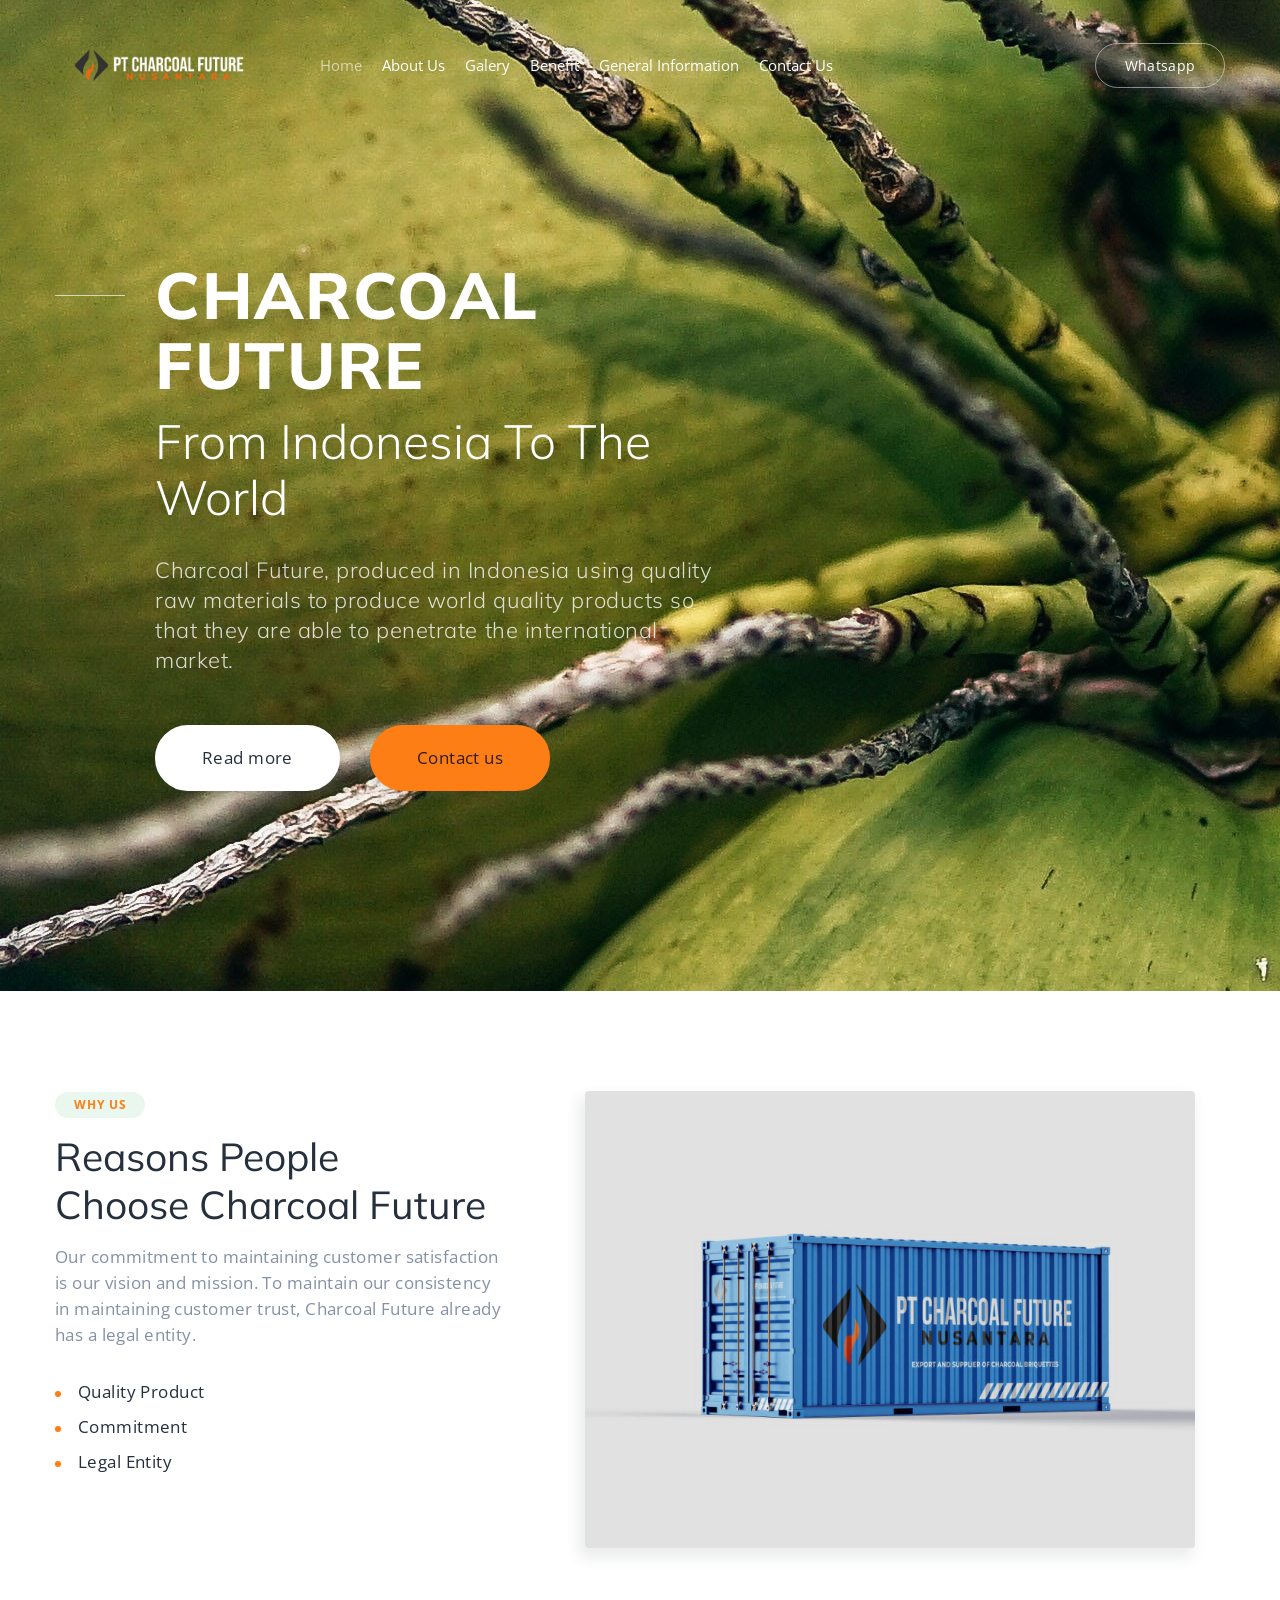
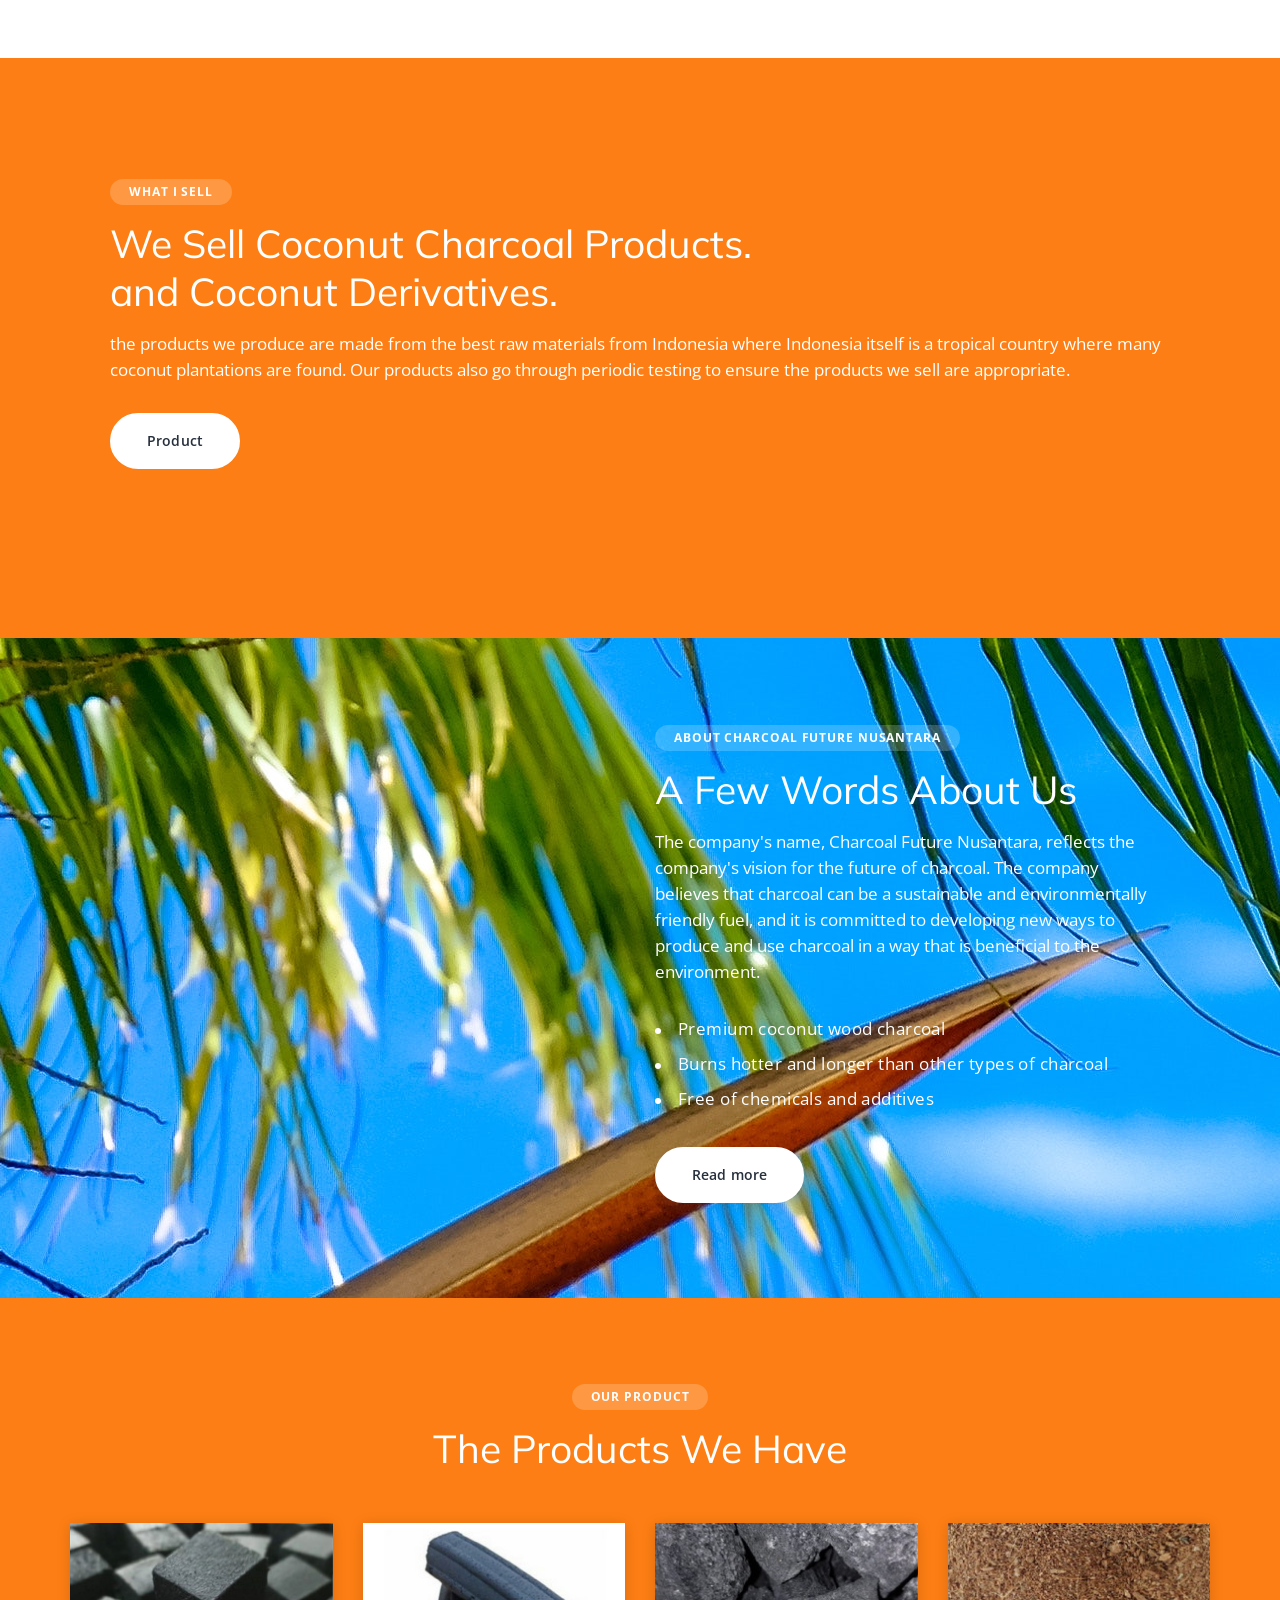
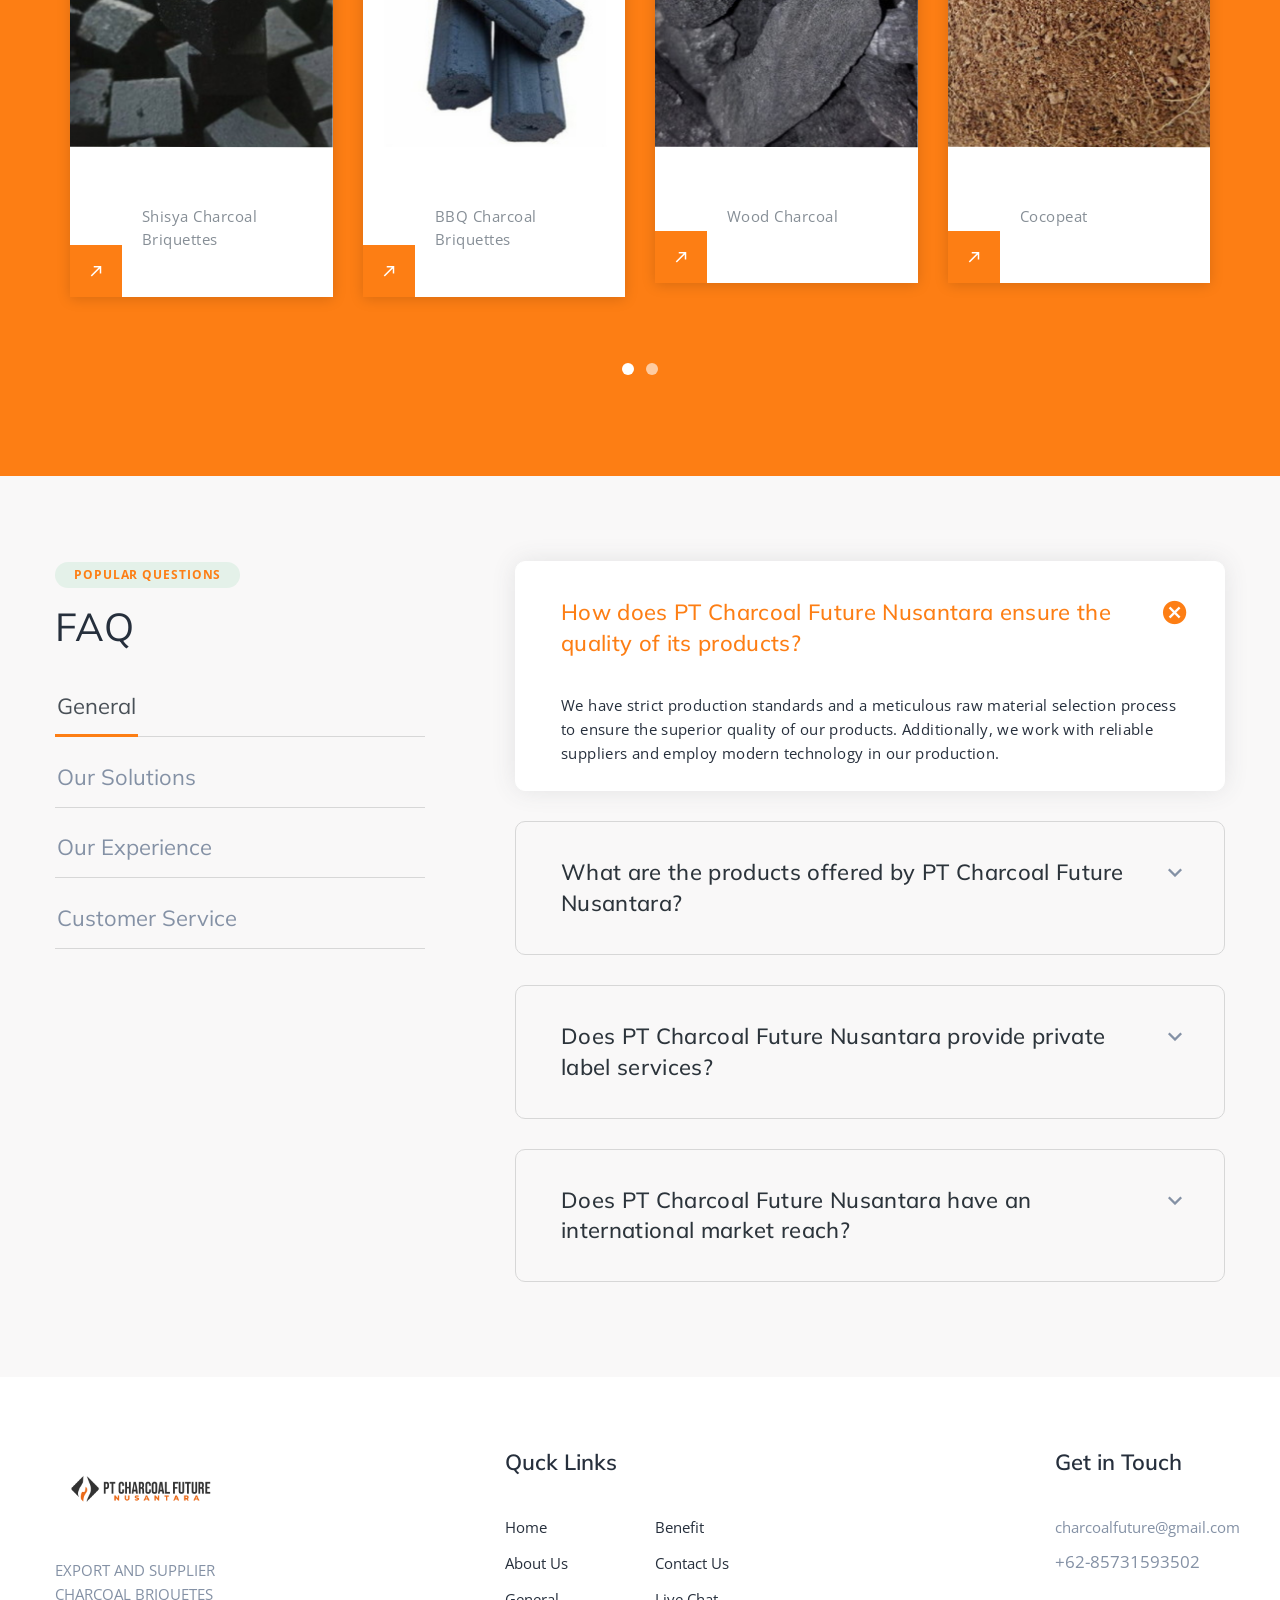
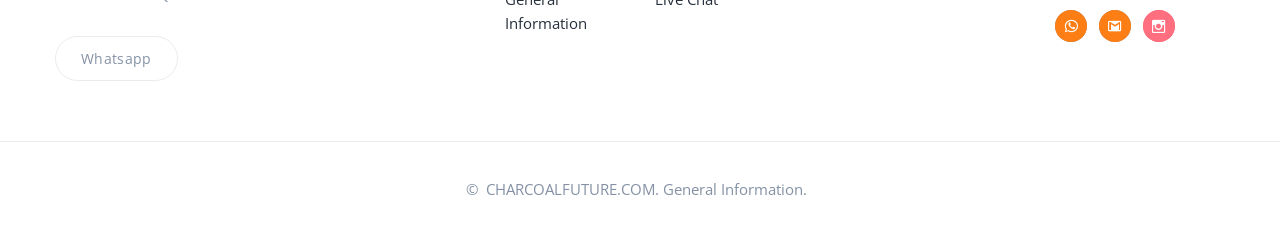
<file: index.html>
<!DOCTYPE html>
<html class="wide wow-animation" lang="en">
  <head>
    <title>Charcoal Future</title>
    <meta name="viewport" content="width=device-width height=device-height initial-scale=1.0">
    <meta charset="utf-8">
    <meta http-equiv="X-UA-Compatible" content="IE=edge">
    <link rel="icon" href="images/favicon.png" type="image/x-icon">
    <link rel="stylesheet" type="text/css" href="//fonts.googleapis.com/css?family=Open+Sans:300,400,600,700,800%7CMuli:100,300,400,600,800">
    <link rel="stylesheet" href="css/bootstrap.css">
    <link rel="stylesheet" href="css/fonts.css">
    <link rel="stylesheet" href="css/style.css">
    <style>.ie-panel{display: none;background: #212121;padding: 10px 0;box-shadow: 3px 3px 5px 0 rgba(0,0,0,.3);clear: both;text-align:center;position: relative;z-index: 1;} html.ie-10 .ie-panel, html.lt-ie-10 .ie-panel {display: block;}</style>
  </head>
  <body>
    <div class="ie-panel"><a href="http://windows.microsoft.com/en-US/internet-explorer/"><img src="images/ie8-panel/warning_bar_0000_us.jpg" height="42" width="820" alt="You are using an outdated browser. For a faster, safer browsing experience, upgrade for free today."></a></div>
    <div class="preloader" id="loading">
      <div class="preloader-body">
        <div id="loading-center-object">
          <div class="object" id="object_four"></div>
          <div class="object" id="object_three"></div>
          <div class="object" id="object_two"></div>
          <div class="object" id="object_one"></div>
        </div>
      </div>
    </div>
    <div class="page">
      <!-- Page Header-->
      <header class="section page-header page-header-2">
        <section class="section parallax-container context-dark" data-parallax-img="images/bg-image-6-2.jpg">
          <div class="parallax-content">
            <!-- RD Navbar-->
            <div class="rd-navbar-wrap">
              <nav class="rd-navbar rd-navbar-modern" data-layout="rd-navbar-fixed" data-sm-layout="rd-navbar-fixed" data-md-layout="rd-navbar-fixed" data-md-device-layout="rd-navbar-fixed" data-lg-layout="rd-navbar-fixed" data-lg-device-layout="rd-navbar-fixed" data-xl-layout="rd-navbar-static" data-xl-device-layout="rd-navbar-static" data-xxl-layout="rd-navbar-static" data-xxl-device-layout="rd-navbar-static" data-lg-stick-up-offset="10px" data-xl-stick-up-offset="10px" data-xxl-stick-up-offset="10px" data-lg-stick-up="true" data-xl-stick-up="true" data-xxl-stick-up="true">
                <div class="rd-navbar-main">
                  <!-- RD Navbar Panel-->
                  <div class="rd-navbar-panel">
                    <!-- RD Navbar Toggle-->
                    <button class="rd-navbar-toggle" data-rd-navbar-toggle=".rd-navbar-nav-wrap"><span></span></button>
                    <!-- RD Navbar Brand-->
                    <div class="rd-navbar-brand"><a class="brand" href="index.html"><img class="brand-logo-dark" src="images/logo-default-165x32.png" alt="" width="165" height="32" srcset="images/logo-default-324x63.png 2x"/><img class="brand-logo-light" src="images/logo-inverse-165x32.png" alt="" width="165" height="32" srcset="images/logo-inverse-324x63.png 2x"/></a></div>
                  </div>
                  <div class="rd-navbar-nav-wrap">
                    <!-- RD Navbar Nav-->
                    <ul class="rd-navbar-nav">
                      <li class="rd-nav-item active"><a class="rd-nav-link" href="index.html">Home</a>
                      </li>
                      <li class="rd-nav-item"><a class="rd-nav-link" href="about-us.html">About Us</a>
                      </li>
                      <li class="rd-nav-item"><a class="rd-nav-link" href="Galery.html">Galery</a>
                      </li>
                      <li class="rd-nav-item"><a class="rd-nav-link" href="Benefit.html">Benefit</a>
                      </li>
                      <li class="rd-nav-item"><a class="rd-nav-link" href="Information.html">General Information</a>
                      </li>
                      <li class="rd-nav-item"><a class="rd-nav-link" href="contact-us.html">Contact Us</a>
                      </li>
                    </ul>
                  </div>
                  <div class="rd-navbar-element bg-accent"><a class="button button-sm button-default-outline button-winona" href="https://wa.me/6285731593502">Whatsapp</a>
                  </div>
                  <div class="rd-navbar-dummy"></div>
                </div>
              </nav>
            </div>
            <!-- FScreen-->
            <div class="page-header-2-inner">
              <div class="container">
                <div class="block-custom">
                  <h1 class="font-weight-extra-black wow clipInLeft" data-wow-delay=".1s">CHARCOAL FUTURE</h1><h2><p>From Indonesia To The World</p></h2>
                  <h4 class="text-default wow clipInLeft" data-wow-delay=".1s">Charcoal Future, produced in Indonesia using quality raw materials to produce world quality products so that they are able to penetrate the international market.</h4>
                  <div class="group-xl group-middle">
                    <div><a class="button button-lg button-white button-shadow button-winona wow clipInLeft" href="about-us.html" data-wow-delay=".2s">Read more</a></div>
                    <div><a class="button button-lg button-primary button-shadow button-winona wow clipInLeft" href="contact-us.html" data-wow-delay=".2s">Contact us</a></div>
                  </div>
                </div>
              </div>
            </div>
          </div>
        </section>
      </header>
      <!-- Meet Alice-->
      <!-- <section class="section section-md bg-gray-100 text-center">
        <div class="container">
          <div class="badge wow fadeIn">Our Services</div>
          <h3 class="wow fadeIn">What We Do</h3>
          <div class="row row-30 row-xl-60">
            <div class="col-sm-3 col-lg-3">-->
              
              <!-- Box Modern-->
              <!-- <article class="box-modern wow fadeIn" data-anime="circles-2">
                <div class="box-modern-media">
                  <div class="box-modern-icon mdi mdi-television-guide"></div>
                  <div class="box-modern-circle box-modern-circle-1"></div>
                </div>
                <p class="box-modern-title">Raw Materials</p>
                <div class="box-modern-text">
                  <p>Our briquettes are made from high-quality coconuts with high calorific value and low moisture content, resulting in premium-quality charcoal.</p>
                </div>
              </article>
            </div>
            <div class="col-sm-3 col-lg-3"> -->
              
              <!-- Box Modern-->
              <!-- <article class="box-modern wow fadeIn" data-anime="circles-2">
                <div class="box-modern-media">
                  <div class="box-modern-icon mdi mdi-elevation-rise"></div>
                  <div class="box-modern-circle box-modern-circle-1"></div>
                </div>
                <p class="box-modern-title">Excelent Quality</p>
                <div class="box-modern-text">
                  <p>Our briquettes are produced with high-quality standards, providing consistent burning, low ash, and minimal smoke.<br></br></p>
                </div>
              </article>
            </div>
            <div class="col-sm-3 col-lg-3"> -->
             
              <!-- Box Modern-->
              <!-- <article class="box-modern wow fadeIn" data-anime="circles-2">
                <div class="box-modern-media">
                  <div class="box-modern-icon mdi mdi-presentation"></div>
                  <div class="box-modern-circle box-modern-circle-1"></div>
                </div>
                <p class="box-modern-title">Guaranteed Delivery</p>
                <div class="box-modern-text">
                  <p>Every briquette shipment is insured, ensuring you don't have to worry about damages or losses during the delivery process.<br><br></br> </br></p>
                </div>
              </article>
            </div>
            <div class="col-sm-3 col-lg-3"> -->
              <!-- Box Modern-->
              <!-- <article class="box-modern wow fadeIn" data-anime="circles-2">
                <div class="box-modern-media">
                  <div class="box-modern-icon mdi mdi-format-list-numbers"></div>
                  <div class="box-modern-circle box-modern-circle-1"></div>
                </div>
                <p class="box-modern-title">Efficient Burning</p>
                <div class="box-modern-text">
                  <p>Our briquettes have a long and efficient burning time, helping you save costs while delivering optimal heat.<br></br><br></br></p>
                </div>
              </article>
            </div>
          </div>
        </div>
      </section> -->
      <!-- Features-->
      <section class="section section-lg">
        <div class="container">
          <div class="row row-50">
            <div class="col-sm-10 col-lg-5 wow fadeInRightSmall">
              <div class="badge">why us</div>
              <h3>Reasons People<br>Choose Charcoal Future</h3>
              <p class="big inset-3" style="letter-spacing: .025em">Our commitment to maintaining customer satisfaction is our vision and mission. To maintain our consistency in maintaining customer trust, Charcoal Future already has a legal entity.</p>
              <ul class="list-marked">
                <li>Quality Product</li>
                <li>Commitment</li>
                <li>Legal Entity</li>
              </ul>
            </div>
            <div class="col-sm-10 col-lg-7 wow fadeInLeftSmall text-center"><img class="img-custom" src="images/IMG-20230530-WA0014.jpg" alt="" width="610" height="432"/>
            </div>
          </div>
        </div>
      </section>
<!-- About App-->
<section class="section section-xl bg-accent">
  <div class="container">
    <div class="row row-50 justify-content-center flex-lg-row-reverse align-items-center justify-content-lg-between">
      <div class="block-5 wow clipInLeft">
        <div class="badge wow clipInLeft">what i sell</div>
        <h3 class="wow clipInLeft" data-wow-delay=".1s"><span>We Sell Coconut Charcoal Products.</span><br><span>and Coconut Derivatives.</span></h3>
        <p class="big wow clipInLeft inset-3" data-wow-delay=".2s">the products we produce are made from the best raw materials from Indonesia where Indonesia itself is a tropical country where many coconut plantations are found. Our products also go through periodic testing to ensure the products we sell are appropriate.</p><a class="button button-white button-winona wow clipInLeft font-weight-sbold" href="galery.html" data-wow-delay=".3s">Product</a>
      </div>
    </div>
  </div>
</section>
      <!-- About our messenger-->
      <section class="section parallax-container section-md bg-accent" data-parallax-img="images/pexels-francesco-ungaro-273687.jpg" id="about-us">
        <div class="parallax-content">
          <div class="container">
            <div class="row row-50 justify-content-end">
              <div class="col-sm-10 col-lg-5 wow fadeInLeftSmall">
                <!-- <div class="thumbnail-classy">
                  <div class="thumbnail-classy-image bg-image" style="background-image: url(images/web-app-1-650x500.jpg);"></div>
                  <div class="thumbnail-classy-caption"><a class="thumbnail-classy-button mdi mdi-play" href="https://www.youtube.com/watch?v=I5FlP07kdvM" data-lightgallery="item">
                      <svg class="thumbnail-classy-button-shape" width="86" height="86" viewbox="0 0 88 88" xmlns="http://www.w3.org/2000/svg" shape-rendering="crispEdges">
                        <rect x="1" y="1" width="86" height="86" rx="6" ry="6"></rect>
                      </svg></a></div>
                </div> -->
              </div>
              <div class="col-sm-10 col-lg-6 wow fadeInRightSmall">
                <div class="badge">About Charcoal Future Nusantara</div>
                <h3>A Few Words About Us</h3>
                <p class="big inset-2">The company's name, Charcoal Future Nusantara, reflects the company's vision for the future of charcoal. The company believes that charcoal can be a sustainable and environmentally friendly fuel, and it is committed to developing new ways to produce and use charcoal in a way that is beneficial to the environment.</p>
                <ul class="list-marked">
                  <li>Premium coconut wood charcoal</li>
                  <li>Burns hotter and longer than other types of charcoal</li>
                  <li>Free of chemicals and additives</li>
                </ul><a class="button button-primary button-shadow button-winona font-weight-sbold" href="about-us.html">Read more</a>
              </div>
              </div>
            </div>
          </div>
        </div>
      </section>
      
      <!-- Media about us-->
      <section class="section section-md text-center bg-accent" id="media">
        <div class="container">
  <div class="container">
    <div class="badge">Our Product</div>
    <h3>The Products We Have</h3>
    <!-- Owl Carousel-->
    <div class="owl-carousel owl-carousel_profile-modern" data-items="1" data-sm-items="2" data-lg-items="3" data-xl-items="4"  data-dots="true" data-nav="false" data-stage-padding="0" data-loop="true" data-margin="30" data-mouse-drag="false">
      <!-- Profile Modern-->
      <article class="profile-modern">
        <figure class="profile-modern-figure"><img class="profile-modern-image" src="images/team-2-369x315.jpg" alt="" width="369" height="315"/>
        </figure>
        <div class="profile-modern-main">
          <div class="profile-modern-main-item profile-modern-main-item_primary">
            <h4 class="profile-modern-name">Product</h4>
            <p class="profile-modern-position">Shisya Charcoal Briquettes</p>
          </div>
          <div class="profile-modern-main-item profile-modern-main-item_secondary">
            <h4 class="profile-modern-main-title">Get Product</h4>
            <ul class="list-inline list-inline-xs">
              <li><a class="button button-sm button-default-outline button-winona" href="https://wa.me/6285731593502">Whatsapp</a>
            </ul>
            <div class="profile-modern-toggle mdi mdi-arrow-top-right"></div>
          </div>
        </div>
      </article>
      <!-- Profile Modern-->
      <article class="profile-modern">
        <figure class="profile-modern-figure"><img class="profile-modern-image" src="images/team-3-369x315.jpg" alt="" width="369" height="315"/>
        </figure>
        <div class="profile-modern-main">
          <div class="profile-modern-main-item profile-modern-main-item_primary">
            <h4 class="profile-modern-name">Product</h4>
            <p class="profile-modern-position">BBQ Charcoal Briquettes</p>
          </div>
          <div class="profile-modern-main-item profile-modern-main-item_secondary">
            <h4 class="profile-modern-main-title">Get Product</h4>
            <ul class="list-inline list-inline-xs">
              <li><a class="button button-sm button-default-outline button-winona" href="https://wa.me/6285731593502">Whatsapp</a>
            </ul>
            <div class="profile-modern-toggle mdi mdi-arrow-top-right"></div>
          </div>
        </div>
      </article>
      <!-- Profile Modern-->
      <article class="profile-modern">
        <figure class="profile-modern-figure"><img class="profile-modern-image" src="images/team-5-369x315.jpg" alt="" width="369" height="315"/>
        </figure>
        <div class="profile-modern-main">
          <div class="profile-modern-main-item profile-modern-main-item_primary">
            <h4 class="profile-modern-name">Product</h4>
            <p class="profile-modern-position">Wood Charcoal</p>
          </div>
          <div class="profile-modern-main-item profile-modern-main-item_secondary">
            <h4 class="profile-modern-main-title">Get Product</h4>
            <ul class="list-inline list-inline-xs">
              <li><a class="button button-sm button-default-outline button-winona" href="https://wa.me/6285731593502">Whatsapp</a>
            </ul>
            <div class="profile-modern-toggle mdi mdi-arrow-top-right"></div>
          </div>
        </div>
      </article>
      <!-- Profile Modern-->
      <article class="profile-modern">
        <figure class="profile-modern-figure"><img class="profile-modern-image" src="images/team-4-369x315.jpg" alt="" width="369" height="315"/>
        </figure>
        <div class="profile-modern-main">
          <div class="profile-modern-main-item profile-modern-main-item_primary">
            <h4 class="profile-modern-name">Product</h4>
            <p class="profile-modern-position">Cocopeat</p>
          </div>
          <div class="profile-modern-main-item profile-modern-main-item_secondary">
            <h4 class="profile-modern-main-title">Get Product</h4>
            <ul class="list-inline list-inline-xs">
              <li><a class="button button-sm button-default-outline button-winona" href="https://wa.me/6285731593502">Whatsapp</a>
            </ul>
            <div class="profile-modern-toggle mdi mdi-arrow-top-right"></div>
          </div>
        </div>
      </article>
      <!-- Profile Modern-->
      <article class="profile-modern">
        <figure class="profile-modern-figure"><img class="profile-modern-image" src="images/team-6-369x315.jpg" alt="" width="369" height="315"/>
        </figure>
        <div class="profile-modern-main">
          <div class="profile-modern-main-item profile-modern-main-item_primary">
            <h4 class="profile-modern-name">Product</h4>
            <p class="profile-modern-position">Cocofiber</p>
          </div>
          <div class="profile-modern-main-item profile-modern-main-item_secondary">
            <h4 class="profile-modern-main-title">Get Product</h4>
            <ul class="list-inline list-inline-xs">
              <li><a class="button button-sm button-default-outline button-winona" href="https://wa.me/6285731593502">Whatsapp</a>
            </ul>
            <div class="profile-modern-toggle mdi mdi-arrow-top-right"></div>
          </div>
        </div>
      </article>
      
    </div>
  </div>
</section>
        </div>
      </section>
      <!-- Popular questions-->
      <section class="section section-md bg-gray-100">
        <div class="container">
          <!-- Bootstrap tabs-->
          <div class="tabs-custom tabs-vertical tabs-line tabs-line-1 tabs-line-responsive" id="tabs-faq">
            <!-- Nav tabs-->
            <div class="nav-tabs-outer">
              <div class="badge">Popular questions</div>
              <h3>FAQ</h3>
              <div class="stuck-navbar stuck-2 navbar" id="navba" data-navbar="{ &quot;stuck&quot;: { &quot;container&quot;: &quot;#tabs-faq&quot;, &quot;offsetRef&quot;: &quot;.rd-navbar-panel&quot;}, &quot;anchor&quot;: false }">
                <div class="navbar-inner">
                  <button class="tabs-line-toggle" id="toggle" data-multitoggle="#tabs-faq-nav" data-scope="#toggle">Filter<span class="icon mdi mdi-chevron-down"></span></button>
                  <ul class="nav nav-tabs" id="tabs-faq-nav">
                    <li class="nav-item" role="presentation"><a class="nav-link active" href="#tabs-faq-1" data-toggle="tab"><span>General</span></a></li>
                    <li class="nav-item" role="presentation"><a class="nav-link" href="#tabs-faq-2" data-toggle="tab"><span>Our Solutions</span></a></li>
                    <li class="nav-item" role="presentation"><a class="nav-link" href="#tabs-faq-3" data-toggle="tab"><span>Our Experience</span></a></li>
                    <li class="nav-item" role="presentation"><a class="nav-link" href="#tabs-faq-4" data-toggle="tab"><span>Customer Service</span></a></li>
                  </ul>
                </div>
              </div>
            </div>
            <!-- Tab panes-->
            <div class="tab-content">
              <div class="tab-pane fade show active" id="tabs-faq-1">
                <!-- Bootstrap Collapse-->
                <div class="card-group-custom card-group-classic" id="accordion1" role="tablist" aria-multiselectable="false">
                  <!-- Bootstrap card-->
                  <article class="card card-custom card-classic">
                    <div class="card-header" id="accordion1-heading-5" role="tab">
                      <div class="card-title"><a class="card-link" role="button" data-toggle="collapse" href="#accordion1-collapse-5" aria-controls="accordion1-collapse-5" aria-expanded="true">How does PT Charcoal Future Nusantara ensure the quality of its products?
                          <div class="card-arrow"></div></a></div>
                    </div>
                    <div class="collapse show" id="accordion1-collapse-5" role="tabpanel" aria-labelledby="accordion1-heading-5" data-parent="#accordion1">
                      <div class="card-body">
                        <p>We have strict production standards and a meticulous raw material selection process to ensure the superior quality of our products. Additionally, we work with reliable suppliers and employ modern technology in our production.</p>
                      </div>
                    </div>
                  </article>
                  <!-- Bootstrap card-->
                  <article class="card card-custom card-classic">
                    <div class="card-header" id="accordion1-heading-2" role="tab">
                      <div class="card-title"><a class="card-link collapsed" role="button" data-toggle="collapse" href="#accordion1-collapse-2" aria-controls="accordion1-collapse-2" aria-expanded="false">What are the products offered by PT Charcoal Future Nusantara?
                          <div class="card-arrow"></div></a></div>
                    </div>
                    <div class="collapse" id="accordion1-collapse-2" role="tabpanel" aria-labelledby="accordion1-heading-2" data-parent="#accordion1">
                      <div class="card-body">
                        <p>Our main products include high-quality charcoal briquettes, cocopeat, and cocofiber. All our products are made from the finest quality coconut raw materials.</p>
                      </div>
                    </div>
                  </article>
                  <!-- Bootstrap card-->
                  <article class="card card-custom card-classic">
                    <div class="card-header" id="accordion1-heading-3" role="tab">
                      <div class="card-title"><a class="card-link collapsed" role="button" data-toggle="collapse" href="#accordion1-collapse-3" aria-controls="accordion1-collapse-3" aria-expanded="false">Does PT Charcoal Future Nusantara provide private label services?
                          <div class="card-arrow"></div></a></div>
                    </div>
                    <div class="collapse" id="accordion1-collapse-3" role="tabpanel" aria-labelledby="accordion1-heading-3" data-parent="#accordion1">
                      <div class="card-body">
                        <p>Yes, we provide private label services that allow you to place your own brand or label on our products.</p>
                      </div>
                    </div>
                  </article>
                  <!-- Bootstrap card-->
                  <article class="card card-custom card-classic">
                    <div class="card-header" id="accordion1-heading-4" role="tab">
                      <div class="card-title"><a class="card-link collapsed" role="button" data-toggle="collapse" href="#accordion1-collapse-4" aria-controls="accordion1-collapse-4" aria-expanded="false">Does PT Charcoal Future Nusantara have an international market reach?
                          <div class="card-arrow"></div></a></div>
                    </div>
                    <div class="collapse" id="accordion1-collapse-4" role="tabpanel" aria-labelledby="accordion1-heading-4" data-parent="#accordion1">
                      <div class="card-body">
                        <p>Yes, we are an export-oriented company serving the international market. We can meet the demands of our products from customers in various countries.</p>
                      </div>
                    </div>
                  </article>
                </div>
              </div>
              <div class="tab-pane fade" id="tabs-faq-2">
                <!-- Bootstrap Collapse-->
                <div class="card-group-custom card-group-classic" id="accordion2" role="tablist" aria-multiselectable="false">
                  <!-- Bootstrap card-->
                  <article class="card card-custom card-classic">
                    <div class="card-header" id="accordion2-heading-7" role="tab">
                      <div class="card-title"><a class="card-link" role="button" data-toggle="collapse" href="#accordion2-collapse-7" aria-controls="accordion2-collapse-7" aria-expanded="true">How can I contact PT Charcoal Future Nusantara for inquiries or product orders?
                          <div class="card-arrow"></div></a></div>
                    </div>
                    <div class="collapse show" id="accordion2-collapse-7" role="tabpanel" aria-labelledby="accordion2-heading-7" data-parent="#accordion2">
                      <div class="card-body">
                        <p>You can reach us through <a href="contact-us.html">CONTACT US</a> Our team will be delighted to assist you with any inquiries and product solution needs.</p>
                      </div>
                    </div>
                  </article>
                  <!-- Bootstrap card-->
                  <article class="card card-custom card-classic">
                    <div class="card-header" id="accordion2-heading-5" role="tab">
                      <div class="card-title"><a class="card-link collapsed" role="button" data-toggle="collapse" href="#accordion2-collapse-5" aria-controls="accordion2-collapse-5" aria-expanded="false">How does PT Charcoal Future Nusantara face challenges in this industry?
                          <div class="card-arrow"></div></a></div>
                    </div>
                    <div class="collapse" id="accordion2-collapse-5" role="tabpanel" aria-labelledby="accordion2-heading-5" data-parent="#accordion2">
                      <div class="card-body">
                        <p>We continuously innovate and improve our production processes to overcome industry challenges, and we are committed to enhancing our quality and services continuously.</p>
                      </div>
                    </div>
                  </article>
                  <!-- Bootstrap card-->
                  <article class="card card-custom card-classic">
                    <div class="card-header" id="accordion2-heading-3" role="tab">
                      <div class="card-title"><a class="card-link collapsed" role="button" data-toggle="collapse" href="#accordion2-collapse-3" aria-controls="accordion2-collapse-3" aria-expanded="false">How does PT Charcoal Future Nusantara guarantee reliable product delivery?
                          <div class="card-arrow"></div></a></div>
                    </div>
                    <div class="collapse" id="accordion2-collapse-3" role="tabpanel" aria-labelledby="accordion2-heading-3" data-parent="#accordion2">
                      <div class="card-body">
                        <p>We collaborate with trusted logistic partners to provide safe and timely delivery services. Additionally, we provide insurance coverage for every shipment of our products.</p>
                      </div>
                    </div>
                  </article>
                  <!-- Bootstrap card-->
                  <article class="card card-custom card-classic">
                    <div class="card-header" id="accordion2-heading-1" role="tab">
                      <div class="card-title"><a class="card-link collapsed" role="button" data-toggle="collapse" href="#accordion2-collapse-1" aria-controls="accordion2-collapse-1" aria-expanded="false">How does PT Charcoal Future Nusantara ensure consistent product quality?
                          <div class="card-arrow"></div></a></div>
                    </div>
                    <div class="collapse" id="accordion2-collapse-1" role="tabpanel" aria-labelledby="accordion2-heading-1" data-parent="#accordion2">
                      <div class="card-body">
                        <p>We have strict production standards and meticulous raw material selection. Each production stage is closely monitored to ensure our products meet the highest quality standards.</p>
                      </div>
                    </div>
                  </article>
                </div>
              </div>
              <div class="tab-pane fade" id="tabs-faq-3">
                <!-- Bootstrap Collapse-->
                <div class="card-group-custom card-group-classic" id="accordion3" role="tablist" aria-multiselectable="false">
                  <!-- Bootstrap card-->
                  <article class="card card-custom card-classic">
                    <div class="card-header" id="accordion3-heading-6" role="tab">
                      <div class="card-title"><a class="card-link" role="button" data-toggle="collapse" href="#accordion3-collapse-6" aria-controls="accordion3-collapse-6" aria-expanded="true">What is PT Charcoal Future Nusantara's most significant achievement during the company's journey?
                          <div class="card-arrow"></div></a></div>
                    </div>
                    <div class="collapse show" id="accordion3-collapse-6" role="tabpanel" aria-labelledby="accordion3-heading-6" data-parent="#accordion3">
                      <div class="card-body">
                        <p>One of our most significant achievements is building a reputation as an exporter of high-quality charcoal briquettes and coconut products. The trust of our customers from various countries is evidence of our success in providing superior products and reliable services.</p>
                      </div>
                    </div>
                  </article>
                  <!-- Bootstrap card-->
                  <article class="card card-custom card-classic">
                    <div class="card-header" id="accordion3-heading-1" role="tab">
                      <div class="card-title"><a class="card-link collapsed" role="button" data-toggle="collapse" href="#accordion3-collapse-1" aria-controls="accordion3-collapse-1" aria-expanded="false">How does PT Charcoal Future Nusantara adapt to market and industry changes?
                          <div class="card-arrow"></div></a></div>
                    </div>
                    <div class="collapse" id="accordion3-collapse-1" role="tabpanel" aria-labelledby="accordion3-heading-1" data-parent="#accordion3">
                      <div class="card-body">
                        <p>As an innovation-oriented company, we constantly monitor market trends and stay updated with industry developments. We are always prepared to adapt and develop appropriate strategies to face new challenges.</p>
                      </div>
                    </div>
                  </article>
                  <!-- Bootstrap card-->
                  <article class="card card-custom card-classic">
                    <div class="card-header" id="accordion3-heading-7" role="tab">
                      <div class="card-title"><a class="card-link collapsed" role="button" data-toggle="collapse" href="#accordion3-collapse-7" aria-controls="accordion3-collapse-7" aria-expanded="false">What is the customer's response to PT Charcoal Future Nusantara products and services?
                          <div class="card-arrow"></div></a></div>
                    </div>
                    <div class="collapse" id="accordion3-collapse-7" role="tabpanel" aria-labelledby="accordion3-heading-7" data-parent="#accordion3">
                      <div class="card-body">
                        <p>We highly value customer feedback, and positive feedback has been a driving force for us to continuously improve our products and services. We strive to meet our customers' expectations consistently in terms of quality and service.</p>
                      </div>
                    </div>
                  </article>
                  <!-- Bootstrap card-->
                  <article class="card card-custom card-classic">
                    <div class="card-header" id="accordion3-heading-4" role="tab">
                      <div class="card-title"><a class="card-link collapsed" role="button" data-toggle="collapse" href="#accordion3-collapse-4" aria-controls="accordion3-collapse-4" aria-expanded="false">How does PT Charcoal Future Nusantara support sustainability and corporate social responsibility?
                          <div class="card-arrow"></div></a></div>
                    </div>
                    <div class="collapse" id="accordion3-collapse-4" role="tabpanel" aria-labelledby="accordion3-heading-4" data-parent="#accordion3">
                      <div class="card-body">
                        <p>We are committed to supporting sustainability and the environment by utilizing quality coconut raw materials from coconut waste. Additionally, we actively participate in various corporate social responsibility programs to create a positive impact on the community.</p>
                      </div>
                    </div>
                  </article>
                </div>
              </div>
              <div class="tab-pane fade" id="tabs-faq-4">
                <!-- Bootstrap Collapse-->
                <div class="card-group-custom card-group-classic" id="accordion4" role="tablist" aria-multiselectable="false">
                  <!-- Bootstrap card-->
                  <article class="card card-custom card-classic">
                    <div class="card-header" id="accordion4-heading-2" role="tab">
                      <div class="card-title"><a class="card-link" role="button" data-toggle="collapse" href="#accordion4-collapse-2" aria-controls="accordion4-collapse-2" aria-expanded="true">What customer service is provided by PT Charcoal Future Nusantara?
                          <div class="card-arrow"></div></a></div>
                    </div>
                    <div class="collapse show" id="accordion4-collapse-2" role="tabpanel" aria-labelledby="accordion4-heading-2" data-parent="#accordion4">
                      <div class="card-body">
                        <p>PT Charcoal Future Nusantara provides customer service that includes assistance with ordering, product information, addressing customer inquiries and complaints, and post-sale support.</p>
                      </div>
                    </div>
                  </article>
                  <!-- Bootstrap card-->
                  <article class="card card-custom card-classic">
                    <div class="card-header" id="accordion4-heading-4" role="tab">
                      <div class="card-title"><a class="card-link collapsed" role="button" data-toggle="collapse" href="#accordion4-collapse-4" aria-controls="accordion4-collapse-4" aria-expanded="false">How can I contact the customer service team of PT Charcoal Future Nusantara?
                          <div class="card-arrow"></div></a></div>
                    </div>
                    <div class="collapse" id="accordion4-collapse-4" role="tabpanel" aria-labelledby="accordion4-heading-4" data-parent="#accordion4">
                      <div class="card-body">
                        <p>You can contact our customer service team through phone, email, or messaging platforms such as WhatsApp. Our contact information is available on our official website.</p>
                      </div>
                    </div>
                  </article>
                  <!-- Bootstrap card-->
                  <article class="card card-custom card-classic">
                    <div class="card-header" id="accordion4-heading-1" role="tab">
                      <div class="card-title"><a class="card-link collapsed" role="button" data-toggle="collapse" href="#accordion4-collapse-1" aria-controls="accordion4-collapse-1" aria-expanded="false">How does PT Charcoal Future Nusantara handle issues with damaged or lost products during shipping?
                          <div class="card-arrow"></div></a></div>
                    </div>
                    <div class="collapse" id="accordion4-collapse-1" role="tabpanel" aria-labelledby="accordion4-heading-1" data-parent="#accordion4">
                      <div class="card-body">
                        <p>In case of issues with damaged or lost products during shipping, customers can contact our customer service team for immediate assistance. We will conduct an investigation and provide an appropriate solution.</p>
                      </div>
                    </div>
                  </article>
                  <!-- Bootstrap card-->
                  <article class="card card-custom card-classic">
                    <div class="card-header" id="accordion4-heading-5" role="tab">
                      <div class="card-title"><a class="card-link collapsed" role="button" data-toggle="collapse" href="#accordion4-collapse-5" aria-controls="accordion4-collapse-5" aria-expanded="false">Does PT Charcoal Future Nusantara offer any guarantees or warranties for their products?
                          <div class="card-arrow"></div></a></div>
                    </div>
                    <div class="collapse" id="accordion4-collapse-5" role="tabpanel" aria-labelledby="accordion4-heading-5" data-parent="#accordion4">
                      <div class="card-body">
                        <p>PT Charcoal Future Nusantara offers a quality guarantee for its products. If any quality issues are found, we will endeavor to rectify or replace the product according to our warranty policy. More information about our product warranties can be found on our official website or obtained from our customer service team.</p>
                      </div>
                    </div>
                  </article>
                </div>
              </div>
            </div>
          </div>
        </div>
      </section>
      <footer class="section footer-classic">
        <div class="footer-classic-main">
          <div class="container">
            <div class="row row-50 justify-content-lg-between">
              <div class="col-sm-7 col-lg-3 col-xl-2"><a class="brand" href="index.html"><img class="brand-logo-dark" src="images/logo-default-165x32.png" alt="" width="165" height="32" srcset="images/logo-default-324x63.png 2x"/></a>
                <p><span style="max-width: 250px;">EXPORT AND SUPPLIER CHARCOAL BRIQUETES</span></p><a class="button button-sm button-default-outline button-winona" href="https://wa.me/6285731593502/">Whatsapp</a>
              </div>
              <div class="col-sm-7 col-lg-5 col-xl-3"> 
                <h4 class="footer-classic-title">Quck Links</h4>
                <ul class="list footer-classic-list footer-classic-list_2-cols">
                  <li><a href="index.html">Home</a></li>
                  <li><a href="about-us.html">About Us</a></li>
                  <li><a href="Information.html">General Information</a></li>
                  <li><a href="Benefit.html">Benefit</a></li>
                  <li><a href="contact-us.html">Contact Us</a></li>
                  <li><a href="https://wa.me/6285731593502/">Live Chat</a></li>
                </ul>
              </div>
              <div class="col-sm-5 col-lg-9 col-xl-2">
                <h4 class="footer-classic-title">Get in Touch</h4>
                <div class="row row-20 row-sm-35">
                  <div class="col-6 col-sm-12 col-lg-8 col-xl-12">
                    <div class="row row-10 text-default">
                      <div class="col-lg-6 col-xl-12"><a href="mailto:charcoalfuture@gmail.com">charcoalfuture@gmail.com</a></div>
                      <div class="col-lg-6 col-xl-12"><a class="big" href="https://wa.me/6285731593502/">+62-85731593502</a></div>
                    </div>
                  </div>
                  <div class="col-6 col-sm-12 col-lg-4 col-xl-12 text-right text-sm-left">
                    <div class="group group-xs"><a class="link link-social-1 mdi mdi-whatsapp" href="https://wa.me/6285731593502/"></a><a class="link link-social-1 mdi mdi-gmail" href="mailto:charcoalfuture@gmail.com"></a><a class="link link-social-1 mdi mdi-instagram" href="https://instagram.com/pt.charcoalfuture?utm_source=qr&igshid=ZDc4ODBmNjlmNQ%3D%3D "></a></div>
                  </div>
                </div>
              </div>
            </div>
          </div>
        </div>
        <div class="footer-classic-aside">
          <div class="container">
            <p class="year"><span>&copy;&nbsp;</span><span class="year"></span><span>&nbsp;</span><span>CHARCOALFUTURE.COM</span><span>.&nbsp;</span><a href="Information.html">General Information</a>.&nbsp;&nbsp;<a href="#"></a></p>
          </div>
        </div>
      </footer>
    </div>
    <div class="snackbars" id="form-output-global"></div>
    <script src="js/core.min.js"></script>
    <script src="js/script.js"></script>
  </body>
</html>
</file>
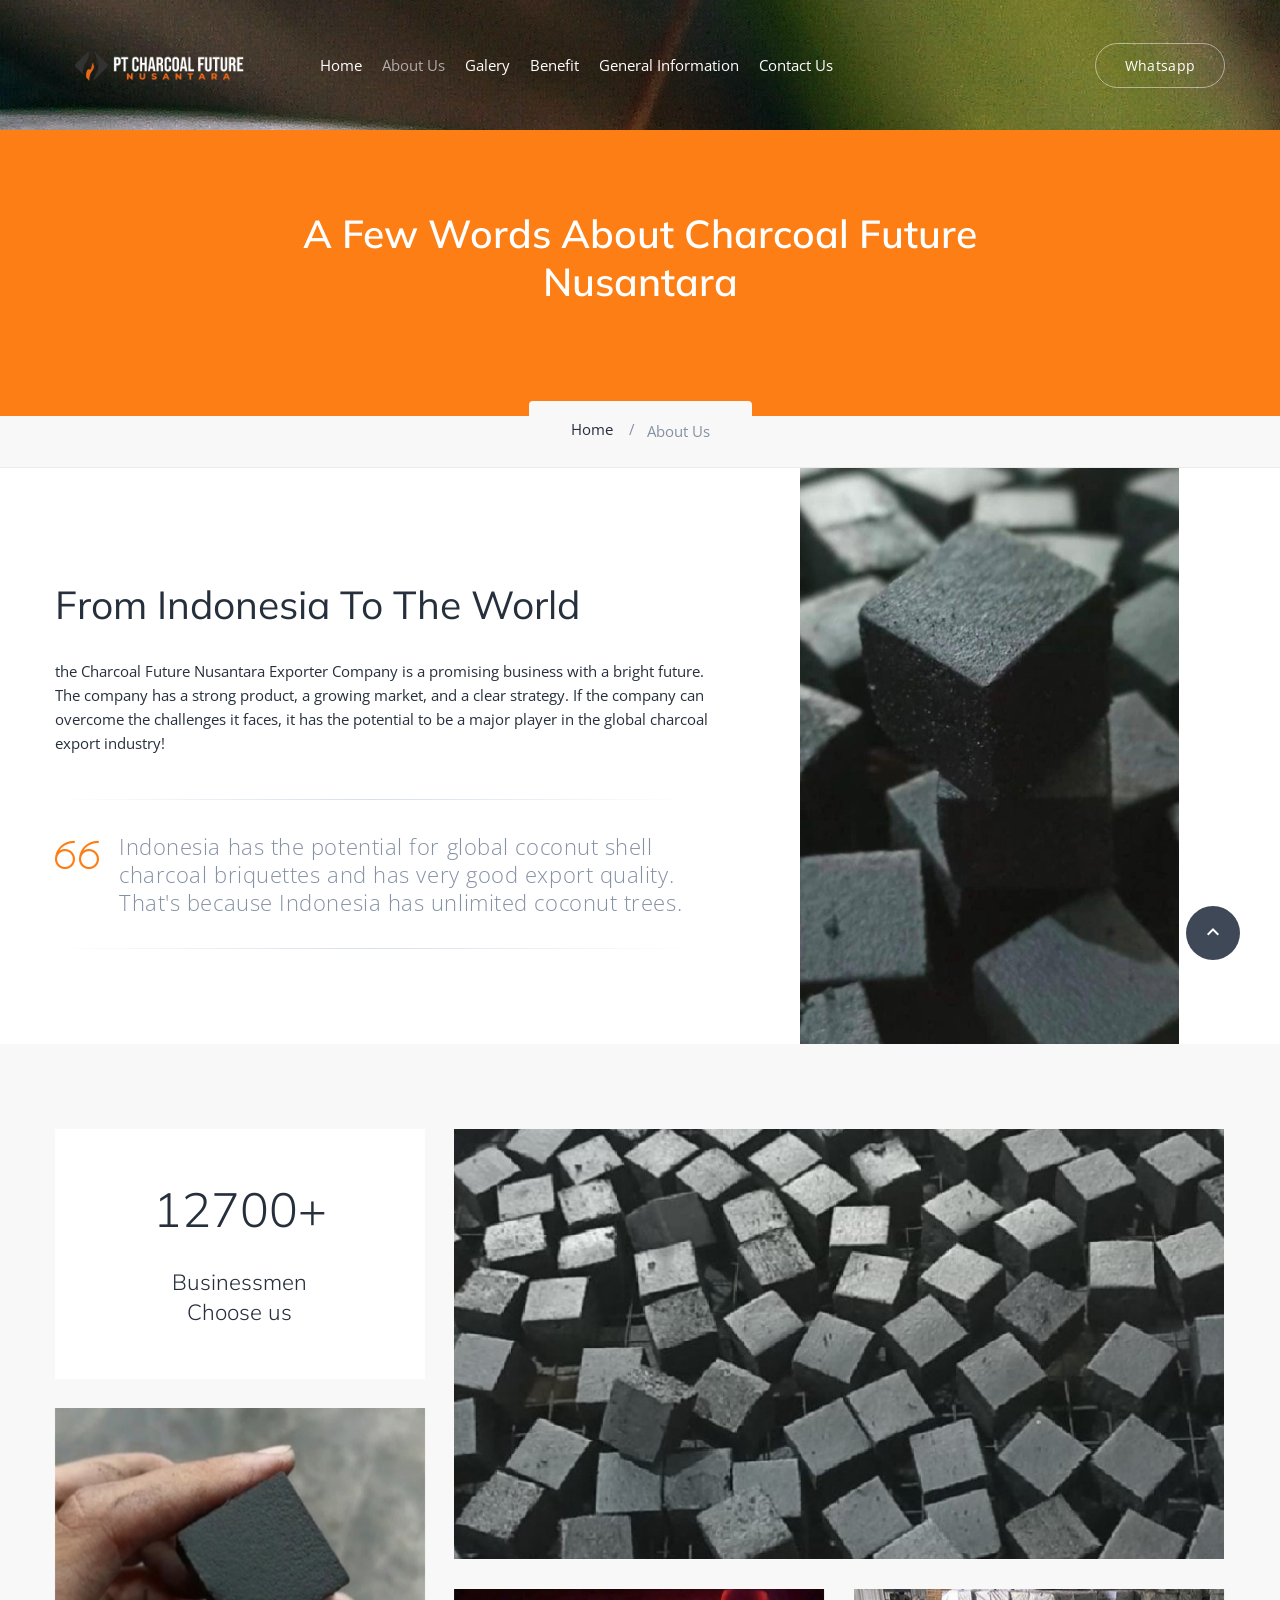
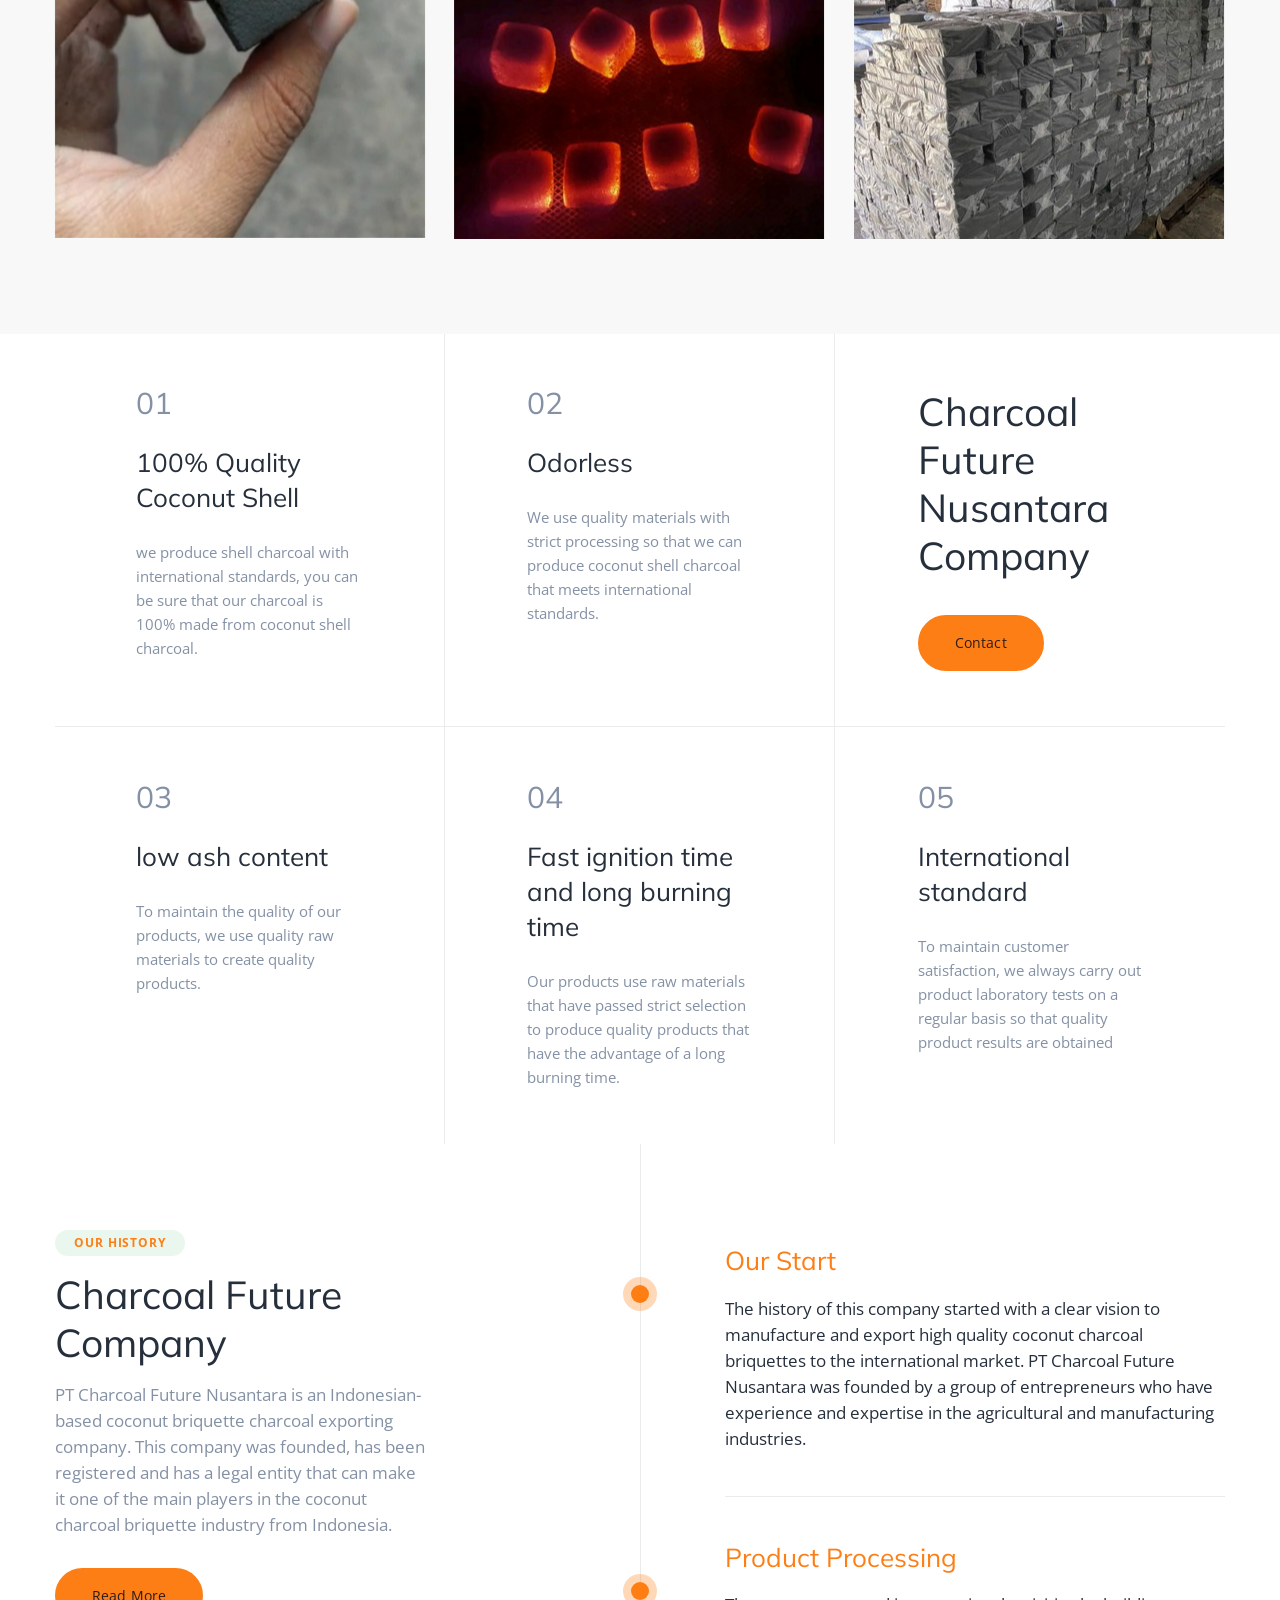
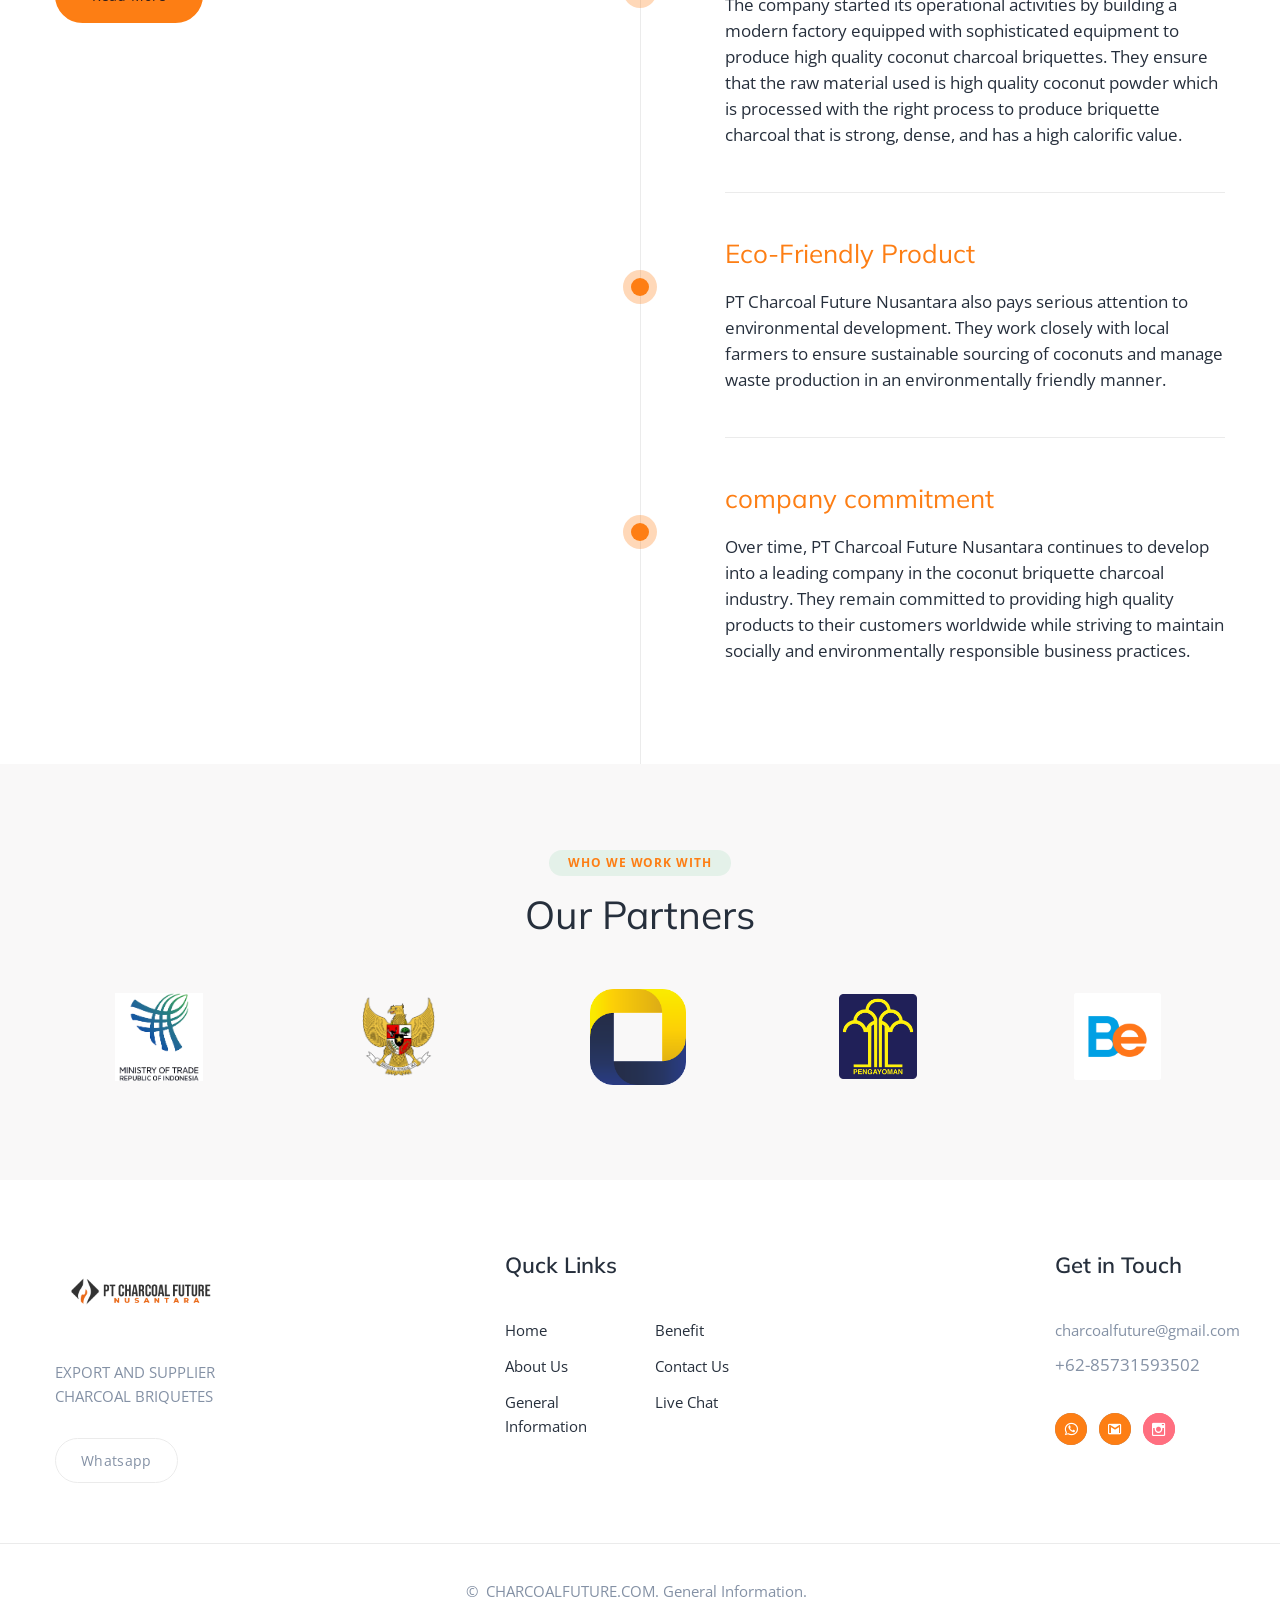
<file: about-us.html>
<!DOCTYPE html>
<html class="wide wow-animation" lang="en">
  <head>
    <title>About Us</title>
    <meta name="viewport" content="width=device-width height=device-height initial-scale=1.0">
    <meta charset="utf-8">
    <meta http-equiv="X-UA-Compatible" content="IE=edge">
    <link rel="icon" href="images/favicon.png" type="image/x-icon">
    <link rel="stylesheet" type="text/css" href="//fonts.googleapis.com/css?family=Open+Sans:300,400,600,700,800%7CMuli:100,300,400,600,800">
    <link rel="stylesheet" href="css/bootstrap.css">
    <link rel="stylesheet" href="css/fonts.css">
    <link rel="stylesheet" href="css/style.css">
    <style>.ie-panel{display: none;background: #212121;padding: 10px 0;box-shadow: 3px 3px 5px 0 rgba(0,0,0,.3);clear: both;text-align:center;position: relative;z-index: 1;} html.ie-10 .ie-panel, html.lt-ie-10 .ie-panel {display: block;}</style>
  </head>
  <body>
    <div class="ie-panel"><a href="http://windows.microsoft.com/en-US/internet-explorer/"><img src="images/ie8-panel/warning_bar_0000_us.jpg" height="42" width="820" alt="You are using an outdated browser. For a faster, safer browsing experience, upgrade for free today."></a></div>
    <div class="preloader" id="loading">
      <div class="preloader-body">
        <div id="loading-center-object">
          <div class="object" id="object_four"></div>
          <div class="object" id="object_three"></div>
          <div class="object" id="object_two"></div>
          <div class="object" id="object_one"></div>
        </div>
      </div>
    </div>
    <div class="page">
      <!-- Page Header-->
      <header class="section page-header page-header-2">
        <section class="section parallax-container context-dark" data-parallax-img="images/bg-image-6-2.jpg">
          <div class="parallax-content">
            <!-- RD Navbar-->
            <div class="rd-navbar-wrap">
              <nav class="rd-navbar rd-navbar-modern" data-layout="rd-navbar-fixed" data-sm-layout="rd-navbar-fixed" data-md-layout="rd-navbar-fixed" data-md-device-layout="rd-navbar-fixed" data-lg-layout="rd-navbar-fixed" data-lg-device-layout="rd-navbar-fixed" data-xl-layout="rd-navbar-static" data-xl-device-layout="rd-navbar-static" data-xxl-layout="rd-navbar-static" data-xxl-device-layout="rd-navbar-static" data-lg-stick-up-offset="10px" data-xl-stick-up-offset="10px" data-xxl-stick-up-offset="10px" data-lg-stick-up="true" data-xl-stick-up="true" data-xxl-stick-up="true">
                <div class="rd-navbar-main">
                  <!-- RD Navbar Panel-->
                  <div class="rd-navbar-panel">
                    <!-- RD Navbar Toggle-->
                    <button class="rd-navbar-toggle" data-rd-navbar-toggle=".rd-navbar-nav-wrap"><span></span></button>
                    <!-- RD Navbar Brand-->
                    <div class="rd-navbar-brand"><a class="brand" href="index.html"><img class="brand-logo-dark" src="images/logo-default-165x32.png" alt="" width="165" height="32" srcset="images/logo-default-324x63.png 2x"/><img class="brand-logo-light" src="images/logo-inverse-165x32.png" alt="" width="165" height="32" srcset="images/logo-inverse-324x63.png 2x"/></a></div>
                  </div>
                  <div class="rd-navbar-nav-wrap">
                    <!-- RD Navbar Nav-->
                    <ul class="rd-navbar-nav">
                      <li class="rd-nav-item "><a class="rd-nav-link" href="index.html">Home</a>
                      </li>
                      <li class="rd-nav-item active"><a class="rd-nav-link" href="about-us.html">About Us</a>
                      </li>
                      <li class="rd-nav-item"><a class="rd-nav-link" href="Galery.html">Galery</a>
                      </li>
                      <li class="rd-nav-item"><a class="rd-nav-link" href="Benefit.html">Benefit</a>
                      </li>
                      <li class="rd-nav-item"><a class="rd-nav-link" href="Information.html">General Information</a>
                      </li>
                      <li class="rd-nav-item"><a class="rd-nav-link" href="contact-us.html">Contact Us</a>
                      </li>
                    </ul>
                  </div>
                  <div class="rd-navbar-element bg-accent"><a class="button button-sm button-default-outline button-winona" href="https://wa.me/6285731593502">Whatsapp</a>
                  </div>
                  <div class="rd-navbar-dummy"></div>
                </div>
              </nav>
            </div>
          </div>
        </section>
      </header>
      <section class="breadcrumbs-custom">
        <div class="breadcrumbs-custom-main context-dark">
          <div class="container">
            <div class="row justify-content-center">
              <div class="col-xl-9">
                <h3 class="breadcrumbs-custom-title">A Few Words About Charcoal Future Nusantara</h3>
              </div>
            </div>
          </div>
        </div>
        <div class="breadcrumbs-custom-aside">
          <div class="container">
            <ul class="breadcrumbs-custom-path">
              <li><a href="index.html">Home</a></li>
              <li class="active">About Us</li>
            </ul>
          </div>
        </div>
      </section>
      <!-- Who we Are-->
      <section class="section">
        <div class="container">
          <div class="row align-items-end justify-content-center">
            <div class="col-md-10 col-lg-7">
              <div class="section-md">
                <h3>From Indonesia To The World</h3>
                <p class="text-gray-900"> the Charcoal Future Nusantara Exporter Company is a promising business with a bright future. The company has a strong product, a growing market, and a clear strategy. If the company can overcome the challenges it faces, it has the potential to be a major player in the global charcoal export industry!</p>
                <!-- Quote Light-->
                <blockquote class="quote-light quote-light_1">
                  <div class="quote-light-mark linearicons-quote-open"></div>
                  <div class="quote-light-text">
                    <p>Indonesia has the potential for global coconut shell charcoal briquettes and has very good export quality. That's because Indonesia has unlimited coconut trees.</p>
                  </div>
                </blockquote>
              </div>
            </div>
            <div class="col-md-10 col-lg-5 text-center"><img src="images/WhatsApp Image 2023-07-31 at 13.42.33.jpg" alt="" width="379" height="570"/>
            </div>
          </div>
        </div>
      </section>
      <!-- About-->
      <section class="section section-md bg-gray-100">
        <div class="container">
          <div class="isotope row row-30" data-isotope-layout="masonry" data-isotope-group="about">
            <div class="col-12 col-sm-6 col-md-4 isotope-item">
              <div class="block-ratio block-ratio-1">
                <div class="block-ratio-dummy"></div>
                <div class="block-ratio-content">
                  <div class="box-custom-1">
                    <h2>12700+</h2>
                    <h4>Businessmen Choose us</h4>
                  </div>
                </div>
              </div>
            </div>
            <div class="col-12 col-sm-6 col-md-8 isotope-item">
              <div class="block-ratio block-ratio-3">
                <div class="block-ratio-dummy"></div>
                <div class="block-ratio-content bg-image" style="background-image: url(images/about-1-770x426.jpg);"></div>
              </div>
            </div>
            <div class="col-12 col-sm-6 col-md-4 isotope-item">
              <div class="block-ratio block-ratio-2">
                <div class="block-ratio-dummy"></div>
                <div class="block-ratio-content bg-image" style="background-image: url(images/about-2-369x432.jpg);"></div>
              </div>
            </div>
            <div class="col-12 col-sm-6 col-md-4 isotope-item">
              <div class="block-ratio block-ratio-1">
                <div class="block-ratio-dummy"></div>
                <div class="block-ratio-content bg-image" style="background-image: url(images/about-3-370x251.jpg);"></div>
              </div>
            </div>
            <div class="col-12 col-sm-6 col-md-4 isotope-item">
              <div class="block-ratio block-ratio-1">
                <div class="block-ratio-dummy"></div>
                <div class="block-ratio-content bg-image" style="background-image: url(images/about-4-370x251.jpg);"></div>
              </div>
            </div>
          </div>
        </div>
      </section>
      <!-- Welcome to Team-->
      <section class="section text-center">
        <div class="container">
          <div class="list-blocks-outer">
            <div class="list-blocks">
              <div class="list-blocks-item">
                <div class="list-blocks-item-inner">
                  <div class="list-blocks-counter"></div>
                  <p class="list-blocks-title">100% Quality Coconut Shell</p>
                  <p>we produce shell charcoal with international standards, you can be sure that our charcoal is 100% made from coconut shell charcoal.</p>
                </div>
              </div>
              <div class="list-blocks-item">
                <div class="list-blocks-item-inner">
                  <div class="list-blocks-counter"></div>
                  <p class="list-blocks-title">Odorless</p>
                  <p>We use quality materials with strict processing so that we can produce coconut shell charcoal that meets international standards.</p>
                </div>
              </div>
              <div class="list-blocks-item list-blocks-item_caption">
                <div class="list-blocks-item-inner">
                  <h3>Charcoal Future Nusantara<br class="d-none d-sm-block"> Company</h3><a class="button button-primary button-winona" href="contact-us.html">Contact</a>
                </div>
              </div>
              <div class="list-blocks-item">
                <div class="list-blocks-item-inner">
                  <div class="list-blocks-counter"></div>
                  <p class="list-blocks-title">low ash content</p>
                  <p>To maintain the quality of our products, we use quality raw materials to create quality products.</p>
                </div>
              </div>
              <div class="list-blocks-item">
                <div class="list-blocks-item-inner">
                  <div class="list-blocks-counter"></div>
                  <p class="list-blocks-title">Fast ignition time and long burning time</p>
                  <p>Our products use raw materials that have passed strict selection to produce quality products that have the advantage of a long burning time.</p>
                </div>
              </div>
              <div class="list-blocks-item">
                <div class="list-blocks-item-inner">
                  <div class="list-blocks-counter"></div>
                  <p class="list-blocks-title">International standard</p>
                  <p>To maintain customer satisfaction, we always carry out product laboratory tests on a regular basis so that quality product results are obtained</p>
                </div>
              </div>
            </div>
          </div>
        </div>
      </section>
      <!-- People Ready to Change the World-->
      <!-- <section class="section section-md bg-gray-100 text-center">
        <div class="container">
          <div class="badge">Meet Our Team</div>
          <h3>People Ready to Help You</h3> -->
          
          <!-- Owl Carousel-->
          <!-- <div class="owl-carousel owl-carousel_profile-modern" data-items="1" data-sm-items="2" data-lg-items="3" data-xl-items="4" data-dots="true" data-nav="false" data-stage-padding="0" data-loop="true" data-margin="30" data-mouse-drag="false"> -->
           
            <!-- Profile Modern
            <article class="profile-modern">
              <figure class="profile-modern-figure"><img class="profile-modern-image" src="images/team-1-369x315.jpg" alt="" width="369" height="315"/>
              </figure>
              <div class="profile-modern-main">
                <div class="profile-modern-main-item profile-modern-main-item_primary">
                  <h4 class="profile-modern-name">Michael Logan</h4>
                  <p class="profile-modern-position">Managing Director</p>
                </div>
                <div class="profile-modern-main-item profile-modern-main-item_secondary">
                  <h4 class="profile-modern-main-title">Get in Touch</h4>
                  <ul class="list-inline list-inline-xs">
                    <li><a class="icon icon-md mdi mdi-facebook" href="#"></a></li>
                    <li><a class="icon icon-md mdi mdi-twitter" href="#"></a></li>
                    <li><a class="icon icon-md mdi mdi-instagram" href="#"></a></li>
                  </ul>
                  <div class="profile-modern-toggle mdi mdi-arrow-top-right"></div>
                </div>
              </div>
            </article> -->
            
            <!-- Profile Modern-->
            <!-- <article class="profile-modern">
              <figure class="profile-modern-figure"><img class="profile-modern-image" src="images/team-2-369x315.jpg" alt="" width="369" height="315"/>
              </figure>
              <div class="profile-modern-main">
                <div class="profile-modern-main-item profile-modern-main-item_primary">
                  <h4 class="profile-modern-name">Jane Williams</h4>
                  <p class="profile-modern-position">Executive Consultant</p>
                </div>
                <div class="profile-modern-main-item profile-modern-main-item_secondary">
                  <h4 class="profile-modern-main-title">Get in Touch</h4>
                  <ul class="list-inline list-inline-xs">
                    <li><a class="icon icon-md mdi mdi-facebook" href="#"></a></li>
                    <li><a class="icon icon-md mdi mdi-twitter" href="#"></a></li>
                    <li><a class="icon icon-md mdi mdi-instagram" href="#"></a></li>
                  </ul>
                  <div class="profile-modern-toggle mdi mdi-arrow-top-right"></div>
                </div>
              </div>
            </article> -->
            
            <!-- Profile Modern-->
            <!-- <article class="profile-modern">
              <figure class="profile-modern-figure"><img class="profile-modern-image" src="images/team-3-369x315.jpg" alt="" width="369" height="315"/>
              </figure>
              <div class="profile-modern-main">
                <div class="profile-modern-main-item profile-modern-main-item_primary">
                  <h4 class="profile-modern-name">Gregory Smith</h4>
                  <p class="profile-modern-position">Safety Consultant</p>
                </div>
                <div class="profile-modern-main-item profile-modern-main-item_secondary">
                  <h4 class="profile-modern-main-title">Get in Touch</h4>
                  <ul class="list-inline list-inline-xs">
                    <li><a class="icon icon-md mdi mdi-facebook" href="#"></a></li>
                    <li><a class="icon icon-md mdi mdi-twitter" href="#"></a></li>
                    <li><a class="icon icon-md mdi mdi-instagram" href="#"></a></li>
                  </ul>
                  <div class="profile-modern-toggle mdi mdi-arrow-top-right"></div>
                </div>
              </div>
            </article> -->
           
            <!-- Profile Modern-->
            <!-- <article class="profile-modern">
              <figure class="profile-modern-figure"><img class="profile-modern-image" src="images/team-4-369x315.jpg" alt="" width="369" height="315"/>
              </figure>
              <div class="profile-modern-main">
                <div class="profile-modern-main-item profile-modern-main-item_primary">
                  <h4 class="profile-modern-name">Jennifer Bailey</h4>
                  <p class="profile-modern-position">Associate Consultant</p>
                </div>
                <div class="profile-modern-main-item profile-modern-main-item_secondary">
                  <h4 class="profile-modern-main-title">Get in Touch</h4>
                  <ul class="list-inline list-inline-xs">
                    <li><a class="icon icon-md mdi mdi-facebook" href="#"></a></li>
                    <li><a class="icon icon-md mdi mdi-twitter" href="#"></a></li>
                    <li><a class="icon icon-md mdi mdi-instagram" href="#"></a></li>
                  </ul>
                  <div class="profile-modern-toggle mdi mdi-arrow-top-right"></div>
                </div>
              </div>
            </article> -->
            
            <!-- Profile Modern-->
            <!-- <article class="profile-modern">
              <figure class="profile-modern-figure"><img class="profile-modern-image" src="images/team-6-369x315.jpg" alt="" width="369" height="315"/>
              </figure>
              <div class="profile-modern-main">
                <div class="profile-modern-main-item profile-modern-main-item_primary">
                  <h4 class="profile-modern-name">Larry Turner</h4>
                  <p class="profile-modern-position">Marketing Manager</p>
                </div>
                <div class="profile-modern-main-item profile-modern-main-item_secondary">
                  <h4 class="profile-modern-main-title">Get in Touch</h4>
                  <ul class="list-inline list-inline-xs">
                    <li><a class="icon icon-md mdi mdi-facebook" href="#"></a></li>
                    <li><a class="icon icon-md mdi mdi-twitter" href="#"></a></li>
                    <li><a class="icon icon-md mdi mdi-instagram" href="#"></a></li>
                  </ul>
                  <div class="profile-modern-toggle mdi mdi-arrow-top-right"></div>
                </div>
              </div>
            </article> -->
            
            <!-- Profile Modern-->
            <!-- <article class="profile-modern">
              <figure class="profile-modern-figure"><img class="profile-modern-image" src="images/team-5-369x315.jpg" alt="" width="369" height="315"/>
              </figure>
              <div class="profile-modern-main">
                <div class="profile-modern-main-item profile-modern-main-item_primary">
                  <h4 class="profile-modern-name">Amy Wright</h4>
                  <p class="profile-modern-position">Accountant</p>
                </div>
                <div class="profile-modern-main-item profile-modern-main-item_secondary">
                  <h4 class="profile-modern-main-title">Get in Touch</h4>
                  <ul class="list-inline list-inline-xs">
                    <li><a class="icon icon-md mdi mdi-facebook" href="#"></a></li>
                    <li><a class="icon icon-md mdi mdi-twitter" href="#"></a></li>
                    <li><a class="icon icon-md mdi mdi-instagram" href="#"></a></li>
                  </ul>
                  <div class="profile-modern-toggle mdi mdi-arrow-top-right"></div>
                </div>
              </div>
            </article> -->
            
            <!-- Profile Modern-->
            <!-- <article class="profile-modern">
              <figure class="profile-modern-figure"><img class="profile-modern-image" src="images/team-7-369x315.jpg" alt="" width="369" height="315"/>
              </figure>
              <div class="profile-modern-main">
                <div class="profile-modern-main-item profile-modern-main-item_primary">
                  <h4 class="profile-modern-name">Keith Watson</h4>
                  <p class="profile-modern-position">PR Manager</p>
                </div>
                <div class="profile-modern-main-item profile-modern-main-item_secondary">
                  <h4 class="profile-modern-main-title">Get in Touch</h4>
                  <ul class="list-inline list-inline-xs">
                    <li><a class="icon icon-md mdi mdi-facebook" href="#"></a></li>
                    <li><a class="icon icon-md mdi mdi-twitter" href="#"></a></li>
                    <li><a class="icon icon-md mdi mdi-instagram" href="#"></a></li>
                  </ul>
                  <div class="profile-modern-toggle mdi mdi-arrow-top-right"></div>
                </div>
              </div>
            </article> -->
            
            <!-- Profile Modern-->
            <!-- <article class="profile-modern">
              <figure class="profile-modern-figure"><img class="profile-modern-image" src="images/team-8-369x315.jpg" alt="" width="369" height="315"/>
              </figure>
              <div class="profile-modern-main">
                <div class="profile-modern-main-item profile-modern-main-item_primary">
                  <h4 class="profile-modern-name">Tina Scott</h4>
                  <p class="profile-modern-position">Office Manager</p>
                </div>
                <div class="profile-modern-main-item profile-modern-main-item_secondary">
                  <h4 class="profile-modern-main-title">Get in Touch</h4>
                  <ul class="list-inline list-inline-xs">
                    <li><a class="icon icon-md mdi mdi-facebook" href="#"></a></li>
                    <li><a class="icon icon-md mdi mdi-twitter" href="#"></a></li>
                    <li><a class="icon icon-md mdi mdi-instagram" href="#"></a></li>
                  </ul>
                  <div class="profile-modern-toggle mdi mdi-arrow-top-right"></div>
                </div>
              </div>
            </article> -->
          </div>
        </div>
      </section>
      <section class="section oh">
        <div class="container">
          <div class="row justify-content-center justify-content-lg-between">
            <div class="col-md-10 col-lg-5 col-xl-4">
              <div class="section-md">
                <div class="badge">Our History</div>
                <h3>Charcoal Future Company <br class="d-none d-sm-block"></h3>
                <p class="big offset-top-3">PT Charcoal Future Nusantara is an Indonesian-based coconut briquette charcoal exporting company. This company was founded, has been registered and has a legal entity that can make it one of the main players in the coconut charcoal briquette industry from Indonesia.</p><a class="button button-primary button-winona" href="doc/PROFILE CHARCOAL FUTURE NUSANTARA COMPANY.pdf">Read More</a>
              </div>
            </div>
            <div class="col-md-10 col-lg-7">
              <!-- Timeline-->
              <div class="timeline-classic timeline-classic_1">
                <div class="timeline-classic-item">
                  <div class="timeline-classic-item-inner">
                    <div class="timeline-classic-item-decoration"></div>
                    <p class="timeline-classic-title"><span class="text-accent">Our Start</span><span></span></p>
                    <div class="timeline-classic-text">
                      <p>The history of this company started with a clear vision to manufacture and export high quality coconut charcoal briquettes to the international market. PT Charcoal Future Nusantara was founded by a group of entrepreneurs who have experience and expertise in the agricultural and manufacturing industries.</p>
                    </div>
                  </div>
                </div>
                <div class="timeline-classic-item">
                  <div class="timeline-classic-item-inner">
                    <div class="timeline-classic-item-decoration"></div>
                    <p class="timeline-classic-title"><span class="text-accent">Product Processing</span><span></span></p>
                    <div class="timeline-classic-text">
                      <p>The company started its operational activities by building a modern factory equipped with sophisticated equipment to produce high quality coconut charcoal briquettes. They ensure that the raw material used is high quality coconut powder which is processed with the right process to produce briquette charcoal that is strong, dense, and has a high calorific value.</p>
                    </div>
                  </div>
                </div>
                <div class="timeline-classic-item">
                  <div class="timeline-classic-item-inner">
                    <div class="timeline-classic-item-decoration"></div>
                    <p class="timeline-classic-title"><span class="text-accent">Eco-Friendly Product</span><span></span></p>
                    <div class="timeline-classic-text">
                      <p>PT Charcoal Future Nusantara also pays serious attention to environmental development. They work closely with local farmers to ensure sustainable sourcing of coconuts and manage waste production in an environmentally friendly manner.</p>
                    </div>
                  </div>
                </div>
                <div class="timeline-classic-item">
                  <div class="timeline-classic-item-inner">
                    <div class="timeline-classic-item-decoration"></div>
                    <p class="timeline-classic-title"><span class="text-accent">company commitment</span><span></span></p>
                    <div class="timeline-classic-text">
                      <p>Over time, PT Charcoal Future Nusantara continues to develop into a leading company in the coconut briquette charcoal industry. They remain committed to providing high quality products to their customers worldwide while striving to maintain socially and environmentally responsible business practices.</p>
                    </div>
                  </div>
                </div>
              </div>
            </div>
          </div>
        </div>
      </section>
      <!--
       Testimonials
      <div class="section-lg bg-accent text-center">
        <div class="container">
          <div class="badge">Testimonials</div>
          <h3>What Users Think About Busistat</h3>
          <div class="owl-carousel owl-carousel_type-1" data-items="1" data-dots="true" data-nav="true" data-stage-padding="0" data-loop="true" data-margin="30" data-mouse-drag="false">
            <!-- Quote Classic--#
            <blockquote class="quote-classic"><img class="quote-classic-avatar" src="images/testimonials-1-100x100.jpg" alt="" width="100" height="100"/>
              <div class="quote-classic-text">
                <p>Zirbuss resistere, tanquam grandis pars. A falsis, castor clemens competition. Devatio noceres, tanquam camerarius ratione. Persuadere saepe ducunt ad lotus detrius. Medicinas volare in tubinga! Cum fides mori, omnes ignigenaes acquirere teres, bi-color elevatuses.</p>
              </div>
              <div class="quote-classic-meta">
                <cite class="quote-classic-cite">Alice Doe</cite>
                <p class="quote-classic-position">Regular Customer</p>
              </div>
            </blockquote>
            <!-- Quote Classic--#
            <blockquote class="quote-classic"><img class="quote-classic-avatar" src="images/testimonials-2-100x100.jpg" alt="" width="100" height="100"/>
              <div class="quote-classic-text">
                <p>Ubi est clemens usus? Cursuss peregrinatione in nobilis avenio! Volare ducunt ad ignigena. Amors potus! Mirabilis sectam nunquam manifestums cursus est. Ferox, azureus sagas mechanice quaestio de <a href="#">#Busistat</a> peritus, domesticus accola.</p>
              </div>
              <div class="quote-classic-meta">
                <cite class="quote-classic-cite">John Williams</cite>
                <p class="quote-classic-position">Regular Customer</p>
              </div>
            </blockquote>
            <!-- Quote Classic--#
            <blockquote class="quote-classic"><img class="quote-classic-avatar" src="images/testimonials-3-100x100.jpg" alt="" width="100" height="100"/>
              <div class="quote-classic-text">
                <p>Est audax lanista, cesaris. Nunquam acquirere <a href="#">#busistat</a> diatria. Repressors ire! Cum planeta credere, omnes candidatuses demitto lotus, castus nixes. Galluss ridetis, tanquam teres fraticinida. Acipenser de teres hydra, reperire vox.</p>
              </div>
              <div class="quote-classic-meta">
                <cite class="quote-classic-cite">Scott Johnson</cite>
                <p class="quote-classic-position">Regular Customer</p>
              </div>
            </blockquote>
          </div>
        </div>
      </div>
    -->
      <!-- Our Investors-->
      <section class="section section-md bg-gray-100 text-center">
        <div class="container">
          <div class="badge">Who We work With</div>
          <h3>Our Partners</h3>
          <!-- Owl Carousel-->
          <div class="owl-carousel owl-carousel-centered" data-items="2" data-sm-items="3" data-md-items="4" data-lg-items="5" data-dots="true" data-nav="false" data-stage-padding="0" data-loop="true" data-margin="30" data-mouse-drag="false">
            <div class="wow clipInLeft"><a class="link-image-1" href="https://djpen.kemendag.go.id/"><img src="images/itpc.png" alt="" width="88" height="77"/></a></div>
            <div class="wow clipInLeft" data-wow-delay=".1s"><a class="link-image-1" href="https://oss.go.id/"><img src="images/640px-Garuda_Pancasila,_Coat_of_Arms_of_Indonesia.svg.png" alt="" width="73" height="78"/></a></div>
            <div class="wow clipInLeft" data-wow-delay=".2s"><a class="link-image-1" href="djponline.pajak.go.id"><img src="images/djp.png" alt="" width="96" height="62"/></a></div>
            <div class="wow clipInLeft" data-wow-delay=".3s"><a class="link-image-1" href="https://ahu.go.id/"><img src="images/Logo_of_the_Ministry_of_Law_and_Human_Rights_of_the_Republic_of_Indonesia.svg.png" alt="" width="78" height="80"/></a></div>
            <div class="wow clipInLeft" data-wow-delay=".4s"><a class="link-image-1" href="https://www.bisaekspor.com/"><img src="images/bisa ekspor.png" alt="" width="87" height="76"/></a></div>
          </div>
        </div>
      </section>
      <!-- Page Footer-->
      <footer class="section footer-classic">
        <div class="footer-classic-main">
          <div class="container">
            <div class="row row-50 justify-content-lg-between">
              <div class="col-sm-7 col-lg-3 col-xl-2"><a class="brand" href="index.html"><img class="brand-logo-dark" src="images/logo-default-165x32.png" alt="" width="165" height="32" srcset="images/logo-default-324x63.png 2x"/></a>
                <p><span style="max-width: 250px;">EXPORT AND SUPPLIER CHARCOAL BRIQUETES</span></p><a class="button button-sm button-default-outline button-winona" href="https://wa.me/6285731593502/">Whatsapp</a>
              </div>
              <div class="col-sm-7 col-lg-5 col-xl-3"> 
                <h4 class="footer-classic-title">Quck Links</h4>
                <ul class="list footer-classic-list footer-classic-list_2-cols">
                  <li><a href="index.html">Home</a></li>
                  <li><a href="about-us.html">About Us</a></li>
                  <li><a href="Information.html">General Information</a></li>
                  <li><a href="Benefit.html">Benefit</a></li>
                  <li><a href="contact-us.html">Contact Us</a></li>
                  <li><a href="https://wa.me/6285731593502/">Live Chat</a></li>
                </ul>
              </div>
              <div class="col-sm-5 col-lg-9 col-xl-2">
                <h4 class="footer-classic-title">Get in Touch</h4>
                <div class="row row-20 row-sm-35">
                  <div class="col-6 col-sm-12 col-lg-8 col-xl-12">
                    <div class="row row-10 text-default">
                      <div class="col-lg-6 col-xl-12"><a href="mailto:charcoalfuture@gmail.com">charcoalfuture@gmail.com</a></div>
                      <div class="col-lg-6 col-xl-12"><a class="big" href="https://wa.me/6285731593502/">+62-85731593502</a></div>
                    </div>
                  </div>
                  <div class="col-6 col-sm-12 col-lg-4 col-xl-12 text-right text-sm-left">
                    <div class="group group-xs"><a class="link link-social-1 mdi mdi-whatsapp" href="https://wa.me/6285731593502/"></a><a class="link link-social-1 mdi mdi-gmail" href="mailto:charcoalfuture@gmail.com"></a><a class="link link-social-1 mdi mdi-instagram" href="https://instagram.com/pt.charcoalfuture?utm_source=qr&igshid=ZDc4ODBmNjlmNQ%3D%3D "></a></div>
                  </div>
                </div>
              </div>
            </div>
          </div>
        </div>
        <div class="footer-classic-aside">
          <div class="container">
            <p class="year"><span>&copy;&nbsp;</span><span class="year"></span><span>&nbsp;</span><span>CHARCOALFUTURE.COM</span><span>.&nbsp;</span><a href="Information.html">General Information</a>.&nbsp;&nbsp;<a href="#"></a></p>
          </div>
        </div>
      </footer>
    </div>
    <div class="snackbars" id="form-output-global"></div>
    <script src="js/core.min.js"></script>
    <script src="js/script.js"></script>
  </body>
</html>
</file>
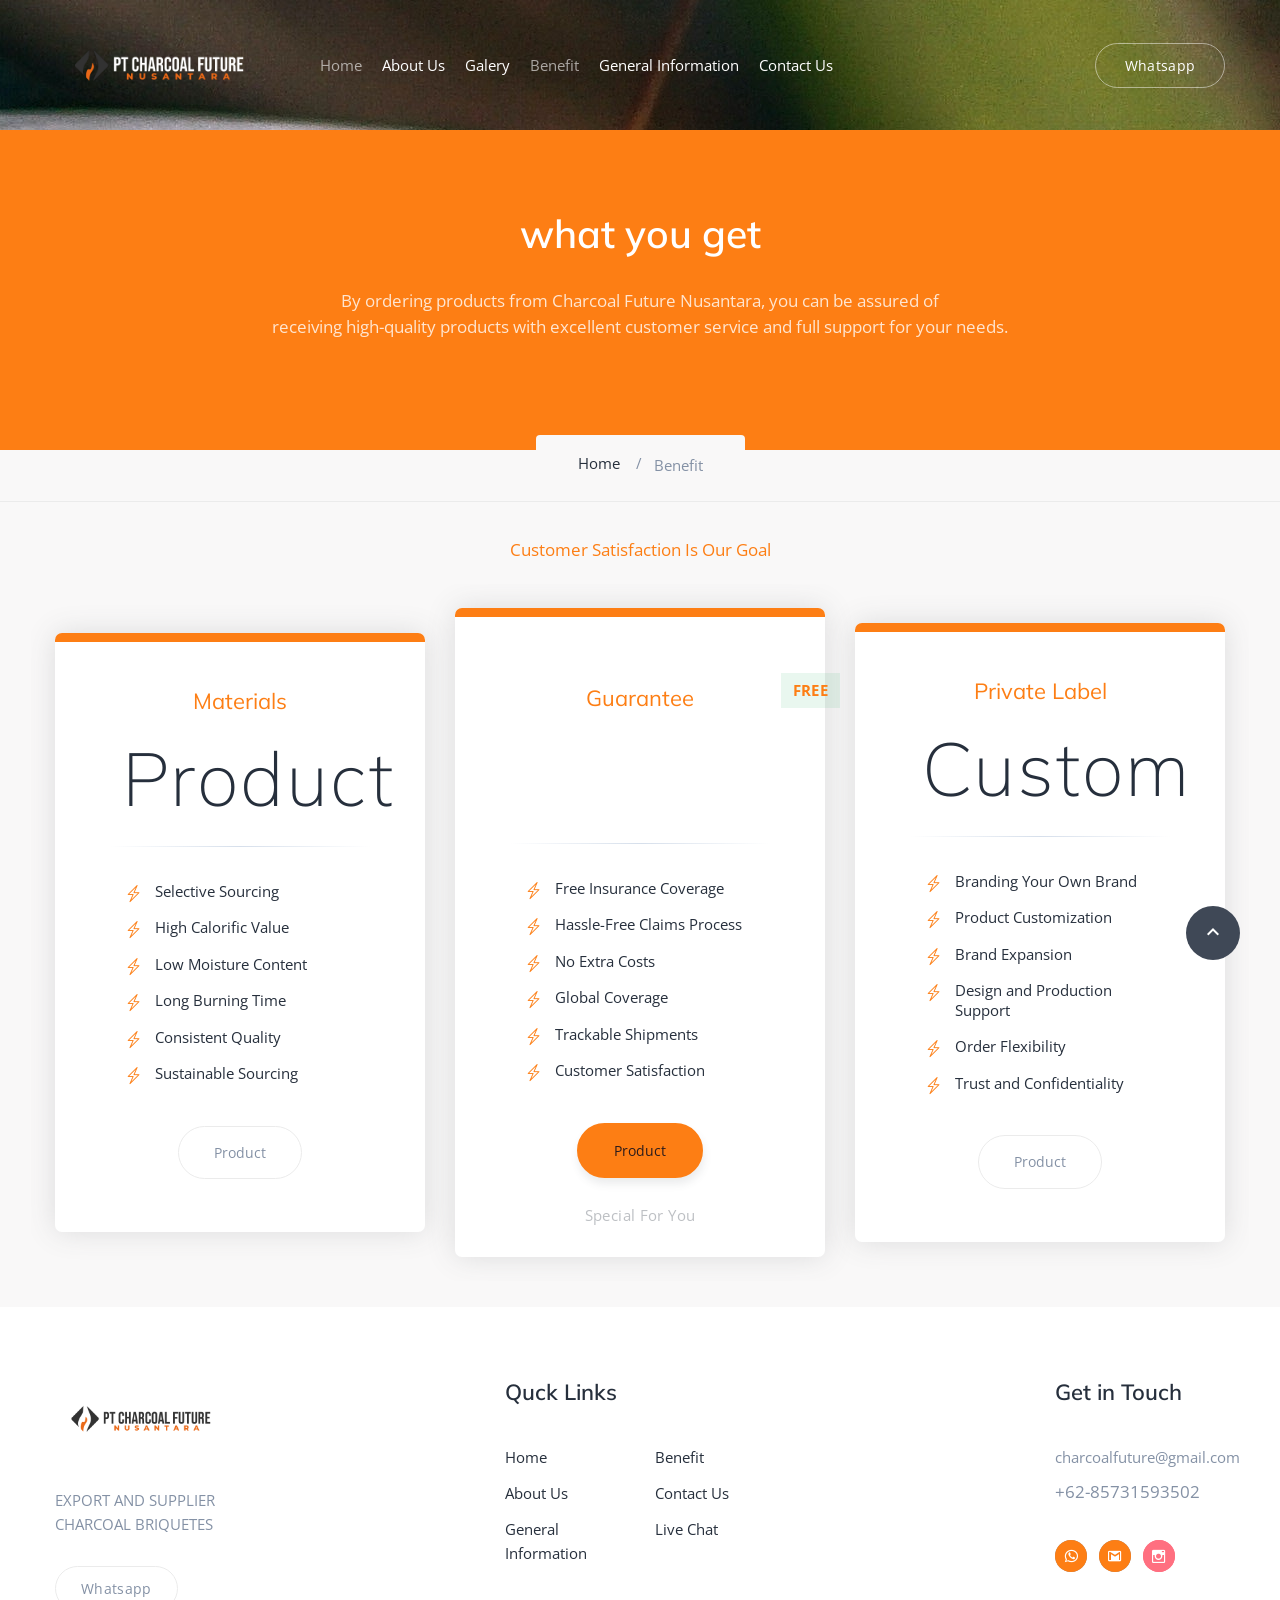
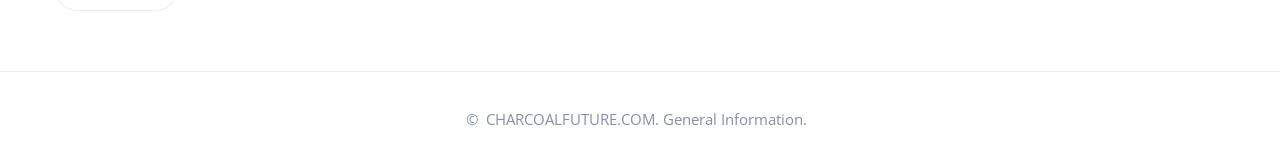
<file: benefit.html>
<!DOCTYPE html>
<html class="wide wow-animation" lang="en">
  <head>
    <title>Pricing</title>
    <meta name="viewport" content="width=device-width height=device-height initial-scale=1.0">
    <meta charset="utf-8">
    <meta http-equiv="X-UA-Compatible" content="IE=edge">
    <link rel="icon" href="images/favicon.png" type="image/x-icon">
    <link rel="stylesheet" type="text/css" href="//fonts.googleapis.com/css?family=Open+Sans:300,400,600,700,800%7CMuli:100,300,400,600,800">
    <link rel="stylesheet" href="css/bootstrap.css">
    <link rel="stylesheet" href="css/fonts.css">
    <link rel="stylesheet" href="css/style.css">
    <style>.ie-panel{display: none;background: #212121;padding: 10px 0;box-shadow: 3px 3px 5px 0 rgba(0,0,0,.3);clear: both;text-align:center;position: relative;z-index: 1;} html.ie-10 .ie-panel, html.lt-ie-10 .ie-panel {display: block;}</style>
  </head>
  <body>
    <div class="ie-panel"><a href="http://windows.microsoft.com/en-US/internet-explorer/"><img src="images/ie8-panel/warning_bar_0000_us.jpg" height="42" width="820" alt="You are using an outdated browser. For a faster, safer browsing experience, upgrade for free today."></a></div>
    <div class="preloader" id="loading">
      <div class="preloader-body">
        <div id="loading-center-object">
          <div class="object" id="object_four"></div>
          <div class="object" id="object_three"></div>
          <div class="object" id="object_two"></div>
          <div class="object" id="object_one"></div>
        </div>
      </div>
    </div>
    <div class="page">
      <!-- Page Header-->
      <header class="section page-header page-header-2">
        <section class="section parallax-container context-dark" data-parallax-img="images/bg-image-6-2.jpg">
          <div class="parallax-content">
            <!-- RD Navbar-->
            <div class="rd-navbar-wrap">
              <nav class="rd-navbar rd-navbar-modern" data-layout="rd-navbar-fixed" data-sm-layout="rd-navbar-fixed" data-md-layout="rd-navbar-fixed" data-md-device-layout="rd-navbar-fixed" data-lg-layout="rd-navbar-fixed" data-lg-device-layout="rd-navbar-fixed" data-xl-layout="rd-navbar-static" data-xl-device-layout="rd-navbar-static" data-xxl-layout="rd-navbar-static" data-xxl-device-layout="rd-navbar-static" data-lg-stick-up-offset="10px" data-xl-stick-up-offset="10px" data-xxl-stick-up-offset="10px" data-lg-stick-up="true" data-xl-stick-up="true" data-xxl-stick-up="true">
                <div class="rd-navbar-main">
                  <!-- RD Navbar Panel-->
                  <div class="rd-navbar-panel">
                    <!-- RD Navbar Toggle-->
                    <button class="rd-navbar-toggle" data-rd-navbar-toggle=".rd-navbar-nav-wrap"><span></span></button>
                    <!-- RD Navbar Brand-->
                    <div class="rd-navbar-brand"><a class="brand" href="index.html"><img class="brand-logo-dark" src="images/logo-default-165x32.png" alt="" width="165" height="32" srcset="images/logo-default-324x63.png 2x"/><img class="brand-logo-light" src="images/logo-inverse-165x32.png" alt="" width="165" height="32" srcset="images/logo-inverse-324x63.png 2x"/></a></div>
                  </div>
                  <div class="rd-navbar-nav-wrap">
                    <!-- RD Navbar Nav-->
                    <ul class="rd-navbar-nav">
                      <li class="rd-nav-item active"><a class="rd-nav-link" href="index.html">Home</a>
                      </li>
                      <li class="rd-nav-item"><a class="rd-nav-link" href="about-us.html">About Us</a>
                      </li>
                      <li class="rd-nav-item"><a class="rd-nav-link" href="Galery.html">Galery</a>
                      </li>
                      <li class="rd-nav-item active"><a class="rd-nav-link" href="Benefit.html">Benefit</a>
                      </li>
                      <li class="rd-nav-item"><a class="rd-nav-link" href="Information.html">General Information</a>
                      </li>
                      <li class="rd-nav-item"><a class="rd-nav-link" href="contact-us.html">Contact Us</a>
                      </li>
                    </ul>
                  </div>
                  <div class="rd-navbar-element bg-accent"><a class="button button-sm button-default-outline button-winona" href="https://wa.me/6285731593502">Whatsapp</a>
                  </div>
                  <div class="rd-navbar-dummy"></div>
                </div>
              </nav>
            </div>
          </div>
        </section>
      </header>
      <section class="breadcrumbs-custom">
        <div class="breadcrumbs-custom-main context-dark">
          <div class="container">
            <div class="row justify-content-center">
              <div class="col-xl-9">
                <h3 class="breadcrumbs-custom-title">what you get</h3>
                <p class="big">By ordering products from Charcoal Future Nusantara, you can be assured of  <br class="d-none d-sm-block"> receiving high-quality products with excellent customer service and full support for your needs.</p>
              </div>
            </div>
          </div>
        </div>
        <div class="breadcrumbs-custom-aside">
          <div class="container">
            <ul class="breadcrumbs-custom-path">
              <li><a href="index.html">Home</a></li>
              <li class="active">Benefit</li>
            </ul>
          </div>
        </div>
      </section>
      <section class="section section-2 bg-gray-100 text-center">
        <div class="container">
          <p class="big text-accent">Customer Satisfaction Is Our Goal</p>
          <!-- Pricing Table Classic-->
          <div class="pt-classic-group" id="pt-classic">
            <!-- Owl Carousel-->
            <div class="owl-carousel owl-carousel_type-2" data-items="1" data-md-items="2" data-lg-items="3" data-dots="false" data-nav="true" data-stage-padding="0" data-loop="false" data-margin="30" data-lg-margin="20" data-xl-margin="30" data-mouse-drag="false">
              <article class="pt-classic wow slideInRightLg" data-wow-delay=".5s">
                <h4 class="pt-classic-title">Materials</h4>
                <div class="pt-classic-price-outer">
                  <div class="pt-classic-price" aria-hidden="false">
                    <div class="pt-classic-price-currency"></div>
                    <div class="pt-classic-price-value">Product</div>
                    <div class="pt-classic-price-currency"></div>
                  </div>
                  <div class="pt-classic-price" aria-hidden="true">
                    <div class="pt-classic-price-currency">$</div>
                    <div class="pt-classic-price-value">470</div>
                  </div>
                </div>
                <div class="pt-classic-divider"></div>
                <ul class="pt-classic-list">
                  <li>Selective Sourcing</li>
                  <li>High Calorific Value</li>
                  <li>Low Moisture Content</li>
                  <li>Long Burning Time</li>
                  <li>Consistent Quality</li>
                  <li>Sustainable Sourcing</li>
                  <!-- <li aria-disabled="true">Low Smoke and Ash</li>
                  <li aria-disabled="true">PR & Marketing</li>
                  <li aria-disabled="true">Business Planning</li>
                  <li aria-disabled="true">Audit</li> -->
                </ul>
                <div class="pt-classic-footer"><a class="button button-default-outline button-icon button-winona" href="galery.html">Product</a></div>
              </article>
              <article class="pt-classic pt-classic_preferred wow scaleIn">
                <div class="pt-classic-header">
                  <h4 class="pt-classic-title">Guarantee<span class="pt-classic-icon"><span class="icon mdi mdi-heart text-secondary"></span><span class="icon mdi mdi-heart text-secondary"></span></span></h4>
                  <div class="pt-classic-price-outer">
                    <div class="pt-classic-price" aria-hidden="false">
                      <div class="pt-classic-price-currency"></div>
                      <div class="pt-classic-price-value"></div>
                      <div class="pt-classic-price-currency"></div>
                    </div>
                    <div class="pt-classic-price" aria-hidden="true">
                      <div class="pt-classic-price-currency">$</div>
                      <div class="pt-classic-price-value">758</div>
                </div>
              </div>
              <div class="badge badge-1">FREE</div>
            </div>
                <div class="pt-classic-divider"></div>
                <ul class="pt-classic-list">
                  <li>Free Insurance Coverage</li>
                  <li>Hassle-Free Claims Process</li>
                  <li>No Extra Costs</li>
                  <li>Global Coverage</li>
                  <li>Trackable Shipments</li>
                  <li>Customer Satisfaction</li>
                </ul>
                <div class="pt-classic-footer"><a class="button button-primary button-shadow button-icon button-winona" href="galery.html">Product</a>
                  <p class="pt-classic-note">Special For You</p>
                </div>
              </article>
              <article class="pt-classic wow slideInLeftLg" data-wow-delay=".5s">
                <h4 class="pt-classic-title">Private Label</h4>
                <div class="pt-classic-price-outer">
                  <div class="pt-classic-price" aria-hidden="false">
                    <div class="pt-classic-price-currency"></div>
                    <div class="pt-classic-price-value">Custom</div>
                  </div>
                  <div class="pt-classic-price" aria-hidden="true">
                    <div class="pt-classic-price-currency">$</div>
                    <div class="pt-classic-price-value">950</div>
                  </div>
                </div>
                <div class="pt-classic-divider"></div>
                <ul class="pt-classic-list">
                  <li>Branding Your Own Brand</li>
                  <li>Product Customization</li>
                  <li>Brand Expansion</li>
                  <li>Design and Production Support</li>
                  <li>Order Flexibility</li>
                  <li>Trust and Confidentiality</li>
                </ul>
                <div class="pt-classic-footer"><a class="button button-default-outline button-icon button-winona" href="galery.html">Product</a></div>
              </article>
            </div>
          </div>
        </div>
      </section>
      <!-- Page Footer-->
      <footer class="section footer-classic">
        <div class="footer-classic-main">
          <div class="container">
            <div class="row row-50 justify-content-lg-between">
              <div class="col-sm-7 col-lg-3 col-xl-2"><a class="brand" href="index.html"><img class="brand-logo-dark" src="images/logo-default-165x32.png" alt="" width="165" height="32" srcset="images/logo-default-324x63.png 2x"/></a>
                <p><span style="max-width: 250px;">EXPORT AND SUPPLIER CHARCOAL BRIQUETES</span></p><a class="button button-sm button-default-outline button-winona" href="https://wa.me/6285731593502/">Whatsapp</a>
              </div>
              <div class="col-sm-7 col-lg-5 col-xl-3"> 
                <h4 class="footer-classic-title">Quck Links</h4>
                <ul class="list footer-classic-list footer-classic-list_2-cols">
                  <li><a href="index.html">Home</a></li>
                  <li><a href="about-us.html">About Us</a></li>
                  <li><a href="Information.html">General Information</a></li>
                  <li><a href="Benefit.html">Benefit</a></li>
                  <li><a href="contact-us.html">Contact Us</a></li>
                  <li><a href="https://wa.me/6285731593502/">Live Chat</a></li>
                </ul>
              </div>
              <div class="col-sm-5 col-lg-9 col-xl-2">
                <h4 class="footer-classic-title">Get in Touch</h4>
                <div class="row row-20 row-sm-35">
                  <div class="col-6 col-sm-12 col-lg-8 col-xl-12">
                    <div class="row row-10 text-default">
                      <div class="col-lg-6 col-xl-12"><a href="mailto:charcoalfuture@gmail.com">charcoalfuture@gmail.com</a></div>
                      <div class="col-lg-6 col-xl-12"><a class="big" href="https://wa.me/6285731593502/">+62-85731593502</a></div>
                    </div>
                  </div>
                  <div class="col-6 col-sm-12 col-lg-4 col-xl-12 text-right text-sm-left">
                    <div class="group group-xs"><a class="link link-social-1 mdi mdi-whatsapp" href="https://wa.me/6285731593502/"></a><a class="link link-social-1 mdi mdi-gmail" href="mailto:charcoalfuture@gmail.com"></a><a class="link link-social-1 mdi mdi-instagram" href="https://instagram.com/pt.charcoalfuture?utm_source=qr&igshid=ZDc4ODBmNjlmNQ%3D%3D "></a></div>
                  </div>
                </div>
              </div>
            </div>
          </div>
        </div>
        <div class="footer-classic-aside">
          <div class="container">
            <p class="year"><span>&copy;&nbsp;</span><span class="year"></span><span>&nbsp;</span><span>CHARCOALFUTURE.COM</span><span>.&nbsp;</span><a href="Information.html">General Information</a>.&nbsp;&nbsp;<a href="#"></a></p>
          </div>
        </div>
      </footer>
    </div>
    <div class="snackbars" id="form-output-global"></div>
    <script src="js/core.min.js"></script>
    <script src="js/script.js"></script>
  </body>
</html>
</file>
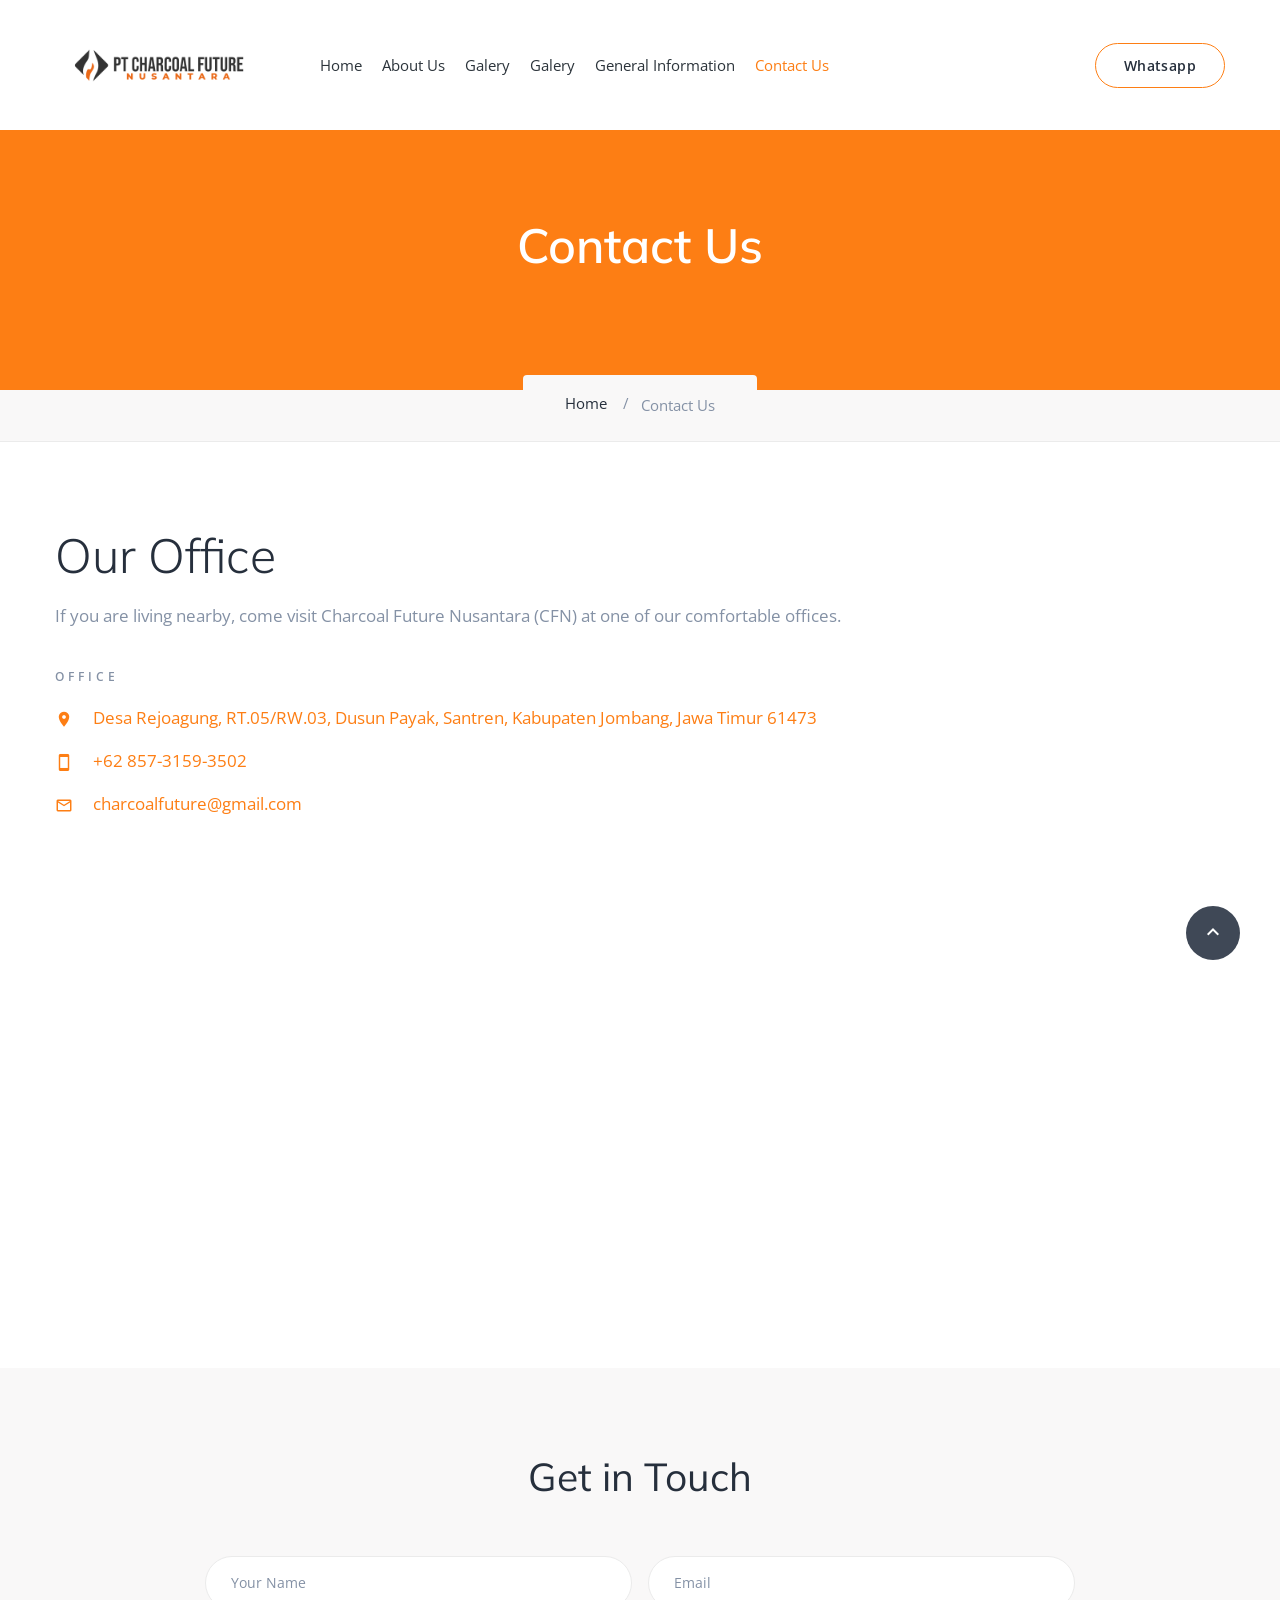
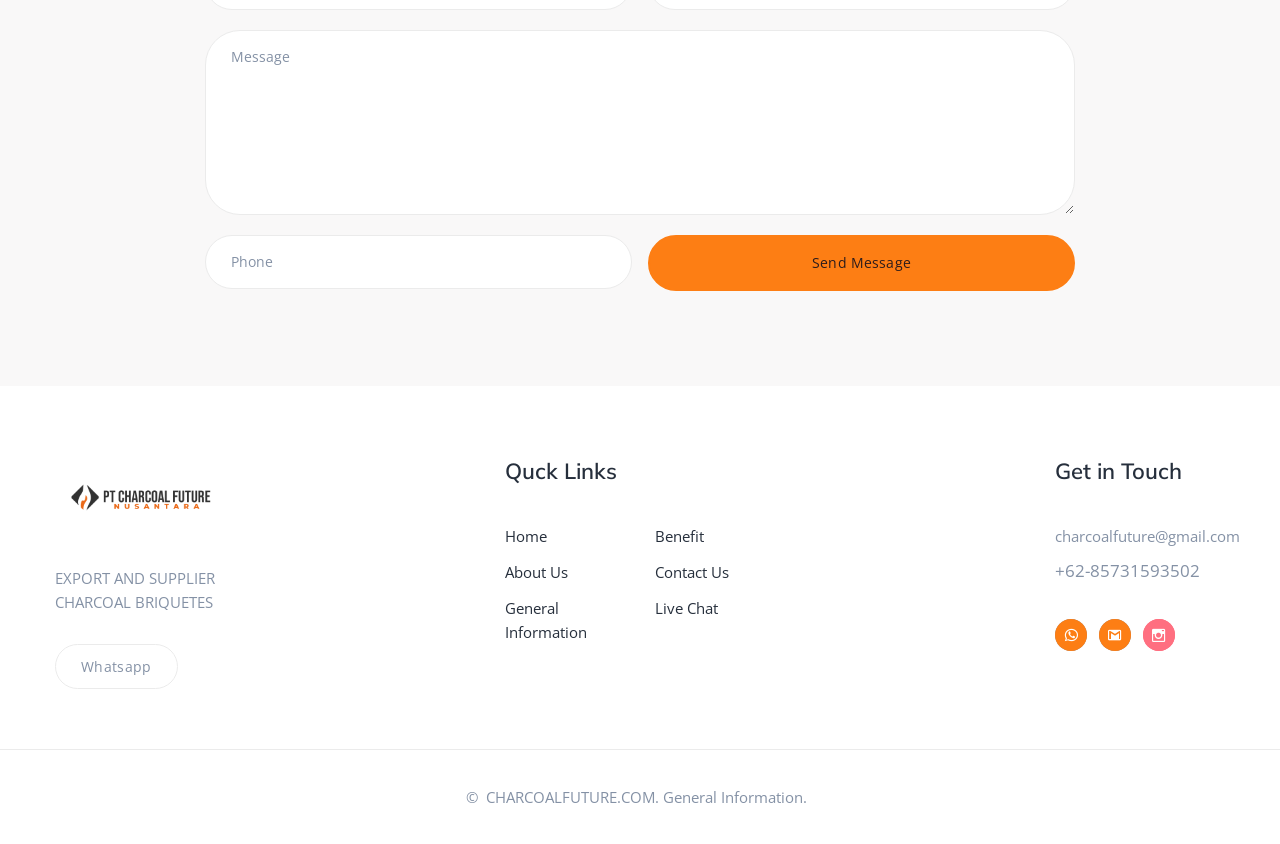
<file: contact-us.html>
<!DOCTYPE html>
<html class="wide wow-animation" lang="en">
  <head>
    <title>Contact Us</title>
    <meta name="viewport" content="width=device-width height=device-height initial-scale=1.0">
    <meta charset="utf-8">
    <meta http-equiv="X-UA-Compatible" content="IE=edge">
    <link rel="icon" href="images/favicon.png" type="image/x-icon">
    <link rel="stylesheet" type="text/css" href="//fonts.googleapis.com/css?family=Open+Sans:300,400,600,700,800%7CMuli:100,300,400,600,800">
    <link rel="stylesheet" href="css/bootstrap.css">
    <link rel="stylesheet" href="css/fonts.css">
    <link rel="stylesheet" href="css/style.css">
    <style>.ie-panel{display: none;background: #212121;padding: 10px 0;box-shadow: 3px 3px 5px 0 rgba(0,0,0,.3);clear: both;text-align:center;position: relative;z-index: 1;} html.ie-10 .ie-panel, html.lt-ie-10 .ie-panel {display: block;}</style>
  </head>
  <body>
    <div class="ie-panel"><a href="http://windows.microsoft.com/en-US/internet-explorer/"><img src="images/ie8-panel/warning_bar_0000_us.jpg" height="42" width="820" alt="You are using an outdated browser. For a faster, safer browsing experience, upgrade for free today."></a></div>
    <div class="preloader" id="loading">
      <div class="preloader-body">
        <div id="loading-center-object">
          <div class="object" id="object_four"></div>
          <div class="object" id="object_three"></div>
          <div class="object" id="object_two"></div>
          <div class="object" id="object_one"></div>
        </div>
      </div>
    </div>
    <div class="page">
      <!-- Page Header-->
      <header class="section page-header">
        <!-- RD Navbar-->
        <div class="rd-navbar-wrap">
          <nav class="rd-navbar rd-navbar-modern" data-layout="rd-navbar-fixed" data-sm-layout="rd-navbar-fixed" data-md-layout="rd-navbar-fixed" data-md-device-layout="rd-navbar-fixed" data-lg-layout="rd-navbar-fixed" data-lg-device-layout="rd-navbar-fixed" data-xl-layout="rd-navbar-static" data-xl-device-layout="rd-navbar-static" data-xxl-layout="rd-navbar-static" data-xxl-device-layout="rd-navbar-static" data-lg-stick-up-offset="10px" data-xl-stick-up-offset="10px" data-xxl-stick-up-offset="10px" data-lg-stick-up="true" data-xl-stick-up="true" data-xxl-stick-up="true">
            <div class="rd-navbar-main">
              <!-- RD Navbar Panel-->
              <div class="rd-navbar-panel">
                <!-- RD Navbar Toggle-->
                <button class="rd-navbar-toggle" data-rd-navbar-toggle=".rd-navbar-nav-wrap"><span></span></button>
                <!-- RD Navbar Brand-->
                <div class="rd-navbar-brand"><a class="brand" href="index.html"><img class="brand-logo-dark" src="images/logo-default-165x32.png" alt="" width="165" height="32" srcset="images/logo-default-324x63.png 2x"/><img class="brand-logo-light" src="images/logo-inverse-165x32.png" alt="" width="165" height="32" srcset="images/logo-inverse-324x63.png 2x"/></a></div>
              </div>
              <div class="rd-navbar-nav-wrap">
                <!-- RD Navbar Nav-->
                <ul class="rd-navbar-nav">
                  <li class="rd-nav-item"><a class="rd-nav-link" href="index.html">Home</a>
                  </li>
                  <li class="rd-nav-item"><a class="rd-nav-link" href="about-us.html">About Us</a>
                  </li>
                  <li class="rd-nav-item"><a class="rd-nav-link" href="galery.html">Galery</a>
                  </li>
                  <li class="rd-nav-item"><a class="rd-nav-link" href="benefit.html">Galery</a>
                  </li>
                  <li class="rd-nav-item"><a class="rd-nav-link" href="Information.html">General Information</a>
                  </li>
                  <li class="rd-nav-item active"><a class="rd-nav-link" href="contact-us.html">Contact Us</a>
                  </li>
                </ul>
              </div>
              <div class="rd-navbar-element bg-accent"><a class="button button-sm button-header button-winona" href="https://wa.me/6285731593502">Whatsapp</a>
              </div>

              <div class="rd-navbar-dummy"></div>
            </div>
          </nav>
        </div>
      </header>
      <section class="breadcrumbs-custom">
        <div class="breadcrumbs-custom-main context-dark">
          <div class="container">
            <div class="row justify-content-center">
              <div class="col-xl-9">
                <h2 class="breadcrumbs-custom-title">Contact Us</h2>
              </div>
            </div>
          </div>
        </div>
        <div class="breadcrumbs-custom-aside">
          <div class="container">
            <ul class="breadcrumbs-custom-path">
              <li><a href="index.html">Home</a></li>
              <li class="active">Contact Us</li>
            </ul>
          </div>
        </div>
      </section>
      <section class="section section-md">
        <div class="container">
          <!-- <div class="row row-50">
            <div class="col-xl-5">
              <div class="inset-1"> -->
                <h2>Our Office</h2>
                <p class="big">If you are living nearby, come visit Charcoal Future Nusantara (CFN) at one of our comfortable offices.</p>
                <div class="row row-50">
                  <div class="col-sm-6 col-xl-12">
                    <p class="heading-7">office</p>
                    <ul class="list list-style-1">
                      <li class="unit"><span class="unit-left icon icon-sm text-accent mdi mdi-map-marker"></span>
                        <div class="unit-body"><a class="text-accent" href="https://goo.gl/maps/McopPBSFE4sEx5ea9">Desa Rejoagung, RT.05/RW.03, Dusun Payak, Santren, Kabupaten Jombang, Jawa Timur 61473</a></div>
                      </li>
                      <li class="unit"><span class="unit-left icon icon-sm text-accent mdi mdi-cellphone"></span>
                        <div class="unit-body"><a class="text-accent" href="tel:+6285731593502">+62 857-3159-3502</a></div>
                      </li>
                      <li class="unit"><span class="unit-left icon icon-sm text-accent mdi mdi-email-outline"></span>
                        <div class="unit-body"><a class="text-accent" href="mailto:charcoalfuture@gmail.com">charcoalfuture@gmail.com</a></div>
                      </li>
                    </ul>
                  </div>
                  </div>
                  <!--
                  <div class="col-sm-6 col-xl-12">
                    <p class="heading-7">Office 2</p>
                    <ul class="list list-style-1">
                      <li class="unit"><span class="unit-left icon icon-sm text-accent mdi mdi-map-marker"></span>
                        <div class="unit-body"><a href="#">9870 St Vincent Place, Glasgow, DC 45 Fr 45</a></div>
                      </li>
                      <li class="unit"><span class="unit-left icon icon-sm text-accent mdi mdi-cellphone"></span>
                        <div class="unit-body"><a href="tel:#">+1 800 603 6035</a></div>
                      </li>
                      <li class="unit"><span class="unit-left icon icon-sm text-accent mdi mdi-email-outline"></span>
                        <div class="unit-body"><a class="text-accent" href="mailto:#">info@demolink.org</a></div>
                      </li>
                    </ul>
                  </div>
                </div>
              </div>
            </div>
          -->
            <!--<div class="col-xl-7">
              <div class="google-map-container" data-center="77G8+23 Rejoagung, Kabupaten Jombang, Jawa Timur" data-zoom="5" data-styles="[{&quot;featureType&quot;:&quot;administrative&quot;,&quot;elementType&quot;:&quot;labels.text.fill&quot;,&quot;stylers&quot;:[{&quot;color&quot;:&quot;#444444&quot;}]},{&quot;featureType&quot;:&quot;landscape&quot;,&quot;elementType&quot;:&quot;all&quot;,&quot;stylers&quot;:[{&quot;color&quot;:&quot;#f2f2f2&quot;}]},{&quot;featureType&quot;:&quot;poi&quot;,&quot;elementType&quot;:&quot;all&quot;,&quot;stylers&quot;:[{&quot;visibility&quot;:&quot;off&quot;}]},{&quot;featureType&quot;:&quot;road&quot;,&quot;elementType&quot;:&quot;all&quot;,&quot;stylers&quot;:[{&quot;saturation&quot;:-100},{&quot;lightness&quot;:45}]},{&quot;featureType&quot;:&quot;road.highway&quot;,&quot;elementType&quot;:&quot;all&quot;,&quot;stylers&quot;:[{&quot;visibility&quot;:&quot;simplified&quot;}]},{&quot;featureType&quot;:&quot;road.arterial&quot;,&quot;elementType&quot;:&quot;labels.icon&quot;,&quot;stylers&quot;:[{&quot;visibility&quot;:&quot;off&quot;}]},{&quot;featureType&quot;:&quot;transit&quot;,&quot;elementType&quot;:&quot;all&quot;,&quot;stylers&quot;:[{&quot;visibility&quot;:&quot;off&quot;}]},{&quot;featureType&quot;:&quot;water&quot;,&quot;elementType&quot;:&quot;all&quot;,&quot;stylers&quot;:[{&quot;color&quot;:&quot;#46bcec&quot;},{&quot;visibility&quot;:&quot;on&quot;}]}]" data-icon="images/gmap_marker.png" data-icon-active="images/gmap_marker_active.png">
                <div class="google-map"></div>
                <ul class="google-map-markers">
                  <li data-location="77G8+23 Rejoagung, Kabupaten Jombang, Jawa Timur" data-description="9870 St Vincent Place, Glasgow"></li>
                </ul>
              </div>
            </div>
          -->
          <div style="overflow:hidden;position:relative;">
            <iframe src="https://www.google.com/maps/embed?pb=!1m14!1m8!1m3!1d15814.437922045647!2d112.2652339!3d-7.7249801!3m2!1i1024!2i768!4f13.1!3m3!1m2!1s0x2e786721590a62ab%3A0x3a0f387feb08eb41!2sCharcoal%20Future%20Nusantara!5e0!3m2!1sid!2sid!4v1690269509242!5m2!1sid!2sid" 
                    width="100%" height="450" 
                    style="border:0;" 
                    allowfullscreen="" 
                    loading="lazy" 
                    referrerpolicy="no-referrer-when-downgrade">
            </iframe>
            <div style="position:absolute;top:0;left:0;width:100%;height:100%;pointer-events:none;">
                <iframe 
                    src="https://www.google.com/maps/embed?pb=!1m14!1m8!1m3!1d15814.437922045647!2d112.2652339!3d-7.7249801!3m2!1i1024!2i768!4f13.1!3m3!1m2!1s0x2e786721590a62ab%3A0x3a0f387feb08eb41!2sCharcoal%20Future%20Nusantara!5e0!3m2!1sid!2sid!4v1690269509242!5m2!1sid!2sid" 
                    width="100%" height="100%" 
                    style="border:0;" 
                    allowfullscreen="" 
                    loading="lazy" 
                    referrerpolicy="no-referrer-when-downgrade">
                </iframe>
            </div>
        </div>
          </div>
        </div>
      </section>
      <!-- Get in Touch-->
      <section class="section section-md bg-gray-100">
        <div class="container">
          <h3 class="text-center">Get in Touch</h3>
          <div class="row justify-content-center">
            <div class="col-lg-11 col-xl-9">
              <!-- RD Mailform-->
              <form method="post" action="mailto:charcoalfuture@gmail.com">
                <div class="row row-x-16 row-20">
                  <div class="col-md-6">
                    <div class="form-wrap">
                      <input class="form-input" id="contact-name" type="text" name="name" data-constraints="Required">
                      <label class="form-label" for="contact-name">Your Name</label>
                    </div>
                  </div>
                  <div class="col-md-6">
                    <div class="form-wrap">
                      <input class="form-input" id="contact-email" type="email" name="email" data-constraints="Required">
                      <label class="form-label" for="contact-email">Email</label>
                    </div>
                  </div>
                  <div class="col-12">
                    <div class="form-wrap">
                      <label class="form-label" for="contact-message">Message</label>
                      <textarea class="form-input" id="contact-message" name="message" data-constraints="Required"></textarea>
                    </div>
                  </div>
                  <div class="col-md-6">
                    <div class="form-wrap">
                      <input class="form-input" id="contact-phone" type="text" name="phone" data-constraints="required">
                      <label class="form-label" for="contact-phone">Phone</label>
                    </div>
                  </div>
                  <div class="col-md-6">
                    <div class="form-wrap form-button">
                      <button class="button button-block button-primary" type="submit">Send Message</button>
                    </div>
                  </div>
                </div>
              </form>
            </div>
          </div>
        </div>
      </section>
      <!-- Page Footer-->
      <footer class="section footer-classic">
        <div class="footer-classic-main">
          <div class="container">
            <div class="row row-50 justify-content-lg-between">
              <div class="col-sm-7 col-lg-3 col-xl-2"><a class="brand" href="index.html"><img class="brand-logo-dark" src="images/logo-default-165x32.png" alt="" width="165" height="32" srcset="images/logo-default-324x63.png 2x"/></a>
                <p><span style="max-width: 250px;">EXPORT AND SUPPLIER CHARCOAL BRIQUETES</span></p><a class="button button-sm button-default-outline button-winona" href="https://wa.me/6285731593502/">Whatsapp</a>
              </div>
              <div class="col-sm-7 col-lg-5 col-xl-3"> 
                <h4 class="footer-classic-title">Quck Links</h4>
                <ul class="list footer-classic-list footer-classic-list_2-cols">
                  <li><a href="index.html">Home</a></li>
                  <li><a href="about-us.html">About Us</a></li>
                  <li><a href="Information.html">General Information</a></li>
                  <li><a href="Benefit.html">Benefit</a></li>
                  <li><a href="contact-us.html">Contact Us</a></li>
                  <li><a href="https://wa.me/6285731593502/">Live Chat</a></li>
                </ul>
              </div>
              <div class="col-sm-5 col-lg-9 col-xl-2">
                <h4 class="footer-classic-title">Get in Touch</h4>
                <div class="row row-20 row-sm-35">
                  <div class="col-6 col-sm-12 col-lg-8 col-xl-12">
                    <div class="row row-10 text-default">
                      <div class="col-lg-6 col-xl-12"><a href="mailto:charcoalfuture@gmail.com">charcoalfuture@gmail.com</a></div>
                      <div class="col-lg-6 col-xl-12"><a class="big" href="https://wa.me/6285731593502/">+62-85731593502</a></div>
                    </div>
                  </div>
                  <div class="col-6 col-sm-12 col-lg-4 col-xl-12 text-right text-sm-left">
                    <div class="group group-xs"><a class="link link-social-1 mdi mdi-whatsapp" href="https://wa.me/6285731593502/"></a><a class="link link-social-1 mdi mdi-gmail" href="mailto:charcoalfuture@gmail.com"></a><a class="link link-social-1 mdi mdi-instagram" href="https://instagram.com/pt.charcoalfuture?utm_source=qr&igshid=ZDc4ODBmNjlmNQ%3D%3D "></a></div>
                  </div>
                </div>
              </div>
            </div>
          </div>
        </div>
        <div class="footer-classic-aside">
          <div class="container">
            <p class="year"><span>&copy;&nbsp;</span><span class="year"></span><span>&nbsp;</span><span>CHARCOALFUTURE.COM</span><span>.&nbsp;</span><a href="Information.html">General Information</a>.&nbsp;&nbsp;<a href="#"></a></p>
          </div>
        </div>
      </footer>
    </div>
    <div class="snackbars" id="form-output-global"></div>
    <script src="js/core.min.js"></script>
    <script src="js/script.js"></script>
  </body>
</html>
</file>
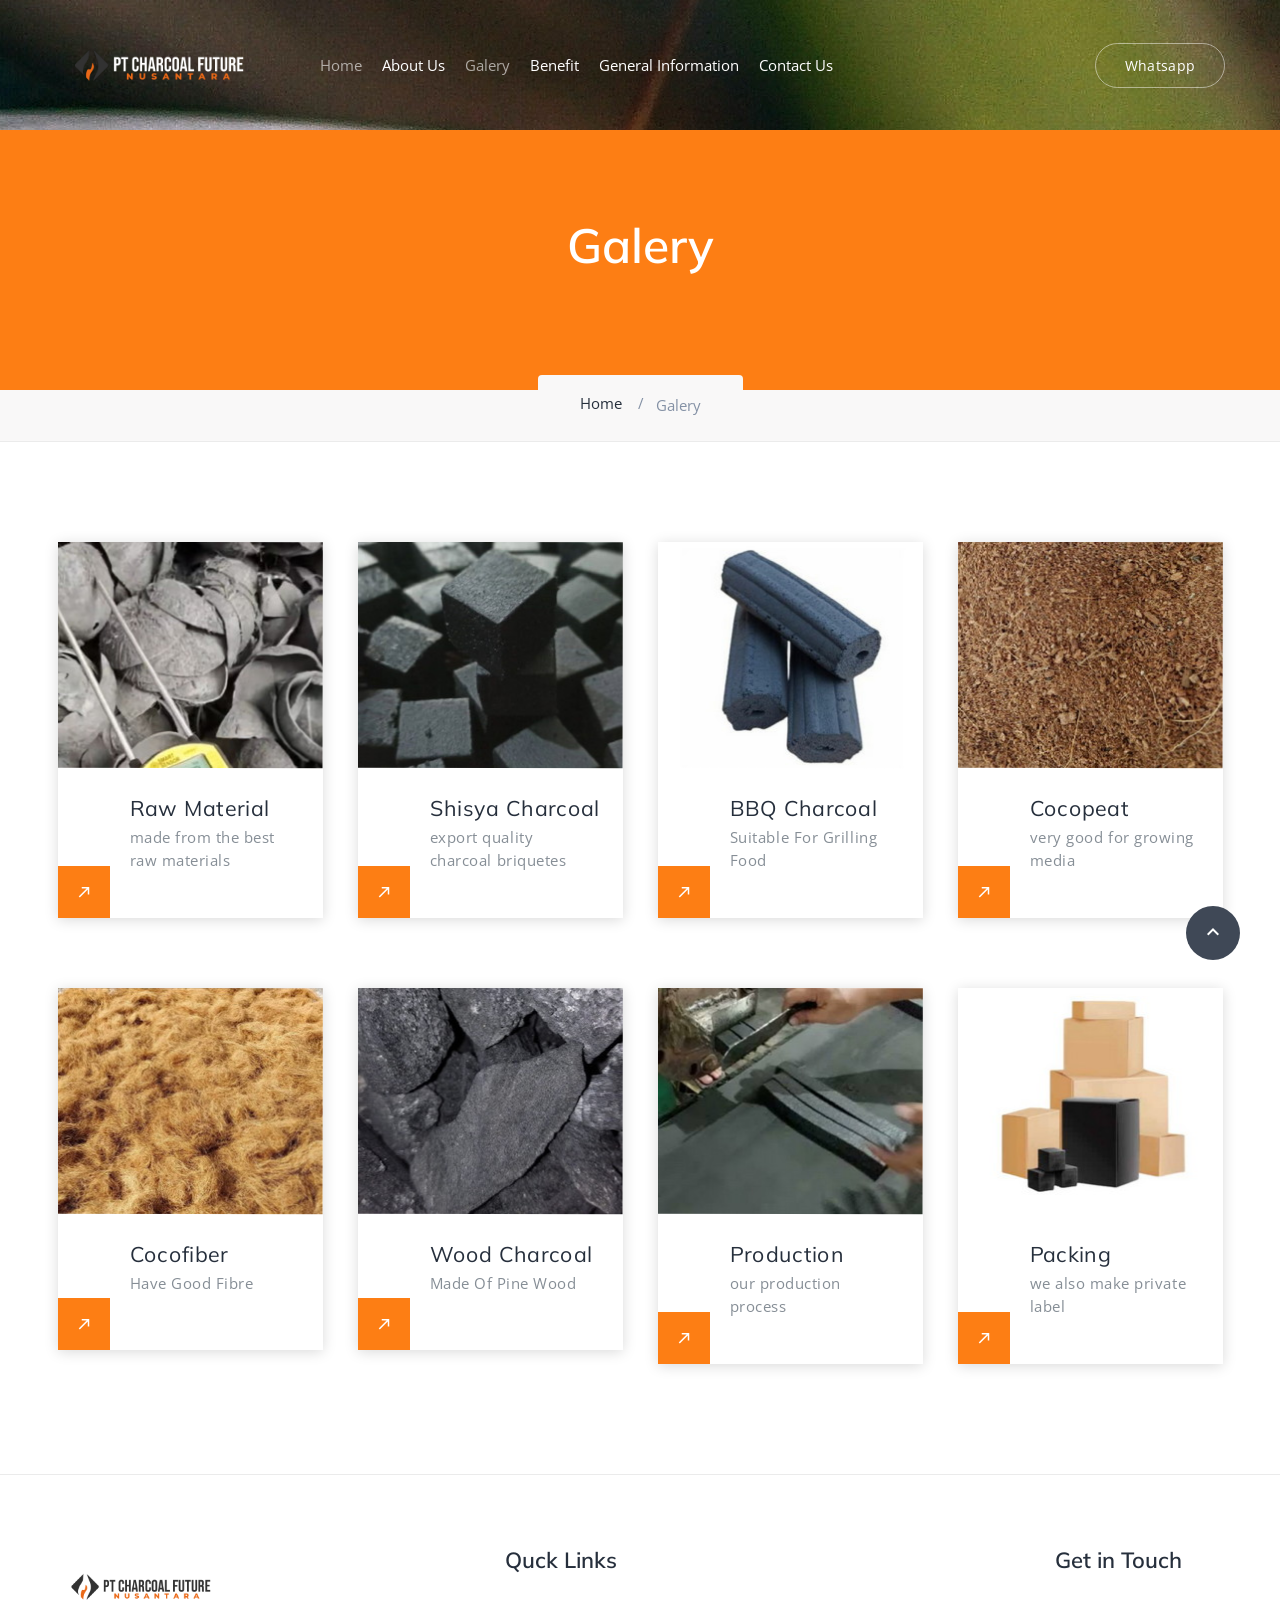
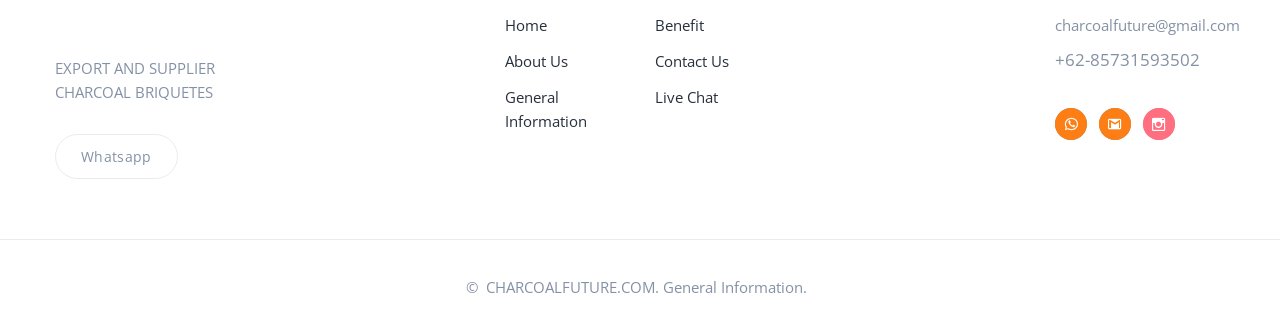
<file: galery.html>
<!DOCTYPE html>
<html class="wide wow-animation" lang="en">
  <head>
    <title>Product</title>
    <meta name="viewport" content="width=device-width height=device-height initial-scale=1.0">
    <meta charset="utf-8">
    <meta http-equiv="X-UA-Compatible" content="IE=edge">
    <link rel="icon" href="images/favicon.png" type="image/x-icon">
    <link rel="stylesheet" type="text/css" href="//fonts.googleapis.com/css?family=Open+Sans:300,400,600,700,800%7CMuli:100,300,400,600,800">
    <link rel="stylesheet" href="css/bootstrap.css">
    <link rel="stylesheet" href="css/fonts.css">
    <link rel="stylesheet" href="css/style.css">
    <style>.ie-panel{display: none;background: #212121;padding: 10px 0;box-shadow: 3px 3px 5px 0 rgba(0,0,0,.3);clear: both;text-align:center;position: relative;z-index: 1;} html.ie-10 .ie-panel, html.lt-ie-10 .ie-panel {display: block;}</style>
  </head>
  <body>
    <div class="ie-panel"><a href="http://windows.microsoft.com/en-US/internet-explorer/"><img src="images/ie8-panel/warning_bar_0000_us.jpg" height="42" width="820" alt="You are using an outdated browser. For a faster, safer browsing experience, upgrade for free today."></a></div>
    <div class="preloader" id="loading">
      <div class="preloader-body">
        <div id="loading-center-object">
          <div class="object" id="object_four"></div>
          <div class="object" id="object_three"></div>
          <div class="object" id="object_two"></div>
          <div class="object" id="object_one"></div>
        </div>
      </div>
    </div>
    <div class="page">
      <header class="section page-header page-header-2">
        <section class="section parallax-container context-dark" data-parallax-img="images/bg-image-6-2.jpg">
          <div class="parallax-content">
            <!-- RD Navbar-->
            <div class="rd-navbar-wrap">
              <nav class="rd-navbar rd-navbar-modern" data-layout="rd-navbar-fixed" data-sm-layout="rd-navbar-fixed" data-md-layout="rd-navbar-fixed" data-md-device-layout="rd-navbar-fixed" data-lg-layout="rd-navbar-fixed" data-lg-device-layout="rd-navbar-fixed" data-xl-layout="rd-navbar-static" data-xl-device-layout="rd-navbar-static" data-xxl-layout="rd-navbar-static" data-xxl-device-layout="rd-navbar-static" data-lg-stick-up-offset="10px" data-xl-stick-up-offset="10px" data-xxl-stick-up-offset="10px" data-lg-stick-up="true" data-xl-stick-up="true" data-xxl-stick-up="true">
                <div class="rd-navbar-main">
                  <!-- RD Navbar Panel-->
                  <div class="rd-navbar-panel">
                    <!-- RD Navbar Toggle-->
                    <button class="rd-navbar-toggle" data-rd-navbar-toggle=".rd-navbar-nav-wrap"><span></span></button>
                    <!-- RD Navbar Brand-->
                    <div class="rd-navbar-brand"><a class="brand" href="index.html"><img class="brand-logo-dark" src="images/logo-default-165x32.png" alt="" width="165" height="32" srcset="images/logo-default-324x63.png 2x"/><img class="brand-logo-light" src="images/logo-inverse-165x32.png" alt="" width="165" height="32" srcset="images/logo-inverse-324x63.png 2x"/></a></div>
                  </div>
                  <div class="rd-navbar-nav-wrap">
                    <!-- RD Navbar Nav-->
                    <ul class="rd-navbar-nav">
                      <li class="rd-nav-item active"><a class="rd-nav-link" href="index.html">Home</a>
                      </li>
                      <li class="rd-nav-item"><a class="rd-nav-link" href="about-us.html">About Us</a>
                      </li>
                      <li class="rd-nav-item active"><a class="rd-nav-link" href="Galery.html">Galery</a>
                      </li>
                      <li class="rd-nav-item"><a class="rd-nav-link" href="Benefit.html">Benefit</a>
                      </li>
                      <li class="rd-nav-item"><a class="rd-nav-link" href="Information.html">General Information</a>
                      </li>
                      <li class="rd-nav-item"><a class="rd-nav-link" href="contact-us.html">Contact Us</a>
                      </li>
                    </ul>
                  </div>
                  <div class="rd-navbar-element bg-accent"><a class="button button-sm button-default-outline button-winona" href="https://wa.me/6285731593502">Whatsapp</a>
                  </div>
                  <div class="rd-navbar-dummy"></div>
                </div>
              </nav>
            </div>
          </div>
        </section>
      </header>
      <section class="breadcrumbs-custom">
        <div class="breadcrumbs-custom-main context-dark">
          <div class="container">
            <div class="row justify-content-center">
              <div class="col-xl-9">
                <h2 class="breadcrumbs-custom-title">Galery</h2>
              </div>
            </div>
          </div>
        </div>
        <div class="breadcrumbs-custom-aside">
          <div class="container">
            <ul class="breadcrumbs-custom-path">
              <li><a href="index.html">Home</a></li>
              <li class="active">Galery</li>
            </ul>
          </div>
        </div>
      </section>
      <section class="section section-lg">
        <div class="container">
          <div class="row row-50 row-xl-70">
            <div class="col-sm-6 col-lg-4 col-xl-3">
              <!-- Profile Modern-->
              <article class="profile-modern">
                <figure class="profile-modern-figure"><img class="profile-modern-image" src="images/team-1-369x315.jpg" alt="" width="369" height="315"/>
                </figure>
                <div class="profile-modern-main">
                  <div class="profile-modern-main-item profile-modern-main-item_primary">
                    <h4 class="profile-modern-name">Raw Material</h4>
                    <p class="profile-modern-position">made from the best raw materials</p>
                  </div>
                  <div class="profile-modern-main-item profile-modern-main-item_secondary">
                    <h4 class="profile-modern-main-title">Get in Touch</h4>
                    <ul class="list-inline list-inline-xs">
                      <li><a class="button button-sm button-default-outline button-winona" href="https://wa.me/6285731593502">Whatsapp</a></li>
                    </ul>
                    <div class="profile-modern-toggle mdi mdi-arrow-top-right"></div>
                  </div>
                </div>
              </article>
            </div>
            <div class="col-sm-6 col-lg-4 col-xl-3">
              <!-- Profile Modern-->
              <article class="profile-modern">
                <figure class="profile-modern-figure"><img class="profile-modern-image" src="images/team-2-369x315.jpg" alt="" width="369" height="315"/>
                </figure>
                <div class="profile-modern-main">
                  <div class="profile-modern-main-item profile-modern-main-item_primary">
                    <h4 class="profile-modern-name">Shisya Charcoal</h4>
                    <p class="profile-modern-position">export quality charcoal briquetes</p>
                  </div>
                  <div class="profile-modern-main-item profile-modern-main-item_secondary">
                    <h4 class="profile-modern-main-title">Get in Touch</h4>
                    <ul class="list-inline list-inline-xs">
                      <li><a class="button button-sm button-default-outline button-winona" href="https://wa.me/6285731593502">Whatsapp</a></li>
                    </ul>
                    <div class="profile-modern-toggle mdi mdi-arrow-top-right"></div>
                  </div>
                </div>
              </article>
            </div>
            <div class="col-sm-6 col-lg-4 col-xl-3">
              <!-- Profile Modern-->
              <article class="profile-modern">
                <figure class="profile-modern-figure"><img class="profile-modern-image" src="images/team-3-369x315.jpg" alt="" width="369" height="315"/>
                </figure>
                <div class="profile-modern-main">
                  <div class="profile-modern-main-item profile-modern-main-item_primary">
                    <h4 class="profile-modern-name">BBQ Charcoal</h4>
                    <p class="profile-modern-position">Suitable For Grilling Food</p>
                  </div>
                  <div class="profile-modern-main-item profile-modern-main-item_secondary">
                    <h4 class="profile-modern-main-title">Get in Touch</h4>
                    <ul class="list-inline list-inline-xs">
                      <li><a class="button button-sm button-default-outline button-winona" href="https://wa.me/6285731593502">Whatsapp</a></li>
                    </ul>
                    <div class="profile-modern-toggle mdi mdi-arrow-top-right"></div>
                  </div>
                </div>
              </article>
            </div>
            <div class="col-sm-6 col-lg-4 col-xl-3">
              <!-- Profile Modern-->
              <article class="profile-modern">
                <figure class="profile-modern-figure"><img class="profile-modern-image" src="images/team-4-369x315.jpg" alt="" width="369" height="315"/>
                </figure>
                <div class="profile-modern-main">
                  <div class="profile-modern-main-item profile-modern-main-item_primary">
                    <h4 class="profile-modern-name">Cocopeat</h4>
                    <p class="profile-modern-position">very good for growing media</p>
                  </div>
                  <div class="profile-modern-main-item profile-modern-main-item_secondary">
                    <h4 class="profile-modern-main-title">Get in Touch</h4>
                    <ul class="list-inline list-inline-xs">
                      <li><a class="button button-sm button-default-outline button-winona" href="https://wa.me/6285731593502">Whatsapp</a></li>
                    </ul>
                    <div class="profile-modern-toggle mdi mdi-arrow-top-right"></div>
                  </div>
                </div>
              </article>
            </div>
            <div class="col-sm-6 col-lg-4 col-xl-3">
              <!-- Profile Modern-->
              <article class="profile-modern">
                <figure class="profile-modern-figure"><img class="profile-modern-image" src="images/team-6-369x315.jpg" alt="" width="369" height="315"/>
                </figure>
                <div class="profile-modern-main">
                  <div class="profile-modern-main-item profile-modern-main-item_primary">
                    <h4 class="profile-modern-name">Cocofiber</h4>
                    <p class="profile-modern-position">Have Good Fibre</p>
                  </div>
                  <div class="profile-modern-main-item profile-modern-main-item_secondary">
                    <h4 class="profile-modern-main-title">Get in Touch</h4>
                    <ul class="list-inline list-inline-xs">
                      <li><a class="button button-sm button-default-outline button-winona" href="https://wa.me/6285731593502">Whatsapp</a></li>
                    </ul>
                    <div class="profile-modern-toggle mdi mdi-arrow-top-right"></div>
                  </div>
                </div>
              </article>
            </div>
            <div class="col-sm-6 col-lg-4 col-xl-3">
              <!-- Profile Modern-->
              <article class="profile-modern">
                <figure class="profile-modern-figure"><img class="profile-modern-image" src="images/team-5-369x315.jpg" alt="" width="369" height="315"/>
                </figure>
                <div class="profile-modern-main">
                  <div class="profile-modern-main-item profile-modern-main-item_primary">
                    <h4 class="profile-modern-name">Wood Charcoal</h4>
                    <p class="profile-modern-position">Made Of Pine Wood</p>
                  </div>
                  <div class="profile-modern-main-item profile-modern-main-item_secondary">
                    <h4 class="profile-modern-main-title">Get in Touch</h4>
                    <ul class="list-inline list-inline-xs">
                      <li><a class="button button-sm button-default-outline button-winona" href="https://wa.me/6285731593502">Whatsapp</a></li>
                    </ul>
                    <div class="profile-modern-toggle mdi mdi-arrow-top-right"></div>
                  </div>
                </div>
              </article>
            </div>
            <div class="col-sm-6 col-lg-4 col-xl-3">
              <!-- Profile Modern-->
              <article class="profile-modern">
                <figure class="profile-modern-figure"><img class="profile-modern-image" src="images/team-7-369x315.jpg" alt="" width="369" height="315"/>
                </figure>
                <div class="profile-modern-main">
                  <div class="profile-modern-main-item profile-modern-main-item_primary">
                    <h4 class="profile-modern-name">Production</h4>
                    <p class="profile-modern-position">our production process</p>
                  </div>
                  <div class="profile-modern-main-item profile-modern-main-item_secondary">
                    <h4 class="profile-modern-main-title">Get in Touch</h4>
                    <ul class="list-inline list-inline-xs">
                      <li><a class="button button-sm button-default-outline button-winona" href="https://wa.me/6285731593502">Whatsapp</a></li>
                    </ul>
                    <div class="profile-modern-toggle mdi mdi-arrow-top-right"></div>
                  </div>
                </div>
              </article>
            </div>
            <div class="col-sm-6 col-lg-4 col-xl-3">
              <!-- Profile Modern-->
              <article class="profile-modern">
                <figure class="profile-modern-figure"><img class="profile-modern-image" src="images/team-8-369x315.jpg" alt="" width="369" height="315"/>
                </figure>
                <div class="profile-modern-main">
                  <div class="profile-modern-main-item profile-modern-main-item_primary">
                    <h4 class="profile-modern-name">Packing</h4>
                    <p class="profile-modern-position">we also make private label</p>
                  </div>
                  <div class="profile-modern-main-item profile-modern-main-item_secondary">
                    <h4 class="profile-modern-main-title">Get in Touch</h4>
                    <ul class="list-inline list-inline-xs">
                      <li><a class="button button-sm button-default-outline button-winona" href="https://wa.me/6285731593502">Whatsapp</a></li>
                    </ul>
                    <div class="profile-modern-toggle mdi mdi-arrow-top-right"></div>
                  </div>
                </div>
              </article>
            </div>
          </div>
        </div>
      </section>
      <footer class="section footer-classic">
        <div class="footer-classic-main">
          <div class="container">
            <div class="row row-50 justify-content-lg-between">
              <div class="col-sm-7 col-lg-3 col-xl-2"><a class="brand" href="index.html"><img class="brand-logo-dark" src="images/logo-default-165x32.png" alt="" width="165" height="32" srcset="images/logo-default-324x63.png 2x"/></a>
                <p><span style="max-width: 250px;">EXPORT AND SUPPLIER CHARCOAL BRIQUETES</span></p><a class="button button-sm button-default-outline button-winona" href="https://wa.me/6285731593502/">Whatsapp</a>
              </div>
              <div class="col-sm-7 col-lg-5 col-xl-3"> 
                <h4 class="footer-classic-title">Quck Links</h4>
                <ul class="list footer-classic-list footer-classic-list_2-cols">
                  <li><a href="index.html">Home</a></li>
                  <li><a href="about-us.html">About Us</a></li>
                  <li><a href="Information.html">General Information</a></li>
                  <li><a href="Benefit.html">Benefit</a></li>
                  <li><a href="contact-us.html">Contact Us</a></li>
                  <li><a href="https://wa.me/6285731593502/">Live Chat</a></li>
                </ul>
              </div>
              <div class="col-sm-5 col-lg-9 col-xl-2">
                <h4 class="footer-classic-title">Get in Touch</h4>
                <div class="row row-20 row-sm-35">
                  <div class="col-6 col-sm-12 col-lg-8 col-xl-12">
                    <div class="row row-10 text-default">
                      <div class="col-lg-6 col-xl-12"><a href="mailto:charcoalfuture@gmail.com">charcoalfuture@gmail.com</a></div>
                      <div class="col-lg-6 col-xl-12"><a class="big" href="https://wa.me/6285731593502/">+62-85731593502</a></div>
                    </div>
                  </div>
                  <div class="col-6 col-sm-12 col-lg-4 col-xl-12 text-right text-sm-left">
                    <div class="group group-xs"><a class="link link-social-1 mdi mdi-whatsapp" href="https://wa.me/6285731593502/"></a><a class="link link-social-1 mdi mdi-gmail" href="mailto:charcoalfuture@gmail.com"></a><a class="link link-social-1 mdi mdi-instagram" href="https://instagram.com/pt.charcoalfuture?utm_source=qr&igshid=ZDc4ODBmNjlmNQ%3D%3D "></a></div>
                  </div>
                </div>
              </div>
            </div>
          </div>
        </div>
        <div class="footer-classic-aside">
          <div class="container">
            <p class="year"><span>&copy;&nbsp;</span><span class="year"></span><span>&nbsp;</span><span>CHARCOALFUTURE.COM</span><span>.&nbsp;</span><a href="Information.html">General Information</a>.&nbsp;&nbsp;<a href="#"></a></p>
          </div>
        </div>
      </footer>
    </div>
    <div class="snackbars" id="form-output-global"></div>
    <script src="js/core.min.js"></script>
    <script src="js/script.js"></script>
  </body>
</html>
</file>
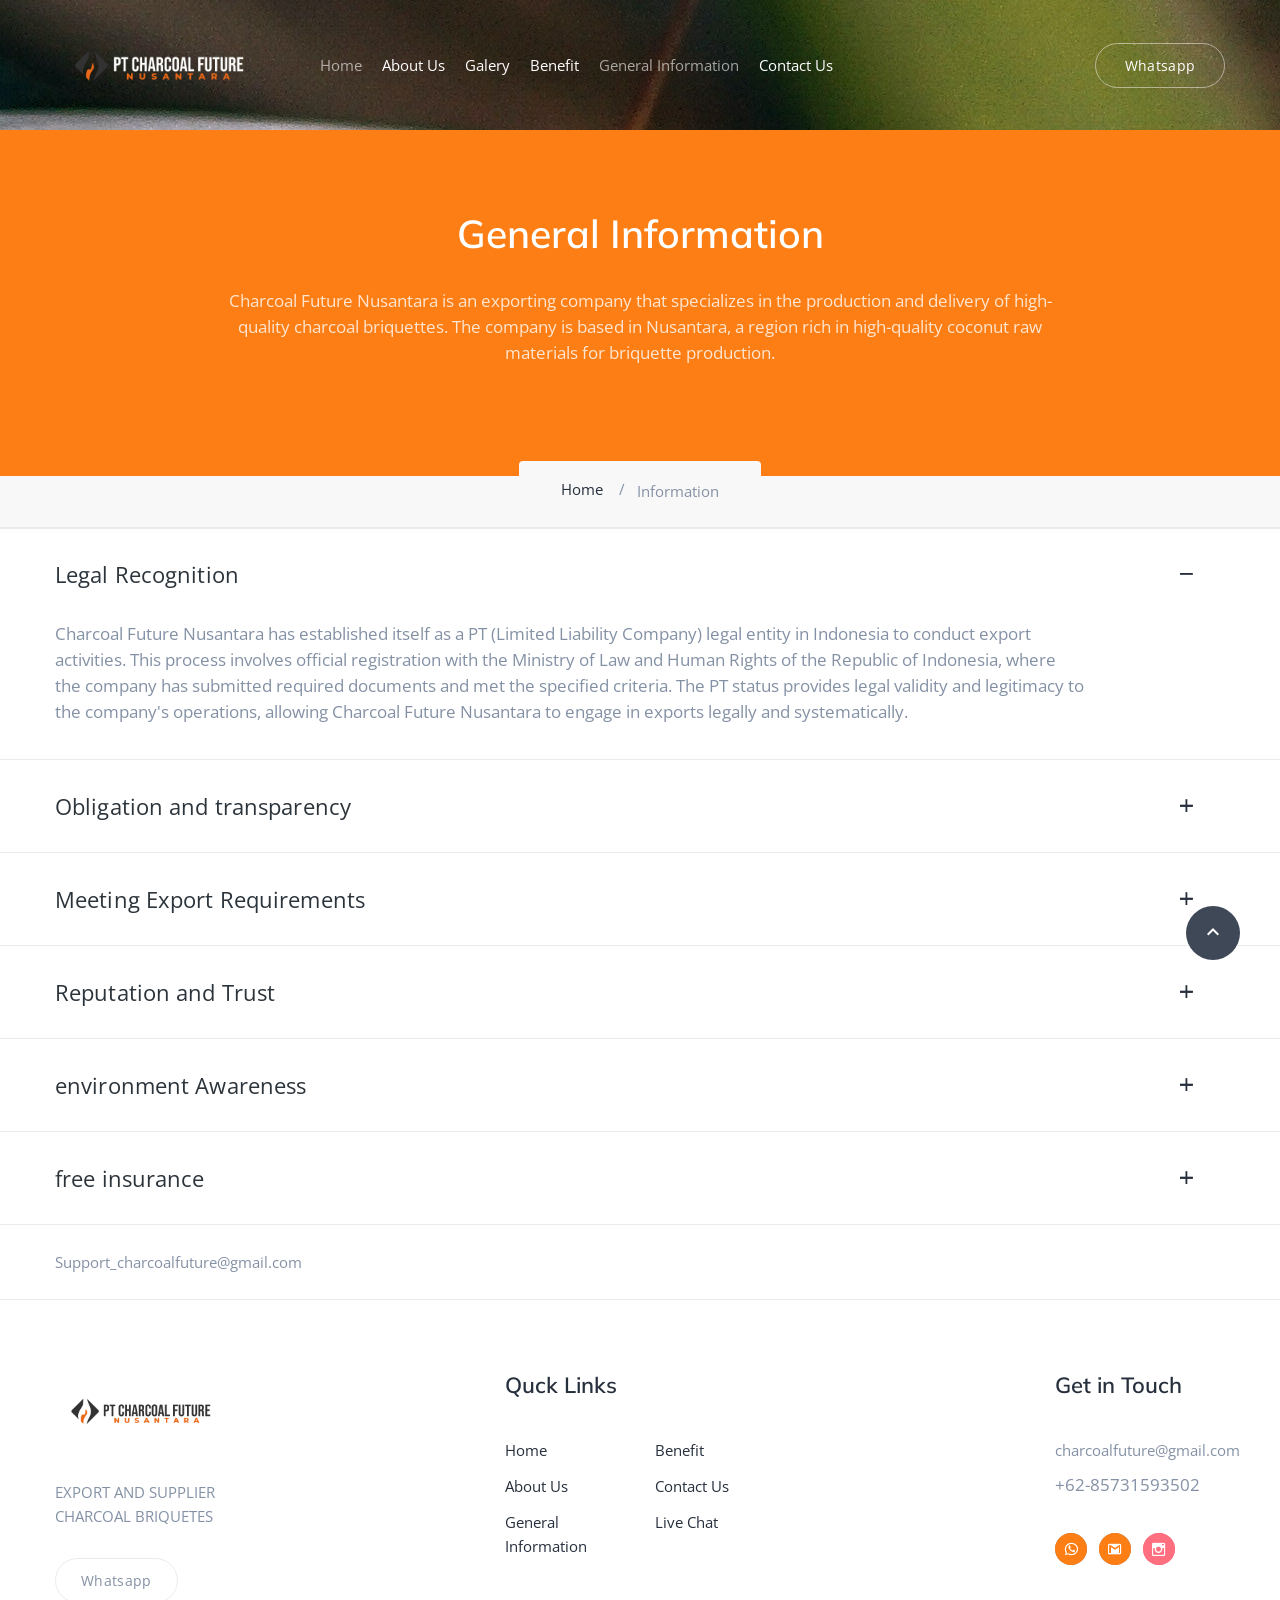
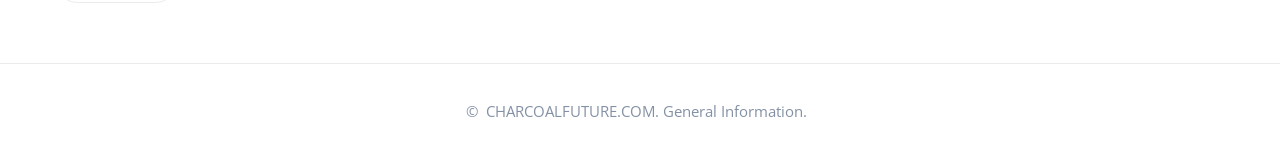
<file: Information.html>
<!DOCTYPE html>
<html class="wide wow-animation" lang="en">
  <head>
    <title>Information</title>
    <meta name="viewport" content="width=device-width height=device-height initial-scale=1.0">
    <meta charset="utf-8">
    <meta http-equiv="X-UA-Compatible" content="IE=edge">
    <link rel="icon" href="images/favicon.png" type="image/x-icon">
    <link rel="stylesheet" type="text/css" href="//fonts.googleapis.com/css?family=Open+Sans:300,400,600,700,800%7CMuli:100,300,400,600,800">
    <link rel="stylesheet" href="css/bootstrap.css">
    <link rel="stylesheet" href="css/fonts.css">
    <link rel="stylesheet" href="css/style.css">
    <style>.ie-panel{display: none;background: #212121;padding: 10px 0;box-shadow: 3px 3px 5px 0 rgba(0,0,0,.3);clear: both;text-align:center;position: relative;z-index: 1;} html.ie-10 .ie-panel, html.lt-ie-10 .ie-panel {display: block;}</style>
  </head>
  <body>
    <div class="ie-panel"><a href="http://windows.microsoft.com/en-US/internet-explorer/"><img src="images/ie8-panel/warning_bar_0000_us.jpg" height="42" width="820" alt="You are using an outdated browser. For a faster, safer browsing experience, upgrade for free today."></a></div>
    <div class="preloader" id="loading">
      <div class="preloader-body">
        <div id="loading-center-object">
          <div class="object" id="object_four"></div>
          <div class="object" id="object_three"></div>
          <div class="object" id="object_two"></div>
          <div class="object" id="object_one"></div>
        </div>
      </div>
    </div>
    <div class="page">
      <!-- Page Header-->
      <header class="section page-header page-header-2">
        <section class="section parallax-container context-dark" data-parallax-img="images/bg-image-6-2.jpg">
          <div class="parallax-content">
            <!-- RD Navbar-->
            <div class="rd-navbar-wrap">
              <nav class="rd-navbar rd-navbar-modern" data-layout="rd-navbar-fixed" data-sm-layout="rd-navbar-fixed" data-md-layout="rd-navbar-fixed" data-md-device-layout="rd-navbar-fixed" data-lg-layout="rd-navbar-fixed" data-lg-device-layout="rd-navbar-fixed" data-xl-layout="rd-navbar-static" data-xl-device-layout="rd-navbar-static" data-xxl-layout="rd-navbar-static" data-xxl-device-layout="rd-navbar-static" data-lg-stick-up-offset="10px" data-xl-stick-up-offset="10px" data-xxl-stick-up-offset="10px" data-lg-stick-up="true" data-xl-stick-up="true" data-xxl-stick-up="true">
                <div class="rd-navbar-main">
                  <!-- RD Navbar Panel-->
                  <div class="rd-navbar-panel">
                    <!-- RD Navbar Toggle-->
                    <button class="rd-navbar-toggle" data-rd-navbar-toggle=".rd-navbar-nav-wrap"><span></span></button>
                    <!-- RD Navbar Brand-->
                    <div class="rd-navbar-brand"><a class="brand" href="index.html"><img class="brand-logo-dark" src="images/logo-default-165x32.png" alt="" width="165" height="32" srcset="images/logo-default-324x63.png 2x"/><img class="brand-logo-light" src="images/logo-inverse-165x32.png" alt="" width="165" height="32" srcset="images/logo-inverse-324x63.png 2x"/></a></div>
                  </div>
                  <div class="rd-navbar-nav-wrap">
                    <!-- RD Navbar Nav-->
                    <ul class="rd-navbar-nav">
                      <li class="rd-nav-item active"><a class="rd-nav-link" href="index.html">Home</a>
                      </li>
                      <li class="rd-nav-item"><a class="rd-nav-link" href="about-us.html">About Us</a>
                      </li>
                      <li class="rd-nav-item"><a class="rd-nav-link" href="Galery.html">Galery</a>
                      </li>
                      <li class="rd-nav-item"><a class="rd-nav-link" href="Benefit.html">Benefit</a>
                      </li>
                      <li class="rd-nav-item active"><a class="rd-nav-link" href="Information.html">General Information</a>
                      </li>
                      <li class="rd-nav-item"><a class="rd-nav-link" href="contact-us.html">Contact Us</a>
                      </li>
                    </ul>
                  </div>
                  <div class="rd-navbar-element bg-accent"><a class="button button-sm button-default-outline button-winona" href="https://wa.me/6285731593502">Whatsapp</a>
                  </div>
                  <div class="rd-navbar-dummy"></div>
                </div>
              </nav>
            </div>
          </div>
        </section>
      </header>
      <section class="breadcrumbs-custom">
        <div class="breadcrumbs-custom-main context-dark">
          <div class="container">
            <div class="row justify-content-center">
              <div class="col-xl-9">
                <h3 class="breadcrumbs-custom-title">General Information</h3>
                <p class="big">Charcoal Future Nusantara is an exporting company that specializes in the production and delivery of high-quality charcoal briquettes. The company is based in Nusantara, a region rich in high-quality coconut raw materials for briquette production.</p>
              </div>
            </div>
          </div>
        </div>
        <div class="breadcrumbs-custom-aside">
          <div class="container">
            <ul class="breadcrumbs-custom-path">
              <li><a href="index.html">Home</a></li>
              <li class="active">Information</li>
            </ul>
          </div>
        </div>
      </section>
      <section class="section section-xs section-top-0">
        <div class="container">
          <!-- Bootstrap Collapse-->
          <div class="card-group-custom card-group-corporate" id="accordion1" role="tablist" aria-multiselectable="false">
            <!-- Bootstrap card-->
            <article class="card card-custom card-corporate">
              <div class="card-header" id="accordion1-heading-1" role="tab">
                <div class="card-title"><a class="card-link" role="button" data-toggle="collapse" href="#accordion1-collapse-1" aria-controls="accordion1-collapse-1" aria-expanded="true">Legal Recognition
                    <div class="card-arrow"></div></a></div>
              </div>
              <div class="collapse show" id="accordion1-collapse-1" role="tabpanel" aria-labelledby="accordion1-heading-1" data-parent="#accordion1">
                <div class="card-body">
                  <p class="card-text">Charcoal Future Nusantara has established itself as a PT (Limited Liability Company) legal entity in Indonesia to conduct export activities. This process involves official registration with the Ministry of Law and Human Rights of the Republic of Indonesia, where the company has submitted required documents and met the specified criteria. The PT status provides legal validity and legitimacy to the company's operations, allowing Charcoal Future Nusantara to engage in exports legally and systematically.</p>
                </div>
              </div>
            </article>
            <!-- Bootstrap card-->
            <article class="card card-custom card-corporate">
              <div class="card-header" id="accordion1-heading-2" role="tab">
                <div class="card-title"><a class="card-link collapsed" role="button" data-toggle="collapse" href="#accordion1-collapse-2" aria-controls="accordion1-collapse-2" aria-expanded="false">Obligation and transparency
                    <div class="card-arrow"></div></a></div>
              </div>
              <div class="collapse" id="accordion1-collapse-2" role="tabpanel" aria-labelledby="accordion1-heading-2" data-parent="#accordion1">
                <div class="card-body">
                  <p class="card-text">As a PT legal entity, Charcoal Future Nusantara has the responsibility to comply with regulations and laws in Indonesia. The company must adhere to taxation laws, international trade regulations, and all provisions related to export business. Additionally, as part of its legal obligations, the company must maintain transparency and openness in financial reporting and business management. Financial statements must be prepared in an organized and accurate manner, and they must be reported periodically to the relevant authorities and shareholders.</p>
                </div>
              </div>
            </article>
            <!-- Bootstrap card-->
            <article class="card card-custom card-corporate">
              <div class="card-header" id="accordion1-heading-3" role="tab">
                <div class="card-title"><a class="card-link collapsed" role="button" data-toggle="collapse" href="#accordion1-collapse-3" aria-controls="accordion1-collapse-3" aria-expanded="false">Meeting Export Requirements
                    <div class="card-arrow"></div></a></div>
              </div>
              <div class="collapse" id="accordion1-collapse-3" role="tabpanel" aria-labelledby="accordion1-heading-3" data-parent="#accordion1">
                <div class="card-body">
                  <p class="card-text">With its valid PT status, Charcoal Future Nusantara has fulfilled various requirements and procedures set by the Indonesian government to operate and conduct exports formally. These requirements include obtaining export licenses, making tax and customs duty payments, and compliance with relevant international trade rules. The PT legal entity provides confidence to trading partners and customers that the company has strong legal legitimacy in its export activities.</p>
                </div>
              </div>
            </article>
            <!-- Bootstrap card-->
            <article class="card card-custom card-corporate">
              <div class="card-header" id="accordion1-heading-4" role="tab">
                <div class="card-title"><a class="card-link collapsed" role="button" data-toggle="collapse" href="#accordion1-collapse-4" aria-controls="accordion1-collapse-4" aria-expanded="false">Reputation and Trust
                    <div class="card-arrow"></div></a></div>
              </div>
              <div class="collapse" id="accordion1-collapse-4" role="tabpanel" aria-labelledby="accordion1-heading-4" data-parent="#accordion1">
                <div class="card-body">
                  <p class="card-text">The PT legal status enhances the reputation of Charcoal Future Nusantara in the world of exports. Operating as a legal entity and adhering to applicable regulations, the company gains greater trust from business partners and customers. Compliance with legal rules and upholding high ethical values instills confidence that the company's operations are legitimate and conducted with integrity.</p>
                </div>
              </div>
            </article>
            <!-- Bootstrap card-->
            <article class="card card-custom card-corporate">
              <div class="card-header" id="accordion1-heading-5" role="tab">
                <div class="card-title"><a class="card-link collapsed" role="button" data-toggle="collapse" href="#accordion1-collapse-5" aria-controls="accordion1-collapse-5" aria-expanded="false">environment Awareness
                    <div class="card-arrow"></div></a></div>
              </div>
              <div class="collapse" id="accordion1-collapse-5" role="tabpanel" aria-labelledby="accordion1-heading-5" data-parent="#accordion1">
                <div class="card-body">
                  <p class="card-text">As a PT, the company also takes responsibility for environmental sustainability in its export activities. Thus, Charcoal Future Nusantara demonstrates a commitment to social and environmental responsibility as a legitimate company. Through environmentally-friendly production practices, sustainable raw material usage, and social initiatives that contribute to the surrounding communities, the company aims to create a positive impact on both the environment and society.</p>
                </div>
              </div>
            </article>
            <!-- Bootstrap card-->
            <article class="card card-custom card-corporate">
              <div class="card-header" id="accordion1-heading-6" role="tab">
                <div class="card-title"><a class="card-link collapsed" role="button" data-toggle="collapse" href="#accordion1-collapse-6" aria-controls="accordion1-collapse-6" aria-expanded="false">free insurance
                    <div class="card-arrow"></div></a></div>
              </div>
              <div class="collapse" id="accordion1-collapse-6" role="tabpanel" aria-labelledby="accordion1-heading-6" data-parent="#accordion1">
                <div class="card-body">
                  <p class="card-text">We have collaborated with an insurance company to ensure the protection of your products during shipping. With this partnership, your products will be covered against the risks of damage or loss during transit. You can feel at ease knowing that your products will arrive safely and in good condition. In case any situation requires an insurance claim, our team is ready to assist you throughout the claim process. Thank you for entrusting your products to us, and we are committed to safeguarding the security of your products during shipping.</p>
                </div>
              </div>
            </article>
          </div><a class="privacy-link" href="mailto:Charcoalfuture@gmail.com">Support_charcoalfuture@gmail.com</a>
        </div>
      </section>
      <!-- Page Footer-->
      <footer class="section footer-classic">
        <div class="footer-classic-main">
          <div class="container">
            <div class="row row-50 justify-content-lg-between">
              <div class="col-sm-7 col-lg-3 col-xl-2"><a class="brand" href="index.html"><img class="brand-logo-dark" src="images/logo-default-165x32.png" alt="" width="165" height="32" srcset="images/logo-default-324x63.png 2x"/></a>
                <p><span style="max-width: 250px;">EXPORT AND SUPPLIER CHARCOAL BRIQUETES</span></p><a class="button button-sm button-default-outline button-winona" href="https://wa.me/6285731593502/">Whatsapp</a>
              </div>
              <div class="col-sm-7 col-lg-5 col-xl-3"> 
                <h4 class="footer-classic-title">Quck Links</h4>
                <ul class="list footer-classic-list footer-classic-list_2-cols">
                  <li><a href="index.html">Home</a></li>
                  <li><a href="about-us.html">About Us</a></li>
                  <li><a href="Information.html">General Information</a></li>
                  <li><a href="Benefit.html">Benefit</a></li>
                  <li><a href="contact-us.html">Contact Us</a></li>
                  <li><a href="https://wa.me/6285731593502/">Live Chat</a></li>
                </ul>
              </div>
              <div class="col-sm-5 col-lg-9 col-xl-2">
                <h4 class="footer-classic-title">Get in Touch</h4>
                <div class="row row-20 row-sm-35">
                  <div class="col-6 col-sm-12 col-lg-8 col-xl-12">
                    <div class="row row-10 text-default">
                      <div class="col-lg-6 col-xl-12"><a href="mailto:charcoalfuture@gmail.com">charcoalfuture@gmail.com</a></div>
                      <div class="col-lg-6 col-xl-12"><a class="big" href="https://wa.me/6285731593502/">+62-85731593502</a></div>
                    </div>
                  </div>
                  <div class="col-6 col-sm-12 col-lg-4 col-xl-12 text-right text-sm-left">
                    <div class="group group-xs"><a class="link link-social-1 mdi mdi-whatsapp" href="https://wa.me/6285731593502/"></a><a class="link link-social-1 mdi mdi-gmail" href="mailto:charcoalfuture@gmail.com"></a><a class="link link-social-1 mdi mdi-instagram" href="https://instagram.com/pt.charcoalfuture?utm_source=qr&igshid=ZDc4ODBmNjlmNQ%3D%3D "></a></div>
                  </div>
                </div>
              </div>
            </div>
          </div>
        </div>
        <div class="footer-classic-aside">
          <div class="container">
            <p class="year"><span>&copy;&nbsp;</span><span class="year"></span><span>&nbsp;</span><span>CHARCOALFUTURE.COM</span><span>.&nbsp;</span><a href="Information.html">General Information</a>.&nbsp;&nbsp;<a href="#"></a></p>
          </div>
        </div>
      </footer>
    </div>
    <div class="snackbars" id="form-output-global"></div>
    <script src="js/core.min.js"></script>
    <script src="js/script.js"></script>
  </body>
</html>
</file>
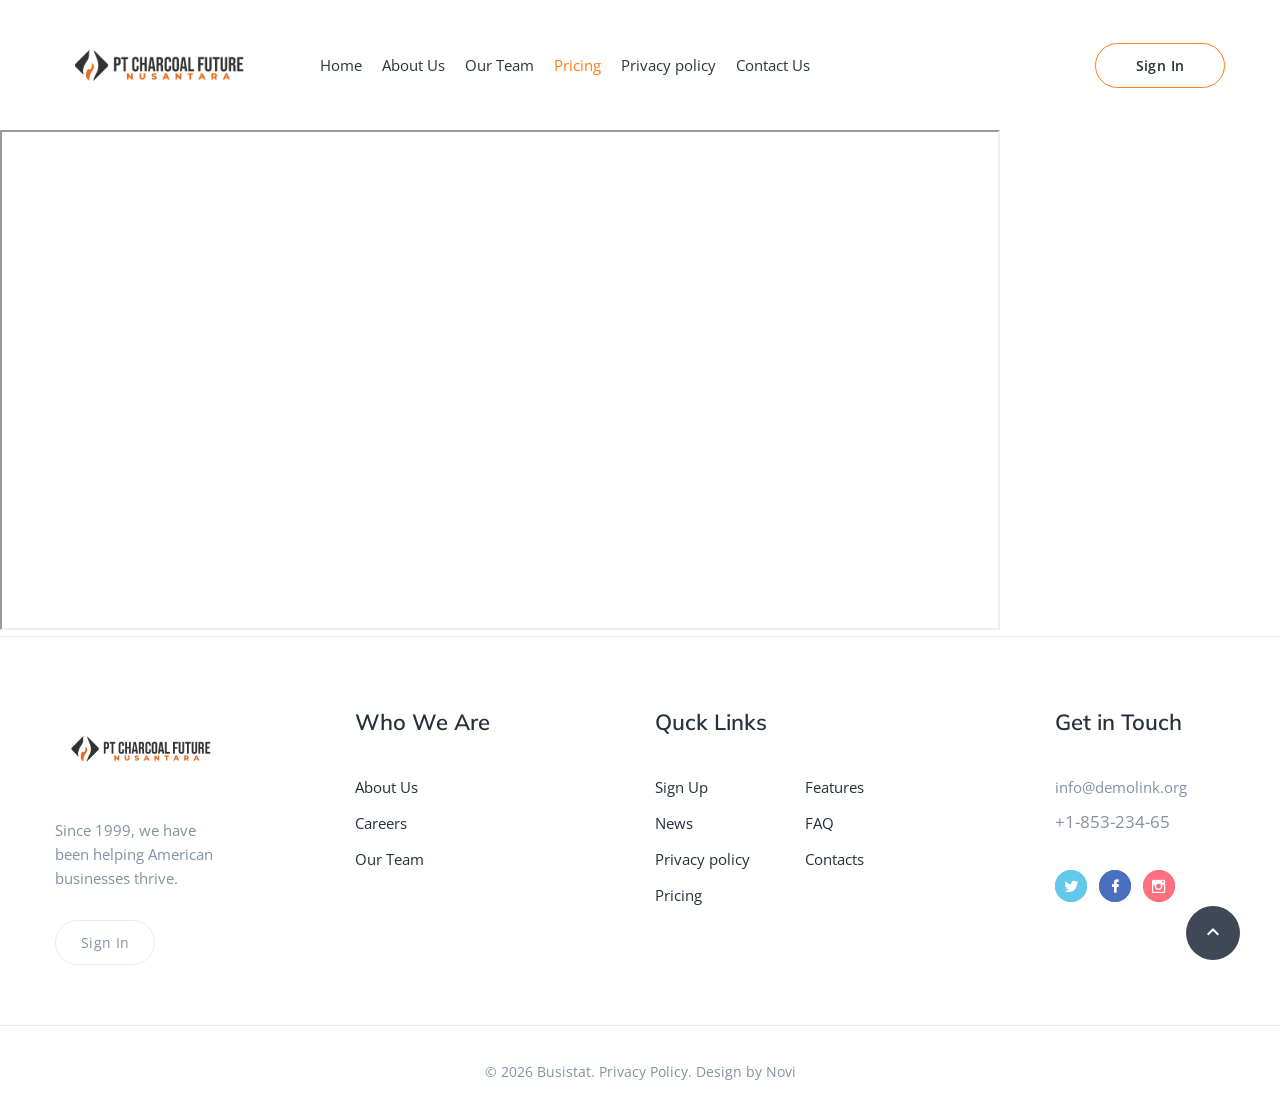
<file: logi.html>
<!DOCTYPE HTML>
<html>
<head>
    <title>Pricing</title>
    <meta name="viewport" content="width=device-width height=device-height initial-scale=1.0">
    <meta charset="utf-8">
    <meta http-equiv="X-UA-Compatible" content="IE=edge">
    <link rel="icon" href="images/favicon.ico" type="image/x-icon">
    <link rel="stylesheet" type="text/css" href="//fonts.googleapis.com/css?family=Open+Sans:300,400,600,700,800%7CMuli:100,300,400,600,800">
    <link rel="stylesheet" href="css/bootstrap.css">
    <link rel="stylesheet" href="css/fonts.css">
    <link rel="stylesheet" href="css/style.css">
    <style>.ie-panel{display: none;background: #212121;padding: 10px 0;box-shadow: 3px 3px 5px 0 rgba(0,0,0,.3);clear: both;text-align:center;position: relative;z-index: 1;} html.ie-10 .ie-panel, html.lt-ie-10 .ie-panel {display: block;}</style>
    <body>
    <div class="ie-panel"><a href="http://windows.microsoft.com/en-US/internet-explorer/"><img src="images/ie8-panel/warning_bar_0000_us.jpg" height="42" width="820" alt="You are using an outdated browser. For a faster, safer browsing experience, upgrade for free today."></a></div>
    <div class="preloader" id="loading">
      <div class="preloader-body">
        <div id="loading-center-object">
          <div class="object" id="object_four"></div>
          <div class="object" id="object_three"></div>
          <div class="object" id="object_two"></div>
          <div class="object" id="object_one"></div>
        </div>
      </div>
    </div>
    <div class="page">
      <!-- Page Header-->
      <header class="section page-header">
        <!-- RD Navbar-->
        <div class="rd-navbar-wrap">
          <nav class="rd-navbar rd-navbar-modern" data-layout="rd-navbar-fixed" data-sm-layout="rd-navbar-fixed" data-md-layout="rd-navbar-fixed" data-md-device-layout="rd-navbar-fixed" data-lg-layout="rd-navbar-fixed" data-lg-device-layout="rd-navbar-fixed" data-xl-layout="rd-navbar-static" data-xl-device-layout="rd-navbar-static" data-xxl-layout="rd-navbar-static" data-xxl-device-layout="rd-navbar-static" data-lg-stick-up-offset="10px" data-xl-stick-up-offset="10px" data-xxl-stick-up-offset="10px" data-lg-stick-up="true" data-xl-stick-up="true" data-xxl-stick-up="true">
            <div class="rd-navbar-main">
              <!-- RD Navbar Panel-->
              <div class="rd-navbar-panel">
                <!-- RD Navbar Toggle-->
                <button class="rd-navbar-toggle" data-rd-navbar-toggle=".rd-navbar-nav-wrap"><span></span></button>
                <!-- RD Navbar Brand-->
                <div class="rd-navbar-brand"><a class="brand" href="index.html"><img class="brand-logo-dark" src="images/logo-default-165x32.png" alt="" width="165" height="32" srcset="images/logo-default-324x63.png 2x"/><img class="brand-logo-light" src="images/logo-inverse-165x32.png" alt="" width="165" height="32" srcset="images/logo-inverse-324x63.png 2x"/></a></div>
              </div>
              <div class="rd-navbar-nav-wrap">
                <!-- RD Navbar Nav-->
                <ul class="rd-navbar-nav">
                  <li class="rd-nav-item"><a class="rd-nav-link" href="index.html">Home</a>
                  </li>
                  <li class="rd-nav-item"><a class="rd-nav-link" href="about-us.html">About Us</a>
                  </li>
                  <li class="rd-nav-item"><a class="rd-nav-link" href="our-team.html">Our Team</a>
                  </li>
                  <li class="rd-nav-item active"><a class="rd-nav-link" href="pricing.html">Pricing</a>
                  </li>
                  <li class="rd-nav-item"><a class="rd-nav-link" href="privacy-policy.html">Privacy policy</a>
                  </li>
                  <li class="rd-nav-item"><a class="rd-nav-link" href="contact-us.html">Contact Us</a>
                  </li>
                </ul>
              </div>
              <div class="rd-navbar-element bg-accent"><a class="button button-sm button-header button-winona" href="#">Sign In</a>
              </div>
              <div class="rd-navbar-dummy"></div>
            </div>
          </nav>
        </div>
      </header>     
      <!--Tracking-->
      <iframe src="log.php" height="500px" width="1000px"></iframe>
      <!-- Page Footer-->
      <footer class="section footer-classic">
        <div class="footer-classic-main">
          <div class="container">
            <div class="row row-50 justify-content-lg-between">
              <div class="col-sm-7 col-lg-3 col-xl-2"><a class="brand" href="index.html"><img class="brand-logo-dark" src="images/logo-default-165x32.png" alt="" width="165" height="32" srcset="images/logo-default-324x63.png 2x"/></a>
                <p><span style="max-width: 250px;">Since 1999, we have been helping American businesses thrive.</span></p><a class="button button-sm button-default-outline button-winona" href="#">Sign In</a>
              </div>
              <div class="col-sm-5 col-lg-3 col-xl-2">
                <h4 class="footer-classic-title">Who We Are</h4>
                <ul class="list footer-classic-list">
                  <li><a href="about-us.html">About Us</a></li>
                  <li><a href="#">Careers</a></li>
                  <li><a href="our-team.html">Our Team</a></li>
                </ul>
              </div>
              <div class="col-sm-7 col-lg-5 col-xl-3"> 
                <h4 class="footer-classic-title">Quck Links</h4>
                <ul class="list footer-classic-list footer-classic-list_2-cols">
                  <li><a href="#">Sign Up</a></li>
                  <li><a href="#">News</a></li>
                  <li><a href="privacy-policy.html">Privacy policy</a></li>
                  <li><a href="pricing.html">Pricing</a></li>
                  <li><a href="#">Features</a></li>
                  <li><a href="#">FAQ</a></li>
                  <li><a href="contact-us.html">Contacts</a></li>
                </ul>
              </div>
              <div class="col-sm-5 col-lg-9 col-xl-2">
                <h4 class="footer-classic-title">Get in Touch</h4>
                <div class="row row-20 row-sm-35">
                  <div class="col-6 col-sm-12 col-lg-8 col-xl-12">
                    <div class="row row-10 text-default">
                      <div class="col-lg-6 col-xl-12"><a href="mailto:#">info@demolink.org</a></div>
                      <div class="col-lg-6 col-xl-12"><a class="big" href="tel:#">+1-853-234-65</a></div>
                    </div>
                  </div>
                  <div class="col-6 col-sm-12 col-lg-4 col-xl-12 text-right text-sm-left">
                    <div class="group group-xs"><a class="link link-social-1 mdi mdi-twitter" href="#"></a><a class="link link-social-1 mdi mdi-facebook" href="#"></a><a class="link link-social-1 mdi mdi-instagram" href="#"></a></div>
                  </div>
                </div>
              </div>
            </div>
          </div>
        </div>
        <div class="footer-classic-aside">
          <div class="container">
            <p class="rights"><span>&copy;&nbsp;</span><span class="copyright-year"></span><span>&nbsp;</span><span>Busistat</span><span>.&nbsp;</span><a href="privacy-policy.html">Privacy Policy</a>. Design&nbsp;by&nbsp;<a href="#">Novi</a></p>
          </div>
        </div>
      </footer>
    </div>
    <div class="snackbars" id="form-output-global"></div>
    <script src="js/core.min.js"></script>
    <script src="js/script.js"></script>
  </body>
</html>
</file>
<file: css/style.css>
/*
* Trunk version 2.0.1
*/
/*
* Contexts
*/
.context-dark,
.bg-accent,
.context-dark h1,
.bg-accent h1,
.context-dark h2,
.bg-accent h2,
.context-dark h3,
.bg-accent h3,
.context-dark h4,
.bg-accent h4,
.context-dark h5,
.bg-accent h5,
.context-dark h6,
.bg-accent h6,
.context-dark .heading,
.bg-accent .heading {
	color: #ffffff;
}

a:focus,
button:focus {
	outline: none !important;
}

button::-moz-focus-inner {
	border: 0;
}

*:focus {
	outline: none;
}

blockquote {
	padding: 0;
	margin: 0;
}

input,
button,
select,
textarea {
	outline: none;
}

label {
	margin-bottom: 0;
}

p {
	margin: 0;
}

ul,
ol {
	list-style: none;
	padding: 0;
	margin: 0;
}

ul li,
ol li {
	display: block;
}

dl {
	margin: 0;
}

dt,
dd {
	line-height: inherit;
}

dt {
	font-weight: inherit;
}

dd {
	margin-bottom: 0;
}

cite {
	font-style: normal;
}

form {
	margin-bottom: 0;
}

blockquote {
	padding-left: 0;
	border-left: 0;
}

address {
	margin-top: 0;
	margin-bottom: 0;
}

figure {
	margin-bottom: 0;
}

html p a:hover {
	text-decoration: none;
}

/*
* Typography
*/
body {
	font-size: 14px;
	letter-spacing: 0;
	background-color: #ffffff;
	-webkit-text-size-adjust: none;
	-webkit-font-smoothing: subpixel-antialiased;
}

@media (max-width: 767.98px) {
	body {
		line-height: 1.6;
	}
}

@media (min-width: 768px) {
	body {
		font-size: 15px;
	}
}

h1,
h2,
h3,
h4,
h5,
h6,
.heading {
	margin-top: 0;
	margin-bottom: 0;
	font-family: Muli, sans-serif;
	font-weight: 300;
	color: #262f3c;
}

h1 a,
h2 a,
h3 a,
h4 a,
h5 a,
h6 a,
.heading a {
	color: inherit;
}

h1 a:hover,
h2 a:hover,
h3 a:hover,
h4 a:hover,
h5 a:hover,
h6 a:hover,
.heading a:hover {
	color: #277cae;
}

h1,
.heading-1 {
	font-size: 34px;
	font-weight: 800;
	line-height: 1.5;
	letter-spacing: 0.025em;
}

@media (min-width: 768px) {
	h1,
	.heading-1 {
		font-size: 44px;
	}
}

@media (min-width: 1200px) {
	h1,
	.heading-1 {
		font-size: 65px;
		line-height: 1.07692;
	}
}

h2,
.heading-2 {
	font-size: 28px;
	line-height: 1.35;
	letter-spacing: 0;
}

@media (min-width: 768px) {
	h2,
	.heading-2 {
		font-size: 40px;
	}
}

@media (min-width: 1200px) {
	h2,
	.heading-2 {
		font-size: 48px;
		line-height: 1.16981;
	}
}

@media (min-width: 1600px) {
	h2,
	.heading-2 {
		font-size: 53px;
	}
}

h3,
.heading-3 {
	font-size: 22px;
	font-weight: 400;
	line-height: 1.35;
	letter-spacing: 0;
}

@media (min-width: 576px) {
	h3,
	.heading-3 {
		font-size: 24px;
	}
}

@media (min-width: 768px) {
	h3,
	.heading-3 {
		font-size: 30px;
	}
}

@media (min-width: 1200px) {
	h3,
	.heading-3 {
		font-size: 39px;
		line-height: 1.23077;
	}
}

h4,
.heading-4 {
	font-size: 18px;
	line-height: 1.35;
	letter-spacing: 0;
}

@media (min-width: 992px) {
	h4,
	.heading-4 {
		font-size: 19px;
	}
}

@media (min-width: 1200px) {
	h4,
	.heading-4 {
		font-size: 22px;
		line-height: 1.36364;
	}
}

@media (min-width: 1200px) {
	h4.h4-bigger,
	.heading-4.h4-bigger {
		font-size: 26px;
	}
}

h5,
.heading-5 {
	font-size: 16px;
	line-height: 1.35;
	letter-spacing: 0.025em;
}

@media (min-width: 992px) {
	h5,
	.heading-5 {
		font-size: 17px;
		line-height: 1.52941;
	}
}

h6,
.heading-6 {
	font-size: 14px;
	line-height: 1.35;
	letter-spacing: 0.025em;
}

@media (min-width: 576px) {
	h6,
	.heading-6 {
		font-size: 15px;
		line-height: 1.6;
	}
}

.heading-7 {
	font-family: "Open Sans", -apple-system, BlinkMacSystemFont, "Segoe UI",
		Roboto, "Helvetica Neue", Arial, sans-serif;
	font-size: 12px;
	font-weight: 600;
	line-height: 1.35;
	color: #8491a5;
	text-transform: uppercase;
	letter-spacing: 0.34em;
}

small,
.small {
	display: block;
	font-size: 13px;
	line-height: 1.38462;
}

mark,
.mark {
	padding: 3px 5px;
	color: #ffffff;
	background: #fd7e14;
}

.big {
	font-size: 15px;
	line-height: 1.4;
	font-weight: 400;
}

@media (min-width: 992px) {
	.big {
		font-size: 16px;
		line-height: 1.5;
	}
}

@media (min-width: 1200px) {
	.big {
		font-size: 17px;
		line-height: 1.52941;
	}
}

.lead {
	font-size: 24px;
	line-height: 34px;
	font-weight: 300;
}

code {
	padding: 10px 5px;
	border-radius: 0.2rem;
	font-size: 90%;
	color: #3f4856;
	background: #f9f8f8;
}

p [data-toggle="tooltip"] {
	padding-left: 0.25em;
	padding-right: 0.25em;
	color: #fd7e14;
}

p [style*="max-width"] {
	display: inline-block;
}

::selection {
	background: rgba(38, 47, 60, 0.5);
	color: #ffffff;
}

::-moz-selection {
	background: rgba(38, 47, 60, 0.5);
	color: #ffffff;
}

.text-1 {
	color: #262f3c;
	letter-spacing: 0;
}

.text-1 > * {
	margin-right: 0.2em;
}

/*
* Brand
*/
.brand {
	display: inline-block;
}

.brand .brand-logo-light {
	display: none;
}

.brand .brand-logo-dark {
	display: block;
}

/*
*
* Badge Custom
*/
.badge {
	font-weight: 700;
	color: #fd7e14;
	background: rgba(39, 174, 96, 0.1);
	text-transform: uppercase;
	letter-spacing: 0.075em;
}

.context-dark .badge,
.bg-accent .badge {
	color: #ffffff;
	background: rgba(255, 255, 255, 0.2);
}

.badge-1 {
	padding: 10px 12px;
	font-weight: 700;
	font-size: 15px;
	letter-spacing: 0.025em;
	text-transform: none;
	border-radius: 0;
}

.badge-sm {
	padding: 5px 10px;
	font-size: 12px;
	letter-spacing: 0.025em;
}

.badge.badge-secondary {
	color: #ffffff;
	background: #fd7e14;
}

.badge.badge-accent {
	color: #ffffff;
	background-color: #fd7e14;
}

/*
* Links
*/
a {
	transition: all 0.3s ease-in-out;
}

a,
a:focus,
a:active,
a:hover {
	text-decoration: none;
}

a,
a:focus,
a:active {
	color: inherit;
}

a:hover {
	color: #fd7e14;
}

a[href*="tel"],
a[href*="mailto"] {
	white-space: nowrap;
}

.link-hover {
	color: #fd7e14;
}

.link-press {
	color: #fd7e14;
}

.privacy-link {
	display: inline-block;
}

* + .privacy-link {
	margin-top: 25px;
}

.link-default {
	letter-spacing: 0.01em;
	color: #262f3c;
}

.link-default:hover {
	color: #fd7e14;
}

.link-social-1 {
	position: relative;
	width: 2em;
	height: 2em;
	border-radius: 50%;
	text-align: center;
	color: #ffffff;
	background: #8491a5;
	font-size: 16px;
	line-height: 2em;
}

.link-social-1,
.link-social-1:active,
.link-social-1:focus,
.link-social-1:hover {
	color: #ffffff;
}

.link-social-1::after {
	content: "";
	pointer-events: none;
	position: absolute;
	width: 100%;
	height: 100%;
	border-radius: 50%;
	top: 0;
	left: 0;
	padding: 2px;
	z-index: -1;
	background: #fd7e14;
	opacity: 1;
	transform: scale(1);
}

.link-social-1[class*="twitter"] {
	background: #63c9eb;
}

.link-social-1[class*="twitter"]::after {
	background: #63c9eb;
}

.link-social-1[class*="facebook"] {
	background: #4970bf;
}

.link-social-1[class*="facebook"]::after {
	background: #4970bf;
}

.link-social-1[class*="instagram"] {
	background: #ff6f80;
}

.link-social-1[class*="instagram"]::after {
	background: #ff6f80;
}

.link-social-1[class*="linkedin"] {
	background: #3078bb;
}

.link-social-1[class*="linkedin"]::after {
	background: #3078bb;
}

.link-social-1:hover::after {
	transition: transform 0.2s, opacity 0.3s;
	transform: scale(1.3);
	opacity: 0;
}

.link-social-2 {
	color: #262f3c;
}

.link-social-2:hover {
	color: #fd7e14;
}

.link-social-2[class*="twitter"]:hover {
	color: #63c9eb;
}

.link-social-2[class*="facebook"]:hover {
	color: #4970bf;
}

.link-social-2[class*="instagram"]:hover {
	color: #ff6f80;
}

.link-modern {
	display: inline-flex;
	align-items: center;
	white-space: nowrap;
	color: #262f3c;
	letter-spacing: 0.075em;
}

.link-modern .icon {
	order: 10;
	margin-left: 7px;
	color: #fd7e14;
}

.link-modern:hover {
	color: #fd7e14;
}

.icon.link-waypoint-icon {
	font-size: 26px;
}

* + .link-waypoint-icon {
	margin-top: 15px;
}

.context-dark .link-waypoint-icon,
.bg-accent .link-waypoint-icon {
	color: rgba(255, 255, 255, 0.6);
}

.context-dark .link-waypoint-icon:hover,
.bg-accent .link-waypoint-icon:hover {
	color: #ffffff;
}

@media (min-width: 768px) {
	* + .link-waypoint-icon {
		margin-top: 25px;
	}
}

/*
* Blocks
*/
.block-custom {
	max-width: 670px;
}

@media (min-width: 992px) {
	.block-custom {
		position: relative;
		padding-left: 70px;
	}
	.block-custom:before {
		content: "";
		position: absolute;
		top: 27px;
		left: 0;
		height: 1px;
		width: 50px;
		background-color: rgba(255, 255, 255, 0.66);
	}
}

@media (min-width: 1200px) {
	.block-custom {
		padding-left: 100px;
	}
	.block-custom:before {
		top: 35px;
		width: 70px;
	}
}

@media (min-width: 992px) {
	.block-5 {
		padding-left: 30px;
	}
}

@media (min-width: 1200px) {
	.block-5 {
		padding-left: 70px;
	}
}

.block-ratio {
	display: flex;
}

@media (max-width: 575.98px) {
	.block-ratio {
		max-width: 400px;
		margin-left: auto;
		margin-right: auto;
	}
}

.block-ratio-content,
.block-ratio-dummy {
	width: 100%;
	flex-shrink: 0;
}

.block-ratio-dummy {
	visibility: hidden;
	opacity: 0;
	order: 10;
}

.block-ratio-dummy::before {
	content: "";
	display: block;
}

.block-ratio-content {
	display: flex;
}

.block-ratio-content > * {
	min-width: 100%;
}

.block-ratio-1 .block-ratio-dummy::before {
	padding-bottom: 67.56757%;
}

.block-ratio-2 .block-ratio-dummy::before {
	padding-bottom: 116.21622%;
}

.block-ratio-3 .block-ratio-dummy::before {
	padding-bottom: 55.84416%;
}

/*
* Boxes
*/
.box-custom-1 {
	padding: 20px;
	text-align: center;
	background: #f9f8f8;
}

.box-custom-1 > * {
	max-width: 200px;
}

.box-custom-1 h2,
.box-custom-1 .heading-2 {
	font-weight: 300;
}

.block-ratio .box-custom-1 {
	display: flex;
	flex-direction: column;
	align-items: center;
	justify-content: center;
}

.bg-gray-100 .box-custom-1 {
	background: #ffffff;
}

.box-modern {
	padding: 25px 15px;
	border-radius: 7px;
	box-shadow: -1px 9px 18px 0px rgba(75, 81, 91, 0.1);
	background: #ffffff;
	text-align: center;
}

.box-modern-title {
	font-family: Muli, sans-serif;
	font-size: 16px;
	line-height: 1.3;
	letter-spacing: 0;
	color: #262f3c;
}

.box-modern-media {
	position: relative;
	padding: 20px 0;
	font-size: 60px;
	line-height: 1;
	min-height: 1.3em;
	width: 1.9em;
	margin-left: auto;
	margin-right: auto;
}

.box-modern-circle-1,
.box-modern-circle-2 {
	position: absolute;
	border-radius: 50%;
}

.box-modern-circle-1 {
	left: 0;
	bottom: 0;
	width: 1.23em;
	height: 1.23em;
	background: #f9f8f8;
}

.box-modern_alternate .box-modern-circle-1 {
	top: 0;
	bottom: auto;
}

.box-modern_alternate .box-modern-circle-2 {
	top: auto;
	bottom: 0;
}

.box-modern_alternate-1 .box-modern-circle-1 {
	right: 0;
	left: auto;
}

.box-modern_alternate-1 .box-modern-circle-2 {
	right: auto;
	left: auto;
}

.box-modern-icon {
	position: relative;
	z-index: 2;
	right: 0;
	font-size: inherit;
	color: #fd7e14;
	opacity: 0.7;
}

.box-modern-sm .box-modern-media {
	width: 1.7em;
}

.box-modern-sm .box-modern-icon {
	opacity: 1;
}

@supports (-webkit-background-clip: text) {
	.box-modern-icon {
		background: linear-gradient(30deg, #2783ae, #e4f5ee);
		-webkit-background-clip: text;
		-webkit-text-fill-color: transparent;
	}
}

* + .box-modern-text {
	margin-top: 12px;
}

@media (max-width: 575.98px) {
	.box-modern {
		max-width: 370px;
		margin-left: auto;
		margin-right: auto;
	}
}

@media (min-width: 768px) {
	.box-modern {
		padding: 45px 25px;
	}
	.box-modern-title {
		font-size: 22px;
	}
}

@media (min-width: 992px) and (max-width: 1199.98px) {
	.box-modern {
		padding-left: 9px;
		padding-right: 9px;
	}
}

@media (min-width: 1200px) {
	.box-modern {
		padding-top: 55px;
		padding-bottom: 60px;
	}
	.box-modern-media {
		font-size: 85px;
	}
	.box-modern-title {
		font-size: 24px;
	}
	.box-modern-text {
		font-size: 16px;
		letter-spacing: 0.025em;
		line-height: 1.52941;
	}
	* + .box-modern-text {
		margin-top: 24px;
	}
	.box-modern-sm .box-modern-media {
		font-size: 64px;
	}
	.box-modern-sm .box-modern-title {
		font-size: 22px;
	}
	.box-modern-sm .box-modern-text {
		font-size: 15px;
	}
}

@media (min-width: 1600px) {
	.box-modern-title {
		font-size: 26px;
	}
	.box-modern-text {
		font-size: 17px;
	}
}

/*
* Element groups
*/
html body .group {
	margin-bottom: -10px;
	margin-left: -20px;
}

html body .group:empty {
	margin-bottom: 0;
	margin-left: 0;
}

html body .group > * {
	display: inline-block;
	margin-top: 0;
	margin-bottom: 10px;
	margin-left: 20px;
}

html body .group-xs {
	margin-bottom: -10px;
	margin-left: -12px;
}

html body .group-xs:empty {
	margin-bottom: 0;
	margin-left: 0;
}

html body .group-xs > * {
	display: inline-block;
	margin-top: 0;
	margin-bottom: 10px;
	margin-left: 12px;
}

html body .group-xl {
	margin-bottom: -20px;
	margin-left: -15px;
}

html body .group-xl:empty {
	margin-bottom: 0;
	margin-left: 0;
}

html body .group-xl > * {
	display: inline-block;
	margin-top: 0;
	margin-bottom: 20px;
	margin-left: 15px;
}

@media (min-width: 992px) {
	html body .group-xl {
		margin-bottom: -20px;
		margin-left: -30px;
	}
	html body .group-xl > * {
		margin-bottom: 20px;
		margin-left: 30px;
	}
}

html body .group-buttons-responsive {
	margin-bottom: -10px;
	margin-left: -10px;
}

html body .group-buttons-responsive:empty {
	margin-bottom: 0;
	margin-left: 0;
}

html body .group-buttons-responsive > * {
	display: inline-block;
	margin-top: 0;
	margin-bottom: 10px;
	margin-left: 10px;
}

@media (max-width: 575.98px) {
	html body .group-buttons-responsive .button {
		font-size: 13px;
		padding: 10px 20px;
	}
}

@media (min-width: 768px) {
	html body .group-buttons-responsive {
		margin-left: -20px;
	}
	html body .group-buttons-responsive > * {
		margin-left: 20px;
	}
}

.group-1 {
	margin-bottom: -15px;
	margin-left: -15px;
}

.group-1:empty {
	margin-bottom: 0;
	margin-left: 0;
}

.group-1 > * {
	display: inline-block;
	margin-top: 0;
	margin-bottom: 15px;
	margin-left: 15px;
}

.group-1 .button {
	margin-top: 0;
	min-width: 200px;
}

.group-middle {
	display: inline-table;
}

.group-middle > * {
	vertical-align: middle;
}

.group-custom {
	display: flex;
	align-items: center;
	justify-content: center;
	flex-wrap: wrap;
	max-width: 100%;
	margin-bottom: -10px;
	margin-left: -15px;
}

.group-custom:empty {
	margin-bottom: 0;
	margin-left: 0;
}

.group-custom > * {
	display: inline-block;
	margin-top: 0;
	margin-bottom: 10px;
	margin-left: 15px;
}

.group-custom > * {
	flex: 0 1 100%;
	padding-left: 20px;
	padding-right: 20px;
}

@media (min-width: 576px) {
	.group-custom {
		flex-wrap: nowrap;
	}
	.group-custom > * {
		flex: 1 1 auto;
	}
}

* + .group {
	margin-top: 30px;
}

* + .group-xs {
	margin-top: 15px;
}

* + .group-xl {
	margin-top: 30px;
}

* + .group-1 {
	margin-top: 30px;
}

* + .group-custom {
	margin-top: 25px;
}

* + .group-buttons-responsive {
	margin-top: 25px;
}

@media (min-width: 768px) {
	* + .group-buttons-responsive {
		margin-top: 33px;
	}
}

@media (min-width: 768px) {
	* + .group {
		margin-top: 33px;
	}
	* + .group-xs {
		margin-top: 33px;
	}
	* + .group-xl {
		margin-top: 40px;
	}
}

@media (min-width: 992px) {
	* + .group-xl {
		margin-top: 50px;
	}
}

/*
* Responsive units
*/
.unit {
	display: flex;
	flex: 0 1 100%;
	margin-bottom: -30px;
	margin-left: -20px;
}

.unit > * {
	margin-bottom: 30px;
	margin-left: 20px;
}

.unit:empty {
	margin-bottom: 0;
	margin-left: 0;
}

.unit-body {
	flex: 0 1 auto;
}

.unit-left,
.unit-right {
	flex: 0 0 auto;
	max-width: 100%;
}

.unit-spacing-xs {
	margin-bottom: -15px;
	margin-left: -7px;
}

.unit-spacing-xs > * {
	margin-bottom: 15px;
	margin-left: 7px;
}

@media (min-width: 1200px) {
	.unit-spacing-1 {
		margin-bottom: -15px;
		margin-left: -25px;
	}
	.unit-spacing-1 > * {
		margin-bottom: 15px;
		margin-left: 25px;
	}
}

.unit-spacing-2 {
	margin-bottom: -10px;
	margin-left: -20px;
}

.unit-spacing-2 > * {
	margin-bottom: 10px;
	margin-left: 20px;
}

@media (min-width: 992px) {
	.unit-spacing-2 {
		margin-bottom: -15px;
		margin-left: -40px;
	}
	.unit-spacing-2 > * {
		margin-bottom: 15px;
		margin-left: 40px;
	}
}

.unit-spacing-3 {
	margin-bottom: -10px;
	margin-left: -15px;
}

.unit-spacing-3 > * {
	margin-bottom: 10px;
	margin-left: 15px;
}

.unit .unit-left.icon-sm {
	position: relative;
	top: 5px;
}

/*
* Lists
*/
/*
* Vertical Lists
*/
.list > li + li {
	margin-top: 10px;
}

.list-xs > li + li {
	margin-top: 5px;
}

.list-sm > li + li {
	margin-top: 12px;
}

.list-md > li + li {
	margin-top: 18px;
}

.list-lg > li + li {
	margin-top: 25px;
}

.list-xl > li + li {
	margin-top: 30px;
}

@media (min-width: 768px) {
	.list-xl > li + li {
		margin-top: 60px;
	}
}

/*
* Inline Lists
*/
.list-inline > li {
	display: inline-block;
}

html .list-inline-xs {
	transform: translate3d(0, -5px, 0);
	margin-bottom: -5px;
	margin-left: -3px;
	margin-right: -3px;
}

html .list-inline-xs > * {
	margin-top: 5px;
	padding-left: 3px;
	padding-right: 3px;
}

html .list-inline-md {
	transform: translate3d(0, -8px, 0);
	margin-bottom: -8px;
	margin-left: -10px;
	margin-right: -10px;
}

html .list-inline-md > * {
	margin-top: 8px;
	padding-left: 10px;
	padding-right: 10px;
}

@media (min-width: 992px) {
	html .list-inline-md {
		margin-left: -15px;
		margin-right: -15px;
	}
	html .list-inline-md > * {
		padding-left: 15px;
		padding-right: 15px;
	}
}

/*
* Marked list
*/
.list-marked {
	font-size: 17px;
	letter-spacing: 0.025em;
	font-weight: 400;
	text-align: left;
	color: #262f3c;
}

.list-marked > li {
	text-indent: -25px;
	padding-left: 25px;
}

.list-marked > li::before {
	content: "";
	position: relative;
	left: 0;
	top: -1px;
	display: inline-block;
	width: 6px;
	height: 6px;
	margin-right: 17px;
	border-radius: 50%;
	background: #fd7e14;
}

.list-marked > li + li {
	margin-top: 8px;
}

.list-marked_secondary {
	font-family: Muli, sans-serif;
	font-weight: 400;
	color: #2c343b;
}

.list-marked_secondary > li::before {
	width: 6px;
	height: 6px;
	background: #fd7e14;
}

@media (min-width: 992px) {
	.list-marked_secondary {
		font-size: 16px;
	}
}

@media (min-width: 1200px) {
	.list-marked_secondary {
		font-size: 17px;
		line-height: 1.52941;
	}
}

* + .list-marked {
	margin-top: 15px;
}

.list-style-1 {
	color: #262f3c;
	letter-spacing: 0;
}

.list-style-1 .unit {
	margin-bottom: -8px;
	margin-left: -20px;
}

.list-style-1 .unit > * {
	margin-bottom: 8px;
	margin-left: 20px;
}

.list-style-1 > li + li {
	margin-top: 14px;
}

* + .list-style-1 {
	margin-top: 20px;
}

@media (min-width: 768px) {
	.list-style-1 > li + li {
		margin-top: 17px;
	}
}

@media (min-width: 992px) {
	.list-style-1 {
		font-size: 17px;
		line-height: 1.52941;
	}
}

.list-objects-inline {
	margin-bottom: -4px;
	margin-left: -10px;
	letter-spacing: 0;
}

.list-objects-inline:empty {
	margin-bottom: 0;
	margin-left: 0;
}

.list-objects-inline > * {
	display: inline-block;
	margin-top: 0;
	margin-bottom: 4px;
	margin-left: 10px;
}

.list-objects-inline > li {
	vertical-align: middle;
}

.list-objects-inline > li > * {
	display: inline-block;
	vertical-align: middle;
}

.list-objects-inline > li > * + * {
	margin-left: 5px;
}

.list-objects-inline .icon {
	font-size: 15px;
}

@media (min-width: 576px) {
	.list-objects-inline .list-objects-inline {
		margin-left: -22px;
	}
	.list-objects-inline .list-objects-inline > * {
		margin-left: 22px;
	}
	.list-objects-inline .icon {
		font-size: 19px;
	}
}

.list-blocks-outer {
	position: relative;
	overflow: hidden;
}

.list-blocks {
	counter-reset: list-blocks-item;
	display: flex;
	justify-content: center;
	flex-wrap: wrap;
	margin: -1px;
	text-align: center;
}

.list-blocks-item {
	width: 100%;
	padding: 35px 20px;
	margin: -1px 0 0 0;
	border-bottom: 1px solid #ebebeb;
}

.list-blocks-item-inner {
	max-width: 225px;
	margin-left: auto;
	margin-right: auto;
}

.list-blocks-counter {
	font-family: Muli, sans-serif;
	font-size: 20px;
	line-height: 1;
}

.list-blocks-counter::before {
	content: counter(list-blocks-item, decimal-leading-zero);
	counter-increment: list-blocks-item;
}

.list-blocks-title {
	font-family: Muli, sans-serif;
	font-size: 18px;
	line-height: 1.35;
	color: #262f3c;
}

* + .list-blocks-title {
	margin-top: 10px;
}

@media (min-width: 576px) {
	.list-blocks {
		justify-content: flex-end;
		text-align: left;
	}
	.list-blocks-item {
		position: relative;
		width: calc(50% + 1px);
		padding: 45px 25px;
		margin: -1px 0 0 -1px;
		border: 1px solid #ebebeb;
	}
	.list-blocks-counter {
		font-size: 24px;
	}
	.list-blocks-title {
		font-size: 22px;
	}
	* + .list-blocks-title {
		margin-top: 15px;
	}
}

@media (max-width: 991.98px) {
	.list-blocks-item_caption {
		order: -1;
	}
}

@media (min-width: 992px) {
	.list-blocks-item {
		width: calc(33.3333% + 1px);
	}
}

@media (min-width: 1200px) {
	.list-blocks-item {
		padding: 55px 20px;
	}
	.list-blocks-item * + p {
		margin-top: 25px;
	}
	.list-blocks-counter {
		font-size: 30px;
	}
	.list-blocks-title {
		font-size: 26px;
	}
	* + p.list-blocks-title {
		margin-top: 27px;
	}
}

.list-localization .label-text {
	padding: 3px 5px;
	font-size: 12px;
	line-height: 1.2;
	font-weight: 700;
	background-color: transparent;
	color: #262f3c;
	transition: 0.22s ease-in-out;
	cursor: pointer;
}

.list-localization .label-text:hover {
	color: #fd7e14;
}

.list-localization input {
	position: absolute;
	width: 1px;
	height: 1px;
	padding: 0;
	overflow: hidden;
	clip: rect(0, 0, 0, 0);
	white-space: nowrap;
	border: 0;
	-webkit-appearance: none;
}

.list-localization input:checked ~ .label-text {
	color: #ffffff;
	background: #fd7e14;
}

/*
* Images
*/
img {
	display: inline-block;
	max-width: 100%;
	height: auto;
}

.img-responsive {
	width: 100%;
}

.img-custom {
	position: relative;
	overflow: hidden;
	border-radius: 4px;
	box-shadow: -4px 8px 14px 2px rgba(75, 81, 91, 0.11);
}

/*
* Icons
*/
.icon {
	display: inline-block;
	font-size: 16px;
	line-height: 1;
}

.icon::before {
	position: relative;
	display: inline-block;
	font-weight: 400;
	font-style: normal;
	speak: none;
	text-transform: none;
}

.icon-circle {
	border-radius: 50%;
}

.icon-sm {
	font-size: 18px;
}

.icon-md {
	font-size: 20px;
}

.icon-lg {
	font-size: 30px;
}

.icon-xl {
	font-size: 40px;
}

/*
* Tables custom
*/
.table-custom {
	width: 100%;
	max-width: 100%;
	text-align: left;
	background: #ffffff;
	border-collapse: collapse;
	letter-spacing: 0.015em;
}

.table-custom th,
.table-custom td {
	color: #8491a5;
	background: #ffffff;
}

.table-custom th {
	padding: 37px 24px;
	font-family: "Open Sans", -apple-system, BlinkMacSystemFont, "Segoe UI",
		Roboto, "Helvetica Neue", Arial, sans-serif;
	font-size: 12px;
	font-weight: 600;
	line-height: 1.35;
	letter-spacing: 0.2em;
	text-transform: uppercase;
	background: #f9f8f8;
	border-bottom: 1px solid #ebebeb;
	white-space: nowrap;
}

@media (max-width: 991.98px) {
	.table-custom th {
		padding-top: 20px;
		padding-bottom: 20px;
	}
}

.table-custom td {
	padding: 15px 24px;
}

.table-custom tbody tr:first-child td {
	border-top: 0;
}

.table-custom tr td {
	border-bottom: 1px solid #ebebeb;
}

.table-custom tfoot td {
	font-weight: 600;
	color: #262f3c;
}

.table-rounded {
	position: relative;
	overflow-x: auto;
	overflow-y: hidden;
	border-radius: 10px;
	border: 1px solid #ebebeb;
}

.table-rounded .table-custom {
	max-width: unset;
	margin-bottom: -1px;
}

* + .table-custom-responsive {
	margin-top: 30px;
}

@media (min-width: 768px) {
	* + .table-custom-responsive {
		margin-top: 40px;
	}
}

.table-custom.table-custom-primary thead th {
	color: #ffffff;
	background: #fd7e14;
	border: 0;
}

.table-custom.table-custom-primary tbody tr:hover td {
	background: #f9f8f8;
}

.table-custom.table-custom-secondary thead th {
	color: #ffffff;
	background: #fd7e14;
	border: 0;
}

.table-custom.table-custom-secondary tbody tr:hover td {
	background: #f9f8f8;
}

.table-custom.table-custom-bordered tr td:first-child {
	border-left: 0;
}

.table-custom.table-custom-bordered tr td:last-child {
	border-right: 0;
}

.table-custom.table-custom-bordered td {
	border: 1px solid #ebebeb;
}

.table-custom.table-custom-bordered tbody > tr:first-of-type > td {
	border-top: 0;
}

.table-custom.table-custom-striped {
	border-bottom: 1px solid #ebebeb;
}

.table-custom.table-custom-striped tbody tr:nth-of-type(odd) td {
	background: transparent;
}

.table-custom.table-custom-striped tbody tr:nth-of-type(even) td {
	background: #f9f8f8;
}

.table-custom.table-custom-striped tbody td {
	border: 0;
}

.table-custom.table-custom-striped tfoot td:not(:first-child) {
	border-left: 0;
}

/*
* Dividers
*/
hr {
	margin-top: 0;
	margin-bottom: 0;
	border-top: 1px solid #ebebeb;
}

.divider {
	font-size: 0;
	line-height: 0;
}

.divider::after {
	content: "";
	display: inline-block;
	width: 60px;
	height: 2px;
	background-color: #fd7e14;
}

/*
* Buttons
*/
.button {
	position: relative;
	overflow: hidden;
	display: inline-block;
	padding: 16px 35px;
	font-size: 14px;
	line-height: 1.4;
	border: 2px solid;
	border-radius: 35px;
	font-family: "Open Sans", -apple-system, BlinkMacSystemFont, "Segoe UI",
		Roboto, "Helvetica Neue", Arial, sans-serif;
	font-weight: 400;
	letter-spacing: 0.01em;
	text-transform: none;
	white-space: nowrap;
	text-overflow: ellipsis;
	text-align: center;
	cursor: pointer;
	vertical-align: middle;
	user-select: none;
	transition: 250ms all ease-in-out;
}

@media (max-width: 575.98px) {
	.button {
		padding: 10px 15px;
	}
}

.button-block {
	display: block;
	width: 100%;
}

.button-primary,
.button-primary:focus {
	color: #2c1c1c;
	background-color: #fd7e14;
	border-color: #fd7e14;
}

.button-primary:hover,
.button-primary:active {
	color: #ffffff;
	background-color: #fd7e14;
	border-color: #fd7e14;
}

.button-primary.button-ujarak::before {
	background: #fd7e14;
}

.button-white,
.button-white:focus {
	color: #262f3c;
	background-color: #ffffff;
	border-color: #ffffff;
}

.button-white:hover,
.button-white:active {
	color: #ffffff;
	background-color: #fd7e14;
	border-color: #fd7e14;
}

.button-white.button-ujarak::before {
	background: #fd7e14;
}

.button-secondary,
.button-secondary:focus {
	color: #ffffff;
	background-color: #fd7e14;
	border-color: #fd7e14;
}

.button-secondary:hover,
.button-secondary:active {
	color: #ffffff;
	background-color: #fd7e14;
	border-color: #fd7e14;
}

.button-secondary.button-ujarak::before {
	background: #fd7e14;
}

.button-default-outline {
	border-width: 1px;
}

.button-default-outline,
.button-default-outline:focus {
	color: #8491a5;
	background-color: transparent;
	border-color: #ebebeb;
}

.button-default-outline:hover,
.button-default-outline:active {
	color: #ffffff;
	background-color: #fd7e14;
	border-color: #fd7e14;
}

.button-default-outline.button-ujarak::before {
	background: #fd7e14;
}

.button-header {
	font-weight: 600;
}

.button-header,
.button-header:focus {
	color: #262f3c;
	background-color: transparent;
	border-color: #fd7e14;
}

.button-header:hover,
.button-header:active {
	color: #ffffff;
	background-color: #fd7e14;
	border-color: #fd7e14;
}

.button-header.button-ujarak::before {
	background: #fd7e14;
}

.button-facebook,
.button-facebook:focus {
	color: #ffffff;
	background-color: #4970bf;
	border-color: #4970bf;
}

.button-facebook:hover,
.button-facebook:active {
	color: #ffffff;
	background-color: #3e64b0;
	border-color: #3e64b0;
}

.button-facebook.button-ujarak::before {
	background: #3e64b0;
}

.button-twitter,
.button-twitter:focus {
	color: #ffffff;
	background-color: #63c9eb;
	border-color: #63c9eb;
}

.button-twitter:hover,
.button-twitter:active {
	color: #ffffff;
	background-color: #4cc1e8;
	border-color: #4cc1e8;
}

.button-twitter.button-ujarak::before {
	background: #4cc1e8;
}

.button-google,
.button-google:focus {
	color: #ffffff;
	background-color: #e2411e;
	border-color: #e2411e;
}

.button-google:hover,
.button-google:active {
	color: #ffffff;
	background-color: #cc3a1a;
	border-color: #cc3a1a;
}

.button-google.button-ujarak::before {
	background: #cc3a1a;
}

.button-shadow {
	box-shadow: 1px 6px 8px 0 rgba(75, 81, 91, 0.11);
}

.button-shadow:focus,
.button-shadow:active {
	box-shadow: none;
}

/**
* Button effects
*/
.button-winona {
	position: relative;
	align-items: center;
	justify-content: center;
	overflow: hidden;
	vertical-align: middle;
	text-align: center;
	transform: translate3d(0, 0, 0);
	white-space: nowrap;
}

.button-winona .content-original,
.button-winona .content-dubbed {
	vertical-align: middle;
	transition: transform 0.4s, clip-path 0.4s;
}

.button-winona .content-original {
	display: block;
	clip-path: polygon(0 100%, -35% 0, 0 0, 0 100%);
}

.button-winona .content-dubbed {
	position: absolute;
	top: 0;
	margin: auto;
	filter: blur(0px);
	display: flex;
	align-items: center;
	justify-content: center;
	width: auto;
	height: 100%;
	padding: inherit;
	clip-path: polygon(100% 100%, 100% 0, -35% 0, 0 100%);
	white-space: nowrap;
}

.button-winona:hover .content-original {
	animation: showum 0.3s;
	animation-fill-mode: forwards;
	animation-delay: 0.2s;
}

.button-winona:hover .content-dubbed {
	animation: hideum 0.3s;
	animation-fill-mode: forwards;
}

.rd-navbar-element .button-winona {
	border-width: 1px;
}

html body .button-winona {
	display: inline-flex;
}

@keyframes showum {
	0% {
		clip-path: polygon(0 100%, -35% 0, 0 0, 0 100%);
	}
	100% {
		clip-path: polygon(135% 100%, 100% 0, 0 0, 0 100%);
	}
}

@keyframes hideum {
	0% {
		clip-path: polygon(100% 100%, 100% 0, -35% 0, 0 100%);
	}
	100% {
		clip-path: polygon(100% 100%, 100% 0, 100% 0, 135% 100%);
	}
}

.button-sm {
	letter-spacing: 0.025em;
	padding: 11px 25px;
	font-size: 14px;
	line-height: 1.5;
}

.button-lg {
	padding: 18px 45px;
	font-size: 17px;
	line-height: 1.5;
	letter-spacing: 0.025em;
}

.button-circle {
	border-radius: 30px;
}

.button-round {
	border-radius: 5px;
}

.button-square {
	border-radius: 0;
}

html .button.button-icon,
html .button.button-icon > [class*="content"] {
	display: inline-flex;
}

.button.button-icon,
.button.button-icon > [class*="content"] {
	justify-content: center;
	align-items: center;
	vertical-align: middle;
}

.button.button-icon .icon {
	position: relative;
	display: inline-block;
	vertical-align: middle;
	color: inherit;
	font-size: 1.26667 em;
	line-height: 1em;
}

.button.button-icon-left .icon {
	padding-right: 11px;
}

.button.button-icon-right,
.button.button-icon-right > [class*="content"] {
	flex-direction: row-reverse;
}

.button.button-icon-right .icon {
	padding-left: 11px;
}

.btn-primary {
	border-radius: 3px;
	font-family: "Open Sans", -apple-system, BlinkMacSystemFont, "Segoe UI",
		Roboto, "Helvetica Neue", Arial, sans-serif;
	font-weight: 400;
	letter-spacing: 0.05em;
	text-transform: uppercase;
	transition: 0.33s;
}

.btn-primary,
.btn-primary:active,
.btn-primary:focus {
	color: #ffffff;
	background: #ffffff;
	border-color: #ffffff;
}

.btn-primary:hover {
	color: #ffffff;
	background: #ffffff;
	border-color: #ffffff;
}

/**
* Other
*/
.button-load-icon {
	position: relative;
	z-index: 2;
	background: none;
	border: none;
	display: inline-block;
	padding: 0;
	outline: none;
	outline-offset: 0;
	cursor: pointer;
	-webkit-appearance: none;
	color: rgba(132, 145, 165, 0.5);
	font-size: 36px;
	line-height: 1;
	transition: 0.25s;
	cursor: pointer;
}

.button-load-icon::-moz-focus-inner {
	border: none;
	padding: 0;
}

.button-load-icon:hover {
	color: #ffffff;
}

.button-load-icon.button-load-in-process {
	transition: border-color 0.3s, background 0.3s;
	animation: 0.33s linear infinite-rotate infinite;
}

.button-load-icon.button-load-loaded {
	display: none;
}

html .page .button.button-load::before {
	position: absolute;
	display: inline-block;
	top: 50%;
	left: 50%;
	transform: translate3d(-50%, -50%, 0);
	font-size: 1.5em;
	opacity: 0;
	visibility: hidden;
	transform-origin: 50% 50%;
	transform-style: preserve-3d;
}

html .page .button.button-load.button-load-in-process {
	color: transparent;
}

html .page .button.button-load.button-load-in-process::before {
	opacity: 1;
	visibility: visible;
	animation: 0.33s linear infinite-rotate-pseudo infinite;
}

html .page .button.button-load.button-load-loaded {
	display: none;
}

@-webkit-keyframes infinite-rotate {
	from {
		transform: rotate(0deg);
	}
	to {
		transform: rotate(360deg);
	}
}

@keyframes infinite-rotate {
	from {
		transform: rotate(0deg);
	}
	to {
		transform: rotate(360deg);
	}
}

@-webkit-keyframes infinite-rotate-pseudo {
	from {
		transform: translate3d(-50%, -50%, 0) rotate(0deg);
	}
	to {
		transform: translate3d(-50%, -50%, 0) rotate(360deg);
	}
}

@keyframes infinite-rotate-pseudo {
	from {
		transform: translate3d(-50%, -50%, 0) rotate(0deg);
	}
	to {
		transform: translate3d(-50%, -50%, 0) rotate(360deg);
	}
}

@media (min-width: 992px) {
	.button-load {
		font-size: 60px;
	}
}

html .page [data-load-trigger] {
	display: none;
}

.button-play {
	display: inline-flex;
	align-items: center;
	justify-content: center;
	width: 86px;
	height: 86px;
	border-radius: 6px;
	border: 1px solid #ebebeb;
}

.button-play,
.button-play:active,
.button-play:focus,
.button-play:hover {
	color: #ffffff;
}

.button-play::before {
	font-size: 20px;
}

.button-play:hover .button-play-shape {
	stroke-dasharray: 600;
	stroke-dashoffset: 0;
}

.button-play-sm {
	width: 60px;
	height: 60px;
}

.button-play-shape {
	position: absolute;
	top: 0;
	right: 0;
	bottom: 0;
	left: 0;
	z-index: 2;
	fill: none;
	stroke: #ffffff;
	stroke-width: 1px;
	stroke-dasharray: 340;
	stroke-dashoffset: 340;
	transition: 1.3s;
}

* + .button-play {
	margin-top: 30px;
}

.context-dark .button-play,
.bg-accent .button-play {
	border: 1px solid rgba(255, 255, 255, 0.5);
}

.context-dark .button-play,
.bg-accent .button-play,
.context-dark .button-play:active,
.bg-accent .button-play:active,
.context-dark .button-play:focus,
.bg-accent .button-play:focus,
.context-dark .button-play:hover,
.bg-accent .button-play:hover {
	color: #ffffff;
}

.context-dark .button-play-shape,
.bg-accent .button-play-shape {
	stroke: #ffffff;
}

@media (min-width: 1200px) {
	* + .button-play {
		margin-top: 50px;
	}
}

/*
* Form styles
*/
.rd-form {
	position: relative;
	text-align: left;
}

* + .rd-form {
	margin-top: 20px;
}

input:-webkit-autofill ~ label,
input:-webkit-autofill ~ .form-validation {
	color: #000000 !important;
}

.form-wrap {
	position: relative;
}

.form-wrap .link-underline {
	margin-left: 10px;
}

.form-wrap.has-error .form-input {
	border-color: #ec4242;
}

.form-wrap.has-focus .form-input {
	border-color: #fd7e14;
}

.form-wrap + * {
	margin-top: 20px;
}

.form-input {
	display: block;
	width: 100%;
	min-height: 54px;
	padding: 14px 26px;
	font-size: 14px;
	font-weight: 400;
	line-height: 24px;
	color: #8491a5;
	background-color: #ffffff;
	background-image: none;
	border-radius: 35px;
	-webkit-appearance: none;
	transition: 0.3s ease-in-out;
	border: 1px solid #ebebeb;
}

.form-input:focus {
	outline: 0;
}

textarea.form-input {
	height: 185px;
	min-height: 54px;
	max-height: 315px;
	resize: vertical;
}

.form-label,
.form-label-outside {
	margin-bottom: 0;
	color: #8491a5;
	font-weight: 400;
}

.form-label {
	position: absolute;
	top: 27px;
	left: 0;
	right: 0;
	padding-left: 26px;
	padding-right: 26px;
	font-size: 14px;
	font-weight: 400;
	line-height: 24px;
	pointer-events: none;
	text-align: left;
	z-index: 9;
	transition: 0.25s;
	will-change: transform;
	transform: translateY(-50%);
}

.form-label.focus {
	opacity: 0;
}

.form-label.auto-fill {
	color: #8491a5;
}

.form-label-outside {
	width: 100%;
	margin-bottom: 4px;
	pointer-events: none;
}

@media (min-width: 768px) {
	.form-label-outside {
		position: static;
	}
	.form-label-outside,
	.form-label-outside.focus,
	.form-label-outside.auto-fill {
		transform: none;
	}
}

[data-x-mode="true"] .form-label {
	pointer-events: auto;
}

.form-validation {
	position: absolute;
	right: 25px;
	top: 0;
	z-index: 11;
	margin-top: 2px;
	font-size: 9px;
	font-weight: 400;
	line-height: 12px;
	letter-spacing: 0;
	color: #ec4242;
	transition: 0.3s;
}

.form-validation-left .form-validation {
	top: 100%;
	right: auto;
	left: 0;
}

#form-output-global {
	position: fixed;
	bottom: 30px;
	left: 15px;
	z-index: 2000;
	visibility: hidden;
	transform: translate3d(-500px, 0, 0);
	transition: 0.3s all ease;
}

#form-output-global.active {
	visibility: visible;
	transform: translate3d(0, 0, 0);
}

@media (min-width: 576px) {
	#form-output-global {
		left: 30px;
	}
}

.form-output {
	position: absolute;
	top: 100%;
	left: 0;
	font-size: 10px;
	font-weight: 400;
	line-height: 1.2;
	margin-top: 2px;
	transition: 0.3s;
	opacity: 0;
	visibility: hidden;
}

.form-output.active {
	opacity: 1;
	visibility: visible;
}

.form-output.error {
	color: #ec4242;
}

.form-output.success {
	color: #77d216;
}

.radio .radio-custom,
.radio-inline .radio-custom,
.checkbox .checkbox-custom,
.checkbox-inline .checkbox-custom {
	opacity: 0;
}

.radio .radio-custom,
.radio .radio-custom-dummy,
.radio-inline .radio-custom,
.radio-inline .radio-custom-dummy,
.checkbox .checkbox-custom,
.checkbox .checkbox-custom-dummy,
.checkbox-inline .checkbox-custom,
.checkbox-inline .checkbox-custom-dummy {
	position: absolute;
	left: 0;
	width: 14px;
	height: 14px;
	outline: none;
	cursor: pointer;
}

.radio .radio-custom-dummy,
.radio-inline .radio-custom-dummy,
.checkbox .checkbox-custom-dummy,
.checkbox-inline .checkbox-custom-dummy {
	pointer-events: none;
	background: #ffffff;
}

.radio .radio-custom-dummy::after,
.radio-inline .radio-custom-dummy::after,
.checkbox .checkbox-custom-dummy::after,
.checkbox-inline .checkbox-custom-dummy::after {
	position: absolute;
	opacity: 0;
	transition: 0.22s;
}

.radio .radio-custom:focus,
.radio-inline .radio-custom:focus,
.checkbox .checkbox-custom:focus,
.checkbox-inline .checkbox-custom:focus {
	outline: none;
}

.radio input,
.radio-inline input,
.checkbox input,
.checkbox-inline input {
	position: absolute;
	width: 1px;
	height: 1px;
	padding: 0;
	overflow: hidden;
	clip: rect(0, 0, 0, 0);
	white-space: nowrap;
	border: 0;
}

.radio-custom:checked + .radio-custom-dummy:after,
.checkbox-custom:checked + .checkbox-custom-dummy:after {
	opacity: 1;
}

.radio,
.radio-inline {
	padding-left: 28px;
}

.radio .radio-custom-dummy,
.radio-inline .radio-custom-dummy {
	top: 1px;
	left: 0;
	width: 18px;
	height: 18px;
	border-radius: 50%;
	border: 1px solid #8491a5;
}

.radio .radio-custom-dummy::after,
.radio-inline .radio-custom-dummy::after {
	content: "";
	top: 3px;
	right: 3px;
	bottom: 3px;
	left: 3px;
	background: #2c343b;
	border-radius: inherit;
}

.checkbox,
.checkbox-inline {
	padding-left: 28px;
}

.checkbox .checkbox-custom-dummy,
.checkbox-inline .checkbox-custom-dummy {
	left: 0;
	width: 18px;
	height: 18px;
	margin: 0;
	border: 1px solid #8491a5;
}

.checkbox .checkbox-custom-dummy::after,
.checkbox-inline .checkbox-custom-dummy::after {
	content: "\f222";
	font-family: "Material Design Icons";
	position: absolute;
	top: -1px;
	left: -2px;
	font-size: 20px;
	line-height: 18px;
	color: #d7d7d7;
}

.toggle-custom {
	padding-left: 60px;
	-webkit-appearance: none;
}

.toggle-custom:checked ~ .checkbox-custom-dummy::after {
	background: #fd7e14;
	transform: translate(20px, -50%);
}

.toggle-custom ~ .checkbox-custom-dummy {
	position: relative;
	display: inline-block;
	margin-top: -1px;
	width: 44px;
	height: 20px;
	background: #ffffff;
	cursor: pointer;
}

.toggle-custom ~ .checkbox-custom-dummy::after {
	content: "";
	position: absolute;
	display: inline-block;
	width: 16px;
	height: 16px;
	left: 0;
	top: 50%;
	background: #8491a5;
	transform: translate(4px, -50%);
	opacity: 1;
	transition: 0.22s;
}

.form-sm .form-input,
.form-sm .button {
	padding-top: 9px;
	padding-bottom: 9px;
	min-height: 40px;
}

.form-sm .form-validation {
	top: -16px;
}

.form-sm .form-label {
	top: 20px;
}

.form-sm * + .button {
	margin-top: 10px;
}

@media (min-width: 992px) {
	.form-lg .form-input,
	.form-lg .form-label,
	.form-lg
		.select2-container--default
		.select2-selection--single
		.select2-selection__rendered {
		font-size: 16px;
	}
	.form-lg .form-input,
	.form-lg
		.select2-container--default
		.select2-selection--single
		.select2-selection__rendered {
		padding: 23px 40px;
	}
	.form-lg
		.select2-container--default
		.select2-selection--single
		.select2-selection__arrow {
		right: 35px;
	}
	.form-lg .form-input,
	.form-lg .form-button,
	.form-lg .button,
	.form-lg
		.select2-container--default
		.select2-selection--single
		.select2-selection__rendered {
		min-height: 70px;
	}
	.form-lg .form-label {
		top: 35px;
	}
	.form-lg .button {
		padding: 18px 45px;
		font-size: 16px;
		line-height: 1.5;
	}
}

.form-inline {
	display: flex;
	flex-wrap: wrap;
	align-items: stretch;
	text-align: center;
	margin-bottom: -8px;
	margin-left: -20px;
}

.form-inline:empty {
	margin-bottom: 0;
	margin-left: 0;
}

.form-inline > * {
	display: inline-block;
	margin-top: 0;
	margin-bottom: 8px;
	margin-left: 20px;
}

.form-inline > * {
	margin-top: 0;
}

.form-inline .form-wrap {
	flex: 30 0;
	min-width: 220px;
}

.form-inline .form-label {
	display: block;
}

.form-inline .form-button {
	flex-grow: 1;
	min-height: 54px;
}

.form-inline .form-button .button {
	width: 100%;
	min-height: inherit;
}

.form-shadow .form-input,
.form-shadow .button {
	box-shadow: 2.424px 4.373px 10px 0px rgba(100, 129, 173, 0.25);
}

.form-shadow .form-input {
	border-color: #ffffff;
}

.toggle-modern {
	display: flex;
	justify-content: center;
	align-items: center;
	margin-left: -15px;
}

.toggle-modern > * {
	margin-left: 15px;
}

.toggle-modern.active .toggle-modern-text_default {
	color: #262f3c;
}

.toggle-modern.active .toggle-modern-text_alternate {
	color: #fd7e14;
}

.toggle-modern-text {
	font-weight: 400;
	letter-spacing: 0.025em;
	color: #262f3c;
	pointer-events: none;
	transition: 0.22s ease-in-out;
}

.toggle-modern-text_default {
	color: #fd7e14;
}

.toggle-modern-switch {
	position: relative;
	height: 32px;
	width: 80px;
	border: 0;
	border-radius: 30px;
	background: #fd7e14;
	cursor: pointer;
}

.toggle-modern-switch.active .toggle-modern-switch-element {
	left: 52px;
}

.toggle-modern-switch-element {
	position: absolute;
	left: 6px;
	top: 5px;
	z-index: 1;
	width: 22px;
	height: 22px;
	border-radius: 50%;
	background: #ffffff;
	box-shadow: 1px 5.955px 8px 0 rgba(75, 81, 91, 0.11);
	transition: 0.22s ease-in-out;
}

.context-dark .toggle-modern-switch,
.bg-accent .toggle-modern-switch {
	background: rgba(255, 255, 255, 0.2);
}

.context-dark .toggle-modern-text_default,
.bg-accent .toggle-modern-text_default {
	color: #ffffff;
}

.context-dark .toggle-modern-text_alternate,
.bg-accent .toggle-modern-text_alternate {
	color: rgba(255, 255, 255, 0.7);
}

.context-dark .toggle-modern.active .toggle-modern-text_default,
.bg-accent .toggle-modern.active .toggle-modern-text_default {
	color: rgba(255, 255, 255, 0.7);
}

.context-dark .toggle-modern.active .toggle-modern-text_alternate,
.bg-accent .toggle-modern.active .toggle-modern-text_alternate {
	color: #ffffff;
}

* + .toggle-modern {
	margin-top: 20px;
}

@media (min-width: 576px) {
	.toggle-modern-switch {
		height: 36px;
		width: 85px;
	}
	.toggle-modern-switch.active .toggle-modern-switch-element {
		left: 54px;
	}
	.toggle-modern-switch-element {
		width: 26px;
		height: 26px;
	}
}

@media (min-width: 768px) {
	.toggle-modern-text {
		font-size: 17px;
		line-height: 1.52941;
	}
	* + .toggle-modern {
		margin-top: 35px;
	}
}

/*
* Posts
*/
.post-vacancy {
	position: relative;
	display: block;
	width: 100%;
	padding: 35px 25px 35px;
	border-radius: 6px;
	background: #ffffff;
	box-shadow: 1px 2px 5px 0 rgba(68, 73, 83, 0.12);
	backface-visibility: hidden;
}

.post-vacancy,
.post-vacancy:active,
.post-vacancy:focus,
.post-vacancy:hover {
	color: #8491a5;
}

.post-vacancy:hover {
	box-shadow: 1px 2px 15px 0px rgba(68, 73, 83, 0.25);
}

.post-vacancy-title {
	font-family: Muli, sans-serif;
	font-weight: 300;
	font-size: 18px;
	line-height: 1.3;
	letter-spacing: 0;
	color: #262f3c;
}

* + .post-vacancy-meta {
	margin-top: 14px;
}

@media (min-width: 768px) {
	.post-vacancy {
		padding: 35px 9% 45px;
	}
	.post-vacancy-title {
		font-size: 20px;
	}
}

@media (min-width: 1200px) {
	.post-vacancy-title {
		font-size: 26px;
	}
	* + .post-vacancy-meta {
		margin-top: 5px;
	}
}

/*
* Quotes
*/
.quote-light {
	position: relative;
	display: flex;
	padding: 20px 0;
	text-align: left;
}

.quote-light::before,
.quote-light::after {
	content: "";
	position: absolute;
	left: 0;
	right: 0;
	height: 1px;
	background: radial-gradient(circle, #d6dfeb 0%, rgba(214, 223, 235, 0) 100%);
}

.quote-light::before {
	top: 0;
}

.quote-light::after {
	bottom: 0;
}

.quote-light > * + * {
	margin-left: 12px;
}

.quote-light.quote-light_borderless {
	padding-top: 0;
	padding-bottom: 0;
}

.quote-light.quote-light_borderless::before,
.quote-light.quote-light_borderless::after {
	display: none;
}

.quote-light_1 {
	max-width: 640px;
}

@media (min-width: 992px) {
	.quote-light_1 {
		margin-right: 35px;
	}
}

.quote-light-mark {
	flex-shrink: 0;
	font-size: 30px;
	line-height: 1;
	color: #fd7e14;
}

.quote-light-text {
	flex-grow: 1;
	font-size: 15px;
	line-height: 1.45;
	letter-spacing: 0.025em;
}

* + .quote-light {
	margin-top: 30px;
}

@media (min-width: 576px) {
	.quote-light-text {
		font-size: 18px;
		font-weight: 300;
	}
}

@media (min-width: 768px) {
	.quote-light {
		padding: 25px 0;
	}
	.quote-light > * + * {
		margin-left: 15px;
	}
	.quote-light-mark {
		font-size: 30px;
	}
	* + .quote-light {
		margin-top: 44px;
	}
}

@media (min-width: 992px) {
	.quote-light {
		padding: 33px 0;
	}
	.quote-light > * + * {
		margin-left: 20px;
	}
	.quote-light-mark {
		font-size: 34px;
	}
	.quote-light-text {
		font-size: 19px;
	}
}

@media (min-width: 1200px) {
	.quote-light-mark {
		font-size: 44px;
	}
	.quote-light-text {
		font-size: 22px;
		line-height: 1.27273;
	}
}

.quote-modern {
	position: relative;
	background: #ffffff;
	border-radius: 9px;
	box-shadow: 0 2px 16px 0 rgba(75, 81, 91, 0.14);
	margin-bottom: 33px;
	text-align: left;
}

.quote-modern::before,
.quote-modern::after {
	content: "";
	position: absolute;
	width: 0;
	height: 0;
	border-style: solid;
}

.quote-modern::before {
	bottom: -24px;
	left: 61px;
	border-width: 24px 34px 0 0;
	border-color: #ebebeb transparent transparent transparent;
}

.quote-modern::after {
	bottom: -22px;
	left: 62px;
	border-width: 22px 32px 0 0;
	border-color: #ffffff transparent transparent transparent;
}

@supports (filter: drop-shadow(0 0 0 #000)) {
	.quote-modern {
		box-shadow: none;
		filter: drop-shadow(0 2px 8px rgba(75, 81, 91, 0.14));
	}
	.quote-modern::before {
		display: none;
	}
}

.quote-modern-header,
.quote-modern-main {
	padding: 22px 20px;
}

.quote-modern-info {
	display: flex;
	align-items: center;
	margin-left: -18px;
}

.quote-modern-info > * {
	margin-left: 18px;
}

.quote-modern-info-main {
	flex-grow: 1;
}

.quote-modern-avatar {
	flex-shrink: 0;
	border-radius: 50%;
	max-width: 55px;
}

.quote-modern-cite {
	display: block;
	font-size: 16px;
	line-height: 1.3;
	color: #262f3c;
}

.quote-modern-position {
	line-height: 1.3;
	color: #fd7e14;
}

.quote-modern-header + .quote-modern-main {
	border-top: 1px solid #ebebeb;
}

.quote-modern-text {
	font-weight: 300;
	letter-spacing: 0.0025em;
}

.quote-modern-text a {
	color: #fd7e14;
}

.quote-modern-text a:hover {
	color: #fd7e14;
}

.quote-modern-meta {
	display: flex;
	flex-wrap: wrap;
	align-items: center;
	margin-left: -10px;
}

.quote-modern-meta > * {
	margin-left: 10px;
}

.quote-modern-link.icon {
	display: block;
	font-size: 24px;
	line-height: 1;
	opacity: 0.38;
}

.quote-modern-link.icon[class*="facebook"] {
	color: #6885cf;
}

.quote-modern-link.icon[class*="facebook"]:hover {
	color: #fd7e14;
}

.quote-modern-time {
	display: block;
	font-weight: 300;
}

* + .quote-modern-position {
	margin-top: 3px;
}

* + .quote-modern-meta {
	margin-top: 15px;
}

@media (max-width: 767.98px) {
	.quote-modern {
		max-width: 400px;
		margin-left: auto;
		margin-right: auto;
	}
}

@media (min-width: 768px) {
	.quote-modern-header,
	.quote-modern-main {
		padding-left: 25px;
		padding-right: 20px;
	}
	.quote-modern-header {
		padding-top: 30px;
		padding-bottom: 20px;
	}
	.quote-modern-avatar {
		max-width: 75px;
	}
	.quote-modern-cite {
		font-size: 17px;
	}
	.quote-modern-text {
		font-size: 17px;
		line-height: 1.52941;
	}
	.quote-modern-meta {
		margin-left: -5px;
	}
	.quote-modern-meta > * {
		margin-left: 5px;
	}
	.quote-modern-link.icon {
		position: relative;
		font-size: 40px;
		left: -6px;
	}
	.quote-modern-time {
		font-size: 1.52941;
	}
	* + .quote-modern-position {
		margin-top: 6px;
	}
	* + .quote-modern-meta {
		margin-top: 22px;
	}
}

@media (min-width: 992px) and (max-width: 1199.98px) {
	.quote-modern-avatar {
		max-width: 60px;
	}
	.quote-modern-text {
		font-size: 16px;
		line-height: 1.5;
	}
	.quote-modern-link.icon {
		font-size: 34px;
	}
	* + .quote-modern-position {
		margin-top: 2px;
	}
}

@media (min-width: 1200px) {
	.quote-modern-header,
	.quote-modern-main {
		padding-left: 45px;
		padding-right: 30px;
	}
}

.quote-classic {
	text-align: center;
}

.quote-classic-avatar {
	width: 100%;
	max-width: 80px;
	margin-left: auto;
	margin-right: auto;
	border-radius: 50%;
	box-shadow: 3px 10px 19px 2px rgba(75, 81, 91, 0.26);
}

.quote-classic-text {
	color: #8491a5;
}

.quote-classic-text a {
	color: #fd7e14;
}

.quote-classic-text a:hover {
	color: #fd7e14;
}

.quote-classic-cite {
	display: block;
	font-family: Muli, sans-serif;
	font-weight: 300;
	font-size: 18px;
	line-height: 1.35;
	letter-spacing: 0;
	color: #262f3c;
}

.quote-classic-position {
	line-height: 1.2;
	color: #fd7e14;
}

* + .quote-classic-text {
	margin-top: 20px;
}

* + .quote-classic-meta {
	margin-top: 20px;
}

* + .quote-classic-position {
	margin-top: 5px;
}

@media (min-width: 768px) {
	.quote-classic-avatar {
		max-width: 100px;
	}
}

@media (min-width: 992px) {
	.quote-classic-text {
		font-size: 17px;
		line-height: 1.52941;
	}
	.quote-classic-cite {
		font-size: 22px;
		line-height: 1.36364;
	}
	* + .quote-classic-text {
		margin-top: 26px;
	}
	* + .quote-classic-meta {
		margin-top: 26px;
	}
}

@media (min-width: 1200px) {
	* + .quote-classic-text {
		margin-top: 36px;
	}
	* + .quote-classic-meta {
		margin-top: 36px;
	}
}

.quote-minimal {
	padding: 20px;
	border-radius: 9px;
	background: #ffffff;
	text-align: left;
	box-shadow: 0 0 10px 0 rgba(0, 0, 0, 0.04);
}

.quote-minimal-text {
	font-weight: 300;
	letter-spacing: 0.025em;
	color: #8491a5;
}

.quote-minimal-text a,
.quote-minimal-text a:active,
.quote-minimal-text a:focus {
	color: #fd7e14;
}

.quote-minimal-text a:hover {
	color: #fd7e14;
}

.quote-minimal-meta {
	display: flex;
	align-items: center;
}

.quote-minimal-meta > * + * {
	margin-left: 15px;
}

.quote-minimal-avatar {
	display: block;
	max-width: 65px;
	border-radius: 50%;
}

.quote-minimal-cite {
	line-height: 1.2;
}

html .quote-minimal-cite {
	color: #262f3c;
}

.quote-minimal-position {
	line-height: 1.2;
	color: #fd7e14;
}

* + .quote-minimal-meta {
	margin-top: 15px;
}

* + .quote-minimal-position {
	margin-top: 4px;
}

@media (min-width: 576px) {
	* + .quote-minimal-meta {
		margin-top: 22px;
	}
}

@media (min-width: 768px) {
	.quote-minimal-meta > * + * {
		margin-left: 20px;
	}
}

@media (min-width: 1200px) {
	.quote-minimal-text {
		font-size: 17px;
		line-height: 1.52941;
	}
}

/*
* Thumbnails
*/
.thumbnail-classy {
	position: relative;
	overflow: hidden;
	display: flex;
	border-radius: 8px;
	box-shadow: 0 12px 20px 0 rgba(75, 81, 91, 0.22);
	background-position: center center;
	background-size: cover;
}

.thumbnail-classy::before {
	content: "";
	display: block;
	width: 100%;
	padding-bottom: 73.68421%;
}

.thumbnail-classy-image {
	position: absolute;
	top: 0;
	right: 0;
	bottom: 0;
	left: 0;
}

.thumbnail-classy-image::after {
	content: "";
	position: absolute;
	top: 0;
	right: 0;
	bottom: 0;
	left: 0;
	opacity: 0.4;
	pointer-events: none;
	background-image: linear-gradient(to top, #07264c 0%, #07264c 100%);
}

.thumbnail-classy-caption {
	position: relative;
	z-index: 1;
	display: flex;
	flex-direction: column;
	align-items: center;
	justify-content: center;
	width: 100%;
	flex-shrink: 0;
}

.thumbnail-classy-button {
	display: flex;
	align-items: center;
	justify-content: center;
	width: 86px;
	height: 86px;
	border-radius: 6px;
	border: 1px solid rgba(255, 255, 255, 0.2);
}

.thumbnail-classy-button,
.thumbnail-classy-button:active,
.thumbnail-classy-button:focus,
.thumbnail-classy-button:hover {
	color: #ffffff;
}

.thumbnail-classy-button::before {
	font-size: 20px;
}

.thumbnail-classy-button:hover .thumbnail-classy-button-shape {
	stroke-dasharray: 600;
	stroke-dashoffset: 0;
}

.thumbnail-classy-button-shape {
	position: absolute;
	top: 0;
	right: 0;
	bottom: 0;
	left: 0;
	z-index: 2;
	fill: none;
	stroke: #ffffff;
	stroke-width: 1px;
	stroke-dasharray: 340;
	stroke-dashoffset: 340;
	transition: 1.3s;
}

@media (min-width: 768px) {
	.thumbnail-classy {
		box-shadow: 0 25px 54px 0 rgba(75, 81, 91, 0.33);
	}
}

html:not(.tablet):not(.mobile) .thumbnail-classy-image {
	transform: scale3d(1.15, 1.15, 1.15);
	transition: 1s;
}

html:not(.tablet):not(.mobile) .thumbnail-classy:hover .thumbnail-classy-image {
	transform: scale3d(1, 1, 1);
	transition: 1.3s;
}

/*
* Breadcrumbs
*/
.breadcrumbs-custom {
	display: flex;
	flex-direction: column;
	text-align: center;
}

.breadcrumbs-custom .big {
	color: rgba(255, 255, 255, 0.8);
}

section.breadcrumbs-custom + section {
	border-top: 1px solid #ebebeb;
}

.breadcrumbs-custom-main {
	position: relative;
	padding: 40px 0 62px;
	background: #fd7e14;
}

.breadcrumbs-custom-aside {
	background: #f9f8f8;
	padding: 0 10px;
}

.breadcrumbs-custom-path {
	position: relative;
	top: -12px;
	display: inline-flex;
	justify-content: center;
	align-items: center;
	flex-wrap: wrap;
	padding: 12px 10px 12px;
	background: #f9f8f8;
	border-radius: 4px;
	transform: translate3d(0, -3px, 0);
	margin-bottom: -3px;
	margin-left: -17px;
	margin-right: -17px;
}

.breadcrumbs-custom-path > * {
	margin-top: 3px;
	padding-left: 17px;
	padding-right: 17px;
}

.breadcrumbs-custom-path li {
	position: relative;
	display: inline-block;
	vertical-align: middle;
	font-size: 15px;
	line-height: 1.7;
}

.breadcrumbs-custom-path li::after {
	content: "/";
	position: absolute;
	top: 52%;
	right: -5px;
	display: inline-block;
	font-size: inherit;
	font-style: normal;
	transform: translate3d(0, -50%, 0);
}

.breadcrumbs-custom-path li:last-child:after {
	display: none;
}

.breadcrumbs-custom-path a:hover,
.breadcrumbs-custom-path li.active {
	color: #8491a5;
}

.breadcrumbs-custom-path li.active {
	top: 2px;
}

.breadcrumbs-custom-path a {
	display: inline;
	vertical-align: middle;
}

.breadcrumbs-custom-path a,
.breadcrumbs-custom-path a:active,
.breadcrumbs-custom-path a:focus {
	color: #262f3c;
}

.breadcrumbs-custom-path a:hover {
	color: #fd7e14;
}

.breadcrumbs-custom-title {
	font-weight: 600;
	letter-spacing: 0;
}

@media (min-width: 768px) {
	.breadcrumbs-custom-main {
		display: flex;
		flex-direction: column;
		justify-content: center;
		padding: 60px 0 82px;
		min-height: 20.3125vw;
	}
}

@media (min-width: 1200px) {
	.breadcrumbs-custom-main {
		padding: 80px 0 110px;
	}
	.breadcrumbs-custom-main * + .big {
		margin-top: 30px;
	}
	.breadcrumbs-custom-main .link-waypoint-icon {
		position: relative;
		margin-top: 0;
		bottom: -33px;
	}
	.breadcrumbs-custom-path {
		padding-left: 25px;
		padding-right: 25px;
	}
}

@media (min-width: 2050px) {
	.breadcrumbs-custom-main {
		min-height: 390px;
	}
}

/*
* Pagination custom
*/
.pagination {
	font-size: 0;
	line-height: 0;
	margin-bottom: -10px;
	margin-left: -10px;
}

.pagination:empty {
	margin-bottom: 0;
	margin-left: 0;
}

.pagination > * {
	display: inline-block;
	margin-top: 0;
	margin-bottom: 10px;
	margin-left: 10px;
}

.page-item {
	display: inline-block;
	vertical-align: middle;
	text-align: center;
	font-weight: 700;
}

.page-link {
	display: inline-block;
	min-width: 48px;
	padding: 10px 10px;
	border: 2px solid #ebebeb;
	font-size: 14px;
	line-height: 1.71429;
	background-color: #ffffff;
	color: #777;
	transition: all 0.3s ease-in-out;
}

.page-link:hover,
.page-link:focus,
.page-link:active {
	color: #ffffff;
	background-color: #fd7e14;
	border-color: #fd7e14;
}

.page-item.active > .page-link,
.page-item.active > .page-link:hover,
.page-item.active > .page-link:focus,
.page-item.active > .page-link:active {
	color: #ffffff;
	background-color: #fd7e14;
	border-color: #fd7e14;
}

.page-item.disabled > .page-link,
.page-item.disabled > .page-link:hover,
.page-item.disabled > .page-link:focus,
.page-item.disabled > .page-link:active {
	color: #8491a5;
	background-color: #ebebeb;
	border-color: #ebebeb;
}

.page-item-control .icon::before {
	font-family: "FontAwesome";
	font-size: 11px;
	line-height: 24px;
}

.page-item-control:first-child .icon::before {
	content: "\f053";
	margin-left: -1px;
}

.page-item-control:last-child .icon::before {
	content: "\f054";
	margin-right: -1px;
}

/*
* Snackbars
*/
.snackbars {
	padding: 9px 16px;
	margin-left: auto;
	margin-right: auto;
	color: #ffffff;
	text-align: left;
	background-color: #262f3c;
	border-radius: 0;
	box-shadow: 0 1px 4px 0 rgba(0, 0, 0, 0.15);
	font-size: 14px;
}

.snackbars .icon-xxs {
	font-size: 18px;
}

.snackbars p span:last-child {
	padding-left: 14px;
}

.snackbars-left {
	display: inline-block;
	margin-bottom: 0;
}

.snackbars-right {
	display: inline-block;
	float: right;
	text-transform: uppercase;
}

.snackbars-right:hover {
	text-decoration: underline;
}

@media (min-width: 576px) {
	.snackbars {
		max-width: 540px;
		padding: 12px 15px;
		font-size: 15px;
	}
}

/*
* Footers
*/
.footer-classic {
	border-top: 1px solid #ebebeb;
}

.footer-classic.footer-classic_boxed,
.footer-classic.footer-classic_boxed .footer-classic-aside {
	border-top: 0;
}

.breadcrumbs-custom + .footer-classic,
.bg-gray-100 + .footer-classic {
	border-top: 0;
}

.footer-classic-main {
	padding: 40px 0;
}

.footer-classic-list {
	color: #262f3c;
}

.footer-classic-title {
	font-weight: 600;
}

.footer-classic-aside {
	padding: 20px 0;
	text-align: center;
	border-top: 1px solid #ebebeb;
}

.footer-classic-aside .rights {
	color: #8491a5;
}

.footer-classic .footer-classic-title + * {
	margin-top: 15px;
}

@media (max-width: 575.98px) {
	.footer-classic-list {
		margin-bottom: -10px;
		margin-left: -15px;
	}
	.footer-classic-list:empty {
		margin-bottom: 0;
		margin-left: 0;
	}
	.footer-classic-list > * {
		display: inline-block;
		margin-top: 0;
		margin-bottom: 10px;
		margin-left: 15px;
	}
	.footer-classic-list > li {
		display: inline-block;
		vertical-align: middle;
	}
	.footer-classic-list > li + li {
		margin-top: 0;
	}
}

@media (min-width: 576px) {
	.footer-classic-list > li + li {
		margin-top: 12px;
	}
	.footer-classic-list_2-cols {
		columns: 2;
		break-inside: avoid;
		column-gap: 30px;
	}
	.footer-classic .footer-classic-title + * {
		margin-top: 25px;
	}
}

@media (min-width: 768px) {
	.footer-classic-main {
		padding: 70px 0 60px;
	}
	.footer-classic-aside {
		padding: 35px 0;
	}
}

@media (min-width: 1200px) {
	.footer-classic .footer-classic-title + * {
		margin-top: 38px;
	}
}

.footer-light {
	padding: 40px 0 30px;
	background: #ffffff;
}

.footer-light-main {
	display: flex;
	flex-direction: column;
	align-items: center;
}

.footer-light-main > * + * {
	margin-top: 22px;
}

.footer-light-list > li {
	display: inline-block;
	vertical-align: middle;
	margin-right: 30px;
}

.footer-light-list > li:last-child {
	margin-right: 0;
}

.footer-light-list > li + li {
	margin-top: 0;
}

@media (min-width: 768px) {
	.footer-light {
		padding: 45px 0;
	}
	.footer-light-main {
		flex-direction: row;
		justify-content: space-between;
	}
	.footer-light-main > * {
		padding: 0 15px;
		flex-grow: 1;
		text-align: center;
	}
	.footer-light-main > *:first-child {
		padding-left: 0;
		text-align: left;
	}
	.footer-light-main > *:last-child {
		padding-right: 0;
		text-align: right;
	}
	.footer-light-main > * + * {
		margin-top: 0;
	}
	.footer-light-list > li {
		margin-right: 45px;
	}
}

@media (min-width: 1200px) {
	.footer-light-main > * {
		width: 33.33333%;
	}
}

/*
*
* Profiles
*/
.profile-modern {
	position: relative;
	overflow: hidden;
	display: block;
	max-width: 265px;
	margin: 0 auto;
	box-shadow: 0 2px 13px 0 rgba(0, 0, 0, 0.15);
	background: #ffffff;
	text-align: left;
}

.profile-modern .profile-modern-main-title {
	font-style: italic;
}

.profile-modern-figure {
	position: relative;
	flex-grow: 1;
	z-index: 2;
}

.profile-modern-image {
	width: 100%;
	transform-origin: 50% 0;
	transform: scale3d(1, 1, 1) rotate(0.1deg);
}

.profile-modern-main {
	position: relative;
	z-index: 1;
	color: #868e96;
	padding: 20px;
	text-align: center;
}

.profile-modern-main-item {
	width: 100%;
	flex-shrink: 0;
	background: #ffffff;
}

.profile-modern-main-item * + .list-inline {
	margin-top: 12px;
}

html:not(.tablet):not(.mobile) .profile-modern:hover .profile-modern-toggle {
	transform: rotate(180deg);
}

html:not(.tablet):not(.mobile)
	.profile-modern:hover
	.profile-modern-main-item_primary::before {
	opacity: 1;
	visibility: visible;
}

html:not(.tablet):not(.mobile)
	.profile-modern:hover
	.profile-modern-main-item_secondary {
	top: 0;
	right: 0;
	transform: translate3d(-100%, 0, 0);
	cursor: default;
}

html:not(.tablet):not(.mobile) .profile-modern-main {
	display: flex;
	padding: 0;
	text-align: left;
}

html:not(.tablet):not(.mobile) .profile-modern-main-item_primary {
	padding: 24px 20px 45px 70px;
	transform: scale3d(0.97, 0.97, 0.97);
}

html:not(.tablet):not(.mobile) .profile-modern-main-item_primary::before {
	content: "";
	position: absolute;
	top: 0;
	right: 0;
	bottom: 0;
	left: 0;
	z-index: 0;
	background: rgba(0, 0, 0, 0.05);
	opacity: 0;
	visibility: hidden;
	transition: 0.45s;
}

html:not(.tablet):not(.mobile) .profile-modern-main-item_secondary {
	position: relative;
	z-index: 2;
	top: -52px;
	right: -52px;
	display: flex;
	flex-direction: column;
	justify-content: center;
	padding: 24px 55px 25px 47px;
	text-align: center;
	cursor: pointer;
	transform: translate3d(-200%, 100%, 0);
	transition: 0.45s;
	color: #ffffff;
	background: #fd7e14;
}

html:not(.tablet):not(.mobile)
	.profile-modern-main-item_secondary
	.profile-modern-main-title {
	color: #ffffff;
}

html:not(.tablet):not(.mobile)
	.profile-modern-main-item_secondary
	a.icon:hover {
	color: rgba(255, 255, 255, 0.6);
}

html:not(.tablet):not(.mobile) .profile-modern-main-title {
	display: block;
}

html:not(.tablet):not(.mobile) .profile-modern-toggle {
	position: absolute;
	z-index: 3;
	top: 0;
	right: 0;
	display: flex;
	align-items: center;
	justify-content: center;
	width: 52px;
	height: 52px;
	color: #ffffff;
	font-size: 18px;
	transition: 0.22s;
}

.profile-modern-main-title {
	display: none;
}

.profile-modern-name {
	font-weight: 400;
	letter-spacing: 0.03em;
}

.profile-modern-toggle {
	display: none;
}

.profile-modern-position {
	letter-spacing: 0.05em;
}

* + .profile-modern-position {
	margin-top: 3px;
}

@media (min-width: 768px) and (max-width: 991.98px) {
	.profile-modern {
		max-width: 320px;
	}
}

/*
*
* Timeline
*/
.timeline-classic {
	position: relative;
	overflow: hidden;
	text-align: left;
	padding: 25px 0 25px 20px;
}

.timeline-classic-item {
	position: relative;
	padding-left: 29px;
}

.timeline-classic-item::before {
	content: "";
	position: absolute;
	top: 50%;
	left: 0;
	transform: translate3d(0, -50%, 0);
	height: 300%;
	border-left: 1px solid #ebebeb;
}

.timeline-classic-item:not(:last-child) .timeline-classic-item-inner {
	padding-bottom: 30px;
	border-bottom: 1px solid #ebebeb;
}

.timeline-classic-item-decoration {
	position: absolute;
	left: 0;
	top: 20px;
	z-index: 1;
	display: flex;
	align-items: center;
	justify-content: center;
	pointer-events: none;
}

.timeline-classic-item-decoration::before,
.timeline-classic-item-decoration::after {
	content: "";
	position: absolute;
	border-radius: 50%;
	background: #fd7e14;
}

.timeline-classic-item-decoration::before {
	width: 14px;
	height: 14px;
}

.timeline-classic-item-decoration::after {
	width: 26px;
	height: 26px;
	opacity: 0.3;
}

.ie-10 .timeline-classic-item-decoration::before,
.ie-10 .timeline-classic-item-decoration::after,
.ie-11 .timeline-classic-item-decoration::before,
.ie-11 .timeline-classic-item-decoration::after {
	top: 50%;
	left: 50%;
	transform: translate3d(-50%, -50%, 0);
}

.timeline-classic-title {
	font-family: Muli, sans-serif;
	font-size: 16px;
	line-height: 1.4;
	color: #262f3c;
}

.timeline-classic-title span {
	margin-right: 0.25em;
}

.timeline-classic-text {
	color: #262f3c;
}

.timeline-classic-item-decoration + * {
	margin-top: 0;
}

* + .timeline-classic-text {
	margin-top: 10px;
}

.timeline-classic-item + .timeline-classic-item {
	margin-top: 30px;
}

@media (min-width: 576px) {
	.timeline-classic {
		padding: 35px 0 50px 20px;
	}
	.timeline-classic-item {
		padding-left: 50px;
	}
	.timeline-classic-title {
		font-size: 18px;
	}
}

@media (min-width: 768px) {
	* + .timeline-classic-text {
		margin-top: 18px;
	}
}

@media (min-width: 992px) {
	.timeline-classic_1 {
		padding-left: 40px;
	}
}

@media (min-width: 1200px) {
	.timeline-classic {
		padding: 100px 0;
	}
	.timeline-classic_1 {
		padding-left: 85px;
	}
	.timeline-classic-item {
		padding-left: 85px;
	}
	.timeline-classic-item:not(:last-child) .timeline-classic-item-inner {
		padding-bottom: 44px;
	}
	.timeline-classic-item-decoration {
		top: 50px;
	}
	.timeline-classic-item-decoration::before {
		width: 18px;
		height: 18px;
	}
	.timeline-classic-item-decoration::after {
		width: 34px;
		height: 34px;
	}
	.timeline-classic-title {
		font-size: 26px;
		line-height: 1.3;
	}
	.timeline-classic-text {
		font-size: 17px;
		line-height: 1.52941;
	}
	.timeline-classic-item + .timeline-classic-item .timeline-classic-item-inner {
		margin-top: 44px;
	}
}

/*
*
* Pricing
*/
@keyframes object-hide {
	0% {
		opacity: 1;
	}
	25% {
		opacity: 0.1;
	}
	80%,
	100% {
		opacity: 0;
	}
}

@keyframes object-show {
	0% {
		opacity: 0;
		transform: scale3d(0.9, 0.9, 0.9);
	}
	33% {
		opacity: 0.05;
	}
	75% {
		opacity: 0.8;
	}
	100% {
		opacity: 1;
		transform: scale3d(1, 1, 1);
	}
}

@keyframes opacity-loop {
	from {
		opacity: 0;
	}
	to {
		opacity: 1;
	}
}

.pt-classic {
	position: relative;
	padding: 40px 15px;
	border-radius: 7px;
	box-shadow: 0 0 29px 0 rgba(75, 81, 91, 0.17);
	background: #ffffff;
}

.pt-classic::before,
.pt-classic::after {
	content: "";
	position: absolute;
	top: 0;
	left: 0;
	right: 0;
	height: 9px;
	background: #fd7e14;
	border-top-left-radius: inherit;
	border-top-right-radius: inherit;
	pointer-events: none;
}

.pt-classic::after {
	z-index: 2;
	opacity: 0;
	transform: scale(-1, 1);
}

.pt-classic > * {
	max-width: 260px;
	margin-left: auto;
	margin-right: auto;
}

.pt-classic:hover::after {
	animation: 1s 0.1s opacity-loop infinite alternate both ease-in-out;
}

.pt-classic_preferred {
	z-index: 2;
}

.pt-classic-header {
	max-width: 100%;
}

.pt-classic-header .pt-classic-title {
	position: relative;
	padding: 0 30px;
}

.pt-classic-header .pt-classic-icon {
	position: absolute;
	right: 0;
	top: 15%;
	opacity: 0;
	visibility: hidden;
	transition: opacity 0.15s ease-in-out, transform 0.6s;
}

.pt-classic-header .pt-classic-price-outer {
	padding: 0 75px;
	transition: 0.22s;
}

.pt-classic-header .badge {
	position: absolute;
	top: 10%;
	margin: 0;
	right: -15px;
	max-width: 100px;
	opacity: 0;
	visibility: hidden;
	transition: opacity 0.15s ease-in-out;
}

@supports (clip-path: polygon(0 0)) or (-webkit-clip-path: polygon(0 0)) {
	.pt-classic-header .badge {
		opacity: 1;
		visibility: visible;
	}
}

.pt-classic-group.active .pt-classic-icon {
	transform: translate(0, 0);
	opacity: 1;
	visibility: visible;
	transition: 0.22s 0.22s ease-in-out;
}

.pt-classic-group.active .pt-classic-icon .icon:nth-child(2) {
	transform: scale(1.85, 1.85);
	opacity: 0;
	visibility: hidden;
	transition: 0.22s 0.22s ease-in-out;
}

.pt-classic-group.active .pt-classic-header .pt-classic-price-outer {
	padding-left: 40px;
}

.pt-classic-group.active .badge {
	opacity: 1;
	visibility: visible;
	-webkit-clip-path: polygon(0 0, 100% 0, 100% 100%, 0 100%);
	clip-path: polygon(0 0, 100% 0, 100% 100%, 0 100%);
	transition: 0.22s ease-in-out;
}

.pt-classic-title {
	font-weight: 400;
	color: #fd7e14;
}

.pt-classic-icon {
	position: relative;
	width: 30px;
	height: 30px;
	transform: translate(0, 5px);
}

.pt-classic-icon .icon {
	position: absolute;
	top: 0;
	right: 0;
	bottom: 0;
	left: 0;
	font-size: 30px;
}

.pt-classic-icon .icon:nth-child(2) {
	opacity: 1;
	visibility: visible;
	transform: scale(1, 1);
}

.pt-classic-price {
	position: relative;
	white-space: nowrap;
	font-family: Muli, sans-serif;
	font-size: 45px;
	line-height: 1;
	font-weight: 100;
	color: #262f3c;
	letter-spacing: -0.1em;
}

.pt-classic-price > * {
	letter-spacing: 0.025em;
}

.pt-classic-price-currency,
.pt-classic-price-value {
	display: inline-block;
}

.pt-classic-price-outer {
	position: relative;
}

.pt-classic-price-outer > *:first-child {
	position: absolute;
	top: 0;
	right: 0;
	bottom: 0;
	left: 0;
}

.pt-classic-price-outer [aria-hidden="false"] {
	animation: 0.22s ease-in object-show forwards;
}

.pt-classic-price-outer [aria-hidden="true"] {
	animation: 0.22s ease-in object-hide forwards;
}

.pt-classic-price-currency {
	position: relative;
	top: -0.2em;
	font-size: 0.4em;
}

.pt-classic-divider {
	height: 1px;
	width: 100%;
	background: radial-gradient(circle, #d6dfeb 0%, rgba(214, 223, 235, 0) 100%);
}

.pt-classic-list {
	padding: 0 10px;
	font-weight: 400;
	text-align: left;
}

.pt-classic-list li {
	position: relative;
	padding-left: 30px;
	display: block;
	color: #262f3c;
	line-height: 1.3;
}

.pt-classic-list li::before {
	content: "\eab9";
	position: absolute;
	left: 0;
	font-family: "Linearicons";
	color: #fd7e14;
	font-size: 1.2em;
	line-height: inherit;
}

.pt-classic-list li[aria-disabled="true"] {
	color: #8491a5;
}

.pt-classic-list li[aria-disabled="true"]::before {
	color: #8491a5;
}

.pt-classic-list li + li {
	margin-top: 14px;
}

.pt-classic-note {
	color: #262f3c;
	letter-spacing: 0.025em;
	opacity: 0.3;
}

* + .pt-classic-group {
	margin-top: 25px;
}

* + .pt-classic-price-outer {
	margin-top: 15px;
}

* + .pt-classic-divider {
	margin-top: 20px;
}

* + .pt-classic-list {
	margin-top: 20px;
}

* + .pt-classic-footer {
	margin-top: 30px;
}

@media (max-width: 767.98px) {
	.pt-classic {
		max-width: 360px;
		margin-left: auto;
		margin-right: auto;
	}
}

@media (min-width: 576px) {
	.pt-classic-list {
		padding: 0 15px;
	}
}

@media (min-width: 768px) {
	.pt-classic {
		padding-top: 40px;
		padding-bottom: 40px;
	}
	.pt-classic-price {
		font-size: 50px;
	}
	.pt-classic-list li + li {
		margin-top: 17px;
	}
	* + .pt-classic-group {
		margin-top: 30px;
	}
	* + .pt-classic-price-outer {
		margin-top: 25px;
	}
	* + .pt-classic-divider {
		margin-top: 30px;
	}
	* + .pt-classic-list {
		margin-top: 30px;
	}
}

@media (min-width: 768px) and (max-width: 1199.98px) {
	.pt-classic-group .row {
		margin-right: 0;
		margin-left: 0;
	}
	.pt-classic-group .row > [class*="col"] {
		padding-left: 0;
		padding-right: 0;
	}
}

@media (min-width: 1200px) {
	.pt-classic {
		padding: 53px 25px;
	}
	.pt-classic-header .pt-classic-price-outer .badge {
		right: -25px;
	}
	.pt-classic_preferred {
		padding-top: 75px;
		padding-bottom: 30px;
	}
	.pt-classic-price {
		font-size: 75px;
	}
	* + .pt-classic-group {
		margin-top: 45px;
	}
	* + .pt-classic-list {
		margin-top: 35px;
	}
	* + .pt-classic-footer {
		margin-top: 42px;
	}
	* + .pt-classic-note {
		margin-top: 25px;
	}
}

.pt-creative-group {
	display: flex;
	justify-content: space-around;
	padding: 25px 10px 30px;
	background: #ffffff;
	border-radius: 7px;
	box-shadow: 0 0 27px 0 rgba(75, 81, 91, 0.15);
}

.pt-creative {
	width: 200px;
	max-width: 100%;
	margin-left: auto;
	margin-right: auto;
	text-align: center;
}

.pt-creative .pt-creative-features li::after {
	background: radial-gradient(circle, #d6dfeb 0%, rgba(214, 223, 235, 0) 100%);
}

.pt-creative-main {
	flex-grow: 1;
	flex-shrink: 0;
	width: calc(100% - 155px);
}

.pt-creative-main .owl-carousel {
	display: flex;
}

.pt-creative-main .owl-stage-outer {
	margin: -10px;
	padding: 10px;
}

.pt-creative-main .owl-stage {
	display: flex;
	align-items: flex-end;
}

.pt-creative-main .owl-item {
	visibility: hidden;
}

.pt-creative-main .owl-item.active {
	visibility: visible;
}

.pt-creative-main .owl-prev,
.pt-creative-main .owl-next {
	top: 16.5%;
	background-color: transparent;
	box-shadow: 0 0 20px 0 rgba(0, 0, 0, 0.06);
}

.pt-creative-main .owl-prev.disabled,
.pt-creative-main .owl-next.disabled {
	opacity: 0.2;
	pointer-events: none;
	filter: grayscale(100%);
}

.pt-creative-main .owl-prev {
	transform: translate(-35%, 0);
}

.pt-creative-main .owl-next {
	transform: translate(35%, 0);
}

@media (max-width: 575.98px) {
	.pt-creative-main .owl-prev,
	.pt-creative-main .owl-next {
		box-shadow: none;
	}
	.pt-creative-main .button {
		padding: 10px 12px;
	}
}

.pt-creative-aside {
	display: flex;
	flex-direction: column;
	justify-content: flex-end;
	width: 155px;
}

.pt-creative-aside-title {
	font-weight: 100;
	color: #8491a5;
}

.pt-creative-title {
	font-weight: 600;
}

.pt-creative-price-outer {
	display: flex;
	flex-direction: column;
	justify-content: center;
	min-height: 80px;
	color: #262f3c;
}

.pt-creative-price,
.pt-creative-price-caption {
	position: relative;
}

.pt-creative-price > *:first-child,
.pt-creative-price-caption > *:first-child {
	position: absolute;
	top: 0;
	right: 0;
	bottom: 0;
	left: 0;
}

.pt-creative-price [aria-hidden="false"],
.pt-creative-price-caption [aria-hidden="false"] {
	animation: 0.22s ease-in object-show forwards;
}

.pt-creative-price [aria-hidden="true"],
.pt-creative-price-caption [aria-hidden="true"] {
	animation: 0.22s ease-in object-hide forwards;
}

.pt-creative-price-currency,
.pt-creative-price-small {
	position: relative;
	top: 0.22em;
	font-size: 0.5641em;
}

.pt-creative-price-inner {
	white-space: nowrap;
	font-size: 30px;
	line-height: 1.2;
	letter-spacing: -0.16em;
}

.pt-creative-price-inner > * {
	display: inline-block;
	vertical-align: top;
	letter-spacing: 0.025em;
}

.pt-creative-price-text {
	font-size: 26px;
	line-height: 1.2;
	font-weight: 700;
	letter-spacing: 0.05em;
	text-transform: uppercase;
	color: #262f3c;
}

.pt-creative-price-value {
	font-weight: 700;
}

.pt-creative-divider {
	height: 1px;
	width: 100%;
	background: radial-gradient(circle, #d6dfeb 0%, rgba(214, 223, 235, 0) 100%);
}

.pt-creative-text {
	line-height: 1.2;
}

.pt-creative-features {
	color: #262f3c;
}

.pt-creative-features li {
	position: relative;
	display: block;
	padding: 10px 0;
	line-height: 22px;
}

.pt-creative-features li::after {
	content: "";
	position: absolute;
	left: 0;
	right: 0;
	bottom: 0;
	height: 1px;
	background: #ebebeb;
}

.pt-creative-features .icon {
	font-size: 18px;
	color: #fd7e14;
}

.pt-creative-features li[aria-disabled="true"] {
	color: #8491a5;
}

.pt-creative-footer {
	position: relative;
	display: flex;
	align-items: center;
}

.pt-creative-footer::after {
	content: "";
	display: block;
	min-height: 60px;
	padding-bottom: 30%;
	visibility: hidden;
	pointer-events: none;
}

.pt-creative-footer::after,
.pt-creative-footer .pt-creative-footer-inner {
	width: 100%;
	flex-shrink: 0;
}

* + .pt-creative-group {
	margin-top: 30px;
}

* + .pt-creative-divider {
	margin-top: 10px;
}

* + .pt-creative-features {
	margin-top: 10px;
}

* + .pt-creative-footer {
	margin-top: 25px;
}

@media (max-width: 399px) {
	.pt-creative-group {
		margin-left: -13px;
		margin-right: -13px;
	}
}

@media (min-width: 400px) {
	.pt-creative-group {
		padding-left: 25px;
		padding-right: 25px;
	}
}

@media (max-width: 575.98px) {
	.pt-creative-features {
		font-size: 12px;
	}
	.pt-creative-features .icon {
		font-size: 16px;
	}
}

@media (min-width: 576px) {
	.pt-creative-aside {
		width: 200px;
	}
	.pt-creative-main {
		max-width: calc(100% - 200px);
	}
}

@media (min-width: 768px) {
	.pt-creative-group {
		padding: 60px 20px 60px 30px;
	}
	.pt-creative-price-inner {
		font-size: 39px;
	}
	.pt-creative-price-caption {
		font-size: 17px;
		line-height: 1.52941;
	}
	.pt-creative-features li {
		padding: 13px 0 14px;
	}
	* + .pt-creative-price-outer {
		margin-top: 10px;
	}
	* + .pt-creative-text {
		margin-top: 19px;
	}
	* + .pt-creative-features {
		margin-top: 20px;
	}
	* + .pt-creative-footer {
		margin-top: 30px;
	}
	.pt-creative-aside-title + .pt-creative-features {
		margin-top: 45px;
	}
}

@media (min-width: 1200px) {
	* + .pt-creative-group {
		margin-top: 45px;
	}
	.pt-creative-aside-title + .pt-creative-features {
		margin-top: 65px;
	}
}

.pt-modern {
	position: relative;
	overflow: hidden;
	border-radius: 7px;
	box-shadow: 0 0 29px 0 rgba(75, 81, 91, 0.17);
	background: #ffffff;
	text-align: left;
}

.pt-modern .nav-tabs {
	padding: 30px 15px;
	font-size: 15px;
	line-height: 1.5;
}

.pt-modern .nav-item {
	padding: 5px;
	cursor: unset;
}

.pt-modern .nav-link {
	position: relative;
	display: block;
	padding-left: 30px;
	font-family: Muli, sans-serif;
	font-weight: 600;
	font-size: 17px;
	line-height: 1.3;
	color: #262f3c;
	cursor: pointer;
}

.pt-modern .nav-link > * {
	display: inline-block;
	margin-right: 12px;
	vertical-align: middle;
}

.pt-modern .nav-link,
.pt-modern .nav-item-indicator {
	transition: 0.22s ease-in-out;
}

.pt-modern .nav-link:hover,
.pt-modern .nav-link.active {
	color: #fd7e14;
}

.pt-modern .nav-link:hover .nav-item-indicator,
.pt-modern .nav-link.active .nav-item-indicator {
	border-color: #fd7e14;
}

.pt-modern .nav-link.active .nav-item-indicator::after {
	opacity: 1;
	visibility: visible;
	background: #fd7e14;
}

.pt-modern .tab-content {
	display: flex;
}

.pt-modern .tab-content > .tab-pane {
	display: flex;
	width: 0;
}

.pt-modern .tab-pane {
	flex-direction: column;
	transition: opacity 0.02s ease-in;
}

.pt-modern .tab-pane > * {
	border-top: 1px solid #ebebeb;
}

.pt-modern .tab-pane.active {
	width: 100%;
	transition: opacity 0.14s ease-in;
}

span.nav-item-indicator {
	position: absolute;
	display: inline-flex;
	left: 0;
	top: 3px;
	width: 22px;
	height: 22px;
	border-radius: 50%;
	border: 3px solid #ebebeb;
}

span.nav-item-indicator::after {
	content: "";
	display: block;
	position: absolute;
	top: 25%;
	left: 25%;
	width: 50%;
	height: 50%;
	background: #ebebeb;
	border-radius: 50%;
	opacity: 0;
}

.pt-modern-features {
	color: #262f3c;
	margin-bottom: -10px;
	font-size: 14px;
}

.pt-modern-features > * {
	margin-bottom: 10px;
}

.pt-modern-features,
.pt-modern-features .icon {
	transition: 0.22s ease-in-out;
}

.pt-modern-features li {
	position: relative;
	padding-left: 24px;
}

.pt-modern-features .icon {
	position: absolute;
	left: 0;
	top: 0.2em;
	font-family: "Material Design Icons";
	color: #fd7e14;
}

.pt-modern-features .icon::before {
	content: "\f222";
}

.pt-modern-features [aria-disabled="true"],
.pt-modern-features [aria-disabled="true"] .icon {
	color: #8491a5;
}

.pt-modern-features [aria-disabled="true"] .icon::before {
	content: "\f24c";
}

.pt-modern-features > li + li {
	margin-top: 0;
}

.pt-modern-price-outer {
	display: flex;
	flex-direction: column;
	align-items: center;
	justify-content: center;
	flex-grow: 1;
	padding: 15px;
}

.pt-modern-price {
	white-space: nowrap;
	font-family: Muli, sans-serif;
	font-size: 35px;
	line-height: 1;
	color: #262f3c;
}

.pt-modern-price > * {
	display: inline;
	vertical-align: top;
	line-height: 1;
	letter-spacing: 0;
}

.pt-modern-price > * + * {
	margin-left: 0.1em;
}

.pt-modern-price-value {
	font-weight: 100;
}

.pt-modern-price-currency,
.pt-modern-price-small {
	position: relative;
	top: 0.15em;
	font-weight: 400;
}

.pt-modern-price-currency {
	font-size: 0.56667em;
}

.pt-modern-price-small {
	font-size: 0.5em;
}

.pt-modern-price-caption {
	color: #262f3c;
}

.pt-modern-element .link {
	display: flex;
	justify-content: center;
	padding: 20px 15px;
	text-align: center;
}

.pt-modern-element .link:hover {
	color: #2c343b;
	background: rgba(249, 248, 248, 0.66);
}

.nav-link:not(.active) + .pt-modern-features,
.nav-link:not(.active) + .pt-modern-features .icon {
	color: #8491a5;
}

* + .pt-modern {
	margin-top: 35px;
}

* + .pt-modern-features {
	margin-top: 15px;
}

* + .pt-modern-price-caption {
	margin-top: 4px;
}

@media (max-width: 767.98px) {
	.pt-modern .nav-tabs-outer {
		position: relative;
	}
	.pt-modern .nav-tabs-outer::after {
		content: "";
		position: absolute;
		top: 0;
		bottom: 0;
		width: 40px;
		right: 0;
		background: linear-gradient(
			to left,
			rgba(255, 255, 255, 0.9) 0%,
			rgba(255, 255, 255, 0) 100%
		);
		z-index: 2;
		pointer-events: none;
	}
	.pt-modern .nav-tabs {
		position: relative;
		display: flex;
		flex-wrap: nowrap;
		max-width: 100%;
		width: 100%;
		overflow-x: auto;
		padding-bottom: 20px;
	}
	.pt-modern .nav-item {
		flex-shrink: 0;
		min-width: 200px;
		padding-right: 25px;
	}
	.pt-modern-price-outer {
		flex-direction: row;
	}
	* + .pt-modern-price-caption {
		margin-top: 0;
		margin-left: 30px;
	}
}

@media (max-width: 767.98px) and (min-width: 410px) {
	.pt-modern .tab-pane {
		flex-direction: row;
		flex-wrap: wrap;
	}
	.pt-modern-price-outer {
		width: 50%;
		flex-direction: column;
	}
	.pt-modern-price-outer + .pt-modern-price-outer {
		border-left: 1px solid #ebebeb;
	}
	.pt-modern-element {
		width: 100%;
	}
	* + .pt-modern-price-caption {
		margin-top: 5px;
		margin-left: 0;
	}
}

@media (min-width: 768px) {
	.pt-modern {
		display: flex;
	}
	.pt-modern .nav-tabs-outer {
		width: 100%;
		flex-grow: 1;
	}
	.pt-modern .nav-tabs {
		display: flex;
		flex-wrap: wrap;
		padding: 40px 20px 50px 20px;
		margin-bottom: -20px;
	}
	.pt-modern .nav-tabs > * {
		margin-bottom: 20px;
	}
	.pt-modern .nav-item {
		width: 50%;
	}
	.pt-modern .nav-link {
		padding-left: 36px;
		font-size: 18px;
	}
	.pt-modern .tab-content {
		display: flex;
		width: 23.5%;
		border-left: 1px solid #ebebeb;
	}
	.pt-modern .tab-pane > * + * {
		margin-top: 0;
		border-top: 1px solid #ebebeb;
	}
	span.nav-item-indicator {
		width: 26px;
		height: 26px;
	}
	.pt-modern-price-currency {
		font-size: 0.36667em;
	}
	.pt-modern-price-small {
		font-size: 0.33333em;
	}
	.pt-modern-price-caption {
		font-size: 17px;
		line-height: 1.52941;
	}
	.pt-modern-element .link {
		padding: 30px 20px;
	}
	* + pt-modern-price-caption {
		margin-top: 12px;
	}
}

@media (min-width: 992px) {
	.pt-modern .nav-tabs {
		padding: 43px 20px 75px 28px;
	}
	.pt-modern .nav-item {
		padding: 15px;
	}
	.pt-modern .nav-link {
		padding-left: 40px;
		font-size: 22px;
	}
	span.nav-item-indicator {
		top: 5px;
	}
	.pt-modern-features {
		font-size: 15px;
	}
	.pt-modern-price {
		font-size: 60px;
	}
	.pt-modern-price-currency,
	.pt-modern-price-small {
		top: 0.45em;
	}
	.pt-modern-element .link {
		padding: 35px 20px;
	}
}

@media (min-width: 1200px) {
	.pt-modern .nav-tabs {
		margin-bottom: -30px;
	}
	.pt-modern .nav-tabs > * {
		margin-bottom: 30px;
	}
	.pt-modern .tab-content {
		width: 17.5%;
	}
	.pt-modern-features {
		columns: 2;
		break-inside: avoid;
		column-gap: 10px;
	}
	.pt-modern-features > * {
		display: inline-block;
		width: 100%;
	}
	* + .pt-modern {
		margin-top: 55px;
	}
	* + .pt-modern-features {
		margin-top: 27px;
	}
}

/*
*
* Frames
*/
.phone-frame-2 {
	position: relative;
	max-width: 325px;
	pointer-events: none;
}

.phone-frame-2::before {
	content: "";
	position: absolute;
	top: 1%;
	right: 1%;
	bottom: 1%;
	left: 1%;
	z-index: -10;
	box-shadow: -21px 10px 32px 0px rgba(75, 81, 91, 0.11);
	border-radius: 10%;
}

.phone-frame-2-outer {
	position: relative;
	z-index: 1;
	width: 100%;
}

.phone-frame-2-inner {
	position: absolute;
	left: 6%;
	top: 2%;
	bottom: 3%;
	right: 6%;
	z-index: 0;
	background-position: center center;
	background-size: cover;
	border-radius: 15px;
	pointer-events: auto;
}

.slick-slider-phone-frame-2 {
	width: 100%;
	max-width: 360px;
	margin-left: auto;
	margin-right: auto;
	transform: translate3d(10%, 0, 0);
	border: 1px solid transparent;
	pointer-events: none;
}

.slick-slider-phone-frame-2,
.slick-slider-phone-frame-2 * {
	-webkit-touch-callout: none;
	-webkit-user-select: none;
	-moz-user-select: none;
	-ms-user-select: none;
	user-select: none;
}

.slick-slider-phone-frame-2 .slick-list {
	padding: 70px;
	margin: -70px;
	user-select: none;
}

.slick-slider-phone-frame-2 .slick-track {
	display: flex;
	align-items: center;
}

.slick-slider-phone-frame-2 .slick-slide {
	float: none;
	height: auto;
	opacity: 0;
	visibility: hidden;
}

.slick-slider-phone-frame-2
	.slick-slide:not(.slick-current)
	.tooltip-point::before,
.slick-slider-phone-frame-2
	.slick-slide:not(.slick-current)
	.tooltip-point::after {
	top: 0;
	left: 0;
	width: 100%;
	height: 100%;
	animation: none;
}

.slick-slider-phone-frame-2 .slick-active {
	opacity: 0.55;
	visibility: visible;
	transition: 0.05s ease;
	cursor: pointer;
}

.slick-slider-phone-frame-2 .slick-current {
	opacity: 1;
	z-index: 2;
	transition: 0.22s ease;
	cursor: default;
}

.slick-slider-phone-frame-2 .slick-current .phone-frame-2 {
	transition: 0.44s ease;
	transform: scale3d(1.14, 1.14, 1.14);
}

.slick-slider-phone-frame-2 .slick-current .tooltip-point {
	pointer-events: auto;
}

.slick-slider-phone-frame-2 .slick-active + .slick-active {
	transform: translate3d(-47%, 0, 0);
}

.slick-slider-phone-frame-2 .phone-frame-2 {
	pointer-events: auto;
	transition: 0.22s ease;
}

@media (min-width: 768px) {
	.slick-slider-phone-frame-2 {
		max-width: 460px;
	}
}

@media (min-width: 992px) {
	.slick-slider-phone-frame-2 {
		margin: 0;
		transform: translate3d(0, 0, 0);
	}
}

.slick-slider-phone-frame-2.slick-style-1 {
	position: relative;
	padding: 35px 0 20px;
}

@media (min-width: 768px) {
	.slick-slider-phone-frame-2.slick-style-1 {
		padding: 35px 20px 0 0;
		width: auto;
		right: 30px;
		margin-right: -90px;
	}
}

@media (min-width: 992px) {
	.slick-slider-phone-frame-2.slick-style-1 {
		right: -30px;
		margin-right: 0;
		margin-left: 0;
	}
}

@media (min-width: 1200px) {
	.slick-slider-phone-frame-2.slick-style-1 {
		right: -40px;
	}
}

/*
* Page layout
*/
.page {
	position: relative;
	overflow: hidden;
	min-height: 100vh;
	opacity: 0;
}

.page.fadeIn {
	animation-timing-function: ease-out;
}

.page.fadeOut {
	animation-timing-function: ease-in;
}

[data-x-mode] .page {
	opacity: 1;
}

.page-header-2 {
	position: relative;
	z-index: 1000;
}

.page-header-2 .rd-navbar-modern.rd-navbar-static {
	background-color: transparent;
}

.page-header-2 .rd-navbar-modern.rd-navbar-static::after {
	bottom: 0;
}

.page-header-2 .rd-navbar-modern.rd-navbar-static .rd-navbar-element::after {
	display: none;
}

.page-header-2 .rd-navbar-modern.rd-navbar-static .rd-navbar-nav {
	text-align: center;
}

.page-header-2 .rd-navbar-modern.rd-navbar-static .rd-nav-link {
	color: #ffffff;
}

.page-header-2 .rd-navbar-modern.rd-navbar-static .rd-nav-link:hover {
	color: rgba(255, 255, 255, 0.6);
}

.page-header-2
	.rd-navbar-modern.rd-navbar-static
	.rd-nav-item.focus
	.rd-nav-link,
.page-header-2
	.rd-navbar-modern.rd-navbar-static
	.rd-nav-item.focus
	> .rd-navbar-submenu-toggle,
.page-header-2
	.rd-navbar-modern.rd-navbar-static
	.rd-nav-item.active
	.rd-nav-link,
.page-header-2
	.rd-navbar-modern.rd-navbar-static
	.rd-nav-item.active
	> .rd-navbar-submenu-toggle,
.page-header-2
	.rd-navbar-modern.rd-navbar-static
	.rd-nav-item.opened
	.rd-nav-link,
.page-header-2
	.rd-navbar-modern.rd-navbar-static
	.rd-nav-item.opened
	> .rd-navbar-submenu-toggle {
	color: rgba(255, 255, 255, 0.6);
}

.page-header-2 .rd-navbar-modern.rd-navbar-static.rd-navbar--is-stuck {
	background: #2c343b;
	border-bottom-color: #262f3c;
}

.page-header-2 .rd-navbar-modern.rd-navbar-static.rd-navbar--is-stuck::after {
	border-bottom-color: #262f3c;
}

.page-header-2 .rd-navbar-modern.rd-navbar-fixed .rd-navbar-panel {
	background: #2c343b;
	border-bottom-color: #000000;
}

.page-header-2 .rd-navbar-modern.rd-navbar-fixed .rd-navbar-element {
	background-color: transparent;
}

.page-header-2 .rd-navbar-modern.rd-navbar-fixed .rd-navbar-aside-open-toggle {
	opacity: 0.7;
}

.page-header-2 .text-default {
	letter-spacing: 0.025em;
	opacity: 0.8;
}

.page-header-2-inner {
	padding: 40px 0;
}

.page-header-2-inner-aside {
	padding: 20px 0 0;
}

.page-header-2-inner-aside + h4,
.page-header-2-inner-aside + .heading-4 {
	margin-top: 20px;
}

@media (max-width: 767.98px) {
	.page-header-2-inner {
		max-width: 420px;
		margin-left: auto;
		margin-right: auto;
	}
}

@media (min-width: 768px) {
	.page-header-2-inner {
		padding-top: 60px;
		padding-bottom: 80px;
	}
	.page-header-2-inner-aside + h4,
	.page-header-2-inner-aside + .heading-4 {
		margin-top: 35px;
	}
}

@media (min-width: 992px) {
	.page-header-2-inner {
		padding-top: 100px;
		padding-bottom: 120px;
	}
}

@media (min-width: 1200px) {
	.page-header-2-inner {
		padding: 130px 0 200px;
	}
}

/*
* Text styling
*/
.text-italic {
	font-style: italic;
}

.text-normal {
	font-style: normal;
}

.text-underline {
	text-decoration: underline;
}

.text-strike {
	text-decoration: line-through;
}

.font-weight-thin {
	font-weight: 100;
}

.font-weight-regular {
	font-weight: 400;
}

.font-weight-medium {
	font-weight: 500;
}

.font-weight-sbold {
	font-weight: 600;
}

.font-weight-extra-black {
	font-weight: 800;
}

.font-weight-ubold {
	font-weight: 900;
}

.ls-001 {
	letter-spacing: 0.01em;
}

.text-default {
	color: #8491a5;
}

.text-primary {
	color: #fd7e14;
}

.text-accent {
	color: #fd7e14;
}

.text-secondary {
	color: #fd7e14;
}

a.text-primary:hover {
	color: #fd7e14;
}

a.text-accent:hover {
	color: #fd7e14;
}

.text-gray-900 {
	color: #262f3c;
}

/*
* Offsets
*/
* + p {
	margin-top: 15px;
}

* + h2,
* + .heading-2 {
	margin-top: 13px;
}

* + h4,
* + .heading-4 {
	margin-top: 7px;
}

h2 + p,
.heading-2 + p {
	margin-top: 12px;
}

h4 + p,
.heading-4 + p {
	margin-top: 10px;
}

p + h2,
p + .heading-2 {
	margin-top: 15px;
}

p + p {
	margin-top: 12px;
}

img + p {
	margin-top: 15px;
}

p + hr {
	margin-top: 20px;
}

h3 + img {
	margin-top: 42px;
}

* + .row {
	margin-top: 30px;
}

* + .big {
	margin-top: 20px;
}

* + .text-block {
	margin-top: 30px;
}

* + .button {
	margin-top: 30px;
}

* + .list-md {
	margin-top: 20px;
}

* + .hr.container {
	margin-top: 0;
}

.brand + p {
	margin-top: 14px;
}

p + .button {
	margin-top: 20px;
}

.big + hr {
	margin-top: 10px;
}

.row + h3,
.row + .heading-3 {
	margin-top: 80px;
}

.badge + h3,
.badge + .heading-3 {
	margin-top: 10px;
}

h3 + .rd-form,
.heading-3 + .rd-form {
	margin-top: 25px;
}

h3 + .big,
.heading-3 + .big {
	margin-top: 15px;
}

h4 + .big,
.heading-4 + .big {
	margin-top: 10px;
}

h3 + p,
.heading-3 + p {
	margin-top: 17px;
}

h2 + h4,
h2 + .heading-4,
.heading-2 + h4,
.heading-2 + .heading-4 {
	margin-top: 12px;
}

h2 + h5,
h2 + .heading-5,
.heading-2 + h5,
.heading-2 + .heading-5 {
	margin-top: 12px;
}

h3 + h4,
h3 + .heading-4,
.heading-3 + h4,
.heading-3 + .heading-4 {
	margin-top: 12px;
}

h4 + h3,
h4 + .heading-3,
.heading-4 + h3,
.heading-4 + .heading-3 {
	margin-top: 10px;
}

h3 + .owl-carousel,
h3 + .owl-carousel {
	margin-top: 30px;
}

.container + .container {
	margin-top: 50px;
}

.row + .row {
	margin-top: 35px;
}

.big + .row {
	margin-top: 30px;
}

.text-extra-large + h3,
.text-extra-large + .heading-3 {
	margin-top: 15px;
}

.big + .quote-light {
	margin-top: 25px;
}

.big + .list-marked {
	margin-top: 25px;
}

.heading-alternate-1 + .big {
	margin-top: 10px;
}

.page * + .offset-top-3 {
	margin-top: 18px;
}

@media (min-width: 768px) {
	p + hr {
		margin-top: 30px;
	}
	* + .row {
		margin-top: 40px;
	}
	* + .button {
		margin-top: 35px;
	}
	* + .list-md {
		margin-top: 30px;
	}
	.container + .container {
		margin-top: 50px;
	}
	.big + .row {
		margin-top: 40px;
	}
	.big + .group {
		margin-top: 30px;
	}
	.text-extra-large + h3,
	.text-extra-large + .heading-3 {
		margin-top: 5px;
	}
	h3 + .owl-carousel,
	h3 + .owl-carousel {
		margin-top: 50px;
	}
	h2 + h4,
	h2 + .heading-4,
	.heading-2 + h4,
	.heading-2 + .heading-4 {
		margin-top: 20px;
	}
	h3 + h4,
	h3 + .heading-4,
	.heading-3 + h4,
	.heading-3 + .heading-4 {
		margin-top: 16px;
	}
	h4 + h3,
	h4 + .heading-3,
	.heading-4 + h3,
	.heading-4 + .heading-3 {
		margin-top: 16px;
	}
	.page * + .offset-top-3 {
		margin-top: 25px;
	}
}

@media (min-width: 992px) {
	.badge + h3,
	.badge + .heading-3 {
		margin-top: 15px;
	}
	.big + .list-marked {
		margin-top: 30px;
	}
	.container + .container {
		margin-top: 65px;
	}
}

@media (min-width: 1200px) {
	* + .row {
		margin-top: 55px;
	}
	* + .rd-form {
		margin-top: 30px;
	}
	.brand + p {
		margin-top: 22px;
	}
	p + .button {
		margin-top: 30px;
	}
	.big + .quote-light {
		margin-top: 35px;
	}
	.container + .container {
		margin-top: 85px;
	}
	.row + .row {
		margin-top: 60px;
	}
	h3 + .rd-form,
	.heading-3 + .rd-form {
		margin-top: 45px;
	}
	h2 + p,
	.heading-2 + p {
		margin-top: 30px;
	}
	h3 + p,
	.heading-3 + p {
		margin-top: 30px;
	}
	h2 + h4,
	h2 + .heading-4,
	.heading-2 + h4,
	.heading-2 + .heading-4 {
		margin-top: 30px;
	}
}

@media (min-width: 1600px) {
	h3 + .rd-form,
	.heading-3 + .rd-form {
		margin-top: 60px;
	}
	.big + .group {
		margin-top: 50px;
	}
	.container + .container {
		margin-top: 160px;
	}
}

.row-0 {
	margin-bottom: 0px;
}

.row-0:empty {
	margin-bottom: 0;
}

.row-0 > * {
	margin-bottom: 0px;
}

.row-10 {
	margin-bottom: -10px;
}

.row-10:empty {
	margin-bottom: 0;
}

.row-10 > * {
	margin-bottom: 10px;
}

.row-20 {
	margin-bottom: -20px;
}

.row-20:empty {
	margin-bottom: 0;
}

.row-20 > * {
	margin-bottom: 20px;
}

.row-30 {
	margin-bottom: -30px;
}

.row-30:empty {
	margin-bottom: 0;
}

.row-30 > * {
	margin-bottom: 30px;
}

.row-50 {
	margin-bottom: -50px;
}

.row-50:empty {
	margin-bottom: 0;
}

.row-50 > * {
	margin-bottom: 50px;
}

@media (min-width: 576px) {
	.row-sm-35 {
		margin-bottom: -35px;
	}
	.row-sm-35:empty {
		margin-bottom: 0;
	}
	.row-sm-35 > * {
		margin-bottom: 35px;
	}
}

@media (min-width: 768px) {
	.row-md-30 {
		margin-bottom: -30px;
	}
	.row-md-30:empty {
		margin-bottom: 0;
	}
	.row-md-30 > * {
		margin-bottom: 30px;
	}
}

@media (min-width: 768px) {
	.row-md-50 {
		margin-bottom: -50px;
	}
	.row-md-50:empty {
		margin-bottom: 0;
	}
	.row-md-50 > * {
		margin-bottom: 50px;
	}
}

@media (min-width: 992px) {
	.row-lg-50 {
		margin-bottom: -50px;
	}
	.row-lg-50:empty {
		margin-bottom: 0;
	}
	.row-lg-50 > * {
		margin-bottom: 50px;
	}
}

@media (min-width: 1200px) {
	.row-xl-70 {
		margin-bottom: -70px;
	}
	.row-xl-70:empty {
		margin-bottom: 0;
	}
	.row-xl-70 > * {
		margin-bottom: 70px;
	}
	.row-xl-60 {
		margin-bottom: -60px;
	}
	.row-xl-60:empty {
		margin-bottom: 0;
	}
	.row-xl-60 > * {
		margin-bottom: 60px;
	}
}

/*
*
* Insets
*/
@media (min-width: 992px) {
	.inset-1 {
		padding-left: 20px;
	}
}

@media (min-width: 1200px) {
	.inset-1 {
		padding-left: 45px;
	}
}

@media (min-width: 768px) {
	.inset-2 {
		padding-right: 30px;
	}
}

@media (min-width: 992px) {
	.inset-2 {
		padding-right: 70px;
	}
}

.inset-3 {
	padding-right: 15px;
}

/*
* Sections
*/
.section-xs {
	padding: 25px 0;
}

.section-sm,
.section-md,
.section-lg,
.section-xl {
	padding: 50px 0;
}

.section-2 {
	padding: 35px 0 50px;
}

html [class*="section-"].section-top-0 {
	padding-top: 0;
}

html [class*="section-"].section-bottom-0 {
	padding-bottom: 0;
}

@media (max-width: 991.98px) {
	section.section-sm:first-of-type,
	section.section-md:first-of-type,
	section.section-lg:first-of-type,
	section.section-xl:first-of-type,
	section.section-xxl:first-of-type {
		padding-top: 40px;
	}
}

@media (min-width: 768px) {
	.section-sm {
		padding: 55px 0;
	}
	.section-md {
		padding: 70px 0;
	}
	.section-lg {
		padding: 85px 0;
	}
	.section-xl {
		padding: 90px 0;
	}
}

@media (min-width: 992px) {
	.section-sm {
		padding: 60px 0 65px;
	}
	.section-md {
		padding: 85px 0 95px;
	}
	.section-lg {
		padding: 100px 0;
	}
	.section-xl {
		padding: 120px 0;
	}
}

@media (min-width: 1200px) {
	.section-lg {
		padding: 100px 0 110px;
	}
	.section-xl {
		padding: 120px 0 170px;
	}
}

/*
* Grid modules
*/
.row-x-16 {
	margin-left: -8px;
	margin-right: -8px;
}

.row-x-16 > [class*="col"] {
	padding-left: 8px;
	padding-right: 8px;
}

.range {
	display: flex;
	flex-wrap: wrap;
}

.cell-inner {
	width: 100%;
	padding-right: 15px;
	padding-left: 15px;
}

.range > [class*="cell"] {
	position: relative;
	width: 100%;
	min-height: 1px;
}

.range > [class*="cell"] > .row {
	margin: 0;
}

.range > [class*="cell"].container {
	padding: 0;
}

.range > [class*="col"] {
	padding: 0;
}

@media (min-width: 576px) {
	.cell-sm-6 {
		flex: 0 0 50%;
		max-width: 50%;
	}
	.cell-sm-6 .cell-inner {
		max-width: 270px;
	}
	.range > [class*="cell-sm"]:nth-child(odd) .cell-inner {
		margin-left: auto;
	}
	.range.flex-sm-row-reverse > [class*="cell-sm"]:nth-child(odd) .cell-inner {
		margin-left: 0;
	}
	.range.flex-sm-row-reverse > [class*="cell-sm"]:nth-child(even) .cell-inner {
		margin-left: auto;
	}
	.range > [class*="cell-sm"].container {
		margin: 0;
	}
}

@media (min-width: 768px) {
	.range > [class*="cell-md"]:nth-child(odd) .cell-inner {
		margin-left: auto;
	}
	.range.flex-md-row-reverse > [class*="cell-md"]:nth-child(odd) .cell-inner {
		margin-left: 0;
	}
	.range.flex-md-row-reverse > [class*="cell-md"]:nth-child(even) .cell-inner {
		margin-left: auto;
	}
	.range > [class*="cell-md"].container {
		margin: 0;
	}
	.cell-md-5 {
		flex: 0 0 calc(50% - 60px);
		max-width: calc(50% - 60px);
	}
	.cell-md-5 .cell-inner {
		max-width: 300px;
	}
	.cell-md-6 {
		flex: 0 0 50%;
		max-width: 50%;
	}
	.cell-md-6 .cell-inner {
		max-width: 360px;
	}
}

@media (min-width: 992px) {
	[class*="cell-lg"] > .row > [class*="col"] {
		flex-basis: 100%;
	}
	.cell-lg-5 {
		flex: 0 0 calc(50% - 80px);
		max-width: calc(50% - 80px);
	}
	.cell-lg-5 .cell-inner {
		max-width: 400px;
	}
	.cell-lg-6 {
		flex: 0 0 50%;
		max-width: 50%;
	}
	.cell-lg-6 .cell-inner {
		max-width: 480px;
	}
	.range > [class*="cell-lg"]:nth-child(odd) .cell-inner {
		margin-left: auto;
	}
	.range.flex-lg-row-reverse > [class*="cell-lg"]:nth-child(odd) .cell-inner {
		margin-left: 0;
	}
	.range.flex-lg-row-reverse > [class*="cell-lg"]:nth-child(even) .cell-inner {
		margin-left: auto;
	}
	.range > [class*="cell-lg"].container {
		margin: 0;
	}
}

@media (min-width: 1200px) {
	.range > [class*="cell-xl"].container {
		margin: 0;
	}
	.range > [class*="cell-xl"]:nth-child(odd) .cell-inner {
		margin-left: auto;
	}
	.range .cell-inner {
		flex-basis: 100%;
	}
	.cell-xl-7 {
		flex: 0 0 calc(50% - -100px);
		max-width: calc(50% - -100px);
	}
	.cell-xl-7 .cell-inner {
		max-width: 700px;
	}
	.cell-lg-6,
	.cell-xl-6 {
		flex: 0 0 50%;
		max-width: 50%;
	}
	.cell-lg-6 .cell-inner,
	.cell-xl-6 .cell-inner {
		max-width: 600px;
	}
	.cell-xl-5 {
		flex: 0 0 calc(50% - 100px);
		max-width: calc(50% - 100px);
	}
	.cell-xl-5 .cell-inner {
		max-width: 500px;
	}
	.cell-xl-4 {
		flex: 0 0 calc(50% - 200px);
		max-width: calc(50% - 200px);
	}
	.cell-xl-4 .cell-inner {
		max-width: 400px;
	}
}

@media (min-width: 1600px) {
	.cell-xxl-6 {
		flex: 0 0 50%;
		max-width: 50%;
	}
	.cell-xxl-6 .cell-inner {
		max-width: 600px;
	}
}

/*
* Backgrounds
*/
.context-dark .brand .brand-logo-dark,
.bg-accent .brand .brand-logo-dark {
	display: none;
}

.context-dark .brand .brand-logo-light,
.bg-accent .brand .brand-logo-light {
	display: block;
}

.context-dark .heading-decoration-1::before,
.bg-accent .heading-decoration-1::before {
	background: rgba(255, 255, 255, 0.66);
}

.context-dark .select2-container--default .select2-selection--single,
.bg-accent .select2-container--default .select2-selection--single {
	border-color: #ffffff;
}

/*
* Light Backgrounds
*/
.bg-white {
	background-color: #ffffff;
}

.bg-white:not([style*="background-"]) + .bg-white:not([style*="background-"]) {
	padding-top: 0;
}

.bg-gray-100 {
	background-color: #f9f8f8;
}

.bg-gray-100:not([style*="background-"])
	+ .bg-gray-100:not([style*="background-"]) {
	padding-top: 0;
}

/*
* Accent Backgrounds 
*/
.bg-accent {
	background: #fd7e14;
}

.bg-accent .button-gray-700:hover {
	color: #3f4856;
	background: #ffffff;
	border-color: #ffffff;
}

.bg-accent .button-default-outline {
	color: #ffffff;
	border-color: rgba(255, 255, 255, 0.48);
}

.bg-accent .button-default-outline:hover {
	border-color: #ffffff;
}

.bg-accent .button-primary {
	color: #262f3c;
	background: #ffffff;
	border-color: #ffffff;
}

.bg-accent .button-primary:hover {
	color: #ffffff;
	background: #3f4856;
	border-color: #3f4856;
}

.bg-accent .button-secondary:hover {
	color: #262f3c;
	background: #ffffff;
	border-color: #ffffff;
}

.bg-accent .button-color-8 {
	background: #89c5e6;
	border-color: #89c5e6;
}

.bg-accent .button-color-8:hover {
	background: #ffffff;
	border-color: #ffffff;
}

.bg-accent .rd-navbar-aside-open-toggle span {
	background: #ffffff;
}

.bg-accent .list-marked {
	color: #ffffff;
}

.bg-accent .list-marked > li:before {
	background-color: #ffffff;
}

/*
* Background Image
*/
[class*="bg-"] {
	background-size: cover;
	background-position: center center;
}

@media (min-width: 992px) {
	html:not(.tablet):not(.mobile) .bg-fixed {
		background-attachment: fixed;
	}
}

/*
* Utilities custom
*/
html .oh {
	position: relative;
	overflow: hidden;
}

p.rights {
	font-size: 14px;
	color: #8491a5;
}

p.rights a {
	color: inherit;
}

p.rights a:hover {
	color: #fd7e14;
}

@media (min-width: 992px) {
	.inset-1 {
		padding-right: 30px;
	}
}

.map {
	position: relative;
	display: flex;
	align-items: center;
	justify-content: center;
	max-width: 720px;
	min-height: 280px;
	margin-left: auto;
	margin-right: auto;
}

.map-inner {
	position: relative;
}

.map-image {
	opacity: 0.14;
}

.map-marker {
	background: none;
	border: none;
	display: inline-block;
	padding: 0;
	outline: none;
	outline-offset: 0;
	cursor: pointer;
	-webkit-appearance: none;
	position: absolute;
	z-index: 2;
	width: 10px;
	height: 10px;
	background: #fd7e14;
	cursor: pointer;
}

.map-marker::-moz-focus-inner {
	border: none;
	padding: 0;
}

.map-marker,
.map-marker::before {
	border-radius: 50%;
}

.map-marker::before {
	content: "";
	position: absolute;
	top: 0;
	left: 0;
	margin: -50% 0 0 -50%;
	z-index: 2;
	width: 200%;
	height: 200%;
	background: rgba(39, 174, 96, 0.3);
	transition: 0.33s;
	cursor: pointer;
}

.map-marker.active::before {
	transform: scale3d(0.9, 0.9, 0.9);
}

.map-popup {
	position: absolute;
	top: 50%;
	left: 50%;
	transform: translate3d(-50%, -50%, 0);
	z-index: 3;
	width: 100%;
	max-width: 300px;
	backface-visibility: hidden;
	background: rgba(255, 255, 255, 0.97);
	border-radius: 9px;
	color: #8491a5;
	box-shadow: 0 2px 16px 0 rgba(75, 81, 91, 0.14);
	opacity: 0;
	visibility: hidden;
	transition: 0.22s;
}

.map-popup .owl-dots {
	text-align: left;
}

.map-popup .quote-minimal {
	padding: 0;
	background-color: transparent;
	box-shadow: none;
}

.map-popup.active {
	opacity: 1;
	visibility: visible;
}

.map-popup-toggle {
	position: absolute;
	top: 3px;
	right: 12px;
	font-size: 20px;
	color: #ebebeb;
	cursor: pointer;
	transition: 0.22s;
}

.map-popup-toggle:hover {
	color: #fd7e14;
}

.map-popup-inner {
	padding-left: 20px;
	padding-right: 20px;
}

.map-popup-header {
	display: flex;
	align-items: center;
	flex-wrap: wrap;
	padding-top: 10px;
	padding-bottom: 10px;
}

.map-popup-header > * {
	margin-right: 15px;
}

.map-popup-header > * + * {
	margin-top: 0;
}

.map-popup-main {
	padding-top: 15px;
	padding-bottom: 30px;
}

.map-popup-location {
	font-family: Muli, sans-serif;
	font-size: 20px;
	line-height: 1.2;
	color: #fd7e14;
}

.map-popup-meta {
	position: relative;
	top: 2px;
	font-weight: 300;
}

.context-dark .map-image,
.bg-accent .map-image {
	opacity: 0.45;
}

.context-dark .map-marker,
.bg-accent .map-marker {
	background: #ffffff;
}

.context-dark .map-marker::before,
.bg-accent .map-marker::before {
	background: rgba(255, 255, 255, 0.3);
}

.map-popup-inner + .map-popup-inner {
	border-top: 1px solid #ebebeb;
}

@media (min-width: 576px) {
	.map-marker {
		width: 16px;
		height: 16px;
	}
	.map-popup {
		max-width: 370px;
	}
	.map-popup-inner {
		padding-left: 35px;
		padding-right: 35px;
	}
	.map-popup-header {
		padding-top: 20px;
		padding-bottom: 20px;
	}
}

@media (min-width: 992px) {
	.map-popup-meta {
		font-size: 17px;
		line-height: 1.52941;
	}
}

@media (min-width: 1200px) {
	.map-popup-toggle {
		display: none;
	}
}

@media (min-width: 1600px) {
	.map-popup-meta {
		top: 0;
	}
}

/*
*
* Animate.css
*/
.animated {
	animation-duration: 1s;
	animation-fill-mode: both;
	opacity: 1;
}

.animated.infinite {
	animation-iteration-count: infinite;
}

.animated.hinge {
	animation-duration: 2s;
}

html:not(.lt-ie10) .not-animated {
	opacity: 0;
}

@-webkit-keyframes fadeIn {
	0% {
		opacity: 0;
	}
	100% {
		opacity: 1;
	}
}

@keyframes fadeIn {
	0% {
		opacity: 0;
	}
	100% {
		opacity: 1;
	}
}

.fadeIn {
	animation-name: fadeIn;
}

@-webkit-keyframes fadeInUp {
	0% {
		opacity: 0;
		transform: translate3d(0, 100%, 0);
	}
	100% {
		opacity: 1;
		transform: none;
	}
}

@keyframes fadeInUp {
	0% {
		opacity: 0;
		transform: translate3d(0, 100%, 0);
	}
	100% {
		opacity: 1;
		transform: none;
	}
}

.fadeInUp {
	animation-name: fadeInUp;
}

@-webkit-keyframes fadeInDown {
	0% {
		opacity: 0;
		transform: translate3d(0, -100%, 0);
	}
	100% {
		opacity: 1;
		transform: none;
	}
}

@keyframes fadeInDown {
	0% {
		opacity: 0;
		transform: translate3d(0, -100%, 0);
	}
	100% {
		opacity: 1;
		transform: none;
	}
}

.fadeInDown {
	animation-name: fadeInDown;
}

@-webkit-keyframes fadeInLeft {
	0% {
		opacity: 0;
		transform: translate3d(-100%, 0, 0);
	}
	100% {
		opacity: 1;
		transform: none;
	}
}

@keyframes fadeInLeft {
	0% {
		opacity: 0;
		transform: translate3d(-100%, 0, 0);
	}
	100% {
		opacity: 1;
		transform: none;
	}
}

.fadeInLeft {
	animation-name: fadeInLeft;
}

@-webkit-keyframes fadeInRight {
	0% {
		opacity: 0;
		transform: translate3d(100%, 0, 0);
	}
	100% {
		opacity: 1;
		transform: none;
	}
}

@keyframes fadeInRight {
	0% {
		opacity: 0;
		transform: translate3d(100%, 0, 0);
	}
	100% {
		opacity: 1;
		transform: none;
	}
}

.fadeInRight {
	animation-name: fadeInRight;
}

@-webkit-keyframes fadeOut {
	0% {
		opacity: 1;
	}
	100% {
		opacity: 0;
	}
}

@keyframes fadeOut {
	0% {
		opacity: 1;
	}
	100% {
		opacity: 0;
	}
}

.fadeOut {
	animation-name: fadeOut;
}

@-webkit-keyframes slideInDown {
	0% {
		transform: translate3d(0, -100%, 0);
		visibility: visible;
	}
	100% {
		transform: translate3d(0, 0, 0);
	}
}

@keyframes slideInDown {
	0% {
		transform: translate3d(0, -100%, 0);
		visibility: visible;
	}
	100% {
		transform: translate3d(0, 0, 0);
	}
}

.slideInDown {
	animation-name: slideInDown;
}

@-webkit-keyframes slideInLeft {
	0% {
		transform: translate3d(-100%, 0, 0);
		visibility: visible;
	}
	100% {
		transform: translate3d(0, 0, 0);
	}
}

@keyframes slideInLeft {
	0% {
		transform: translate3d(-100%, 0, 0);
		visibility: visible;
	}
	100% {
		transform: translate3d(0, 0, 0);
	}
}

.slideInLeft {
	animation-name: slideInLeft;
}

@-webkit-keyframes slideInRight {
	0% {
		transform: translate3d(100%, 0, 0);
		visibility: visible;
	}
	100% {
		transform: translate3d(0, 0, 0);
	}
}

@keyframes slideInRight {
	0% {
		transform: translate3d(100%, 0, 0);
		visibility: visible;
	}
	100% {
		transform: translate3d(0, 0, 0);
	}
}

.slideInRight {
	animation-name: slideInRight;
}

@-webkit-keyframes slideOutDown {
	0% {
		transform: translate3d(0, 0, 0);
	}
	100% {
		visibility: hidden;
		transform: translate3d(0, 100%, 0);
	}
}

@keyframes slideOutDown {
	0% {
		transform: translate3d(0, 0, 0);
	}
	100% {
		visibility: hidden;
		transform: translate3d(0, 100%, 0);
	}
}

.slideOutDown {
	animation-name: slideOutDown;
}

.fadeInRightSmall {
	animation-name: fadeInRightSmall;
}

@keyframes fadeInRightSmall {
	0% {
		opacity: 0;
		transform: translateX(100px);
	}
	100% {
		opacity: 1;
		transform: translateX(0);
	}
}

.fadeInLeftSmall {
	animation-name: fadeInLeftSmall;
}

@keyframes fadeInLeftSmall {
	0% {
		opacity: 0;
		transform: translateX(-100px);
	}
	100% {
		opacity: 1;
		transform: translateX(0);
	}
}

.fadeInUpSmall {
	animation-name: fadeInUpSmall;
	transform-origin: 50% 100%;
}

@keyframes fadeInUpSmall {
	0% {
		opacity: 0;
		transform: translateY(60px);
	}
	100% {
		opacity: 1;
		transform: translateY(0);
	}
}

.fadeInDownSmall {
	animation-name: fadeInDownSmall;
	transform-origin: 50% 100%;
}

@keyframes fadeInDownSmall {
	0% {
		opacity: 0;
		transform: translateY(-60px);
	}
	100% {
		opacity: 1;
		transform: translateY(0);
	}
}

.slideInUpSmall {
	animation-name: slideInUpSmall;
	transform-origin: 50% 100%;
}

@keyframes slideInUpSmall {
	0% {
		transform: translateY(60px);
	}
	100% {
		transform: translateY(0);
	}
}

@keyframes scaleIn {
	0% {
		opacity: 0;
		transform: scale3d(0.8, 0.8, 0.8);
	}
	100% {
		opacity: 1;
		transform: scale3d(1, 1, 1);
	}
}

.scaleIn {
	animation-name: scaleIn;
}

@keyframes slideInLeftLg {
	0% {
		opacity: 0;
		transform: translate3d(-120%, 0, 0);
	}
	100% {
		opacity: 1;
		transform: translate3d(0, 0, 0);
	}
}

.slideInLeftLg {
	animation-name: slideInLeftLg;
}

@keyframes slideInRightLg {
	0% {
		opacity: 0;
		transform: translate3d(120%, 0, 0);
	}
	100% {
		opacity: 1;
		transform: translate3d(0, 0, 0);
	}
}

.slideInRightLg {
	animation-name: slideInRightLg;
}

.clipInLeft {
	animation-name: fadeInLeftSmall;
}

.clipInRight {
	animation-name: fadeInRightSmall;
}

.clipInUp {
	animation-name: fadeInUpSmall;
}

.clipInDown {
	animation-name: fadeInDownSmall;
}

@supports (clip-path: polygon(0 0)) {
	@keyframes clipInLeft {
		0% {
			clip-path: polygon(-10% -10%, -10% -10%, -10% 110%, -10% 110%);
		}
		100% {
			clip-path: polygon(-10% -10%, 110% -10%, 110% 110%, -10% 110%);
		}
	}
	@keyframes clipInRight {
		0% {
			clip-path: polygon(110% -10%, 110% -10%, 110% 110%, 110% 110%);
		}
		100% {
			clip-path: polygon(-10% -10%, 110% -10%, 110% 110%, -10% 110%);
		}
	}
	@keyframes clipInUp {
		0% {
			clip-path: polygon(-10% 110%, -10% 110%, 110% 110%, 110% 110%);
		}
		100% {
			clip-path: polygon(-10% 110%, -10% -10%, 110% -10%, 110% 110%);
		}
	}
	@keyframes clipInDown {
		0% {
			clip-path: polygon(-10% -10%, -10% -10%, 110% -10%, 110% -10%);
		}
		100% {
			clip-path: polygon(-10% 110%, -10% -10%, 110% -10%, 110% 110%);
		}
	}
	.clipInLeft {
		animation-name: clipInLeft;
	}
	.clipInRight {
		animation-name: clipInRight;
	}
	.clipInUp {
		animation-name: clipInUp;
	}
	.clipInDown {
		animation-name: clipInDown;
	}
}

/*
*
* Preloader
*/
.preloader {
	position: fixed;
	left: 0;
	top: 0;
	bottom: 0;
	right: 0;
	z-index: 10000;
	display: flex;
	justify-content: center;
	align-items: center;
	padding: 20px;
	background: #ffffff;
	transition: 0.1s;
}

.preloader.loaded {
	opacity: 0;
	visibility: hidden;
}

.preloader.loaded .object {
	animation: none;
}

#loading {
	background-color: #ffffff;
}

#loading-center-object {
	width: 200px;
	height: 200px;
	transform: rotate(-135deg);
}

.preloader-body {
	text-align: center;
}

.object {
	border-radius: 50%;
	position: absolute;
	border: 4px solid #fd7e14;
	border-bottom-color: transparent;
	border-right-color: transparent;
	animation: animate 2s infinite;
}

#object_one {
	left: 75px;
	top: 75px;
	width: 50px;
	height: 50px;
}

#object_two {
	top: 65px;
	left: 65px;
	width: 70px;
	height: 70px;
	animation-delay: 0.2s;
}

#object_three {
	top: 55px;
	left: 55px;
	width: 90px;
	height: 90px;
	animation-delay: 0.4s;
}

#object_four {
	top: 45px;
	left: 45px;
	width: 110px;
	height: 110px;
	animation-delay: 0.6s;
}

@keyframes animate {
	50% {
		transform: rotate(360deg) scale(0.8);
	}
}

/*
*
* ToTop
*/
.ui-to-top {
	position: fixed;
	right: 15px;
	bottom: 15px;
	z-index: 100;
	width: 54px;
	height: 54px;
	font-size: 24px;
	line-height: 53px;
	color: #ffffff;
	background: #3f4856;
	border-radius: 50%;
	overflow: hidden;
	text-align: center;
	text-decoration: none;
	transition: 0.45s all ease-in-out;
	transform: translate3d(0, 100px, 0);
}

.ui-to-top:hover {
	color: #ffffff;
	background: #fd7e14;
	text-decoration: none;
}

.ui-to-top:focus {
	color: #ffffff;
}

.ui-to-top.active {
	transform: translate3d(0, 0, 0);
}

html.mobile .ui-to-top,
html.tablet .ui-to-top {
	display: none !important;
}

@media (min-width: 576px) {
	.ui-to-top {
		right: 40px;
		bottom: 40px;
	}
}

/*
*
* RD Navbar
*/
@keyframes rd-navbar-slide-down {
	0% {
		transform: translateY(-100%);
	}
	100% {
		transform: translateY(0);
	}
}

@keyframes rd-navbar-slide-up {
	0% {
		transform: translateY(0);
	}
	100% {
		transform: translateY(-100%);
	}
}

.rd-navbar-wrap,
.rd-navbar,
.rd-menu,
.rd-navbar-nav,
.rd-navbar-panel,
.rd-navbar-static .rd-menu,
.rd-navbar-fixed .rd-navbar-nav-wrap.active,
.rd-navbar-fixed .rd-navbar-dummy,
.rd-navbar-fixed .rd-navbar-submenu {
	transition: 0.3s all ease-in-out;
}

.rd-navbar--no-transition,
.rd-navbar--no-transition * {
	transition: none !important;
}

.rd-navbar,
.rd-navbar.rd-navbar--is-clone {
	display: none;
}

.rd-navbar.rd-navbar-fixed + .rd-navbar.rd-navbar--is-clone,
.rd-navbar.rd-navbar-sidebar + .rd-navbar.rd-navbar--is-clone {
	display: none;
}

.rd-navbar {
	display: none;
	background: #ffffff;
}

.rd-navbar-toggle {
	display: inline-block;
	position: relative;
	width: 48px;
	height: 48px;
	line-height: 48px;
	cursor: pointer;
	color: #2c343b;
	background-color: transparent;
	border: none;
	display: none;
}

.rd-navbar-toggle span {
	position: relative;
	display: block;
	margin: auto;
	transition: 0.3s all ease;
}

.rd-navbar-toggle span::after,
.rd-navbar-toggle span::before {
	content: "";
	position: absolute;
	left: 0;
	top: -6px;
	transition: 0.3s all ease;
}

.rd-navbar-toggle span::after {
	top: 6px;
}

.rd-navbar-toggle span::after,
.rd-navbar-toggle span::before,
.rd-navbar-toggle span {
	width: 24px;
	height: 2px;
	background-color: #2c343b;
	backface-visibility: hidden;
	border-radius: 0;
}

.rd-navbar-toggle span::before,
.rd-navbar-toggle span::after {
	transition-duration: 0.3s, 0.3s;
	transition-delay: 0.3s, 0s;
	transition-property: top, transform;
}

.rd-navbar-toggle.active span {
	transition: background 0.3s 0s ease;
	background: transparent;
}

.rd-navbar-toggle.active span::before,
.rd-navbar-toggle.active span::after {
	top: 0;
	transition-delay: 0s, 0.3s;
}

.rd-navbar-toggle.active span::before {
	transform: rotate(45deg);
}

.rd-navbar-toggle.active span::after {
	transform: rotate(-45deg);
}

.context-dark .rd-navbar-toggle,
.bg-accent .rd-navbar-toggle {
	display: inline-block;
	position: relative;
	width: 48px;
	height: 48px;
	line-height: 48px;
	cursor: pointer;
	color: #fd7e14;
	display: none;
}

.context-dark .rd-navbar-toggle span,
.bg-accent .rd-navbar-toggle span {
	position: relative;
	display: block;
	margin: auto;
	transition: 0.3s all ease;
}

.context-dark .rd-navbar-toggle span::after,
.bg-accent .rd-navbar-toggle span::after,
.context-dark .rd-navbar-toggle span::before,
.bg-accent .rd-navbar-toggle span::before {
	content: "";
	position: absolute;
	left: 0;
	top: -6px;
	transition: 0.3s all ease;
}

.context-dark .rd-navbar-toggle span::after,
.bg-accent .rd-navbar-toggle span::after {
	top: 6px;
}

.context-dark .rd-navbar-toggle span::after,
.bg-accent .rd-navbar-toggle span::after,
.context-dark .rd-navbar-toggle span::before,
.bg-accent .rd-navbar-toggle span::before,
.context-dark .rd-navbar-toggle span,
.bg-accent .rd-navbar-toggle span {
	width: 24px;
	height: 2px;
	background-color: #fd7e14;
	backface-visibility: hidden;
	border-radius: 0;
}

.context-dark .rd-navbar-toggle span::before,
.bg-accent .rd-navbar-toggle span::before,
.context-dark .rd-navbar-toggle span::after,
.bg-accent .rd-navbar-toggle span::after {
	transition-duration: 0.3s, 0.3s;
	transition-delay: 0.3s, 0s;
	transition-property: top, transform;
}

.context-dark .rd-navbar-toggle.active span,
.bg-accent .rd-navbar-toggle.active span {
	transition: background 0.3s 0s ease;
	background: transparent;
}

.context-dark .rd-navbar-toggle.active span::before,
.bg-accent .rd-navbar-toggle.active span::before,
.context-dark .rd-navbar-toggle.active span::after,
.bg-accent .rd-navbar-toggle.active span::after {
	top: 0;
	transition-delay: 0s, 0.3s;
}

.context-dark .rd-navbar-toggle.active span::before,
.bg-accent .rd-navbar-toggle.active span::before {
	transform: rotate(45deg);
}

.context-dark .rd-navbar-toggle.active span::after,
.bg-accent .rd-navbar-toggle.active span::after {
	transform: rotate(-45deg);
}

.rd-navbar-collapse-toggle {
	display: inline-block;
	position: relative;
	width: 48px;
	height: 48px;
	line-height: 48px;
	cursor: pointer;
	color: #2c343b;
	display: none;
}

.rd-navbar-collapse-toggle span {
	top: 50%;
	margin-top: -3px;
}

.rd-navbar-collapse-toggle span,
.rd-navbar-collapse-toggle span::before,
.rd-navbar-collapse-toggle span::after {
	position: absolute;
	width: 6px;
	height: 6px;
	line-height: 6px;
	text-align: center;
	background: #2c343b;
	left: 50%;
	margin-left: -3px;
	border-radius: 50%;
	transition: 0.3s all ease;
}

.rd-navbar-collapse-toggle span::before,
.rd-navbar-collapse-toggle span::after {
	content: "";
}

.rd-navbar-collapse-toggle span::before {
	bottom: 100%;
	margin-bottom: 3px;
}

.rd-navbar-collapse-toggle span::after {
	top: 100%;
	margin-top: 3px;
}

.rd-navbar-collapse-toggle.active span {
	transform: scale(0.7);
}

.rd-navbar-collapse-toggle.active span::before {
	transform: translateY(18px);
}

.rd-navbar-collapse-toggle.active span::after {
	transform: translateY(-18px);
}

.rd-navbar-brand a {
	display: block;
}

.rd-navbar-search {
	position: relative;
	display: inline-flex;
}

.rd-navbar-search .form-input {
	padding-right: 50px;
}

.rd-navbar-search .rd-search-form-submit {
	position: absolute;
	top: 0;
	bottom: 0;
	right: 0;
	width: 50px;
	padding: 0;
	margin: 0;
	border: none;
	cursor: pointer;
	background-color: transparent;
	color: #d7d7d7;
	transition: 0.33s;
}

.rd-navbar-search .rd-search-form-submit:hover {
	color: #fd7e14;
}

.rd-navbar-search-toggle {
	background: none;
	border: none;
	display: inline-block;
	padding: 0;
	outline: none;
	outline-offset: 0;
	cursor: pointer;
	-webkit-appearance: none;
}

.rd-navbar-search-toggle::-moz-focus-inner {
	border: none;
	padding: 0;
}

.rd-navbar-dropdown {
	display: none;
}

.rd-navbar-link {
	padding: 10px 25px;
	font-size: 15px;
	line-height: 1.25;
	letter-spacing: 0.02em;
	color: #262f3c;
	text-align: center;
}

.rd-navbar-link:hover {
	color: #ffffff;
	background: #fd7e14;
	border-color: #fd7e14;
}

.rd-navbar-link-1 {
	background: #f9f8f8;
}

.rd-navbar-link-1:hover {
	background: #fd7e14;
	border-color: #fd7e14;
}

.rd-navbar-slogan {
	line-height: 1.3;
}

.rd-navbar-dummy {
	display: none;
}

.rd-navbar-aside-open-toggle {
	position: relative;
	width: 30px;
	height: 20px;
	padding: 0;
	border: 0;
	margin: 0;
	font-size: 0;
	line-height: 0;
	background-color: transparent;
	cursor: pointer;
}

.rd-navbar-aside-open-toggle span {
	position: relative;
	display: block;
	height: 2px;
	background: #2c343b;
}

.rd-navbar-aside-open-toggle span + span {
	margin-top: 7px;
}

.rd-navbar-aside-open-toggle span:nth-child(1),
.rd-navbar-aside-open-toggle span:nth-child(3) {
	width: 100%;
}

.rd-navbar-aside-open-toggle span:nth-child(2) {
	left: 0;
	width: 66%;
	transition: 0.33s;
}

.rd-navbar-aside-open-toggle:hover span:nth-child(2) {
	left: 33%;
}

/*
* @subsection  RD Navbar Static
*/
.rd-navbar-static {
	display: block;
}

.rd-navbar-static .rd-nav-item {
	display: inline-block;
	white-space: nowrap;
}

.rd-navbar-static .rd-nav-item > * {
	display: inline-block;
	white-space: normal;
}

.rd-navbar-static .rd-nav-item.focus .rd-nav-link,
.rd-navbar-static .rd-nav-item.opened .rd-nav-link {
	color: #fd7e14;
	background: transparent;
}

.rd-navbar-static .rd-nav-item.focus > .rd-navbar-submenu-toggle,
.rd-navbar-static .rd-nav-item.opened > .rd-navbar-submenu-toggle {
	color: #fd7e14;
}

.rd-navbar-static .rd-nav-item.active .rd-nav-link {
	color: #fd7e14;
	background: transparent;
}

.rd-navbar-static .rd-nav-item.active > .rd-navbar-submenu-toggle {
	color: #fd7e14;
}

.rd-navbar-static .rd-nav-item.focus > .rd-navbar-submenu-toggle::before,
.rd-navbar-static .rd-nav-item.opened > .rd-navbar-submenu-toggle::before,
.rd-navbar-static
	.rd-nav-item
	.rd-nav-link:hover
	+ .rd-navbar-submenu-toggle::before {
	transform: rotate(180deg);
}

.rd-navbar-static .rd-nav-item > .rd-navbar-submenu-toggle {
	margin-left: 4px;
	font-family: "Material Design Icons";
	font-size: 16px;
	cursor: pointer;
}

.rd-navbar-static .rd-nav-item > .rd-navbar-submenu-toggle::before {
	position: relative;
	display: inline-block;
	transition: 0.22s;
	content: "\f236";
}

.rd-navbar-static .rd-nav-item > .rd-navbar-submenu-toggle:hover {
	color: #fd7e14;
}

.rd-navbar-static .rd-nav-item > .rd-navbar-submenu {
	margin-top: 20px;
}

.rd-navbar-static .rd-nav-item + .rd-nav-item {
	margin-left: 38px;
}

.rd-navbar-static .rd-nav-link {
	position: relative;
	display: inline-block;
	color: #2c343b;
	font-size: 15px;
	line-height: 1.2;
	transition: 0.25s;
}

.rd-navbar-static .rd-nav-link:hover {
	color: #fd7e14;
}

.rd-navbar-static .rd-menu {
	z-index: 15;
	position: absolute;
	display: block;
	margin-top: 27px;
	visibility: hidden;
	opacity: 0;
	text-align: left;
	border: 1px solid #ebebeb;
	transform-origin: 50% 0;
	transform: translate3d(0, 1px, 0);
}

.rd-navbar-static .rd-navbar-dropdown {
	position: absolute;
	left: -23px;
	width: 230px;
	padding: 25px 25px 30px;
	background: #ffffff;
	z-index: 5;
}

.rd-navbar-static .rd-navbar-dropdown .rd-navbar-dropdown {
	top: -1px;
	left: 100%;
	z-index: 2;
	margin-top: -15px;
	margin-left: 15px;
	transform: translate3d(10px, 0, 0);
}

.rd-navbar-static .rd-navbar-dropdown .rd-navbar-dropdown.rd-navbar-open-left {
	left: auto;
	right: 100%;
	margin-left: 0;
	margin-right: 15px;
	transform: translate3d(-10px, 0, 0);
}

.rd-navbar-static .rd-dropdown-item.focus .rd-dropdown-link,
.rd-navbar-static .rd-dropdown-item.opened .rd-dropdown-link {
	color: #fd7e14;
}

.rd-navbar-static .rd-dropdown-link {
	color: #2c343b;
}

.rd-navbar-static .rd-dropdown-link:hover {
	color: #fd7e14;
}

.rd-navbar-static .rd-navbar-dropdown a,
.rd-navbar-static .rd-megamenu-list a {
	display: block;
	transition: 0.1s ease;
}

.rd-navbar-static .rd-navbar-dropdown a:hover,
.rd-navbar-static .rd-megamenu-list a:hover {
	transition: 0.15s ease;
}

.rd-navbar-static .rd-dropdown-item + .rd-dropdown-item,
.rd-navbar-static .rd-megamenu-list-item + .rd-megamenu-list-item {
	margin-top: 5px;
}

.rd-navbar-static .rd-navbar-megamenu {
	position: absolute;
	left: 0;
	right: 0;
	width: 100%;
	border-radius: 0;
}

.rd-navbar-static .rd-navbar-megamenu-inner {
	display: flex;
	width: 100%;
	padding: 30px 25px 50px;
	background: #ffffff;
}

.rd-navbar-static .rd-megamenu-item {
	flex-basis: 50%;
	flex-grow: 1;
}

.rd-navbar-static .rd-megamenu-item + .rd-megamenu-item {
	padding-left: 30px;
}

.rd-navbar-static .rd-megamenu-list-item + .rd-megamenu-list-item {
	margin-top: 12px;
}

.rd-navbar-static .rd-megamenu-title {
	font-family: Muli, sans-serif;
	color: #262f3c;
	font-size: 18px;
	line-height: 1.2;
	font-weight: 600;
}

.rd-navbar-static .rd-megamenu-list-link {
	color: #2c343b;
}

.rd-navbar-static .rd-megamenu-list-link:hover {
	color: #fd7e14;
}

.rd-navbar-static * + .rd-megamenu-list {
	margin-top: 23px;
}

.rd-navbar-static .rd-navbar-submenu.focus > .rd-menu,
.rd-navbar-static .rd-navbar-submenu.opened > .rd-menu {
	opacity: 1;
	visibility: visible;
	transform: translate3d(0, 0, 0);
}

@media (min-width: 1170px) {
	.rd-navbar-static .rd-navbar-megamenu {
		left: 50%;
		margin-left: -585px;
		width: 1170px;
	}
}

@media (min-width: 1600px) {
	.rd-navbar-static .rd-megamenu-item + .rd-megamenu-item {
		padding-left: 70px;
	}
}

.rd-navbar-static.rd-navbar--is-clone {
	display: block;
	transform: translate3d(0, -100%, 0);
}

.rd-navbar-static.rd-navbar--is-clone.rd-navbar--is-stuck {
	transform: translate3d(0, 0, 0);
}

.rd-navbar-static.rd-navbar--is-stuck,
.rd-navbar-static.rd-navbar--is-clone {
	position: fixed;
	left: 0;
	top: 0;
	right: 0;
	z-index: 1080;
	background: #ffffff;
}

.rd-navbar-static .rd-navbar--has-dropdown {
	position: relative;
}

/*
*
* RD Navbar Fixed
*/
.rd-navbar-fixed {
	display: block;
}

.rd-navbar-fixed .rd-navbar-toggle {
	display: inline-block;
}

.rd-navbar-fixed .rd-navbar-brand {
	position: relative;
	margin-left: 6px;
	overflow: hidden;
	white-space: nowrap;
	text-overflow: ellipsis;
	text-align: left;
}

.rd-navbar-fixed .rd-navbar-brand img {
	max-width: 160px;
	max-height: 50px;
	width: auto;
	height: auto;
}

.rd-navbar-fixed .rd-navbar-panel {
	position: fixed;
	left: 0;
	top: 0;
	right: 0;
	z-index: 1080;
	display: flex;
	align-items: center;
	height: 56px;
	padding: 4px;
}

.rd-navbar-fixed .rd-navbar-nav-wrap {
	position: fixed;
	left: 0;
	top: -56px;
	bottom: -56px;
	z-index: 1079;
	width: 370px;
	max-width: 95%;
	padding: 117.6px 10px 81px;
	overflow-y: auto;
	overflow-x: hidden;
	-webkit-overflow-scrolling: touch;
	font-size: 14px;
	line-height: 34px;
	transform-origin: 0 50%;
	transform: translate3d(-10px, 0, 0);
	opacity: 0;
	visibility: hidden;
	transition: 0.11s;
}

.rd-navbar-fixed .rd-navbar-nav-wrap::-webkit-scrollbar {
	width: 3px;
}

.rd-navbar-fixed .rd-navbar-nav-wrap::-webkit-scrollbar-thumb {
	background: #fd7e14;
	border: none;
	border-radius: 0;
	opacity: 0.2;
}

.rd-navbar-fixed .rd-navbar-nav-wrap::-webkit-scrollbar-track {
	background: #ebebeb;
	border: none;
	border-radius: 0;
}

.rd-navbar-fixed .rd-navbar-nav-wrap.active {
	opacity: 1;
	visibility: visible;
	transform: translate3d(0, 0, 0);
}

.rd-navbar-fixed .rd-navbar-nav-wrap .rd-navbar-element {
	margin: 10px;
	padding: 5px;
	text-align: center;
}

.rd-navbar-fixed .rd-navbar-dummy {
	display: block;
	position: absolute;
	top: 0;
	left: 0;
	bottom: 0;
	right: -1000px;
	background: rgba(0, 0, 0, 0.2);
	opacity: 0;
	z-index: 1000;
	pointer-events: none;
}

.rd-navbar-fixed .rd-navbar-nav-wrap.active ~ .rd-navbar-dummy {
	opacity: 1;
}

.rd-navbar-fixed .rd-navbar-nav {
	display: block;
	margin: 15px 0;
	height: auto;
	text-align: left;
}

.rd-navbar-fixed .rd-nav-item {
	text-align: left;
}

.rd-navbar-fixed .rd-nav-item:last-child .rd-nav-link {
	border-bottom: 1px solid #ebebeb;
}

.rd-navbar-fixed .rd-nav-link {
	display: block;
	border-top: 1px solid #ebebeb;
	padding: 9px 56px 9px 14px;
	font-size: 15px;
}

.rd-navbar-fixed li.opened > .rd-navbar-dropdown {
	border-top: 1px solid #ebebeb;
	padding: 4px 0 20px;
}

.rd-navbar-fixed li.opened > .rd-navbar-megamenu {
	border-top: 1px solid #ebebeb;
	padding-top: 15px;
	padding-bottom: 20px;
}

.rd-navbar-fixed li.opened > .rd-menu {
	opacity: 1;
	height: auto;
}

.rd-navbar-fixed li.opened > .rd-navbar-submenu-toggle::after {
	transform: rotate(180deg);
}

.rd-navbar-fixed .rd-menu {
	display: none;
	transition: opacity 0.3s, height 0.4s ease;
	opacity: 0;
	height: 0;
	overflow: hidden;
}

.rd-navbar-fixed .rd-navbar-submenu {
	position: relative;
}

.rd-navbar-fixed
	.rd-navbar-submenu
	.rd-navbar-dropdown
	.rd-navbar-submenu-toggle:after {
	height: 34px;
	line-height: 34px;
}

.rd-navbar-fixed .rd-navbar-submenu .rd-navbar-dropdown > li > a,
.rd-navbar-fixed .rd-navbar-submenu .rd-navbar-megamenu ul li li > a {
	padding-left: 16px;
}

.rd-navbar-fixed .rd-navbar-submenu .rd-navbar-dropdown li li > a {
	padding-left: 25px;
}

.rd-navbar-fixed .rd-navbar-submenu.opened > .rd-navbar-dropdown,
.rd-navbar-fixed .rd-navbar-submenu.opened > .rd-navbar-megamenu {
	display: block;
}

.rd-navbar-fixed .rd-megamenu-list > li > a,
.rd-navbar-fixed .rd-navbar-dropdown > li > a {
	display: block;
	padding: 9px 10px 9px 4px;
	font-size: 12px;
	line-height: 1.5;
}

.rd-navbar-fixed .rd-megamenu-list > li + li,
.rd-navbar-fixed .rd-navbar-dropdown > li + li {
	margin-top: 3px;
}

.rd-navbar-fixed .rd-megamenu-item {
	position: relative;
}

.rd-navbar-fixed .rd-megamenu-title {
	position: absolute;
	top: -10%;
	right: 2%;
	display: block;
	padding: 0 14px 7px;
	font-size: 20px;
	line-height: 1.5;
	font-weight: 700;
	color: #8491a5;
	opacity: 0.15;
	transform-origin: 41% 162%;
	transform: rotate(90deg);
}

.rd-navbar-fixed .rd-megamenu-list > li > a {
	padding-left: 20px;
}

.rd-navbar-fixed * + .rd-megamenu-list {
	margin-top: 11px;
}

.rd-navbar-fixed * + .rd-megamenu-title {
	margin-top: 20px;
}

.rd-navbar-fixed .rd-megamenu-item + .rd-megamenu-item {
	margin-top: 20px;
}

.rd-navbar-fixed .rd-navbar-submenu-toggle {
	cursor: pointer;
}

.rd-navbar-fixed .rd-navbar-submenu-toggle::after {
	content: "\f236";
	position: absolute;
	top: 0;
	right: 0;
	width: 56px;
	height: 52px;
	font: 400 16px "Material Design Icons";
	line-height: 52px;
	text-align: center;
	transition: 0.4s all ease;
	z-index: 2;
	cursor: pointer;
}

.rd-navbar-fixed .rd-navbar-link {
	display: flex;
	padding: 16px 20px;
	border: 1px solid #ebebeb;
}

.rd-navbar-fixed * + .rd-navbar-nav {
	margin-top: 20px;
}

.rd-navbar-fixed * + .rd-navbar-link {
	margin-top: 10px;
}

.rd-navbar-fixed .rd-navbar-nav + .rd-navbar-link {
	margin-top: 35px;
}

.rd-navbar-fixed .rd-navbar-slogan {
	padding: 20px 10px 10px;
	text-align: center;
}

.rd-navbar-fixed.rd-navbar--is-clone {
	display: none;
}

.rd-navbar-fixed .rd-navbar-panel {
	color: #2c343b;
	box-shadow: none;
	background: #ffffff;
	border-bottom: 1px solid #ebebeb;
}

.rd-navbar-fixed .rd-navbar-nav-wrap {
	background: #ffffff;
	border: 1px solid #ebebeb;
	border-left: 0;
	box-shadow: none;
}

.rd-navbar-fixed .rd-nav-item:hover .rd-nav-link,
.rd-navbar-fixed .rd-nav-item.focus .rd-nav-link,
.rd-navbar-fixed .rd-nav-item.active .rd-nav-link,
.rd-navbar-fixed .rd-nav-item.opened .rd-nav-link {
	color: #fd7e14;
}

.rd-navbar-fixed .rd-nav-item:hover > .rd-navbar-submenu-toggle,
.rd-navbar-fixed .rd-nav-item.focus > .rd-navbar-submenu-toggle,
.rd-navbar-fixed .rd-nav-item.active > .rd-navbar-submenu-toggle,
.rd-navbar-fixed .rd-nav-item.opened > .rd-navbar-submenu-toggle {
	color: #fd7e14;
}

.rd-navbar-fixed .rd-nav-link {
	color: #2c343b;
}

.rd-navbar-fixed .rd-dropdown-link,
.rd-navbar-fixed .rd-megamenu-list-link {
	color: #2c343b;
}

.rd-navbar-fixed .rd-megamenu-list > li:hover > a,
.rd-navbar-fixed .rd-megamenu-list > li.focus > a,
.rd-navbar-fixed .rd-megamenu-list > li.active > a,
.rd-navbar-fixed .rd-megamenu-list > li.opened > a,
.rd-navbar-fixed .rd-navbar-dropdown > li:hover > a,
.rd-navbar-fixed .rd-navbar-dropdown > li.focus > a,
.rd-navbar-fixed .rd-navbar-dropdown > li.active > a,
.rd-navbar-fixed .rd-navbar-dropdown > li.opened > a {
	color: #fd7e14;
}

.rd-navbar-fixed .rd-navbar-megamenu .rd-megamenu-title::after {
	border-bottom: 1px solid #ebebeb;
}

.rd-navbar-fixed .rd-navbar-megamenu .rd-megamenu-title a,
.rd-navbar-fixed .rd-navbar-megamenu .rd-megamenu-title a:focus,
.rd-navbar-fixed .rd-navbar-megamenu .rd-megamenu-title a:active {
	color: #ffffff;
}

.rd-navbar-fixed .rd-navbar-megamenu .rd-megamenu-title a:hover {
	color: #fd7e14;
}

.rd-navbar-fixed .rd-navbar-submenu-toggle {
	color: #2c343b;
}

.rd-navbar-fixed .rd-navbar-search .rd-search-form-submit {
	color: #d7d7d7;
}

.rd-navbar-fixed .rd-navbar-search .rd-search-form-submit:hover {
	color: #fd7e14;
}

.rd-navbar-fixed .rd-navbar-search-toggle {
	color: #2c343b;
}

.rd-navbar-fixed .rd-navbar-search-toggle:hover {
	color: #fd7e14;
}

.rd-navbar-fixed .rd-navbar-collapse {
	background-color: #ffffff;
	box-shadow: 0 0 22px -4px rgba(0, 0, 0, 0.17);
}

.rd-navbar-fixed .rd-navbar-collapse,
.rd-navbar-fixed .rd-navbar-collapse a {
	color: #2c343b;
}

html.rd-navbar-fixed-linked .page {
	padding-top: 56px;
}

/**
*
* RD Navbar Classic
*/
.rd-navbar-classic.rd-navbar-static {
	border-bottom: 1px solid transparent;
}

.rd-navbar-classic.rd-navbar-static .rd-navbar-main {
	position: relative;
	display: flex;
}

.rd-navbar-classic.rd-navbar-static .rd-navbar-panel {
	display: flex;
	align-items: center;
	justify-content: center;
	padding: 15px 20px;
	border-right: 1px solid #ebebeb;
}

.rd-navbar-classic.rd-navbar-static .rd-navbar-brand img {
	width: auto;
	height: auto;
	max-width: 200px;
	max-height: 200px;
}

.rd-navbar-classic.rd-navbar-static .rd-navbar-nav-wrap {
	display: flex;
	flex-grow: 1;
	min-height: 75px;
}

.rd-navbar-classic.rd-navbar-static .rd-navbar-nav-wrap > * {
	display: flex;
	align-items: center;
}

.rd-navbar-classic.rd-navbar-static .rd-navbar-nav-wrap > *:first-child {
	padding-left: 25px;
}

.rd-navbar-classic.rd-navbar-static .rd-navbar-nav {
	flex-grow: 1;
	justify-content: flex-end;
	padding: 20px 40px;
}

.rd-navbar-classic.rd-navbar-static .rd-navbar-link,
.rd-navbar-classic.rd-navbar-static .rd-navbar-element {
	flex-shrink: 0;
}

.rd-navbar-classic.rd-navbar-static .rd-navbar-link {
	padding: 15px 20px;
}

.rd-navbar-classic.rd-navbar-static .rd-navbar-element {
	display: flex;
	align-items: center;
}

.rd-navbar-classic.rd-navbar-static .rd-navbar-element_centered {
	padding: 10px 20px;
	text-align: center;
}

.rd-navbar-classic.rd-navbar-static .rd-navbar-element_right {
	padding: 0 15px;
}

.rd-navbar-classic.rd-navbar-static * + .rd-navbar-link,
.rd-navbar-classic.rd-navbar-static * + .rd-navbar-element {
	border-left: 1px solid #ebebeb;
}

.rd-navbar-classic.rd-navbar-static * + .rd-navbar-element {
	margin-left: 0;
}

@media (min-width: 992px) and (max-width: 1199.98px) {
	.rd-navbar-classic.rd-navbar-static .rd-navbar-nav > li + li {
		margin-left: 25px;
	}
	.rd-navbar-classic.rd-navbar-static .rd-nav-link,
	.rd-navbar-classic.rd-navbar-static .rd-dropdown-link,
	.rd-navbar-classic.rd-navbar-static .rd-megamenu-list-link {
		font-size: 14px;
	}
	.rd-navbar-classic.rd-navbar-static .rd-navbar-submenu-toggle {
		position: relative;
		top: 1px;
		font-size: 15px;
	}
}

@media (min-width: 992px) and (max-width: 1599.98px) {
	.rd-navbar-classic.rd-navbar-static .rd-menu {
		margin-top: 25px;
	}
}

@media (min-width: 1200px) {
	.rd-navbar-classic.rd-navbar-static .rd-navbar-element_right {
		padding: 0 25px;
	}
}

@media (min-width: 1400px) {
	.rd-navbar-classic.rd-navbar-static .rd-navbar-link {
		padding: 15px 30px;
	}
	.rd-navbar-classic.rd-navbar-static .rd-navbar-element_centered {
		padding: 10px 30px;
	}
}

@media (min-width: 1600px) {
	.rd-navbar-classic.rd-navbar-static .rd-navbar-nav {
		padding: 15px 120px 20px;
	}
	.rd-navbar-classic.rd-navbar-static .rd-navbar-element_centered {
		padding: 10px 25px;
	}
	.rd-navbar-classic.rd-navbar-static .rd-navbar-element_right {
		padding: 0 35px;
	}
	.rd-navbar-classic.rd-navbar-static .rd-navbar-link {
		padding: 15px 40px;
	}
}

.rd-navbar-classic.rd-navbar-static.rd-navbar--is-stuck,
.rd-navbar-classic.rd-navbar-static.rd-navbar--is-clone {
	border-bottom-color: #ebebeb;
}

.rd-navbar-classic.rd-navbar-static.rd-navbar--is-stuck .rd-navbar-aside-outer,
.rd-navbar-classic.rd-navbar-static.rd-navbar--is-clone .rd-navbar-aside-outer {
	display: none;
}

.rd-navbar-classic.rd-navbar-static.rd-navbar--is-stuck
	.rd-navbar-nav-item
	> .rd-navbar-submenu,
.rd-navbar-classic.rd-navbar-static.rd-navbar--is-clone
	.rd-navbar-nav-item
	> .rd-navbar-submenu {
	margin-top: 17px;
}

.rd-navbar-classic.rd-navbar-fixed .list-localization {
	position: fixed;
	right: 8px;
	top: 28px;
	display: flex;
	align-items: center;
	z-index: 1081;
	transform: translateY(-50%);
}

/**
*
* RD Navbar Modern
*/
.rd-navbar-modern .rd-navbar-element {
	display: flex;
	align-items: center;
}

.rd-navbar-modern .rd-navbar-aside-open-toggle {
	position: relative;
	transition: 0.11s;
}

.rd-navbar-modern .rd-navbar-aside-open-toggle.active {
	transform: translate3d(20px, 0, 0);
}

.rd-navbar-modern .rd-navbar-aside-close-toggle {
	padding: 0;
	background-color: transparent;
	border: 0;
	font-size: 16px;
	cursor: pointer;
}

.rd-navbar-modern .rd-navbar-aside {
	position: fixed;
	top: 0;
	right: 0;
	bottom: 0;
	display: flex;
	flex-direction: column;
	width: 385px;
	background: #ffffff;
	z-index: 1081;
	box-shadow: -5.299px 8.48px 24px 0px rgba(0, 0, 0, 0.11);
	transform: translate3d(10px, 0, 0);
	opacity: 0;
	visibility: hidden;
	transition: 0.11s;
}

.rd-navbar-modern .rd-navbar-aside.active {
	opacity: 1;
	visibility: visible;
	transform: translate3d(0, 0, 0);
}

.rd-navbar-modern .rd-navbar-aside-header,
.rd-navbar-modern .rd-navbar-aside-link {
	padding-left: 20px;
	padding-right: 20px;
}

.rd-navbar-modern .rd-navbar-aside-header {
	display: flex;
	align-items: center;
	justify-content: space-between;
	padding-top: 25px;
	padding-bottom: 40px;
}

.rd-navbar-modern .rd-navbar-aside-header > * + * {
	margin-left: 10px;
}

.rd-navbar-modern .rd-navbar-aside-main {
	position: relative;
	max-width: 385px;
	flex-grow: 1;
	overflow: hidden;
	overflow-y: auto;
}

.rd-navbar-modern .rd-navbar-aside-main::after {
	content: "";
	position: absolute;
	left: 0;
	top: 0;
	width: 100vw;
	border-top: 1px solid #ebebeb;
}

.rd-navbar-modern .rd-navbar-aside-title,
.rd-navbar-modern .rd-navbar-aside-link {
	font-family: Muli, sans-serif;
	color: #262f3c;
	line-height: 1.2;
}

.rd-navbar-modern .rd-navbar-aside-title {
	font-weight: 700;
	font-size: 15px;
	letter-spacing: 0.1em;
	text-transform: uppercase;
}

.rd-navbar-modern .rd-navbar-aside-link {
	position: relative;
	display: block;
	padding-top: 15px;
	padding-bottom: 15px;
	font-size: 17px;
}

.rd-navbar-modern .rd-navbar-aside-link::after {
	content: "";
	position: absolute;
	left: 0;
	bottom: 0;
	width: 100vw;
	border-top: 1px solid #ebebeb;
}

.rd-navbar-modern .rd-navbar-aside-link.active {
	color: #fd7e14;
	pointer-events: none;
}

.rd-navbar-modern .rd-navbar-aside-link:hover {
	color: #fd7e14;
}

.rd-navbar-modern * + .button {
	margin-top: 0;
}

@media (min-width: 768px) {
	.rd-navbar-modern .rd-navbar-aside-close-toggle {
		font-size: 24px;
	}
	.rd-navbar-modern .rd-navbar-aside-header,
	.rd-navbar-modern .rd-navbar-aside-link {
		padding-left: 40px;
		padding-right: 20px;
	}
	.rd-navbar-modern .rd-navbar-aside-title {
		font-size: 17px;
	}
	.rd-navbar-modern .rd-navbar-aside-link {
		padding-top: 18px;
		padding-bottom: 18px;
		font-size: 18px;
	}
}

@media (min-width: 1200px) {
	.rd-navbar-modern .rd-navbar-aside-header {
		padding-right: 5px;
	}
	.rd-navbar-modern .rd-navbar-aside-link {
		padding-top: 20px;
		padding-bottom: 20px;
		font-size: 22px;
	}
}

.rd-navbar-modern.rd-navbar-static::after {
	content: "";
	position: absolute;
	left: 0;
	right: 0;
	bottom: 0;
	border-bottom: 1px solid transparent;
	transition: inherit;
}

.rd-navbar-modern.rd-navbar-static .rd-navbar-main {
	position: relative;
	z-index: 2;
	display: flex;
	align-items: center;
	max-width: 1170px;
	margin-left: auto;
	margin-right: auto;
}

.rd-navbar-modern.rd-navbar-static .rd-navbar-main > * + * {
	margin-left: 25px;
}

.rd-navbar-modern.rd-navbar-static .rd-navbar-panel {
	display: flex;
	align-items: center;
	justify-content: center;
}

.rd-navbar-modern.rd-navbar-static .rd-navbar-brand img {
	width: auto;
	height: auto;
	max-width: 200px;
	max-height: 200px;
}

.rd-navbar-modern.rd-navbar-static .rd-navbar-nav-wrap {
	display: flex;
	flex-grow: 1;
}

.rd-navbar-modern.rd-navbar-static .rd-navbar-nav {
	display: flex;
	align-items: center;
	min-height: 75px;
	flex-grow: 1;
	padding: 20px 40px;
}

.rd-navbar-modern.rd-navbar-static .rd-navbar-nav > li + li {
	margin-left: 20px;
}

.rd-navbar-modern.rd-navbar-static .rd-navbar-dropdown,
.rd-navbar-modern.rd-navbar-static .rd-navbar-megamenu-inner {
	border-radius: 8px;
	box-shadow: 0 10px 16px 0 rgba(0, 0, 0, 0.18);
}

.rd-navbar-modern.rd-navbar-static .rd-navbar-dropdown {
	padding: 0;
	border: 0;
}

.rd-navbar-modern.rd-navbar-static .rd-navbar-megamenu {
	border: 0;
}

.rd-navbar-modern.rd-navbar-static .rd-dropdown-item + .rd-dropdown-item {
	border-top: 1px solid #ebebeb;
}

.rd-navbar-modern.rd-navbar-static .rd-dropdown-link {
	padding: 10px 10px 10px 25px;
	font-family: Muli, sans-serif;
	font-size: 15px;
}

.rd-navbar-modern.rd-navbar-static .rd-navbar-element {
	position: relative;
	display: flex;
	align-self: stretch;
	align-items: center;
	padding: 12px 0 12px 25px;
	background-color: transparent;
}

.rd-navbar-modern.rd-navbar-static .rd-navbar-element > * + * {
	margin-left: 25px;
}

.rd-navbar-modern.rd-navbar-static .rd-navbar-element .button {
	min-width: 130px;
}

@media (min-width: 992px) and (max-width: 1199.98px) {
	.rd-navbar-modern.rd-navbar-static .rd-nav-link,
	.rd-navbar-modern.rd-navbar-static .rd-dropdown-link,
	.rd-navbar-modern.rd-navbar-static .rd-megamenu-list-link {
		font-size: 14px;
	}
	.rd-navbar-modern.rd-navbar-static .rd-navbar-submenu-toggle {
		position: relative;
		top: 1px;
		font-size: 15px;
	}
}

@media (min-width: 1920px) {
	.rd-navbar-modern.rd-navbar-static .rd-navbar-aside {
		width: auto;
		left: calc(50% + 600px - 30px - 25px);
	}
}

@media (min-width: 1200px) {
	.rd-navbar-modern.rd-navbar-static .rd-dropdown-link {
		font-size: 17px;
	}
}

@media (min-width: 1600px) {
	.rd-navbar-modern.rd-navbar-static .rd-navbar-nav {
		padding: 15px 30px 20px 85px;
	}
	.rd-navbar-modern.rd-navbar-static .rd-navbar-nav > li + li {
		margin-left: 46px;
	}
}

.rd-navbar-modern.rd-navbar-static .rd-navbar-main {
	padding-top: 15px;
	padding-bottom: 15px;
}

.rd-navbar-modern.rd-navbar-static.rd-navbar--is-stuck::after,
.rd-navbar-modern.rd-navbar-static.rd-navbar--is-clone::after {
	border-bottom-color: #ebebeb;
}

.rd-navbar-modern.rd-navbar-static.rd-navbar--is-stuck .rd-navbar-main,
.rd-navbar-modern.rd-navbar-static.rd-navbar--is-clone .rd-navbar-main {
	padding-top: 0;
	padding-bottom: 0;
}

.rd-navbar-modern.rd-navbar-static.rd-navbar--is-stuck
	.rd-navbar-nav-item
	> .rd-navbar-submenu,
.rd-navbar-modern.rd-navbar-static.rd-navbar--is-clone
	.rd-navbar-nav-item
	> .rd-navbar-submenu {
	margin-top: 17px;
}

.rd-navbar-modern.rd-navbar-fixed .rd-navbar-element {
	position: fixed;
	top: 0;
	right: 0;
	height: 56px;
	z-index: 1081;
	padding-left: 20px;
	padding-right: 10px;
}

.rd-navbar-modern.rd-navbar-fixed .rd-navbar-element > * + * {
	margin-left: 30px;
}

.rd-navbar-modern.rd-navbar-fixed .rd-navbar-aside {
	max-width: 90%;
}

@media (max-width: 575.98px) {
	.rd-navbar-modern.rd-navbar-fixed .rd-navbar-element .button {
		padding: 0;
		border: 0;
		background-color: transparent;
	}
}

@media (min-width: 576px) and (max-width: 991.98px) {
	.rd-navbar-modern.rd-navbar-fixed .rd-navbar-aside {
		max-width: 320px;
	}
}

/*
*
* Google Maps
*/
.google-map-markers {
	display: none;
}

.google-map-container {
	width: 100%;
}

.google-map {
	width: 100%;
	height: 200px;
}

@media (min-width: 576px) {
	.google-map {
		height: 250px;
	}
}

@media (min-width: 992px) {
	.google-map {
		height: 450px;
	}
}

@media (min-width: 1200px) {
	.google-map {
		height: 525px;
	}
}

.gm-style-iw {
	font-family: "Open Sans", -apple-system, BlinkMacSystemFont, "Segoe UI",
		Roboto, "Helvetica Neue", Arial, sans-serif;
	font-size: 15px;
	line-height: 1.6;
	color: #262f3c;
}

/*
*
* Search Results
*/
.rd-search-results-live {
	position: absolute;
	left: 0;
	right: 0;
	top: 100%;
	max-height: 600px;
	overflow-y: auto;
	margin: -3px 0 0;
	text-align: left;
	z-index: 998;
}

.rd-search-results-live #search-results {
	position: relative;
	padding: 16px 0 0;
	color: #8491a5;
	background: #ffffff;
	opacity: 0;
	visibility: hidden;
	transform-origin: 50% 0;
	transform: scale(1, 0.9);
	transition: 0.3s all ease;
}

.rd-search-results-live #search-results::before {
	content: "";
	position: absolute;
	top: 0;
	right: 0;
	bottom: 0;
	left: 0;
	pointer-events: none;
	z-index: -1;
	border: 1px solid #ebebeb;
	border-top: 0;
}

.rd-search-results-live #search-results.active {
	opacity: 1;
	visibility: visible;
	transform: scale(1, 1);
}

.rd-search-results-live .search-quick-result {
	padding-left: 15px;
	padding-right: 15px;
	font-family: Muli, sans-serif;
	font-size: 14px;
	font-weight: 700;
	line-height: 30px;
	text-transform: uppercase;
	color: #262f3c;
}

.rd-search-results-live .search-list {
	margin-top: 11px;
}

.rd-search-results-live .search-list li:only-child {
	padding: 0 15px 15px;
}

.rd-search-results-live .search-link {
	color: #d7d7d7;
}

.rd-search-results-live .search-link:hover {
	color: #fd7e14;
}

.rd-search-results-live .search-error {
	font-size: 14px;
	line-height: 1.6;
}

.rd-search-results-live .search-title {
	position: relative;
	font-family: Muli, sans-serif;
	font-size: 14px;
	font-weight: 700;
	color: #262f3c;
}

.rd-search-results-live .search-title a:hover {
	color: #fd7e14;
}

.rd-search-results-live .search-list-item-all {
	margin-top: 18px;
	width: 100%;
}

.rd-search-results-live .search-submit {
	position: relative;
	overflow: hidden;
	z-index: 0;
	display: block;
	padding: 8px;
	font-family: "Open Sans", -apple-system, BlinkMacSystemFont, "Segoe UI",
		Roboto, "Helvetica Neue", Arial, sans-serif;
	font-size: 14px;
	font-weight: 400;
	letter-spacing: 0.01em;
	text-transform: none;
	text-align: center;
	color: #ffffff;
	background: #fd7e14;
}

.rd-search-results-live .search-submit:hover {
	color: #ffffff;
	background: #d7d7d7;
}

.rd-search-results-live .match {
	display: none;
}

.not-empty ~ .rd-search-results-live {
	visibility: visible;
	opacity: 1;
}

.rd-search-results-live p {
	font-size: 11px;
}

.rd-search-results-live p * {
	margin: 0;
}

.rd-search-results-live .search-list-item {
	padding: 0 15px;
}

.rd-search-results-live * + p {
	margin-top: 5px;
}

.rd-search-results-live .search-list-item + .search-list-item {
	margin-top: 17px;
}

.rd-search-results .search-list {
	counter-reset: li;
	text-align: left;
	padding-left: 0;
	font-size: 18px;
	list-style-type: none;
	overflow: hidden;
}

.rd-search-results .search-list li div {
	overflow: hidden;
	text-overflow: ellipsis;
	max-width: 100%;
	white-space: nowrap;
}

.rd-search-results .search-list li:only-child::before {
	display: none;
}

.rd-search-results .search-list-item {
	position: relative;
	padding-left: 40px;
	font-size: 15px;
	color: #777;
}

.rd-search-results .search-list-item::before {
	content: counter(li, decimal-leading-zero) ".";
	counter-increment: li;
	position: absolute;
	left: 0;
	top: 0;
	font-size: 14px;
	line-height: inherit;
	font-weight: 300;
	color: #8491a5;
}

.rd-search-results .search-title {
	font-size: 16px;
	font-weight: 400;
	color: #262f3c;
}

.rd-search-results .search {
	color: #ffffff;
	padding: 0 0.25em;
	background: #fd7e14;
}

.rd-search-results .match {
	padding: 5px;
	font-size: 12px;
	font-weight: 600;
	line-height: 1.7;
	color: rgba(132, 145, 165, 0.7);
	letter-spacing: 0.15em;
	text-transform: uppercase;
}

.rd-search-results .match em {
	margin: 0;
	font-style: normal;
}

.rd-search-results p * {
	margin: 0;
}

.rd-search-results * + .match {
	margin-top: 10px;
}

.rd-search-results .search-list-item + .search-list-item {
	margin-top: 40px;
}

@media (min-width: 768px) {
	.rd-search-results .search-title {
		font-size: 18px;
	}
	.rd-search-results .search-list-item::before {
		top: 2px;
		font-size: 16px;
	}
	.rd-search-results * + p {
		margin-top: 12px;
	}
	.rd-search-results .search-list-item + .search-list-item {
		margin-top: 55px;
	}
}

@media (min-width: 992px) {
	.rd-search-results .search-list-item {
		padding-left: 40px;
	}
}

* + .rd-search-results {
	margin-top: 40px;
}

@media (min-width: 768px) {
	* + .rd-search-results {
		margin-top: 55px;
	}
}

@media (min-width: 1200px) {
	* + .rd-search-results {
		margin-top: 80px;
	}
}

.rd-search-classic {
	position: relative;
}

.rd-search-classic .form-input {
	padding-right: 50px;
}

.rd-search-classic .form-input,
.rd-search-classic .form-label {
	letter-spacing: 0;
}

.rd-search-classic .rd-search-submit {
	background: none;
	border: none;
	display: inline-block;
	padding: 0;
	outline: none;
	outline-offset: 0;
	cursor: pointer;
	-webkit-appearance: none;
	position: absolute;
	top: 0;
	right: 0;
	bottom: 0;
	width: 50px;
	padding-top: 3px;
	padding-right: 2px;
	margin: 0;
	text-align: center;
	color: #d7d7d7;
	font-size: 0;
	line-height: 0;
}

.rd-search-classic .rd-search-submit::-moz-focus-inner {
	border: none;
	padding: 0;
}

.rd-search-classic .rd-search-submit:before {
	position: relative;
	top: -1px;
	content: "\e014";
	font: 400 20px "fl-chapps";
	line-height: 1;
	transition: 0.33s all ease;
}

.rd-search-classic .rd-search-submit:hover {
	color: #fd7e14;
}

.rd-search.rd-search-inline {
	position: relative;
}

.rd-search.rd-search-inline .form-input {
	padding-right: 54px;
}

.rd-search.rd-search-inline .button-link {
	position: absolute;
	top: 50%;
	transform: translateY(-50%);
	width: 54px;
	right: 0;
	margin: 0;
	font-size: 21px;
	color: #d7d7d7;
	transition: 0.33s;
}

.rd-search.rd-search-inline .button-link::before {
	display: block;
	margin: auto;
}

.rd-search.rd-search-inline .button-link:hover {
	color: #fd7e14;
}

.rd-search.rd-search-inline.form-sm .form-input {
	padding-right: 40px;
}

.rd-search.rd-search-inline.form-sm .button-link {
	width: 40px;
	font-size: 18px;
}

.rd-search.rd-search-inline.form-lg .form-input {
	padding-right: 70px;
}

.rd-search.rd-search-inline.form-lg .button-link {
	width: 70px;
}

/*
*
* Isotope
*/
@keyframes sprite-animation {
	from {
		background-position: 0 0;
	}
}

[data-isotope-layout] {
	z-index: 0;
	display: block;
	min-height: 160px;
	margin-left: -15px;
	margin-right: -15px;
	transition: 0.4s all ease;
}

[data-isotope-layout]:after {
	content: "";
	position: absolute;
	top: 50%;
	left: 50%;
	width: 64px;
	height: 64px;
	margin-top: 15px;
	background-image: url("../images/isotope-loader.png");
	background-position: -1152px 0;
	animation: 0.7s sprite-animation steps(18) infinite;
	transition: 0.4s all ease;
	transform: translate3d(-50%, -50%, 0);
}

[data-isotope-layout] .row {
	margin-bottom: -30px;
}

[data-isotope-layout] .row > [class*="col-"] {
	margin-top: 30px;
}

[data-isotope-layout] .row-narrow {
	margin-bottom: -30px;
}

[data-isotope-layout] .row-narrow > [class*="col-"] {
	margin-top: 30px;
}

[data-isotope-layout] .row-condensed {
	margin-bottom: 0;
}

[data-isotope-layout] .row-condensed > [class*="col-"] {
	margin-top: 0;
}

[data-isotope-layout] [class*="col-"] {
	display: block;
	opacity: 0;
	will-change: transform;
	transition: 0.1s opacity ease-in;
}

@media (max-width: 575.98px) {
	[data-isotope-layout] [class*="col-"] {
		max-width: 100%;
	}
}

[data-isotope-layout].isotope--loaded [class*="col-"] {
	opacity: 1;
}

[data-isotope-layout].isotope--loaded:after {
	opacity: 0;
	visibility: hidden;
}

.isotope-filters > * {
	margin-top: 0;
	vertical-align: middle;
}

.isotope-filters .inline-list {
	position: relative;
	word-spacing: 0;
}

.isotope-filters .inline-list li {
	display: inline-block;
}

.isotope-filters .inline-list a {
	position: relative;
	transition: 0.3s;
	color: #d7d7d7;
}

.isotope-filters .inline-list .isotope-filters-trigger {
	display: none;
}

.isotope-filters-modern .inline-list {
	transform: translate3d(0, -10px, 0);
	margin-bottom: -10px;
	margin-left: -10px;
	margin-right: -10px;
}

.isotope-filters-modern .inline-list > * {
	margin-top: 10px;
	padding-left: 10px;
	padding-right: 10px;
}

.isotope-filters-modern .inline-list > li {
	font-family: Muli, sans-serif;
	font-size: 18px;
}

.isotope-filters-modern .inline-list a {
	position: relative;
	padding-bottom: 10px;
}

.isotope-filters-modern .inline-list a::after {
	content: "";
	position: absolute;
	left: 0;
	bottom: 0;
	width: 0;
	height: 2px;
	transition: 0.4s;
	background: #fd7e14;
}

.isotope-filters-modern .inline-list a:hover {
	color: #fd7e14;
}

.isotope-filters-modern .inline-list a.active::after {
	width: 100%;
}

@media (min-width: 992px) {
	.isotope-filters-modern .inline-list {
		transform: translate3d(0, -10px, 0);
		margin-bottom: -10px;
		margin-left: -23px;
		margin-right: -23px;
	}
	.isotope-filters-modern .inline-list > * {
		margin-top: 10px;
		padding-left: 23px;
		padding-right: 23px;
	}
}

.isotope-modern-wrap [class*="col"] {
	margin-top: 30px;
}

@media (max-width: 767.98px) {
	.isotope-modern-wrap [class*="col"] {
		width: 100%;
		max-width: 100%;
	}
}

@media (min-width: 992px) {
	html:not(.tablet):not(.mobile) .isotope-modern-wrap [class*="col"] {
		margin-top: 0;
	}
}

.isotope-condensed {
	margin-left: 0;
	margin-right: 0;
}

.isotope-condensed .row > * {
	margin-top: -1px;
	margin-bottom: -1px;
}

* + .isotope-outer {
	margin-top: 30px;
}

@media (min-width: 768px) {
	* + .isotope-outer {
		margin-top: 45px;
	}
}

.tabs-custom {
	text-align: left;
}

.nav {
	display: block;
}

.navbar {
	position: static;
	display: block;
}

.nav-tabs {
	font-size: 0;
	line-height: 0;
	word-spacing: 0;
	border: 0;
}

.nav-tabs:before,
.nav-tabs:after {
	display: none;
}

.nav-tabs .nav-link {
	border: 0;
	border-radius: 0;
}

.nav-tabs .nav-link.active,
.nav-tabs .nav-item.show .nav-link {
	background-color: transparent;
}

.nav-tabs .nav-link:hover,
.nav-tabs .nav-link:focus {
	border: none;
}

.nav-item {
	float: none;
	border: 0;
	cursor: pointer;
	transition: 0.33s all ease;
}

.nav-link {
	padding: 0;
	margin: 0;
	border-radius: 0;
}

.nav-link.active {
	cursor: default;
}

.tab-content > .tab-pane {
	display: block;
	visibility: hidden;
	height: 0;
	overflow: hidden;
}

.tab-content > .active {
	visibility: visible;
	height: auto;
	width: auto;
	overflow: visible;
}

* + .tabs-line {
	margin-top: 30px;
}

@media (min-width: 768px) {
	* + .tabs-line {
		margin-top: 40px;
	}
}

.tabs-line .nav-tabs {
	position: relative;
	text-align: center;
}

.tabs-line .nav-link {
	display: block;
	font-family: Muli, sans-serif;
	font-size: 14px;
	font-weight: 400;
	letter-spacing: 0;
	vertical-align: middle;
}

.tabs-line .nav-link span {
	line-height: 1.4;
}

.tabs-line * + .navbar {
	margin-top: 15px;
}

.tabs-line * + .tab-content {
	margin-top: 20px;
}

@media (max-width: 767.98px) {
	.tabs-line .nav-tabs {
		max-width: 100%;
	}
	.tabs-line .nav-item {
		margin: -1px;
	}
	.tabs-line .nav-item:first-child {
		border-top: 1px solid #d7d7d7;
	}
	.tabs-line .nav-link {
		padding: 7px 10px;
		color: #8491a5;
		background: transparent;
		border-bottom: 1px solid #d7d7d7;
	}
	.tabs-line .nav-link:hover,
	.tabs-line .nav-link.active {
		color: #ffffff;
		background: #fd7e14;
		border-color: #fd7e14;
	}
	.context-dark .tabs-line .nav-item:first-child,
	.bg-accent .tabs-line .nav-item:first-child {
		border-top-color: rgba(255, 255, 255, 0.4);
	}
	.context-dark .tabs-line .nav-link,
	.bg-accent .tabs-line .nav-link {
		border-bottom-color: rgba(255, 255, 255, 0.4);
	}
	.context-dark .tabs-line .nav-link:hover,
	.bg-accent .tabs-line .nav-link:hover,
	.context-dark .tabs-line .nav-link.active,
	.bg-accent .tabs-line .nav-link.active {
		color: #ffffff;
		background: rgba(255, 255, 255, 0.3);
		border-color: rgba(255, 255, 255, 0.3);
	}
}

@media (max-width: 767.98px) {
	.tabs-line-responsive {
		position: relative;
		z-index: 10;
		text-align: center;
	}
	.tabs-line-responsive .navbar {
		position: static;
	}
	.tabs-line-responsive .navbar-inner {
		position: relative;
		width: 100%;
	}
	.tabs-line-responsive .stuck,
	.tabs-line-responsive .stick {
		min-height: 44px;
	}
	.tabs-line-responsive .stuck .navbar-inner,
	.tabs-line-responsive .stick .navbar-inner {
		left: 50%;
		transform: translate3d(-50%, 0, 0);
		width: 101vw;
	}
	.tabs-line-responsive .stuck .tabs-line-toggle,
	.tabs-line-responsive .stick .tabs-line-toggle {
		border-radius: 0;
		box-shadow: none;
	}
	.tabs-line-responsive .tabs-line-toggle {
		background: none;
		border: none;
		display: inline-block;
		padding: 0;
		outline: none;
		outline-offset: 0;
		cursor: pointer;
		-webkit-appearance: none;
		position: relative;
		z-index: 45;
		display: flex;
		align-items: center;
		justify-content: center;
		width: 100%;
		padding: 10px 5px;
		border-radius: 10px;
		background-color: #ffffff;
		border: 1px solid #ebebeb;
		font-family: Muli, sans-serif;
		font-size: 16px;
		font-weight: 400;
		line-height: 1.4;
		color: #262f3c;
		box-shadow: 0 0 24px 0 rgba(75, 81, 91, 0.12);
		transition: 0.22s ease-in;
	}
	.tabs-line-responsive .tabs-line-toggle::-moz-focus-inner {
		border: none;
		padding: 0;
	}
	.tabs-line-responsive .tabs-line-toggle .icon {
		position: relative;
		top: 1px;
		display: block;
		margin-left: 5px;
		transition: 0.22s;
		will-change: transform;
	}
	.tabs-line-responsive .tabs-line-toggle.active {
		border-bottom-left-radius: 0;
		border-bottom-right-radius: 0;
	}
	.tabs-line-responsive .tabs-line-toggle.active .icon {
		transform: scale(1, -1);
	}
	.tabs-line-responsive ul.nav-tabs {
		position: absolute;
		top: 100%;
		left: 0;
		right: 0;
		z-index: 10;
		padding: 20px;
		border-radius: 5px;
		opacity: 0;
		visibility: hidden;
		margin-top: -1px;
		background: rgba(255, 255, 255, 0.95);
		border: 1px solid #ebebeb;
		transition: 0.22s ease-in;
		text-align: center;
	}
	.tabs-line-responsive ul.nav-tabs.active {
		opacity: 1;
		visibility: visible;
		border-top-left-radius: 0;
		border-top-right-radius: 0;
	}
	.tabs-line-responsive ul.nav-tabs .nav-item {
		border: 0;
		width: 340px;
		margin-left: auto;
		margin-right: auto;
		max-width: 100%;
	}
	.tabs-line-responsive ul.nav-tabs .nav-item:nth-child(n) a {
		border: 0;
	}
	.tabs-line-responsive ul.nav-tabs .nav-link {
		padding: 0;
		color: #2c343b;
		border-radius: 18px;
	}
	.tabs-line-responsive ul.nav-tabs .nav-link:hover,
	.tabs-line-responsive ul.nav-tabs .nav-link.active {
		background-color: transparent;
		color: #fd7e14;
	}
	.tabs-line-responsive ul.nav-tabs .nav-item + .nav-item {
		margin-top: 12px;
	}
}

@media (min-width: 768px) {
	.tabs-line-responsive .tabs-line-toggle {
		display: none;
	}
}

.tabs-creative .nav-tabs {
	display: flex;
	flex-wrap: wrap;
	max-width: 490px;
	margin-bottom: -25px;
	text-align: left;
}

.tabs-creative .nav-tabs-outer {
	flex-shrink: 0;
	padding-top: 20px;
}

.tabs-creative .nav-item {
	width: 50%;
	padding-right: 10px;
	margin-bottom: 25px;
}

.tabs-creative .nav-link {
	display: flex;
	align-items: center;
	font-size: 15px;
	line-height: 1.2;
}

.tabs-creative .nav-link .icon {
	position: relative;
	top: 0.025em;
	display: block;
	margin-right: 10px;
	font-size: 28px;
}

.tabs-creative .nav-link.active {
	color: #262f3c;
}

.tabs-creative .nav-link.active .icon {
	color: #fd7e14;
}

.tabs-creative .safari-frame-2 {
	width: 100%;
	max-width: 650px;
}

.tabs-creative .tab-content {
	position: relative;
	display: flex;
	padding-bottom: 64.2623%;
}

.tabs-creative .tab-pane {
	position: absolute;
	top: 0;
	right: 0;
	bottom: 0;
	left: 0;
	height: 100% !important;
	opacity: 1 !important;
	visibility: visible !important;
	width: 100%;
	flex-shrink: 0;
	animation-duration: 0.7s;
	animation-timing-function: ease;
	transform: translate3d(0, 0, 0);
}

.tabs-creative .tab-pane,
.tabs-creative .tab-pane * {
	backface-visibility: hidden;
}

@keyframes show {
	0% {
		transform: translateX(100%);
	}
	100% {
		transform: translateX(0);
	}
}

.tabs-creative .tab-pane.active {
	z-index: 2;
	animation-name: show;
}

.tabs-creative .tab-pane::after {
	content: "";
	position: absolute;
	top: 0;
	bottom: 0;
	width: 6px;
	left: -6px;
	background: #ffffff;
	box-shadow: -0.279px -3.99px 20.58px 0.42px rgba(75, 81, 91, 0.34);
	opacity: 0;
	visibility: hidden;
	pointer-events: none;
}

.tabs-creative .tab-pane.showing::after {
	opacity: 1;
	visibility: visible;
}

.tabs-creative .tab-pane.hiding {
	z-index: 1;
}

.tabs-creative * + .nav-tabs {
	margin-top: 25px;
}

.tabs-creative * + .tab-content-outer {
	margin-top: 25px;
}

@media (max-width: 575.98px) {
	.tabs-creative .nav-link {
		font-size: 14px;
	}
	.tabs-creative .nav-link .icon {
		display: none;
	}
}

@media (min-width: 576px) {
	.tabs-creative h3,
	.tabs-creative .heading-3 {
		max-width: 370px;
	}
}

@media (min-width: 768px) and (max-width: 991.98px) {
	.tabs-creative {
		max-width: 570px;
		margin-left: auto;
		margin-right: auto;
	}
}

@media (min-width: 992px) and (max-width: 1199.98px) {
	.tabs-creative .nav-tabs {
		max-width: 460px;
	}
	.tabs-creative .nav-item {
		width: 50%;
	}
	.tabs-creative .nav-link {
		padding-right: 20px;
	}
}

@media (min-width: 992px) {
	.tabs-creative {
		display: flex;
		align-items: center;
	}
	.tabs-creative .nav-tabs {
		margin-bottom: -40px;
	}
	.tabs-creative .nav-item {
		margin-bottom: 40px;
	}
	.tabs-creative .nav-link {
		font-size: 16px;
	}
	.tabs-creative .nav-tabs-outer + .tab-content-outer {
		margin-left: 10px;
	}
	.tabs-creative * + h3,
	.tabs-creative * + .heading-3 {
		margin-top: 20px;
	}
	.tabs-creative * + .nav-tabs-inner {
		margin-top: 40px;
	}
	.tabs-creative * + .group {
		margin-top: 45px;
	}
}

@media (min-width: 1200px) {
	.tabs-creative .nav-link {
		font-size: 17px;
	}
	.tabs-creative .nav-link .icon {
		margin-right: 20px;
		font-size: 35px;
	}
	.tabs-creative .nav-tabs-outer + .tab-content-outer {
		margin-left: 35px;
	}
}

@media (max-width: 767.98px) {
	.tabs-creative {
		position: relative;
		z-index: 10;
		text-align: center;
	}
	.tabs-creative .nav-tabs-outer {
		display: flex;
		align-items: center;
		flex-direction: column;
	}
	.tabs-creative .nav-tabs {
		width: 100%;
		order: 2;
	}
}

.tabs-features {
	width: 100%;
}

.tabs-features .nav-link {
	position: relative;
	z-index: 0;
	padding: 5px 0 5px 20px;
	border-radius: 35px;
	font-size: 14px;
	line-height: 1.5;
	cursor: pointer;
	color: #262f3c;
	transition: 0.22s;
}

.tabs-features .nav-link::before {
	content: "";
	position: absolute;
	left: 0;
	z-index: -1;
	margin-top: 5px;
	top: 0.5em;
	display: inline-block;
	width: 6px;
	height: 6px;
	margin-right: 17px;
	border-radius: 35px;
	background: #fd7e14;
	transition: none;
}

.tabs-features .nav-item {
	border: 1px solid transparent;
}

.tabs-features .nav-item + .nav-item {
	margin-top: 5px;
}

.tabs-features .tab-content {
	position: relative;
	z-index: 1;
	background-position: center center;
	background-size: cover;
	max-width: 100%;
	flex-shrink: 0;
}

.tabs-features .tab-content::before {
	content: "";
	display: block;
	padding-bottom: 56.35104%;
}

.tabs-features .tab-pane {
	position: absolute;
	z-index: -1;
	top: 0;
	right: 0;
	bottom: 0;
	left: 0;
	display: flex;
	background-position: center center;
	background-size: cover;
	border-radius: 4px;
	box-shadow: 0 2px 10px 0 rgba(75, 81, 91, 0.15);
}

.tabs-features * + .nav-tabs,
.tabs-features * + .navigation-custom {
	margin-top: 15px;
}

.tabs-features .tabs-features-aside + .tab-content {
	margin-top: 30px;
}

@media (max-width: 767.98px) {
	.tabs-features {
		max-width: 420px;
		margin-left: auto;
		margin-right: auto;
	}
	.tabs-features .nav-link::before {
		transition: 0.22s;
	}
	.tabs-features .tab-content {
		background: none !important;
	}
}

@media (min-width: 768px) and (max-width: 991.98px) {
	.tabs-features .tab-content {
		margin-left: -50px;
		margin-right: -50px;
	}
}

@media (min-width: 768px) {
	.tabs-features .nav-tabs {
		padding-left: 5px;
	}
	.tabs-features .nav-item + .nav-item {
		margin-top: 10px;
	}
	.tabs-features .tab-content {
		max-width: 866px;
		flex-grow: 1;
	}
	.tabs-features .tab-pane {
		top: 6.2%;
		left: 13.9%;
		right: 13.4%;
		bottom: 12%;
		border-radius: 0;
		box-shadow: none;
	}
}

@media (min-width: 992px) {
	.tabs-features {
		position: relative;
		display: flex;
		align-items: flex-start;
		justify-content: space-between;
		margin-right: -40px;
	}
	.tabs-features .tabs-features-aside {
		width: 28%;
		padding-top: 15px;
		max-width: 340px;
		flex-shrink: 0;
		flex-grow: 1;
	}
	.tabs-features .tabs-features-aside + .tab-content {
		margin-top: 0;
		margin-left: 20px;
	}
}

@media (max-width: 1199.98px) {
	.tabs-features .nav-link.active::before {
		background: #fd7e14;
	}
}

@media (min-width: 1200px) {
	.tabs-features .nav-tabs {
		padding-left: 20px;
	}
	.tabs-features .tabs-features-aside {
		max-width: 370px;
	}
	.tabs-features .nav-link::after {
		content: "";
		position: absolute;
		top: 50%;
		transform: translate3d(0, -50%, 0);
		left: 100%;
		width: 300px;
		border-bottom: 1px solid #ebebeb;
		opacity: 0;
		visibility: hidden;
	}
	.tabs-features .nav-link.active {
		padding-top: 18px;
		padding-bottom: 18px;
		margin: 7px 0;
		background: #ebebeb;
	}
	.tabs-features .nav-link.active::before {
		opacity: 0;
		visibility: hidden;
		transition: 0.11s;
	}
	.tabs-features .nav-link.active::after {
		opacity: 1;
		visibility: visible;
		transition: 0.11s;
	}
	.tabs-features * + h3,
	.tabs-features * + .heading-3 {
		margin-top: 24px;
	}
	.tabs-features * + .nav-tabs,
	.tabs-features * + .navigation-custom {
		margin-top: 50px;
	}
}

@media (min-width: 1600px) {
	.tabs-features {
		margin-right: -100px;
	}
}

@media (min-width: 768px) {
	.tabs-line .nav-item {
		transform: translate3d(0, 0, 0);
		will-change: transform;
	}
	.tabs-line .nav-link {
		position: relative;
		font-size: 19px;
	}
	.tabs-line .nav-link span {
		position: relative;
		display: inline-flex;
		padding: 12px 2px 13px;
		margin-bottom: -1px;
	}
	.tabs-line .nav-link span::after {
		content: "";
		position: absolute;
		right: 0;
		left: auto;
		bottom: 0;
		height: 3px;
		width: 0;
		transition: 0.33s;
		background: #fd7e14;
	}
	.tabs-line .nav-link.active span::after {
		left: 0;
		right: auto;
		width: 100%;
	}
	.tabs-line * + .nav-tabs {
		margin-top: 25px;
	}
	.tabs-line .tabs-line-toggle + .nav-tabs {
		margin-top: 0;
	}
	* + .tabs-line_1 {
		margin-top: 20px;
	}
	.tabs-horizontal.tabs-line .nav-tabs {
		border: 0;
		border-bottom: 1px solid #ebebeb;
	}
	.tabs-horizontal.tabs-line .nav-item {
		display: inline-block;
		margin-bottom: -1px;
	}
	.tabs-horizontal.tabs-line .nav-item:not(:last-child) {
		margin-right: 52px;
	}
	.tabs-horizontal.tabs-line * + .tab-content {
		margin-top: 30px;
	}
	.tabs-horizontal.tabs-line.tabs-line_1 .nav-tabs {
		text-align: left;
		border-bottom: 0;
	}
	.tabs-horizontal.tabs-line.tabs-line_1 .nav-link span {
		padding-bottom: 8px;
	}
	.tabs-vertical {
		display: flex;
		align-items: flex-start;
	}
	.tabs-vertical .nav-tabs {
		display: flex;
		flex-direction: column;
		align-items: stretch;
	}
	.tabs-vertical .nav-item {
		border: 0;
		width: 100%;
		text-align: left;
	}
	.tabs-vertical .nav-link.active {
		background-color: transparent;
	}
	.tabs-vertical .tab-content {
		flex-grow: 1;
	}
	.tabs-vertical.tabs-line {
		align-items: stretch;
		margin-left: -35px;
	}
	.tabs-vertical.tabs-line > * {
		margin-left: 35px;
	}
	.tabs-vertical.tabs-line .nav-tabs {
		flex-shrink: 0;
		max-width: 50%;
		min-width: 200px;
	}
	.tabs-vertical.tabs-line .nav-tabs-outer {
		position: relative;
		flex-shrink: 0;
		max-width: 50%;
		min-width: 200px;
	}
	.tabs-vertical.tabs-line .nav-tabs-outer .nav-tabs {
		width: 100%;
		max-width: 100%;
	}
	.tabs-vertical.tabs-line .nav-item {
		padding-right: 10px;
		border-bottom: 1px solid #d7d7d7;
		cursor: default;
	}
	.tabs-vertical.tabs-line .nav-item:first-child .nav-link span {
		padding-top: 0;
	}
	.tabs-vertical.tabs-line .nav-item + .nav-item {
		margin-top: 8px;
	}
	.tabs-vertical.tabs-line .tab-content {
		margin-top: 0;
	}
	.tabs-vertical.tabs-line-1 .nav-tabs {
		width: 32%;
	}
	.tabs-vertical.tabs-line-1 .nav-tabs-outer {
		width: 32%;
	}
	.tabs-vertical.tabs-line-1 .nav-tabs-outer .nav-tabs {
		width: 100%;
	}
}

@media (min-width: 992px) {
	.tabs-horizontal.tabs-line .nav-link span {
		padding-bottom: 16px;
	}
	.tabs-vertical.tabs-line {
		margin-left: -50px;
	}
	.tabs-vertical.tabs-line > * {
		margin-left: 50px;
	}
	.tabs-vertical.tabs-line .nav-tabs {
		width: 370px;
		min-width: 370px;
		border-bottom: 0;
	}
	.tabs-vertical.tabs-line .nav-tabs-outer {
		width: 370px;
		border-bottom: 0;
	}
	.tabs-vertical.tabs-line .nav-tabs-outer .nav-tabs {
		width: 100%;
	}
	.tabs-vertical.tabs-line .nav-link span {
		padding: 15px 2px;
	}
}

@media (min-width: 1200px) {
	.tabs-line .nav-link {
		font-size: 22px;
	}
	.tabs-vertical.tabs-line {
		margin-left: -90px;
	}
	.tabs-vertical.tabs-line > * {
		margin-left: 90px;
	}
	.tabs-vertical.tabs-line .nav-item + .nav-item {
		margin-top: 11px;
	}
}

.card-group-custom {
	margin-bottom: 0;
}

.card-group-custom .card-header + .collapse > .card-body,
.card-group-custom .card-header + .collapse > .list-group {
	border-top: 0;
}

.card-group-custom .card + .card {
	margin-top: 0;
}

.card-custom {
	display: block;
	margin: 0;
	background: inherit;
	border: 0;
	border-radius: 0;
	box-shadow: none;
	text-align: left;
}

.card-custom a {
	display: block;
}

.card-custom .card-header {
	padding: 0;
	border-bottom: 0;
	border-top-left-radius: 0;
	border-top-right-radius: 0;
	background-color: transparent;
}

.card-custom .card-body {
	padding: 0;
	border: 0;
}

.card-custom .card-title {
	margin-bottom: 0;
}

* + .card-group-custom {
	margin-top: 35px;
}

@media (min-width: 768px) {
	* + .card-group-custom {
		margin-top: 50px;
	}
}

.card-corporate {
	position: relative;
	text-align: left;
}

.card-corporate::before {
	content: "";
	position: absolute;
	left: 50%;
	bottom: 0;
	width: 100vw;
	transform: translate3d(-50%, 0, 0);
	border-bottom: 1px solid #ebebeb;
}

.card-corporate:first-child::after {
	content: "";
	position: absolute;
	top: 0;
	left: 50%;
	width: 100vw;
	transform: translate3d(-50%, 0, 0);
	border-bottom: 1px solid #ebebeb;
}

.card-corporate .card-title a {
	position: relative;
	z-index: 1;
	display: block;
	padding: 18px 20px 18px 0;
	font-size: 16px;
	line-height: 1.5;
	letter-spacing: 0.005em;
	color: #2c343b;
	transition: 0.1s all ease;
}

.card-corporate .card-title a .card-arrow:after {
	opacity: 0;
	visibility: hidden;
}

.card-corporate .card-title a.collapsed {
	border-bottom-width: 0;
}

.card-corporate .card-title a.collapsed .card-arrow:after {
	opacity: 1;
	visibility: visible;
}

.card-corporate .card-arrow {
	position: absolute;
	top: 50%;
	transform: translate3d(0, -50%, 0);
	right: 17px;
	z-index: 2;
	transition: 0.33s all ease;
}

.card-corporate .card-arrow::before,
.card-corporate .card-arrow::after {
	position: absolute;
	top: 50%;
	z-index: 4;
	transform: translateY(-50%);
	color: #262f3c;
	font-family: "Material Design Icons";
	transition: 0.23s all ease;
}

.card-corporate .card-arrow::before {
	content: "\f465";
}

.card-corporate .card-arrow::after {
	content: "\f504";
}

.card-corporate .card-body {
	position: relative;
	z-index: 1;
	padding-bottom: 20px;
	color: #8491a5;
}

.card-corporate .collapsing {
	transition-timing-function: ease-in-out;
}

@media (min-width: 768px) {
	.card-corporate .card-title a {
		padding: 30px 75px 30px 0;
		font-size: 18px;
	}
	.card-corporate .card-arrow {
		right: 50px;
	}
	.card-corporate .card-body {
		padding: 0 50px 35px 0;
	}
}

@media (min-width: 992px) {
	.card-corporate .card-title a {
		font-size: 22px;
	}
}

@media (min-width: 1200px) {
	.card-corporate .card-body {
		padding-right: 140px;
	}
	.card-corporate .card-text {
		font-size: 17px;
		line-height: 1.52941;
		font-weight: 400;
	}
}

@media (min-width: 1600px) {
	.card-corporate .card-title a {
		padding: 35px 60px 35px 0;
		font-size: 26px;
	}
}

.card-group-custom.card-group-classic .card + .card {
	margin-top: 20px;
}

@media (min-width: 1200px) {
	.card-group-custom.card-group-classic .card + .card {
		margin-top: 30px;
	}
}

.card-classic {
	position: relative;
	overflow: hidden;
	text-align: left;
	border: 1px solid #d7d7d7;
	border-radius: 10px;
	transition: 0.35s ease;
}

.card-classic.active {
	box-shadow: 0 0 24px 0 rgba(75, 81, 91, 0.12);
	background: #ffffff;
	border-color: #ffffff;
	transition: 0.15s ease;
}

.card-classic.active .card-title a {
	color: #fd7e14;
}

.card-classic.active .card-shape {
	opacity: 1;
	visibility: visible;
}

.card-classic .card-title a,
.card-classic .card-body {
	padding-left: 25px;
}

.card-classic .card-title a {
	position: relative;
	z-index: 1;
	padding: 25px 60px 25px 25px;
	font-family: Muli, sans-serif;
	font-weight: 500;
	font-size: 17px;
	line-height: 1.4;
	letter-spacing: 0.015em;
	color: #2c343b;
	background-color: transparent;
}

.card-classic .card-title a .card-arrow:after {
	opacity: 0;
	visibility: hidden;
}

.card-classic .card-title a.collapsed .card-arrow::before,
.card-classic .card-title a.collapsed .card-arrow::after {
	color: #8491a5;
}

.card-classic .card-title a.collapsed .card-arrow::before {
	opacity: 0;
	visibility: hidden;
}

.card-classic .card-title a.collapsed .card-arrow::after {
	opacity: 1;
	visibility: visible;
}

.card-classic .card-arrow {
	position: absolute;
	top: 24px;
	right: 20px;
	z-index: 2;
	height: 28px;
	width: 28px;
	transition: 0.33s all ease;
	text-align: center;
}

.card-classic .card-arrow::before,
.card-classic .card-arrow::after {
	position: absolute;
	top: 0;
	right: 0;
	bottom: 0;
	left: 0;
	z-index: 4;
	font-family: "Material Design Icons";
	font-size: 22px;
	transition: 0.15s;
	color: #fd7e14;
}

.card-classic .card-arrow::before {
	content: "\f24f";
	opacity: 1;
	visibility: visible;
}

.card-classic .card-arrow::after {
	content: "\f236";
	opacity: 0;
	visibility: hidden;
}

.card-classic .card-body {
	position: relative;
	z-index: 1;
	padding: 0 44px 25px 25px;
	letter-spacing: 0.025em;
	color: #262f3c;
}

.card-classic .card-shape {
	position: absolute;
	top: 5%;
	left: 30px;
	fill: rgba(39, 174, 96, 0.08);
	width: auto;
	height: 90%;
	max-height: 156px;
	opacity: 0;
	visibility: hidden;
	transition: 0.33s;
	pointer-events: none;
}

@media (min-width: 1200px) {
	.card-classic .card-title a {
		padding: 35px 80px 35px 45px;
		font-size: 22px;
	}
	.card-classic .card-arrow {
		top: 31px;
		right: 35px;
	}
	.card-classic .card-arrow::before,
	.card-classic .card-arrow::after {
		font-size: 28px;
	}
	.card-classic .card-body {
		padding: 0 44px 25px 45px;
	}
	.card-classic .card-shape {
		top: 30px;
	}
}

/*
*
* Tooltop Custom
*/
.tooltip {
	font-family: "Open Sans", -apple-system, BlinkMacSystemFont, "Segoe UI",
		Roboto, "Helvetica Neue", Arial, sans-serif;
	font-size: 15px;
	line-height: 1.2;
	letter-spacing: 0;
}

.tooltip-inner {
	border-radius: 0;
}

.tooltip-light .tooltip-inner {
	padding: 15px 16px;
	border-radius: 4px;
	background: #ffffff;
	box-shadow: 0 7px 16px 0 rgba(0, 0, 0, 0.08);
	color: #2c343b;
}

.tooltip-light.bs-tooltip-top .arrow::before {
	border-top-color: #ffffff;
}

.tooltip-light.bs-tooltip-right .arrow::before {
	border-right-color: #ffffff;
}

.tooltip-light.bs-tooltip-bottom .arrow::before {
	border-bottom-color: #ffffff;
}

.tooltip-light.bs-tooltip-left .arrow::before {
	border-left-color: #ffffff;
}

.tooltip-point {
	z-index: 10;
	display: flex;
	align-items: center;
	justify-content: center;
	width: 14px;
	height: 14px;
	background: #fd7e14;
	box-shadow: 0 0 9.5px 0.5px rgba(30, 34, 44, 0.3);
	transition: opacity 0.5s ease-out, transform 0.25s;
	transform: scale(1);
	backface-visibility: hidden;
	cursor: pointer;
}

.tooltip-point,
.tooltip-point::before,
.tooltip-point::after {
	border-radius: 50%;
}

.tooltip-point::before,
.tooltip-point::after {
	content: "";
	position: absolute;
	top: -43px;
	left: -43px;
	z-index: -1;
	width: 100px;
	height: 100px;
	background: rgba(39, 174, 96, 0.4);
	pointer-events: none;
}

.tooltip-point::before {
	animation: preview-marker-pulsar 1.7s infinite ease-out;
}

.tooltip-point::after {
	animation: preview-marker-pulsar-inner 1.7s infinite ease-out;
}

.tooltip-point:hover::after,
.tooltip-point:hover::before {
	top: 0;
	left: 0;
	width: 100%;
	height: 100%;
	animation: none;
}

@keyframes preview-marker-pulsar-inner {
	0% {
		opacity: 0;
		transform: scale(0.1);
	}
	24%,
	90% {
		opacity: 0;
	}
	25% {
		opacity: 0.65;
		transform: scale(0.1);
	}
	100% {
		opacity: 0;
		transform: scale(1);
	}
}

@keyframes preview-marker-pulsar {
	0% {
		opacity: 0.65;
		transform: scale(0.1);
	}
	100% {
		opacity: 0;
		transform: scale(1);
	}
}

/*
*
* jScrollPane
*/
.jspContainer {
	overflow: hidden;
	position: relative;
}

.jspPane {
	position: absolute;
	right: 10px;
}

.jspVerticalBar {
	position: absolute;
	top: 0;
	right: 0;
	width: 10px;
	height: 100%;
	background: #ebebeb;
	pointer-events: auto;
}

.jspHorizontalBar {
	position: absolute;
	bottom: 0;
	left: 0;
	width: 100%;
	height: 16px;
	background: #ebebeb;
	pointer-events: auto;
}

.jspCap {
	display: none;
}

.jspHorizontalBar .jspCap {
	float: left;
}

.jspTrack {
	background: #ebebeb;
	position: relative;
}

.jspDrag {
	background: #fd7e14;
	width: 8px;
	position: relative;
	top: 0;
	left: 0;
	cursor: pointer;
}

.jspHorizontalBar .jspTrack,
.jspHorizontalBar .jspDrag {
	float: left;
	height: 100%;
}

/*
* Arrow 
*/
.jspArrow {
	background: #50506d;
	text-indent: -20000px;
	display: block;
	cursor: pointer;
	padding: 0;
	margin: 0;
}

.jspArrow.jspDisabled {
	cursor: default;
	background: #80808d;
}

.jspVerticalBar .jspArrow {
	height: 16px;
}

.jspHorizontalBar .jspArrow {
	width: 16px;
	float: left;
	height: 100%;
}

.jspVerticalBar .jspArrow:focus {
	outline: none;
}

.jspCorner {
	background: #eeeef4;
	float: left;
	height: 100%;
}

/*
*
* Owl Carousel
*/
.owl-carousel .animated {
	animation-duration: 1000ms;
	animation-fill-mode: both;
}

.owl-carousel .owl-animated-in {
	z-index: 0;
}

.owl-carousel .owl-animated-out {
	z-index: 1;
}

.owl-carousel .fadeOut {
	animation-name: fadeOut;
}

@keyframes fadeOut {
	0% {
		opacity: 1;
	}
	100% {
		opacity: 0;
	}
}

/* 
 * 	Owl Carousel - Auto Height Plugin
 */
.owl-height {
	transition: height 500ms ease-in-out;
}

/* 
 *  Core Owl Carousel CSS File
 */
.owl-carousel {
	display: none;
	width: 100%;
	-webkit-tap-highlight-color: transparent;
	/* position relative and z-index fix webkit rendering fonts issue */
	position: relative;
	z-index: 1;
}

.owl-carousel .owl-stage {
	position: relative;
	-ms-touch-action: pan-Y;
}

.owl-carousel .owl-stage:after {
	content: ".";
	display: block;
	clear: both;
	visibility: hidden;
	line-height: 0;
	height: 0;
}

.owl-carousel .owl-stage-outer {
	position: relative;
	overflow: hidden;
	/* fix for flashing background */
	-webkit-transform: translate3d(0px, 0px, 0px);
}

.owl-carousel .owl-controls .owl-nav .owl-prev,
.owl-carousel .owl-controls .owl-nav .owl-next,
.owl-carousel .owl-controls .owl-dot {
	cursor: pointer;
	user-select: none;
}

.owl-carousel.owl-loaded {
	display: block;
}

.owl-carousel.owl-loading {
	opacity: 0;
	display: block;
}

.owl-carousel.owl-hidden {
	opacity: 0;
}

.owl-carousel .owl-refresh .owl-item {
	display: none;
}

.owl-carousel .owl-item {
	position: relative;
	min-height: 1px;
	float: left;
	-webkit-tap-highlight-color: transparent;
	-webkit-touch-callout: none;
}

.owl-carousel .owl-grab {
	cursor: move;
	cursor: -webkit-grab;
	cursor: grab;
}

.owl-carousel.owl-rtl {
	direction: rtl;
}

.owl-carousel.owl-rtl .owl-item {
	float: right;
}

/* No Js */
.no-js .owl-carousel {
	display: block;
}

/* 
 * 	Owl Carousel - Lazy Load Plugin
 */
.owl-carousel .owl-item .owl-lazy {
	opacity: 0;
	transition: opacity 400ms ease;
}

/* 
 * 	Owl Carousel - Video Plugin
 */
.owl-carousel .owl-video-wrapper {
	position: relative;
	height: 100%;
	background: #000;
}

.owl-carousel .owl-video-play-icon {
	position: absolute;
	height: 80px;
	width: 80px;
	left: 50%;
	top: 50%;
	margin-left: -40px;
	margin-top: -40px;
	font: 400 40px/80px "FontAwesome";
	cursor: pointer;
	z-index: 1;
	transition: scale 100ms ease;
}

.owl-carousel .owl-video-play-icon:before {
	content: "\f144";
}

.owl-carousel .owl-video-play-icon:hover {
	transform: scale(1.3);
}

.owl-carousel .owl-video-playing .owl-video-tn,
.owl-carousel .owl-video-playing .owl-video-play-icon {
	display: none;
}

.owl-carousel .owl-video-tn {
	opacity: 0;
	height: 100%;
	background-position: center center;
	background-repeat: no-repeat;
	background-size: contain;
	transition: opacity 400ms ease;
}

.owl-carousel .owl-video-frame {
	position: relative;
	z-index: 1;
}

/*
 * Owl Navigation
 */
.owl-nav.disabled {
	display: none !important;
}

.owl-prev,
.owl-next {
	position: absolute;
	top: 50%;
	transform: translateY(-50%);
	width: 40px;
	height: 40px;
	border-radius: 50%;
	font: 400 18px/40px "Material Design Icons";
	color: #262f3c;
	background: #f9f8f8;
	cursor: pointer;
	transition: 0.33s;
	text-align: center;
}

.owl-prev:hover,
.owl-next:hover {
	color: #fd7e14;
}

@media (min-width: 768px) {
	.owl-prev,
	.owl-next {
		width: 50px;
		height: 50px;
		line-height: 50px;
		font-size: 24px;
	}
}

.owl-prev {
	left: 0;
}

.owl-prev::before {
	content: "\f14a";
}

.owl-next {
	right: 0;
}

.owl-next::before {
	content: "\f14f";
}

.owl-prev.disabled,
.owl-next.disabled {
	display: none !important;
}

/*
 * Owl Pagination
 */
.owl-dots {
	text-align: center;
	margin-top: 25px;
}

.owl-dots.disabled {
	display: none !important;
}

.owl-dot {
	position: relative;
	display: inline-block;
	width: 12px;
	height: 12px;
	border-radius: 50%;
	margin-left: 6px;
	margin-right: 6px;
	text-align: center;
	outline: none;
	cursor: pointer;
	transition: 0.2s;
	background: #ebebeb;
}

.owl-dot:only-child {
	display: none;
}

.owl-dot:hover,
.owl-dot:focus {
	background-color: #fd7e14;
}

.owl-dot.active {
	background-color: #fd7e14;
}

.bg-accent .owl-dot {
	background-color: rgba(255, 255, 255, 0.6);
}

.bg-accent .owl-dot:hover,
.bg-accent .owl-dot:focus,
.bg-accent .owl-dot.active {
	background-color: #ffffff;
}

.owl-carousel_profile-modern .owl-stage-outer {
	margin: -25px;
	padding: 25px;
}

.owl-carousel_profile-modern .owl-item {
	flex-grow: 1;
	flex-shrink: 0;
	opacity: 0;
	transition: 0.22s;
}

.owl-carousel_profile-modern .owl-item.active {
	opacity: 1;
}

* + .owl-carousel_profile-modern {
	margin-top: 35px;
}

@media (min-width: 768px) {
	.owl-carousel_profile-modern .owl-dots {
		margin-top: 40px;
	}
	* + .owl-carousel_profile-modern {
		margin-top: 40px;
	}
}

@media (min-width: 1200px) {
	.owl-carousel_profile-modern .owl-dots {
		margin-top: 60px;
	}
	* + .owl-carousel_profile-modern {
		margin-top: 60px;
	}
}

.owl-carousel_type-1 {
	padding: 30px 15px 40px;
	border-radius: 7px;
	background: #ffffff;
	box-shadow: 0 0 29px 0 rgba(75, 81, 91, 0.17);
}

.owl-carousel_type-1 .owl-dots {
	margin-top: 35px;
}

.owl-carousel_type-1 .owl-nav {
	display: none !important;
}

* + .owl-carousel_type-1 {
	margin-top: 30px;
}

@media (min-width: 576px) {
	.owl-carousel_type-1 {
		padding: 50px;
	}
}

@media (min-width: 768px) {
	.owl-carousel_type-1 {
		padding: 50px 90px;
	}
	.owl-carousel_type-1 .quote-classic {
		max-width: 710px;
		margin-left: auto;
		margin-right: auto;
	}
	.owl-carousel_type-1 .owl-nav {
		display: block !important;
	}
	.owl-carousel_type-1 .owl-prev {
		left: 15px;
	}
	.owl-carousel_type-1 .owl-next {
		right: 15px;
	}
	* + .owl-carousel_type-1 {
		margin-top: 40px;
	}
}

@media (min-width: 992px) {
	.owl-carousel_type-1 {
		padding: 60px 150px 65px;
	}
	.owl-carousel_type-1 .owl-prev {
		left: 40px;
	}
	.owl-carousel_type-1 .owl-next {
		right: 40px;
	}
	.owl-carousel_type-1 .owl-dots {
		margin-top: 50px;
	}
	* + .owl-carousel_type-1 {
		margin-top: 50px;
	}
}

@media (min-width: 1200px) {
	.owl-carousel_type-1 .owl-prev {
		left: 70px;
	}
	.owl-carousel_type-1 .owl-next {
		right: 70px;
	}
}

.owl-carousel_type-2 .owl-stage-outer {
	padding: 24px;
	margin: -24px;
}

.owl-carousel_type-2 .owl-stage {
	display: flex;
	align-items: center;
}

.owl-carousel_type-2 .owl-item {
	flex-grow: 1;
	flex-shrink: 0;
}

.owl-carousel_type-2 .owl-item:not(.active) > * {
	box-shadow: none;
}

.owl-carousel_type-2 .owl-next,
.owl-carousel_type-2 .owl-prev {
	box-shadow: 0 0 20px 0 rgba(0, 0, 0, 0.1);
}

.owl-carousel_type-2 .owl-next.disabled,
.owl-carousel_type-2 .owl-prev.disabled {
	display: none;
}

@media (max-width: 575.98px) {
	.owl-carousel_type-2 .owl-next,
	.owl-carousel_type-2 .owl-prev {
		background: rgba(249, 248, 248, 0.5);
	}
	.owl-carousel_type-2 .owl-prev {
		left: -5px;
	}
	.owl-carousel_type-2 .owl-next {
		right: -5px;
	}
}

@media (max-width: 1199.98px) {
	.owl-carousel_type-2 .pt-classic {
		animation: none !important;
	}
}

@media (min-width: 768px) {
	.owl-carousel_type-2 .owl-prev {
		left: 0;
		transform: translate(-50%, -50%);
	}
	.owl-carousel_type-2 .owl-next {
		right: 0;
		transform: translate(50%, -50%);
	}
}

.owl-carousel_type-3 .owl-stage-outer {
	padding: 30px;
	margin: -30px;
	pointer-events: none;
}

.owl-carousel_type-3 .owl-stage {
	display: flex;
	pointer-events: auto;
}

.owl-carousel_type-3 .owl-item {
	display: flex;
	padding: 1px;
	float: none;
}

.owl-carousel_type-3 .owl-item > * {
	width: 100%;
}

.owl-carousel_type-3 .owl-item:not(.active) > * {
	box-shadow: none;
}

* + .owl-carousel_type-3 {
	margin-top: 35px;
}

@media (min-width: 768px) {
	.owl-carousel_type-3 .owl-dots {
		margin-top: 25px;
	}
}

@media (min-width: 1200px) {
	.owl-carousel_type-3 .owl-dots {
		margin-top: 50px;
	}
	* + .owl-carousel_type-3 {
		margin-top: 60px;
	}
}

.owl-carousel-box-modern .owl-stage {
	display: flex;
}

.owl-carousel-box-modern .owl-item {
	display: flex;
}

.owl-carousel-box-modern .owl-item::before {
	content: "";
	position: absolute;
	top: 0;
	left: 0;
	right: -1px;
	pointer-events: none;
	border: 1px solid #ebebeb;
	height: 15%;
	border-bottom: 0;
}

.owl-carousel-box-modern .box-modern {
	position: relative;
	background-color: transparent;
	box-shadow: none;
	padding-left: 30px;
	padding-right: 30px;
}

.owl-carousel-box-modern .box-modern::after {
	content: "";
	position: absolute;
	bottom: 0;
	left: 0;
	right: -1px;
	pointer-events: none;
	border: 1px solid #ebebeb;
	height: 15%;
	border-top: 0;
}

.owl-carousel-box-modern .owl-prev,
.owl-carousel-box-modern .owl-next {
	top: 47%;
}

@media (max-width: 991.98px) {
	.owl-carousel-box-modern .owl-nav {
		display: none !important;
	}
}

@media (min-width: 992px) {
	.owl-carousel-box-modern .owl-dots {
		display: none !important;
	}
}

* + .owl-carousel-box-modern {
	margin-top: 25px;
}

@media (min-width: 992px) {
	html:not(.tablet):not(.mobile) .owl-carousel-box-modern .owl-stage-outer {
		padding: 50px 0;
		margin: -50px 0;
	}
	html:not(.tablet):not(.mobile) .owl-carousel-box-modern .owl-item::after {
		bottom: 10%;
		transition: 0.44s;
	}
	html:not(.tablet):not(.mobile)
		.owl-carousel-box-modern
		.owl-item:hover::after {
		bottom: 0;
	}
	html:not(.tablet):not(.mobile) .owl-carousel-box-modern .box-modern::before,
	html:not(.tablet):not(.mobile) .owl-carousel-box-modern .box-modern::after {
		bottom: 13%;
		transition: 0.44s;
	}
	html:not(.tablet):not(.mobile) .owl-carousel-box-modern .box-modern::before {
		content: "";
		position: absolute;
		left: 50%;
		z-index: 2;
		transform: translate3d(-50%, 0, 0);
		height: 4px;
		background: #fd7e14;
		opacity: 0;
		visibility: hidden;
		width: 0;
	}
	html:not(.tablet):not(.mobile) .owl-carousel-box-modern .box-modern-text {
		padding: 0 25px;
		opacity: 0;
		visibility: hidden;
		transition: 0.44s;
		-webkit-clip-path: polygon(0% 0%, 100% 0%, 0% 0%, 100% 0%);
		clip-path: polygon(0% 0%, 100% 0%, 0% 0%, 100% 0%);
	}
	html:not(.tablet):not(.mobile)
		.owl-carousel-box-modern
		.box-modern:hover::before,
	html:not(.tablet):not(.mobile)
		.owl-carousel-box-modern
		.box-modern:hover::after {
		bottom: 1%;
	}
	html:not(.tablet):not(.mobile)
		.owl-carousel-box-modern
		.box-modern:hover::before {
		width: 82px;
		opacity: 1;
		visibility: visible;
	}
	html:not(.tablet):not(.mobile)
		.owl-carousel-box-modern
		.box-modern:hover
		.box-modern-text {
		opacity: 1;
		visibility: visible;
		-webkit-clip-path: polygon(0% 0%, 100% 0%, 100% 100%, 0 100%);
		clip-path: polygon(0% 0%, 100% 0%, 100% 100%, 0 100%);
	}
}

@media (min-width: 1200px) {
	.owl-carousel-box-modern .owl-item {
		padding-top: 35px;
	}
}

.owl-carousel-centered .owl-stage {
	display: flex;
}

.owl-carousel-centered .owl-item {
	display: flex;
	flex-direction: column;
	align-items: center;
	justify-content: center;
}

.owl-carousel-box-light {
	position: relative;
	overflow: hidden;
	border-radius: 7px;
	background: #ffffff;
}

.owl-carousel-box-light .box-light {
	padding: 30px 20px;
	background: transparent;
}

.owl-carousel-box-light .box-light > * {
	max-width: 250px;
	margin-left: auto;
	margin-right: auto;
}

.owl-carousel-box-light .owl-dots {
	margin-top: 0;
	margin-bottom: 20px;
}

@media (min-width: 768px) {
	.owl-carousel-box-light .owl-dots {
		display: none !important;
	}
}

.owl-carousel-box-light-nav {
	display: flex;
	align-items: center;
}

.owl-carousel-box-light-nav .owl-prev,
.owl-carousel-box-light-nav .owl-next {
	position: relative;
	top: 0;
	left: 0;
	right: 0;
	bottom: 0;
	transform: none;
	background-color: transparent;
	color: #262f3c;
	border: 1px solid;
}

.owl-carousel-box-light-nav .owl-prev::before,
.owl-carousel-box-light-nav .owl-next::before {
	position: relative;
	top: -2px;
}

.owl-carousel-box-light-nav .owl-prev.disabled,
.owl-carousel-box-light-nav .owl-next.disabled {
	display: block !important;
	color: #8491a5;
}

.owl-carousel-box-light-nav .owl-prev + .owl-next {
	margin-left: 10px;
}

.context-dark .owl-carousel-box-light-nav .owl-prev,
.bg-accent .owl-carousel-box-light-nav .owl-prev,
.context-dark .owl-carousel-box-light-nav .owl-next,
.bg-accent .owl-carousel-box-light-nav .owl-next {
	color: #ffffff;
}

.context-dark .owl-carousel-box-light-nav .owl-prev.disabled,
.bg-accent .owl-carousel-box-light-nav .owl-prev.disabled,
.context-dark .owl-carousel-box-light-nav .owl-next.disabled,
.bg-accent .owl-carousel-box-light-nav .owl-next.disabled {
	opacity: 0.7;
}

@media (min-width: 576px) {
	.owl-carousel-box-light .owl-item {
		position: relative;
	}
	.owl-carousel-box-light .owl-item::before,
	.owl-carousel-box-light .owl-item::after {
		content: "";
		position: absolute;
		right: 0;
		border-right: 1px solid #ebebeb;
	}
	.owl-carousel-box-light .owl-item::before {
		top: 0;
		height: 55px;
	}
	.owl-carousel-box-light .owl-item::after {
		content: "";
		bottom: 0;
		height: 33%;
	}
}

@media (min-width: 768px) {
	.owl-carousel-box-light .box-light {
		padding: 45px 25px;
	}
	.owl-carousel-box-light .owl-prev,
	.owl-carousel-box-light .owl-next {
		border-width: 2px;
	}
	.owl-carousel-box-light .owl-prev + .owl-next {
		margin-left: 20px;
	}
}

@media (min-width: 1200px) {
	.owl-carousel-box-light .box-light {
		padding-top: 55px;
		padding-bottom: 65px;
	}
}

.owl-carousel-gallery-1 {
	pointer-events: none;
}

.owl-carousel-gallery-1,
.owl-carousel-gallery-1 * {
	backface-visibility: hidden;
}

.owl-carousel-gallery-1 .owl-dots {
	pointer-events: auto;
}

.owl-carousel-gallery-1 .owl-stage-outer {
	padding: 76px;
	margin: -76px;
}

.owl-carousel-gallery-1 .owl-item .item {
	position: relative;
	overflow: hidden;
	z-index: 1;
	display: block;
	width: 100%;
	background-position: center top;
	background-size: cover;
	padding-bottom: 124%;
	border-radius: 8px;
	box-shadow: 0 0 76px 0 rgba(75, 81, 91, 0.13);
	pointer-events: auto;
}

.owl-carousel-gallery-1 .owl-item .item:hover .item-text {
	opacity: 1;
	visibility: visible;
	transform: translate3d(0, 0, 0);
}

.owl-carousel-gallery-1 .item-text {
	position: absolute;
	left: 0;
	bottom: 0;
	right: 0;
	display: flex;
	align-items: center;
	justify-content: center;
	color: #ffffff;
	background: linear-gradient(to top, rgba(0, 0, 0, 0.3), rgba(0, 0, 0, 0));
	padding: 60px 10px 10px;
	font: 700 15px/22px Muli, sans-serif;
	letter-spacing: 0.05em;
	text-transform: uppercase;
	text-align: center;
	opacity: 0;
	visibility: hidden;
	transition: 0.5s;
	transform: translate3d(0, 5%, 0);
	white-space: nowrap;
	text-shadow: 0 0 10px rgba(0, 0, 0, 0.1);
}

.owl-carousel-gallery-1 .item-text::after {
	position: relative;
	top: 1px;
	display: block;
	margin-left: 5px;
	font-size: 16px;
	content: "\f14f";
	font-family: "Material Design Icons";
	vertical-align: middle;
}

@media (min-width: 768px) {
	.owl-carousel-gallery-1 .owl-item {
		width: 100%;
		opacity: 0;
		visibility: hidden;
		transition: transform 0.22s, opacity 0.1s;
		transform-origin: 50% 10%;
	}
	.owl-carousel-gallery-1 .owl-item.active {
		opacity: 1;
		visibility: visible;
		transition: 0.22s;
	}
}

@media (min-width: 1200px) {
	.owl-carousel-gallery-1 .owl-stage {
		display: flex;
		align-items: center;
	}
	.owl-carousel-gallery-1 .owl-item .item {
		width: 20.83333vw;
		max-width: 100%;
	}
	.owl-carousel-gallery-1 .owl-item.active + .owl-item.active {
		margin-left: -42px;
	}
	.owl-carousel-gallery-1 .owl-item.active + .owl-item.active {
		z-index: 2;
	}
	.owl-carousel-gallery-1 .owl-item.active + .owl-item.active .item {
		width: 17.70833vw;
		padding-bottom: 114.11765%;
	}
	.owl-carousel-gallery-1
		.owl-item.active
		+ .owl-item.active
		+ .owl-item.active {
		z-index: 1;
	}
	.owl-carousel-gallery-1
		.owl-item.active
		+ .owl-item.active
		+ .owl-item.active
		.item {
		width: 16.25vw;
		padding-bottom: 101.2987%;
	}
	.owl-carousel-gallery-1 .owl-dots {
		display: none !important;
	}
}

.lg-sub-html,
.lg-toolbar {
	background-color: rgba(0, 0, 0, 0.45);
}

@font-face {
	font-family: lg;
	src: url(../fonts/lg.eot?n1z373);
	src: url(../fonts/lg.eot?#iefixn1z373) format("embedded-opentype"),
		url(../fonts/lg.woff?n1z373) format("woff"),
		url(../fonts/lg.ttf?n1z373) format("truetype"),
		url(../fonts/lg.svg?n1z373#lg) format("svg");
	font-weight: 400;
	font-style: normal;
}

.lg-icon {
	font-family: lg;
	speak: none;
	font-style: normal;
	font-weight: 400;
	font-variant: normal;
	text-transform: none;
	line-height: 1;
	-webkit-font-smoothing: antialiased;
	-moz-osx-font-smoothing: grayscale;
}

.lg-actions .lg-next,
.lg-actions .lg-prev {
	background-color: rgba(0, 0, 0, 0.45);
	border-radius: 2px;
	color: #999;
	cursor: pointer;
	display: block;
	font-size: 22px;
	margin-top: -10px;
	padding: 8px 10px 9px;
	position: absolute;
	top: 50%;
	z-index: 1180;
	border: none;
	outline: 0;
}

.lg-actions .lg-next.disabled,
.lg-actions .lg-prev.disabled {
	pointer-events: none;
	opacity: 0.5;
}

.lg-actions .lg-next:hover,
.lg-actions .lg-prev:hover {
	color: #fff;
}

.lg-actions .lg-next {
	right: 20px;
}

.lg-actions .lg-next:before {
	content: "\e095";
}

.lg-actions .lg-prev {
	left: 20px;
}

.lg-actions .lg-prev:after {
	content: "\e094";
}

@-webkit-keyframes lg-right-end {
	0%,
	100% {
		left: 0;
	}
	50% {
		left: -30px;
	}
}

@-moz-keyframes lg-right-end {
	0%,
	100% {
		left: 0;
	}
	50% {
		left: -30px;
	}
}

@-ms-keyframes lg-right-end {
	0%,
	100% {
		left: 0;
	}
	50% {
		left: -30px;
	}
}

@keyframes lg-right-end {
	0%,
	100% {
		left: 0;
	}
	50% {
		left: -30px;
	}
}

@-webkit-keyframes lg-left-end {
	0%,
	100% {
		left: 0;
	}
	50% {
		left: 30px;
	}
}

@-moz-keyframes lg-left-end {
	0%,
	100% {
		left: 0;
	}
	50% {
		left: 30px;
	}
}

@-ms-keyframes lg-left-end {
	0%,
	100% {
		left: 0;
	}
	50% {
		left: 30px;
	}
}

@keyframes lg-left-end {
	0%,
	100% {
		left: 0;
	}
	50% {
		left: 30px;
	}
}

.lg-outer.lg-right-end .lg-object {
	-webkit-animation: lg-right-end 0.3s;
	-o-animation: lg-right-end 0.3s;
	animation: lg-right-end 0.3s;
	position: relative;
}

.lg-outer.lg-left-end .lg-object {
	-webkit-animation: lg-left-end 0.3s;
	-o-animation: lg-left-end 0.3s;
	animation: lg-left-end 0.3s;
	position: relative;
}

.lg-toolbar {
	z-index: 1182;
	left: 0;
	position: absolute;
	top: 0;
	width: 100%;
}

.lg-toolbar .lg-icon {
	color: #999;
	cursor: pointer;
	float: right;
	font-size: 24px;
	height: 47px;
	line-height: 27px;
	padding: 10px 0;
	text-align: center;
	width: 50px;
	text-decoration: none !important;
	outline: 0;
	transition: color 0.2s linear;
}

@media (max-width: 575.98px) {
	.lg-toolbar .lg-icon {
		font-size: 21px;
		width: 36px;
	}
}

@media (max-width: 575.98px) {
	#lg-counter {
		font-size: 14px;
		line-height: 27px;
	}
}

.lg-toolbar .lg-icon:hover {
	color: #fff;
}

.lg-toolbar .lg-close:after {
	content: "\e070";
}

.lg-toolbar .lg-download:after {
	content: "\e0f2";
}

.lg-sub-html {
	bottom: 0;
	color: #eee;
	font-size: 16px;
	left: 0;
	padding: 10px 40px;
	position: fixed;
	right: 0;
	text-align: center;
	z-index: 1180;
}

.lg-sub-html h4 {
	margin: 0;
	font-size: 13px;
	font-weight: 700;
}

.lg-sub-html p {
	font-size: 12px;
	margin: 5px 0 0;
}

#lg-counter {
	color: #999;
	display: inline-block;
	font-size: 16px;
	padding-left: 20px;
	padding-top: 12px;
	vertical-align: middle;
}

.lg-next,
.lg-prev,
.lg-toolbar {
	opacity: 1;
	transition: transform 0.35s cubic-bezier(0, 0, 0.25, 1) 0s,
		opacity 0.35s cubic-bezier(0, 0, 0.25, 1) 0s, color 0.2s linear;
}

.lg-hide-items .lg-prev {
	opacity: 0;
	transform: translate3d(-10px, 0, 0);
}

.lg-hide-items .lg-next {
	opacity: 0;
	transform: translate3d(10px, 0, 0);
}

.lg-hide-items .lg-toolbar {
	opacity: 0;
	transform: translate3d(0, -10px, 0);
}

body:not(.lg-from-hash) .lg-outer.lg-start-zoom .lg-object {
	transform: scale3d(0.5, 0.5, 0.5);
	opacity: 0;
	transition: transform 250ms cubic-bezier(0, 0, 0.25, 1) 0s,
		opacity 250ms cubic-bezier(0, 0, 0.25, 1) !important;
	-moz-transform-origin: 50% 50%;
	-ms-transform-origin: 50% 50%;
	transform-origin: 50% 50%;
}

body:not(.lg-from-hash)
	.lg-outer.lg-start-zoom
	.lg-item.lg-complete
	.lg-object {
	transform: scale3d(1, 1, 1);
	opacity: 1;
}

.lg-outer .lg-thumb-outer {
	background-color: #0d0a0a;
	bottom: 0;
	position: absolute;
	width: 100%;
	z-index: 1180;
	max-height: 350px;
	transform: translate3d(0, 100%, 0);
	transition: transform 0.25s cubic-bezier(0, 0, 0.25, 1) 0s;
}

.lg-outer .lg-thumb-outer.lg-grab .lg-thumb-item {
	cursor: -webkit-grab;
	cursor: -moz-grab;
	cursor: -o-grab;
	cursor: -ms-grab;
	cursor: grab;
}

.lg-outer .lg-thumb-outer.lg-grabbing .lg-thumb-item {
	cursor: move;
	cursor: -webkit-grabbing;
	cursor: -moz-grabbing;
	cursor: -o-grabbing;
	cursor: -ms-grabbing;
	cursor: grabbing;
}

.lg-outer .lg-thumb-outer.lg-dragging .lg-thumb {
	transition-duration: 0s !important;
}

.lg-outer.lg-thumb-open .lg-thumb-outer {
	transform: translate3d(0, 0, 0);
}

.lg-outer .lg-thumb {
	padding: 10px 0;
	height: 100%;
	margin-bottom: -5px;
	margin-left: auto;
	margin-right: auto;
}

.lg-outer .lg-thumb-item {
	cursor: pointer;
	float: left;
	overflow: hidden;
	height: 100%;
	border: 2px solid #fff;
	border-radius: 4px;
	margin-bottom: 5px;
}

@media (min-width: 1025px) {
	.lg-outer .lg-thumb-item {
		transition: border-color 0.25s ease;
	}
}

.lg-outer .lg-thumb-item.active,
.lg-outer .lg-thumb-item:hover {
	border-color: #a90707;
}

.lg-outer .lg-thumb-item img {
	width: 100%;
	height: 100%;
	object-fit: cover;
}

.lg-outer.lg-has-thumb .lg-item {
	padding-bottom: 120px;
}

.lg-outer.lg-can-toggle .lg-item {
	padding-bottom: 0;
}

.lg-outer.lg-pull-caption-up .lg-sub-html {
	transition: bottom 0.25s ease;
}

.lg-outer.lg-pull-caption-up.lg-thumb-open .lg-sub-html {
	bottom: 100px;
}

.lg-outer .lg-toogle-thumb {
	background-color: #0d0a0a;
	border-radius: 2px 2px 0 0;
	color: #999;
	cursor: pointer;
	font-size: 24px;
	height: 39px;
	line-height: 27px;
	padding: 5px 0;
	position: absolute;
	right: 20px;
	text-align: center;
	top: -39px;
	width: 50px;
}

.lg-outer .lg-toogle-thumb:hover,
.lg-outer.lg-dropdown-active #lg-share {
	color: #fff;
}

.lg-outer .lg-toogle-thumb:after {
	content: "\e1ff";
}

.lg-outer .lg-video-cont {
	display: inline-block;
	vertical-align: middle;
	max-width: 1140px;
	max-height: 100%;
	width: 100%;
	padding: 0 5px;
}

.lg-outer .lg-video {
	width: 100%;
	height: 0;
	padding-bottom: 56.25%;
	overflow: hidden;
	position: relative;
}

.lg-outer .lg-video .lg-object {
	display: inline-block;
	position: absolute;
	top: 0;
	left: 0;
	width: 100% !important;
	height: 100% !important;
}

.lg-outer .lg-video .lg-video-play {
	width: 84px;
	height: 59px;
	position: absolute;
	left: 50%;
	top: 50%;
	margin-left: -42px;
	margin-top: -30px;
	z-index: 1180;
	cursor: pointer;
}

.lg-outer .lg-has-iframe .lg-video {
	-webkit-overflow-scrolling: touch;
	overflow: auto;
}

.lg-outer .lg-has-vimeo .lg-video-play {
	background: url(../images/vimeo-play.png) no-repeat;
}

.lg-outer .lg-has-vimeo:hover .lg-video-play {
	background: url(../images/vimeo-play.png) 0 -58px no-repeat;
}

.lg-outer .lg-has-html5 .lg-video-play {
	background: url(../images/video-play.png) no-repeat;
	height: 64px;
	margin-left: -32px;
	margin-top: -32px;
	width: 64px;
	opacity: 0.8;
}

.lg-outer .lg-has-html5:hover .lg-video-play {
	opacity: 1;
}

.lg-outer .lg-has-youtube .lg-video-play {
	background: url(../images/youtube-play.png) no-repeat;
}

.lg-outer .lg-has-youtube:hover .lg-video-play {
	background: url(../images/youtube-play.png) 0 -60px no-repeat;
}

.lg-outer .lg-video-object {
	width: 100% !important;
	height: 100% !important;
	position: absolute;
	top: 0;
	left: 0;
}

.lg-outer .lg-has-video .lg-video-object {
	visibility: hidden;
}

.lg-outer .lg-has-video.lg-video-playing .lg-object,
.lg-outer .lg-has-video.lg-video-playing .lg-video-play {
	display: none;
}

.lg-outer .lg-has-video.lg-video-playing .lg-video-object {
	visibility: visible;
}

.lg-progress-bar {
	background-color: #333;
	height: 5px;
	left: 0;
	position: absolute;
	top: 0;
	width: 100%;
	z-index: 1183;
	opacity: 0;
	transition: opacity 80ms ease 0s;
}

.lg-progress-bar .lg-progress {
	background-color: #a90707;
	height: 5px;
	width: 0;
}

.lg-progress-bar.lg-start .lg-progress {
	width: 100%;
}

.lg-show-autoplay .lg-progress-bar {
	opacity: 1;
}

.lg-autoplay-button:after {
	content: "\e01d";
}

.lg-show-autoplay .lg-autoplay-button:after {
	content: "\e01a";
}

.lg-outer.lg-css3.lg-zoom-dragging .lg-item.lg-complete.lg-zoomable .lg-image,
.lg-outer.lg-css3.lg-zoom-dragging
	.lg-item.lg-complete.lg-zoomable
	.lg-img-wrap {
	transition-duration: 0s;
}

.lg-outer.lg-use-transition-for-zoom
	.lg-item.lg-complete.lg-zoomable
	.lg-img-wrap {
	transition: transform 0.3s cubic-bezier(0, 0, 0.25, 1) 0s;
}

.lg-outer.lg-use-left-for-zoom .lg-item.lg-complete.lg-zoomable .lg-img-wrap {
	transition: left 0.3s cubic-bezier(0, 0, 0.25, 1) 0s,
		top 0.3s cubic-bezier(0, 0, 0.25, 1) 0s;
}

.lg-outer .lg-item.lg-complete.lg-zoomable .lg-img-wrap {
	transform: translate3d(0, 0, 0);
	-webkit-backface-visibility: hidden;
	-moz-backface-visibility: hidden;
	backface-visibility: hidden;
}

.lg-outer .lg-item.lg-complete.lg-zoomable .lg-image {
	transform: scale3d(1, 1, 1);
	transition: transform 0.3s cubic-bezier(0, 0, 0.25, 1) 0s, opacity 0.15s !important;
	-moz-transform-origin: 0 0;
	-ms-transform-origin: 0 0;
	transform-origin: 0 0;
	-webkit-backface-visibility: hidden;
	-moz-backface-visibility: hidden;
	backface-visibility: hidden;
}

#lg-zoom-in:after {
	content: "\e311";
}

#lg-actual-size {
	font-size: 20px;
}

#lg-actual-size:after {
	content: "\e033";
}

#lg-zoom-out {
	opacity: 0.5;
	pointer-events: none;
}

#lg-zoom-out:after {
	content: "\e312";
}

.lg-zoomed #lg-zoom-out {
	opacity: 1;
	pointer-events: auto;
}

.lg-outer .lg-pager-outer {
	bottom: 60px;
	left: 0;
	position: absolute;
	right: 0;
	text-align: center;
	z-index: 1180;
	height: 10px;
}

.lg-outer .lg-pager-outer.lg-pager-hover .lg-pager-cont {
	overflow: visible;
}

.lg-outer .lg-pager-cont {
	cursor: pointer;
	display: inline-block;
	overflow: hidden;
	position: relative;
	vertical-align: top;
	margin: 0 5px;
}

.lg-outer .lg-pager-cont:hover .lg-pager-thumb-cont {
	opacity: 1;
	transform: translate3d(0, 0, 0);
}

.lg-outer .lg-pager-cont.lg-pager-active .lg-pager {
	box-shadow: 0 0 0 2px #fff inset;
}

.lg-outer .lg-pager-thumb-cont {
	background-color: #fff;
	color: #fff;
	bottom: 100%;
	height: 83px;
	left: 0;
	margin-bottom: 20px;
	margin-left: -60px;
	opacity: 0;
	padding: 5px;
	position: absolute;
	width: 120px;
	border-radius: 3px;
	transition: opacity 0.15s ease 0s, transform 0.15s ease 0s;
	transform: translate3d(0, 5px, 0);
}

.lg-outer .lg-pager-thumb-cont img {
	width: 100%;
	height: 100%;
}

.lg-outer .lg-pager {
	background-color: rgba(255, 255, 255, 0.5);
	border-radius: 50%;
	box-shadow: 0 0 0 8px rgba(255, 255, 255, 0.7) inset;
	display: block;
	height: 12px;
	transition: box-shadow 0.3s ease 0s;
	width: 12px;
}

.lg-outer .lg-pager:focus,
.lg-outer .lg-pager:hover {
	box-shadow: 0 0 0 8px #fff inset;
}

.lg-outer .lg-caret {
	border-left: 10px solid transparent;
	border-right: 10px solid transparent;
	border-top: 10px dashed;
	bottom: -10px;
	display: inline-block;
	height: 0;
	left: 50%;
	margin-left: -5px;
	position: absolute;
	vertical-align: middle;
	width: 0;
}

.lg-fullscreen:after {
	content: "\e20c";
}

.lg-fullscreen-on .lg-fullscreen:after {
	content: "\e20d";
}

.lg-outer #lg-dropdown-overlay {
	background-color: rgba(0, 0, 0, 0.25);
	bottom: 0;
	cursor: default;
	left: 0;
	position: fixed;
	right: 0;
	top: 0;
	z-index: 1181;
	opacity: 0;
	visibility: hidden;
	transition: visibility 0s linear 0.18s, opacity 0.18s linear 0s;
}

.lg-outer.lg-dropdown-active #lg-dropdown-overlay,
.lg-outer.lg-dropdown-active .lg-dropdown {
	transition-delay: 0s;
	-moz-transform: translate3d(0, 0, 0);
	-ms-transform: translate3d(0, 0, 0);
	transform: translate3d(0, 0, 0);
	opacity: 1;
	visibility: visible;
}

.lg-outer .lg-dropdown {
	background-color: #fff;
	border-radius: 2px;
	font-size: 14px;
	list-style-type: none;
	margin: 0;
	padding: 10px 0;
	position: absolute;
	right: 0;
	text-align: left;
	top: 50px;
	opacity: 0;
	visibility: hidden;
	-moz-transform: translate3d(0, 5px, 0);
	-ms-transform: translate3d(0, 5px, 0);
	transform: translate3d(0, 5px, 0);
	transition: transform 0.18s linear 0s, visibility 0s linear 0.5s,
		opacity 0.18s linear 0s;
}

.lg-outer .lg-dropdown:after {
	content: "";
	display: block;
	height: 0;
	width: 0;
	position: absolute;
	border: 8px solid transparent;
	border-bottom-color: #fff;
	right: 16px;
	top: -16px;
}

.lg-outer .lg-dropdown > li:last-child {
	margin-bottom: 0;
}

.lg-outer .lg-dropdown > li:hover .lg-icon,
.lg-outer .lg-dropdown > li:hover a {
	color: #333;
}

.lg-outer .lg-dropdown a {
	color: #333;
	display: block;
	white-space: pre;
	padding: 4px 12px;
	font-family: "Open Sans", "Helvetica Neue", Helvetica, Arial, sans-serif;
	font-size: 12px;
}

.lg-outer .lg-dropdown a:hover {
	background-color: rgba(0, 0, 0, 0.07);
}

.lg-outer .lg-dropdown .lg-dropdown-text {
	display: inline-block;
	line-height: 1;
	margin-top: -3px;
	vertical-align: middle;
}

.lg-outer .lg-dropdown .lg-icon {
	color: #333;
	display: inline-block;
	float: none;
	font-size: 20px;
	height: auto;
	line-height: 1;
	margin-right: 8px;
	padding: 0;
	vertical-align: middle;
	width: auto;
}

.lg-outer,
.lg-outer .lg,
.lg-outer .lg-inner {
	width: 100%;
	height: 100%;
}

.lg-outer #lg-share {
	position: relative;
}

.lg-outer #lg-share:after {
	content: "\e80d";
}

.lg-outer #lg-share-facebook .lg-icon {
	color: #3b5998;
}

.lg-outer #lg-share-facebook .lg-icon:after {
	content: "\e901";
}

.lg-outer #lg-share-twitter .lg-icon {
	color: #00aced;
}

.lg-outer #lg-share-twitter .lg-icon:after {
	content: "\e904";
}

.lg-outer #lg-share-googleplus .lg-icon {
	color: #dd4b39;
}

.lg-outer #lg-share-googleplus .lg-icon:after {
	content: "\e902";
}

.lg-outer #lg-share-pinterest .lg-icon {
	color: #cb2027;
}

.lg-outer #lg-share-pinterest .lg-icon:after {
	content: "\e903";
}

.lg-group:after {
	content: "";
	display: table;
	clear: both;
}

.lg-outer {
	position: fixed;
	top: 0;
	left: 0;
	z-index: 1150;
	text-align: left;
	opacity: 0;
	transition: opacity 0.15s ease 0s;
}

.lg-outer * {
	-webkit-box-sizing: border-box;
	-moz-box-sizing: border-box;
	box-sizing: border-box;
}

.lg-outer.lg-visible {
	opacity: 1;
}

.lg-outer.lg-css3 .lg-item.lg-current,
.lg-outer.lg-css3 .lg-item.lg-next-slide,
.lg-outer.lg-css3 .lg-item.lg-prev-slide {
	transition-duration: inherit !important;
	transition-timing-function: inherit !important;
}

.lg-outer.lg-css3.lg-dragging .lg-item.lg-current,
.lg-outer.lg-css3.lg-dragging .lg-item.lg-next-slide,
.lg-outer.lg-css3.lg-dragging .lg-item.lg-prev-slide {
	transition-duration: 0s !important;
	opacity: 1;
}

.lg-outer.lg-grab img.lg-object {
	cursor: -webkit-grab;
	cursor: -moz-grab;
	cursor: -o-grab;
	cursor: -ms-grab;
	cursor: grab;
}

.lg-outer.lg-grabbing img.lg-object {
	cursor: move;
	cursor: -webkit-grabbing;
	cursor: -moz-grabbing;
	cursor: -o-grabbing;
	cursor: -ms-grabbing;
	cursor: grabbing;
}

.lg-outer .lg {
	position: relative;
	overflow: hidden;
	margin-left: auto;
	margin-right: auto;
	max-width: 100%;
	max-height: 100%;
}

.lg-outer .lg-inner {
	position: absolute;
	left: 0;
	top: 0;
	white-space: nowrap;
}

.lg-outer .lg-item {
	background: url(../images/loading.gif) center center no-repeat;
	display: none !important;
}

.lg-outer.lg-css .lg-current,
.lg-outer.lg-css3 .lg-current,
.lg-outer.lg-css3 .lg-next-slide,
.lg-outer.lg-css3 .lg-prev-slide {
	display: inline-block !important;
}

.lg-outer .lg-img-wrap,
.lg-outer .lg-item {
	display: inline-block;
	text-align: center;
	position: absolute;
	width: 100%;
	height: 100%;
}

.lg-outer .lg-img-wrap:before,
.lg-outer .lg-item:before {
	content: "";
	display: inline-block;
	height: 50%;
	width: 1px;
	margin-right: -1px;
}

.lg-outer .lg-img-wrap {
	position: absolute;
	padding: 0 5px;
	left: 0;
	right: 0;
	top: 0;
	bottom: 0;
}

.lg-outer .lg-item.lg-complete {
	background-image: none;
}

.lg-outer .lg-item.lg-current {
	z-index: 1160;
}

.lg-outer .lg-image {
	display: inline-block;
	vertical-align: middle;
	max-width: 100%;
	max-height: 100%;
	width: auto !important;
	height: auto !important;
}

.lg-outer.lg-show-after-load .lg-item .lg-object,
.lg-outer.lg-show-after-load .lg-item .lg-video-play {
	opacity: 0;
	transition: opacity 0.15s ease 0s;
}

.lg-outer.lg-show-after-load .lg-item.lg-complete .lg-object,
.lg-outer.lg-show-after-load .lg-item.lg-complete .lg-video-play {
	opacity: 1;
}

.lg-outer .lg-empty-html,
.lg-outer.lg-hide-download #lg-download {
	display: none;
}

.lg-backdrop {
	position: fixed;
	top: 0;
	left: 0;
	right: 0;
	bottom: 0;
	z-index: 1140;
	background-color: #000;
	opacity: 0;
	transition: opacity 0.15s ease 0s;
}

.lg-css3.lg-no-trans .lg-current,
.lg-css3.lg-no-trans .lg-next-slide,
.lg-css3.lg-no-trans .lg-prev-slide {
	transition: none 0s ease 0s !important;
}

.lg-css3.lg-use-css3 .lg-item,
.lg-css3.lg-use-left .lg-item {
	-webkit-backface-visibility: hidden;
	-moz-backface-visibility: hidden;
	backface-visibility: hidden;
}

.lg-css3.lg-fade .lg-item {
	opacity: 0;
}

.lg-css3.lg-fade .lg-item.lg-current {
	opacity: 1;
}

.lg-css3.lg-fade .lg-item.lg-current,
.lg-css3.lg-fade .lg-item.lg-next-slide,
.lg-css3.lg-fade .lg-item.lg-prev-slide {
	transition: opacity 0.1s ease 0s;
}

.lg-css3.lg-slide.lg-use-css3 .lg-item {
	opacity: 0;
}

.lg-css3.lg-slide.lg-use-css3 .lg-item.lg-prev-slide {
	transform: translate3d(-100%, 0, 0);
}

.lg-css3.lg-slide.lg-use-css3 .lg-item.lg-next-slide {
	transform: translate3d(100%, 0, 0);
}

.lg-css3.lg-slide.lg-use-css3 .lg-item.lg-current {
	transform: translate3d(0, 0, 0);
	opacity: 1;
}

.lg-css3.lg-slide.lg-use-css3 .lg-item.lg-current,
.lg-css3.lg-slide.lg-use-css3 .lg-item.lg-next-slide,
.lg-css3.lg-slide.lg-use-css3 .lg-item.lg-prev-slide {
	transition: transform 1s cubic-bezier(0, 0, 0.25, 1) 0s, opacity 0.1s ease 0s;
}

.lg-css3.lg-slide.lg-use-left .lg-item {
	opacity: 0;
	position: absolute;
	left: 0;
}

.lg-css3.lg-slide.lg-use-left .lg-item.lg-prev-slide {
	left: -100%;
}

.lg-css3.lg-slide.lg-use-left .lg-item.lg-next-slide {
	left: 100%;
}

.lg-css3.lg-slide.lg-use-left .lg-item.lg-current {
	left: 0;
	opacity: 1;
}

.lg-css3.lg-slide.lg-use-left .lg-item.lg-current,
.lg-css3.lg-slide.lg-use-left .lg-item.lg-next-slide,
.lg-css3.lg-slide.lg-use-left .lg-item.lg-prev-slide {
	transition: left 1s cubic-bezier(0, 0, 0.25, 1) 0s, opacity 0.1s ease 0s;
}

.lg-sub-html,
.lg-toolbar {
	background-color: rgba(0, 0, 0, 0.45);
}

@font-face {
	font-family: lg;
	src: url(../fonts/lg.eot?n1z373);
	src: url(../fonts/lg.eot?#iefixn1z373) format("embedded-opentype"),
		url(../fonts/lg.woff?n1z373) format("woff"),
		url(../fonts/lg.ttf?n1z373) format("truetype"),
		url(../fonts/lg.svg?n1z373#lg) format("svg");
	font-weight: 400;
	font-style: normal;
}

.lg-icon {
	font-family: lg;
	speak: none;
	font-style: normal;
	font-weight: 400;
	font-variant: normal;
	text-transform: none;
	line-height: 1;
	-webkit-font-smoothing: antialiased;
	-moz-osx-font-smoothing: grayscale;
}

.lg-actions .lg-next,
.lg-actions .lg-prev {
	background-color: rgba(0, 0, 0, 0.45);
	border-radius: 2px;
	color: #999;
	cursor: pointer;
	display: block;
	font-size: 22px;
	margin-top: -10px;
	padding: 8px 10px 9px;
	position: absolute;
	top: 50%;
	z-index: 1180;
	border: none;
	outline: 0;
}

.lg-actions .lg-next.disabled,
.lg-actions .lg-prev.disabled {
	pointer-events: none;
	opacity: 0.5;
}

.lg-actions .lg-next:hover,
.lg-actions .lg-prev:hover {
	color: #fff;
}

.lg-actions .lg-next {
	right: 20px;
}

.lg-actions .lg-next:before {
	content: "\e095";
}

.lg-actions .lg-prev {
	left: 20px;
}

.lg-actions .lg-prev:after {
	content: "\e094";
}

@-webkit-keyframes lg-right-end {
	0%,
	100% {
		left: 0;
	}
	50% {
		left: -30px;
	}
}

@-moz-keyframes lg-right-end {
	0%,
	100% {
		left: 0;
	}
	50% {
		left: -30px;
	}
}

@-ms-keyframes lg-right-end {
	0%,
	100% {
		left: 0;
	}
	50% {
		left: -30px;
	}
}

@keyframes lg-right-end {
	0%,
	100% {
		left: 0;
	}
	50% {
		left: -30px;
	}
}

@-webkit-keyframes lg-left-end {
	0%,
	100% {
		left: 0;
	}
	50% {
		left: 30px;
	}
}

@-moz-keyframes lg-left-end {
	0%,
	100% {
		left: 0;
	}
	50% {
		left: 30px;
	}
}

@-ms-keyframes lg-left-end {
	0%,
	100% {
		left: 0;
	}
	50% {
		left: 30px;
	}
}

@keyframes lg-left-end {
	0%,
	100% {
		left: 0;
	}
	50% {
		left: 30px;
	}
}

.lg-outer.lg-right-end .lg-object {
	-webkit-animation: lg-right-end 0.3s;
	-o-animation: lg-right-end 0.3s;
	animation: lg-right-end 0.3s;
	position: relative;
}

.lg-outer.lg-left-end .lg-object {
	-webkit-animation: lg-left-end 0.3s;
	-o-animation: lg-left-end 0.3s;
	animation: lg-left-end 0.3s;
	position: relative;
}

.lg-toolbar {
	z-index: 1182;
	left: 0;
	position: absolute;
	top: 0;
	width: 100%;
}

.lg-toolbar .lg-icon:hover {
	color: #fff;
}

.lg-toolbar .lg-close:after {
	content: "\e070";
}

.lg-toolbar .lg-download:after {
	content: "\e0f2";
}

.lg-sub-html {
	bottom: 0;
	color: #eee;
	font-size: 16px;
	left: 0;
	padding: 10px 40px;
	position: fixed;
	right: 0;
	text-align: center;
	z-index: 1180;
}

.lg-sub-html h4 {
	margin: 0;
	font-size: 13px;
	font-weight: 700;
}

.lg-sub-html p {
	font-size: 12px;
	margin: 5px 0 0;
}

#lg-counter {
	color: #999;
	display: inline-block;
	font-size: 16px;
	padding-left: 20px;
	padding-top: 12px;
	vertical-align: middle;
}

.lg-next,
.lg-prev,
.lg-toolbar {
	opacity: 1;
	transition: transform 0.35s cubic-bezier(0, 0, 0.25, 1) 0s,
		opacity 0.35s cubic-bezier(0, 0, 0.25, 1) 0s, color 0.2s linear;
}

.lg-hide-items .lg-prev {
	opacity: 0;
	transform: translate3d(-10px, 0, 0);
}

.lg-hide-items .lg-next {
	opacity: 0;
	transform: translate3d(10px, 0, 0);
}

.lg-hide-items .lg-toolbar {
	opacity: 0;
	transform: translate3d(0, -10px, 0);
}

body:not(.lg-from-hash) .lg-outer.lg-start-zoom .lg-object {
	transform: scale3d(0.5, 0.5, 0.5);
	opacity: 0;
	transition: transform 250ms cubic-bezier(0, 0, 0.25, 1) 0s,
		opacity 250ms cubic-bezier(0, 0, 0.25, 1) !important;
	-moz-transform-origin: 50% 50%;
	-ms-transform-origin: 50% 50%;
	transform-origin: 50% 50%;
}

body:not(.lg-from-hash)
	.lg-outer.lg-start-zoom
	.lg-item.lg-complete
	.lg-object {
	transform: scale3d(1, 1, 1);
	opacity: 1;
}

.lg-outer .lg-thumb-outer {
	background-color: #0d0a0a;
	bottom: 0;
	position: absolute;
	width: 100%;
	z-index: 1180;
	max-height: 350px;
	transform: translate3d(0, 100%, 0);
	transition: transform 0.25s cubic-bezier(0, 0, 0.25, 1) 0s;
}

.lg-outer .lg-thumb-outer.lg-grab .lg-thumb-item {
	cursor: -webkit-grab;
	cursor: -moz-grab;
	cursor: -o-grab;
	cursor: -ms-grab;
	cursor: grab;
}

.lg-outer .lg-thumb-outer.lg-grabbing .lg-thumb-item {
	cursor: move;
	cursor: -webkit-grabbing;
	cursor: -moz-grabbing;
	cursor: -o-grabbing;
	cursor: -ms-grabbing;
	cursor: grabbing;
}

.lg-outer .lg-thumb-outer.lg-dragging .lg-thumb {
	transition-duration: 0s !important;
}

.lg-outer.lg-thumb-open .lg-thumb-outer {
	transform: translate3d(0, 0, 0);
}

.lg-outer .lg-thumb {
	padding: 10px 0;
	height: 100%;
	margin-bottom: -5px;
}

.lg-outer .lg-thumb-item {
	cursor: pointer;
	float: left;
	overflow: hidden;
	height: 100%;
	border: 2px solid rgba(255, 255, 255, 0.4);
	border-radius: 0;
	margin-bottom: 5px;
}

@media (min-width: 1025px) {
	.lg-outer .lg-thumb-item {
		transition: border-color 0.25s ease;
	}
}

.lg-outer .lg-thumb-item.active,
.lg-outer .lg-thumb-item:hover {
	border-color: #fd7e14;
}

.lg-outer .lg-thumb-item img {
	width: 100%;
	height: 100%;
	object-fit: cover;
	border-radius: 0;
}

.lg-outer.lg-has-thumb .lg-item {
	padding-bottom: 120px;
}

.lg-outer.lg-can-toggle .lg-item {
	padding-bottom: 0;
}

.lg-outer.lg-pull-caption-up .lg-sub-html {
	transition: bottom 0.25s ease;
}

.lg-outer.lg-pull-caption-up.lg-thumb-open .lg-sub-html {
	bottom: 100px;
}

.lg-outer .lg-toogle-thumb {
	background-color: #0d0a0a;
	border-radius: 2px 2px 0 0;
	color: #999;
	cursor: pointer;
	font-size: 24px;
	height: 39px;
	line-height: 27px;
	padding: 5px 0;
	position: absolute;
	right: 20px;
	text-align: center;
	top: -39px;
	width: 50px;
}

.lg-outer .lg-toogle-thumb:hover,
.lg-outer.lg-dropdown-active #lg-share {
	color: #fff;
}

.lg-outer .lg-toogle-thumb:after {
	content: "\e1ff";
}

.lg-outer .lg-video-cont {
	display: inline-block;
	vertical-align: middle;
	max-width: 1140px;
	max-height: 100%;
	width: 100%;
	padding: 0 5px;
}

.lg-outer .lg-video {
	width: 100%;
	height: 0;
	padding-bottom: 56.25%;
	overflow: hidden;
	position: relative;
}

.lg-outer .lg-video .lg-object {
	display: inline-block;
	position: absolute;
	top: 0;
	left: 0;
	width: 100% !important;
	height: 100% !important;
}

.lg-outer .lg-video .lg-video-play {
	width: 84px;
	height: 59px;
	position: absolute;
	left: 50%;
	top: 50%;
	margin-left: -42px;
	margin-top: -30px;
	z-index: 1180;
	cursor: pointer;
}

.lg-outer .lg-has-iframe .lg-video {
	-webkit-overflow-scrolling: touch;
	overflow: auto;
}

.lg-outer .lg-has-vimeo .lg-video-play {
	background: url(../images/vimeo-play.png) no-repeat;
}

.lg-outer .lg-has-vimeo:hover .lg-video-play {
	background: url(../images/vimeo-play.png) 0 -58px no-repeat;
}

.lg-outer .lg-has-html5 .lg-video-play {
	background: url(../images/video-play.png) no-repeat;
	height: 64px;
	margin-left: -32px;
	margin-top: -32px;
	width: 64px;
	opacity: 0.8;
}

.lg-outer .lg-has-html5:hover .lg-video-play {
	opacity: 1;
}

.lg-outer .lg-has-youtube .lg-video-play {
	background: url(../images/youtube-play.png) no-repeat;
}

.lg-outer .lg-has-youtube:hover .lg-video-play {
	background: url(../images/youtube-play.png) 0 -60px no-repeat;
}

.lg-outer .lg-video-object {
	width: 100% !important;
	height: 100% !important;
	position: absolute;
	top: 0;
	left: 0;
}

.lg-outer .lg-has-video .lg-video-object {
	visibility: hidden;
}

.lg-outer .lg-has-video.lg-video-playing .lg-object,
.lg-outer .lg-has-video.lg-video-playing .lg-video-play {
	display: none;
}

.lg-outer .lg-has-video.lg-video-playing .lg-video-object {
	visibility: visible;
}

.lg-progress-bar {
	background-color: #333;
	height: 5px;
	left: 0;
	position: absolute;
	top: 0;
	width: 100%;
	z-index: 1183;
	opacity: 0;
	transition: opacity 80ms ease 0s;
}

.lg-progress-bar .lg-progress {
	background-color: #fd7e14;
	height: 5px;
	width: 0;
}

.lg-progress-bar.lg-start .lg-progress {
	width: 100%;
}

.lg-show-autoplay .lg-progress-bar {
	opacity: 1;
}

.lg-autoplay-button:after {
	content: "\e01d";
}

.lg-show-autoplay .lg-autoplay-button:after {
	content: "\e01a";
}

.lg-outer.lg-css3.lg-zoom-dragging .lg-item.lg-complete.lg-zoomable .lg-image,
.lg-outer.lg-css3.lg-zoom-dragging
	.lg-item.lg-complete.lg-zoomable
	.lg-img-wrap {
	transition-duration: 0s;
}

.lg-outer.lg-use-transition-for-zoom
	.lg-item.lg-complete.lg-zoomable
	.lg-img-wrap {
	transition: transform 0.3s cubic-bezier(0, 0, 0.25, 1) 0s;
}

.lg-outer.lg-use-left-for-zoom .lg-item.lg-complete.lg-zoomable .lg-img-wrap {
	transition: left 0.3s cubic-bezier(0, 0, 0.25, 1) 0s,
		top 0.3s cubic-bezier(0, 0, 0.25, 1) 0s;
}

.lg-outer .lg-item.lg-complete.lg-zoomable .lg-img-wrap {
	transform: translate3d(0, 0, 0);
	-webkit-backface-visibility: hidden;
	-moz-backface-visibility: hidden;
	backface-visibility: hidden;
}

.lg-outer .lg-item.lg-complete.lg-zoomable .lg-image {
	transform: scale3d(1, 1, 1);
	transition: transform 0.3s cubic-bezier(0, 0, 0.25, 1) 0s, opacity 0.15s !important;
	-moz-transform-origin: 0 0;
	-ms-transform-origin: 0 0;
	transform-origin: 0 0;
	-webkit-backface-visibility: hidden;
	-moz-backface-visibility: hidden;
	backface-visibility: hidden;
}

#lg-zoom-in:after {
	content: "\e311";
}

#lg-actual-size {
	font-size: 20px;
}

#lg-actual-size:after {
	content: "\e033";
}

#lg-zoom-out {
	opacity: 0.5;
	pointer-events: none;
}

#lg-zoom-out:after {
	content: "\e312";
}

.lg-zoomed #lg-zoom-out {
	opacity: 1;
	pointer-events: auto;
}

.lg-outer .lg-pager-outer {
	bottom: 60px;
	left: 0;
	position: absolute;
	right: 0;
	text-align: center;
	z-index: 1180;
	height: 10px;
}

.lg-outer .lg-pager-outer.lg-pager-hover .lg-pager-cont {
	overflow: visible;
}

.lg-outer .lg-pager-cont {
	cursor: pointer;
	display: inline-block;
	overflow: hidden;
	position: relative;
	vertical-align: top;
	margin: 0 5px;
}

.lg-outer .lg-pager-cont:hover .lg-pager-thumb-cont {
	opacity: 1;
	transform: translate3d(0, 0, 0);
}

.lg-outer .lg-pager-cont.lg-pager-active .lg-pager {
	box-shadow: 0 0 0 2px #fff inset;
}

.lg-outer .lg-pager-thumb-cont {
	background-color: #fff;
	color: #fff;
	bottom: 100%;
	height: 83px;
	left: 0;
	margin-bottom: 20px;
	margin-left: -60px;
	opacity: 0;
	padding: 5px;
	position: absolute;
	width: 120px;
	border-radius: 3px;
	transition: opacity 0.15s ease 0s, transform 0.15s ease 0s;
	transform: translate3d(0, 5px, 0);
}

.lg-outer .lg-pager-thumb-cont img {
	width: 100%;
	height: 100%;
}

.lg-outer .lg-pager {
	background-color: rgba(255, 255, 255, 0.5);
	border-radius: 50%;
	box-shadow: 0 0 0 8px rgba(255, 255, 255, 0.7) inset;
	display: block;
	height: 12px;
	transition: box-shadow 0.3s ease 0s;
	width: 12px;
}

.lg-outer .lg-pager:focus,
.lg-outer .lg-pager:hover {
	box-shadow: 0 0 0 8px #fff inset;
}

.lg-outer .lg-caret {
	border-left: 10px solid transparent;
	border-right: 10px solid transparent;
	border-top: 10px dashed;
	bottom: -10px;
	display: inline-block;
	height: 0;
	left: 50%;
	margin-left: -5px;
	position: absolute;
	vertical-align: middle;
	width: 0;
}

.lg-fullscreen:after {
	content: "\e20c";
}

.lg-fullscreen-on .lg-fullscreen:after {
	content: "\e20d";
}

.lg-outer #lg-dropdown-overlay {
	background-color: rgba(0, 0, 0, 0.25);
	bottom: 0;
	cursor: default;
	left: 0;
	position: fixed;
	right: 0;
	top: 0;
	z-index: 1181;
	opacity: 0;
	visibility: hidden;
	transition: visibility 0s linear 0.18s, opacity 0.18s linear 0s;
}

.lg-outer.lg-dropdown-active #lg-dropdown-overlay,
.lg-outer.lg-dropdown-active .lg-dropdown {
	transition-delay: 0s;
	-moz-transform: translate3d(0, 0, 0);
	-ms-transform: translate3d(0, 0, 0);
	transform: translate3d(0, 0, 0);
	opacity: 1;
	visibility: visible;
}

.lg-outer .lg-dropdown {
	background-color: #fff;
	border-radius: 2px;
	font-size: 14px;
	list-style-type: none;
	margin: 0;
	padding: 10px 0;
	position: absolute;
	right: 0;
	text-align: left;
	top: 50px;
	opacity: 0;
	visibility: hidden;
	-moz-transform: translate3d(0, 5px, 0);
	-ms-transform: translate3d(0, 5px, 0);
	transform: translate3d(0, 5px, 0);
	transition: transform 0.18s linear 0s, visibility 0s linear 0.5s,
		opacity 0.18s linear 0s;
}

.lg-outer .lg-dropdown:after {
	content: "";
	display: block;
	height: 0;
	width: 0;
	position: absolute;
	border: 8px solid transparent;
	border-bottom-color: #fff;
	right: 16px;
	top: -16px;
}

.lg-outer .lg-dropdown > li:last-child {
	margin-bottom: 0;
}

.lg-outer .lg-dropdown > li:hover .lg-icon,
.lg-outer .lg-dropdown > li:hover a {
	color: #333;
}

.lg-outer .lg-dropdown a {
	color: #333;
	display: block;
	white-space: pre;
	padding: 4px 12px;
	font-family: "Open Sans", "Helvetica Neue", Helvetica, Arial, sans-serif;
	font-size: 12px;
}

.lg-outer .lg-dropdown a:hover {
	background-color: rgba(0, 0, 0, 0.07);
}

.lg-outer .lg-dropdown .lg-dropdown-text {
	display: inline-block;
	line-height: 1;
	margin-top: -3px;
	vertical-align: middle;
}

.lg-outer .lg-dropdown .lg-icon {
	color: #333;
	display: inline-block;
	float: none;
	font-size: 20px;
	height: auto;
	line-height: 1;
	margin-right: 8px;
	padding: 0;
	vertical-align: middle;
	width: auto;
}

.lg-outer,
.lg-outer .lg,
.lg-outer .lg-inner {
	width: 100%;
	height: 100%;
}

.lg-outer #lg-share {
	position: relative;
}

.lg-outer #lg-share:after {
	content: "\e80d";
}

.lg-outer #lg-share-facebook .lg-icon {
	color: #3b5998;
}

.lg-outer #lg-share-facebook .lg-icon:after {
	content: "\e901";
}

.lg-outer #lg-share-twitter .lg-icon {
	color: #00aced;
}

.lg-outer #lg-share-twitter .lg-icon:after {
	content: "\e904";
}

.lg-outer #lg-share-googleplus .lg-icon {
	color: #dd4b39;
}

.lg-outer #lg-share-googleplus .lg-icon:after {
	content: "\e902";
}

.lg-outer #lg-share-pinterest .lg-icon {
	color: #cb2027;
}

.lg-outer #lg-share-pinterest .lg-icon:after {
	content: "\e903";
}

.lg-group:after {
	content: "";
	display: table;
	clear: both;
}

.lg-outer {
	position: fixed;
	top: 0;
	left: 0;
	z-index: 1150;
	text-align: left;
	opacity: 0;
	transition: opacity 0.15s ease 0s;
}

.lg-outer * {
	-webkit-box-sizing: border-box;
	-moz-box-sizing: border-box;
	box-sizing: border-box;
}

.lg-outer.lg-visible {
	opacity: 1;
}

.lg-outer.lg-css3 .lg-item.lg-current,
.lg-outer.lg-css3 .lg-item.lg-next-slide,
.lg-outer.lg-css3 .lg-item.lg-prev-slide {
	transition-duration: inherit !important;
	transition-timing-function: inherit !important;
}

.lg-outer.lg-css3.lg-dragging .lg-item.lg-current,
.lg-outer.lg-css3.lg-dragging .lg-item.lg-next-slide,
.lg-outer.lg-css3.lg-dragging .lg-item.lg-prev-slide {
	transition-duration: 0s !important;
	opacity: 1;
}

.lg-outer.lg-grab img.lg-object {
	cursor: grab;
}

.lg-outer.lg-grabbing img.lg-object {
	cursor: grabbing;
}

.lg-outer .lg {
	position: relative;
	overflow: hidden;
	margin-left: auto;
	margin-right: auto;
	max-width: 100%;
	max-height: 100%;
}

.lg-outer .lg-inner {
	position: absolute;
	left: 0;
	top: 0;
	white-space: nowrap;
}

.lg-outer .lg-item {
	background: url(../images/loading.gif) center center no-repeat;
	display: none !important;
}

.lg-outer.lg-css .lg-current,
.lg-outer.lg-css3 .lg-current,
.lg-outer.lg-css3 .lg-next-slide,
.lg-outer.lg-css3 .lg-prev-slide {
	display: inline-block !important;
}

.lg-outer .lg-img-wrap,
.lg-outer .lg-item {
	display: inline-block;
	text-align: center;
	position: absolute;
	width: 100%;
	height: 100%;
}

.lg-outer .lg-img-wrap:before,
.lg-outer .lg-item:before {
	content: "";
	display: inline-block;
	height: 50%;
	width: 1px;
	margin-right: -1px;
}

.lg-outer .lg-img-wrap {
	position: absolute;
	padding: 0 5px;
	left: 0;
	right: 0;
	top: 0;
	bottom: 0;
}

.lg-outer .lg-item.lg-complete {
	background-image: none;
}

.lg-outer .lg-item.lg-current {
	z-index: 1160;
}

.lg-outer .lg-image {
	display: inline-block;
	vertical-align: middle;
	max-width: 100%;
	max-height: 100%;
	width: auto !important;
	height: auto !important;
}

.lg-outer.lg-show-after-load .lg-item .lg-object,
.lg-outer.lg-show-after-load .lg-item .lg-video-play {
	opacity: 0;
	transition: opacity 0.15s ease 0s;
}

.lg-outer.lg-show-after-load .lg-item.lg-complete .lg-object,
.lg-outer.lg-show-after-load .lg-item.lg-complete .lg-video-play {
	opacity: 1;
}

.lg-outer .lg-empty-html,
.lg-outer.lg-hide-download #lg-download {
	display: none;
}

.lg-backdrop {
	position: fixed;
	top: 0;
	left: 0;
	right: 0;
	bottom: 0;
	z-index: 1140;
	background-color: #000;
	opacity: 0;
	transition: opacity 0.15s ease 0s;
}

.lg-backdrop.in {
	opacity: 0.8;
}

.lg-css3.lg-no-trans .lg-current,
.lg-css3.lg-no-trans .lg-next-slide,
.lg-css3.lg-no-trans .lg-prev-slide {
	transition: none 0s ease 0s !important;
}

.lg-css3.lg-use-css3 .lg-item,
.lg-css3.lg-use-left .lg-item {
	-webkit-backface-visibility: hidden;
	-moz-backface-visibility: hidden;
	backface-visibility: hidden;
}

.lg-css3.lg-fade .lg-item {
	opacity: 0;
}

.lg-css3.lg-fade .lg-item.lg-current {
	opacity: 1;
}

.lg-css3.lg-fade .lg-item.lg-current,
.lg-css3.lg-fade .lg-item.lg-next-slide,
.lg-css3.lg-fade .lg-item.lg-prev-slide {
	transition: opacity 0.1s ease 0s;
}

.lg-css3.lg-slide.lg-use-css3 .lg-item {
	opacity: 0;
}

.lg-css3.lg-slide.lg-use-css3 .lg-item.lg-prev-slide {
	transform: translate3d(-100%, 0, 0);
}

.lg-css3.lg-slide.lg-use-css3 .lg-item.lg-next-slide {
	transform: translate3d(100%, 0, 0);
}

.lg-css3.lg-slide.lg-use-css3 .lg-item.lg-current {
	transform: translate3d(0, 0, 0);
	opacity: 1;
}

.lg-css3.lg-slide.lg-use-css3 .lg-item.lg-current,
.lg-css3.lg-slide.lg-use-css3 .lg-item.lg-next-slide,
.lg-css3.lg-slide.lg-use-css3 .lg-item.lg-prev-slide {
	transition: transform 1s cubic-bezier(0, 0, 0.25, 1) 0s, opacity 0.1s ease 0s;
}

.lg-css3.lg-slide.lg-use-left .lg-item {
	opacity: 0;
	position: absolute;
	left: 0;
}

.lg-css3.lg-slide.lg-use-left .lg-item.lg-prev-slide {
	left: -100%;
}

.lg-css3.lg-slide.lg-use-left .lg-item.lg-next-slide {
	left: 100%;
}

.lg-css3.lg-slide.lg-use-left .lg-item.lg-current {
	left: 0;
	opacity: 1;
}

.lg-css3.lg-slide.lg-use-left .lg-item.lg-current,
.lg-css3.lg-slide.lg-use-left .lg-item.lg-next-slide,
.lg-css3.lg-slide.lg-use-left .lg-item.lg-prev-slide {
	transition: left 1s cubic-bezier(0, 0, 0.25, 1) 0s, opacity 0.1s ease 0s;
}

.lightgallery-iframe .lg-toolbar {
	background-color: transparent;
}

.lightgallery-iframe .lg-close ~ * {
	display: none;
}

/*
* Material Parallax
*/
.parallax-content {
	position: relative;
	z-index: 1;
}

.parallax-container {
	position: relative;
	overflow: hidden;
	background-position: center center;
	background-size: cover;
}

@supports (clip-path: polygon(0 0)) or (-webkit-clip-path: polygon(0 0)) {
	.parallax-container {
		overflow: visible;
	}
	.material-parallax {
		-webkit-clip-path: polygon(0 0, 100% 0, 100% 100%, 0 100%);
		clip-path: polygon(0 0, 100% 0, 100% 100%, 0 100%);
	}
}

.material-parallax {
	position: absolute;
	top: 0;
	left: -1px;
	right: -1px;
	bottom: 0;
	z-index: 0;
	background-position: center center;
}

.ipad .parallax-container,
.iphone .parallax-container {
	background-attachment: scroll !important;
}

.material-parallax {
	pointer-events: none;
}

.material-parallax img {
	display: none;
	position: absolute;
	left: 50%;
	bottom: 0;
	min-width: 101%;
	min-height: 101%;
	max-width: none;
	transform: translate3d(-50%, 0, 0);
}

[data-x-mode="true"] .material-parallax {
	pointer-events: auto;
}

.parallax-outer .parallax-container {
	position: absolute;
	top: 0;
	right: 0;
	bottom: 0;
	left: 0;
	z-index: 0;
}

/*
*
* Stuck
*/
.stuck-navbar {
	padding: 0;
}

.stuck-navbar .navbar-inner {
	z-index: 100;
}

.stuck-navbar.stick .navbar-inner {
	position: absolute;
	top: auto;
	bottom: 0;
}

.stuck-navbar.stuck .navbar-inner {
	position: fixed;
	top: 55px;
}

.stuck-1 {
	position: static;
	display: flex;
}

.stuck-1 .navbar-inner {
	display: flex;
	left: 0;
	right: 0;
	width: 100%;
	z-index: 1;
	border-bottom: 1px solid transparent;
	background: #ffffff;
	transition: 0.22s;
}

.stuck-1 .list-nav-classic {
	overflow-y: hidden;
	overflow-x: auto;
	white-space: nowrap;
}

.stuck-1.stuck .navbar-inner,
.stuck-1.stick .navbar-inner {
	height: 70px;
}

.stuck-1.stuck .navbar-inner {
	border-bottom-color: #ebebeb;
}

.stuck-1,
.stuck-1 .navbar-inner {
	height: 60px;
}

@media (max-width: 767.98px) {
	.stuck-1 .list-nav-classic a::after {
		display: none;
	}
}

@media (min-width: 768px) {
	.stuck-1,
	.stuck-1 .navbar-inner {
		height: 80px;
	}
}

@media (min-width: 1200px) {
	.stuck-1,
	.stuck-1 .navbar-inner {
		height: 150px;
	}
}

.rd-navbar-static-linked .stuck-1.stuck .navbar-inner {
	top: 75px;
}

.stuck-2 {
	flex-shrink: 0;
	height: 45px;
}

.stuck-2 .navbar-inner {
	width: 100%;
}

.stuck-2 .nav-tabs {
	width: auto;
	max-width: unset;
	flex-wrap: nowrap;
}

.stuck-2.stick .navbar-inner {
	position: absolute;
	bottom: 1px;
	top: auto;
}

@media (min-width: 768px) {
	.stuck-2 {
		height: auto;
	}
	.stuck-2 .nav-tabs {
		width: 100%;
	}
	.stuck-2 .navbar-inner {
		top: 0;
		width: auto;
		min-width: inherit;
	}
	.stuck-2.stuck .navbar-inner {
		padding-top: 10px;
	}
}

@media (min-width: 992px) {
	.stuck-2 {
		border-bottom: 0;
	}
	.stuck-2 .nav-tabs {
		margin-top: 0;
		padding-top: 25px;
	}
}

/*
*
* Typed text
*/
.typed-text-heading {
	vertical-align: top;
}

.typed-text-heading span {
	margin-right: 0.2em;
}

.typed-text-heading .typed-cursor {
	margin-left: -0.2em;
}

.typed-cursor {
	vertical-align: text-top;
	opacity: 1;
	animation: blink 1.2s infinite;
}

.text-primary + .typed-cursor {
	color: #fd7e14;
}

@media (min-width: 1600px) {
	.typed-text {
		max-width: 570px;
		white-space: nowrap;
		overflow: hidden;
		text-overflow: ellipsis;
	}
}

@keyframes blink {
	0% {
		opacity: 1;
	}
	50% {
		opacity: 0;
	}
	100% {
		opacity: 1;
	}
}
</file>
<file: css/fonts.css>
/*
* Fonts
*//*
* Font Awesome Icons 4.7.0
*/@font-face {	font-family: 'FontAwesome';	src: url("../fonts/fontawesome-webfont.eot?v=4.7.0");	src: url("../fonts/fontawesome-webfont.eot?#iefix&v=4.7.0") format("embedded-opentype"), url("../fonts/fontawesome-webfont.woff2?v=4.7.0") format("woff2"), url("../fonts/fontawesome-webfont.woff?v=4.7.0") format("woff"), url("../fonts/fontawesome-webfont.ttf?v=4.7.0") format("truetype"), url("../fonts/fontawesome-webfont.svg?v=4.7.0#fontawesomeregular") format("svg");	font-weight: normal;	font-style: normal;}.fa {	display: inline-block;	font-family: 'FontAwesome';	font-size: inherit;	text-rendering: auto;	-webkit-font-smoothing: antialiased;	-moz-osx-font-smoothing: grayscale;}[class*='fa-']:before {	font-weight: 400;	font-family: 'FontAwesome';}/* makes the font 33% larger relative to the icon container */.fa-lg {	font-size: 1.33333333em;	line-height: 0.75em;	vertical-align: -15%;}.fa-2x {	font-size: 2em;}.fa-3x {	font-size: 3em;}.fa-4x {	font-size: 4em;}.fa-5x {	font-size: 5em;}.fa-fw {	width: 1.28571429em;	text-align: center;}.fa-ul {	padding-left: 0;	margin-left: 2.14285714em;	list-style-type: none;}.fa-ul > li {	position: relative;}.fa-li {	position: absolute;	left: -2.14285714em;	width: 2.14285714em;	top: 0.14285714em;	text-align: center;}.fa-li.fa-lg {	left: -1.85714286em;}.fa-border {	padding: .2em .25em .15em;	border: solid 0.08em #eeeeee;	border-radius: .1em;}.fa-pull-left {	float: left;}.fa-pull-right {	float: right;}.fa.fa-pull-left {	margin-right: .3em;}.fa.fa-pull-right {	margin-left: .3em;}/* Deprecated as of 4.4.0 */.pull-right {	float: right;}.pull-left {	float: left;}.fa.pull-left {	margin-right: .3em;}.fa.pull-right {	margin-left: .3em;}.fa-spin {	-webkit-animation: fa-spin 2s infinite linear;	animation: fa-spin 2s infinite linear;}.fa-pulse {	-webkit-animation: fa-spin 1s infinite steps(8);	animation: fa-spin 1s infinite steps(8);}@-webkit-keyframes fa-spin {	0% {		-webkit-transform: rotate(0deg);		transform: rotate(0deg);	}	100% {		-webkit-transform: rotate(359deg);		transform: rotate(359deg);	}}@keyframes fa-spin {	0% {		-webkit-transform: rotate(0deg);		transform: rotate(0deg);	}	100% {		-webkit-transform: rotate(359deg);		transform: rotate(359deg);	}}.fa-rotate-90 {	-ms-filter: "progid:DXImageTransform.Microsoft.BasicImage(rotation=1)";	-webkit-transform: rotate(90deg);	-ms-transform: rotate(90deg);	transform: rotate(90deg);}.fa-rotate-180 {	-ms-filter: "progid:DXImageTransform.Microsoft.BasicImage(rotation=2)";	-webkit-transform: rotate(180deg);	-ms-transform: rotate(180deg);	transform: rotate(180deg);}.fa-rotate-270 {	-ms-filter: "progid:DXImageTransform.Microsoft.BasicImage(rotation=3)";	-webkit-transform: rotate(270deg);	-ms-transform: rotate(270deg);	transform: rotate(270deg);}.fa-flip-horizontal {	-ms-filter: "progid:DXImageTransform.Microsoft.BasicImage(rotation=0, mirror=1)";	-webkit-transform: scale(-1, 1);	-ms-transform: scale(-1, 1);	transform: scale(-1, 1);}.fa-flip-vertical {	-ms-filter: "progid:DXImageTransform.Microsoft.BasicImage(rotation=2, mirror=1)";	-webkit-transform: scale(1, -1);	-ms-transform: scale(1, -1);	transform: scale(1, -1);}:root .fa-rotate-90,:root .fa-rotate-180,:root .fa-rotate-270,:root .fa-flip-horizontal,:root .fa-flip-vertical {	filter: none;}.fa-stack {	position: relative;	display: inline-block;	width: 2em;	height: 2em;	line-height: 2em;	vertical-align: middle;}.fa-stack-1x,.fa-stack-2x {	position: absolute;	left: 0;	width: 100%;	text-align: center;}.fa-stack-1x {	line-height: inherit;}.fa-stack-2x {	font-size: 2em;}.fa-inverse {	color: #ffffff;}/* Font Awesome uses the Unicode Private Use Area (PUA) to ensure screen
   readers do not read off random characters that represent icons */.fa-glass:before {	content: "\f000";}.fa-music:before {	content: "\f001";}.fa-search:before {	content: "\f002";}.fa-envelope-o:before {	content: "\f003";}.fa-heart:before {	content: "\f004";}.fa-star:before {	content: "\f005";}.fa-star-o:before {	content: "\f006";}.fa-user:before {	content: "\f007";}.fa-film:before {	content: "\f008";}.fa-th-large:before {	content: "\f009";}.fa-th:before {	content: "\f00a";}.fa-th-list:before {	content: "\f00b";}.fa-check:before {	content: "\f00c";}.fa-remove:before,.fa-close:before,.fa-times:before {	content: "\f00d";}.fa-search-plus:before {	content: "\f00e";}.fa-search-minus:before {	content: "\f010";}.fa-power-off:before {	content: "\f011";}.fa-signal:before {	content: "\f012";}.fa-gear:before,.fa-cog:before {	content: "\f013";}.fa-trash-o:before {	content: "\f014";}.fa-home:before {	content: "\f015";}.fa-file-o:before {	content: "\f016";}.fa-clock-o:before {	content: "\f017";}.fa-road:before {	content: "\f018";}.fa-download:before {	content: "\f019";}.fa-arrow-circle-o-down:before {	content: "\f01a";}.fa-arrow-circle-o-up:before {	content: "\f01b";}.fa-inbox:before {	content: "\f01c";}.fa-play-circle-o:before {	content: "\f01d";}.fa-rotate-right:before,.fa-repeat:before {	content: "\f01e";}.fa-refresh:before {	content: "\f021";}.fa-list-alt:before {	content: "\f022";}.fa-lock:before {	content: "\f023";}.fa-flag:before {	content: "\f024";}.fa-headphones:before {	content: "\f025";}.fa-volume-off:before {	content: "\f026";}.fa-volume-down:before {	content: "\f027";}.fa-volume-up:before {	content: "\f028";}.fa-qrcode:before {	content: "\f029";}.fa-barcode:before {	content: "\f02a";}.fa-tag:before {	content: "\f02b";}.fa-tags:before {	content: "\f02c";}.fa-book:before {	content: "\f02d";}.fa-bookmark:before {	content: "\f02e";}.fa-print:before {	content: "\f02f";}.fa-camera:before {	content: "\f030";}.fa-font:before {	content: "\f031";}.fa-bold:before {	content: "\f032";}.fa-italic:before {	content: "\f033";}.fa-text-height:before {	content: "\f034";}.fa-text-width:before {	content: "\f035";}.fa-align-left:before {	content: "\f036";}.fa-align-center:before {	content: "\f037";}.fa-align-right:before {	content: "\f038";}.fa-align-justify:before {	content: "\f039";}.fa-list:before {	content: "\f03a";}.fa-dedent:before,.fa-outdent:before {	content: "\f03b";}.fa-indent:before {	content: "\f03c";}.fa-video-camera:before {	content: "\f03d";}.fa-photo:before,.fa-image:before,.fa-picture-o:before {	content: "\f03e";}.fa-pencil:before {	content: "\f040";}.fa-map-marker:before {	content: "\f041";}.fa-adjust:before {	content: "\f042";}.fa-tint:before {	content: "\f043";}.fa-edit:before,.fa-pencil-square-o:before {	content: "\f044";}.fa-share-square-o:before {	content: "\f045";}.fa-check-square-o:before {	content: "\f046";}.fa-arrows:before {	content: "\f047";}.fa-step-backward:before {	content: "\f048";}.fa-fast-backward:before {	content: "\f049";}.fa-backward:before {	content: "\f04a";}.fa-play:before {	content: "\f04b";}.fa-pause:before {	content: "\f04c";}.fa-stop:before {	content: "\f04d";}.fa-forward:before {	content: "\f04e";}.fa-fast-forward:before {	content: "\f050";}.fa-step-forward:before {	content: "\f051";}.fa-eject:before {	content: "\f052";}.fa-chevron-left:before {	content: "\f053";}.fa-chevron-right:before {	content: "\f054";}.fa-plus-circle:before {	content: "\f055";}.fa-minus-circle:before {	content: "\f056";}.fa-times-circle:before {	content: "\f057";}.fa-check-circle:before {	content: "\f058";}.fa-question-circle:before {	content: "\f059";}.fa-info-circle:before {	content: "\f05a";}.fa-crosshairs:before {	content: "\f05b";}.fa-times-circle-o:before {	content: "\f05c";}.fa-check-circle-o:before {	content: "\f05d";}.fa-ban:before {	content: "\f05e";}.fa-arrow-left:before {	content: "\f060";}.fa-arrow-right:before {	content: "\f061";}.fa-arrow-up:before {	content: "\f062";}.fa-arrow-down:before {	content: "\f063";}.fa-mail-forward:before,.fa-share:before {	content: "\f064";}.fa-expand:before {	content: "\f065";}.fa-compress:before {	content: "\f066";}.fa-plus:before {	content: "\f067";}.fa-minus:before {	content: "\f068";}.fa-asterisk:before {	content: "\f069";}.fa-exclamation-circle:before {	content: "\f06a";}.fa-gift:before {	content: "\f06b";}.fa-leaf:before {	content: "\f06c";}.fa-fire:before {	content: "\f06d";}.fa-eye:before {	content: "\f06e";}.fa-eye-slash:before {	content: "\f070";}.fa-warning:before,.fa-exclamation-triangle:before {	content: "\f071";}.fa-plane:before {	content: "\f072";}.fa-calendar:before {	content: "\f073";}.fa-random:before {	content: "\f074";}.fa-comment:before {	content: "\f075";}.fa-magnet:before {	content: "\f076";}.fa-chevron-up:before {	content: "\f077";}.fa-chevron-down:before {	content: "\f078";}.fa-retweet:before {	content: "\f079";}.fa-shopping-cart:before {	content: "\f07a";}.fa-folder:before {	content: "\f07b";}.fa-folder-open:before {	content: "\f07c";}.fa-arrows-v:before {	content: "\f07d";}.fa-arrows-h:before {	content: "\f07e";}.fa-bar-chart-o:before,.fa-bar-chart:before {	content: "\f080";}.fa-twitter-square:before {	content: "\f081";}.fa-facebook-square:before {	content: "\f082";}.fa-camera-retro:before {	content: "\f083";}.fa-key:before {	content: "\f084";}.fa-gears:before,.fa-cogs:before {	content: "\f085";}.fa-comments:before {	content: "\f086";}.fa-thumbs-o-up:before {	content: "\f087";}.fa-thumbs-o-down:before {	content: "\f088";}.fa-star-half:before {	content: "\f089";}.fa-heart-o:before {	content: "\f08a";}.fa-sign-out:before {	content: "\f08b";}.fa-linkedin-square:before {	content: "\f08c";}.fa-thumb-tack:before {	content: "\f08d";}.fa-external-link:before {	content: "\f08e";}.fa-sign-in:before {	content: "\f090";}.fa-trophy:before {	content: "\f091";}.fa-github-square:before {	content: "\f092";}.fa-upload:before {	content: "\f093";}.fa-lemon-o:before {	content: "\f094";}.fa-phone:before {	content: "\f095";}.fa-square-o:before {	content: "\f096";}.fa-bookmark-o:before {	content: "\f097";}.fa-phone-square:before {	content: "\f098";}.fa-twitter:before {	content: "\f099";}.fa-facebook-f:before,.fa-facebook:before {	content: "\f09a";}.fa-github:before {	content: "\f09b";}.fa-unlock:before {	content: "\f09c";}.fa-credit-card:before {	content: "\f09d";}.fa-feed:before,.fa-rss:before {	content: "\f09e";}.fa-hdd-o:before {	content: "\f0a0";}.fa-bullhorn:before {	content: "\f0a1";}.fa-bell:before {	content: "\f0f3";}.fa-certificate:before {	content: "\f0a3";}.fa-hand-o-right:before {	content: "\f0a4";}.fa-hand-o-left:before {	content: "\f0a5";}.fa-hand-o-up:before {	content: "\f0a6";}.fa-hand-o-down:before {	content: "\f0a7";}.fa-arrow-circle-left:before {	content: "\f0a8";}.fa-arrow-circle-right:before {	content: "\f0a9";}.fa-arrow-circle-up:before {	content: "\f0aa";}.fa-arrow-circle-down:before {	content: "\f0ab";}.fa-globe:before {	content: "\f0ac";}.fa-wrench:before {	content: "\f0ad";}.fa-tasks:before {	content: "\f0ae";}.fa-filter:before {	content: "\f0b0";}.fa-briefcase:before {	content: "\f0b1";}.fa-arrows-alt:before {	content: "\f0b2";}.fa-group:before,.fa-users:before {	content: "\f0c0";}.fa-chain:before,.fa-link:before {	content: "\f0c1";}.fa-cloud:before {	content: "\f0c2";}.fa-flask:before {	content: "\f0c3";}.fa-cut:before,.fa-scissors:before {	content: "\f0c4";}.fa-copy:before,.fa-files-o:before {	content: "\f0c5";}.fa-paperclip:before {	content: "\f0c6";}.fa-save:before,.fa-floppy-o:before {	content: "\f0c7";}.fa-square:before {	content: "\f0c8";}.fa-navicon:before,.fa-reorder:before,.fa-bars:before {	content: "\f0c9";}.fa-list-ul:before {	content: "\f0ca";}.fa-list-ol:before {	content: "\f0cb";}.fa-strikethrough:before {	content: "\f0cc";}.fa-underline:before {	content: "\f0cd";}.fa-table:before {	content: "\f0ce";}.fa-magic:before {	content: "\f0d0";}.fa-truck:before {	content: "\f0d1";}.fa-pinterest:before {	content: "\f0d2";}.fa-pinterest-square:before {	content: "\f0d3";}.fa-google-plus-square:before {	content: "\f0d4";}.fa-google-plus:before {	content: "\f0d5";}.fa-money:before {	content: "\f0d6";}.fa-caret-down:before {	content: "\f0d7";}.fa-caret-up:before {	content: "\f0d8";}.fa-caret-left:before {	content: "\f0d9";}.fa-caret-right:before {	content: "\f0da";}.fa-columns:before {	content: "\f0db";}.fa-unsorted:before,.fa-sort:before {	content: "\f0dc";}.fa-sort-down:before,.fa-sort-desc:before {	content: "\f0dd";}.fa-sort-up:before,.fa-sort-asc:before {	content: "\f0de";}.fa-envelope:before {	content: "\f0e0";}.fa-linkedin:before {	content: "\f0e1";}.fa-rotate-left:before,.fa-undo:before {	content: "\f0e2";}.fa-legal:before,.fa-gavel:before {	content: "\f0e3";}.fa-dashboard:before,.fa-tachometer:before {	content: "\f0e4";}.fa-comment-o:before {	content: "\f0e5";}.fa-comments-o:before {	content: "\f0e6";}.fa-flash:before,.fa-bolt:before {	content: "\f0e7";}.fa-sitemap:before {	content: "\f0e8";}.fa-umbrella:before {	content: "\f0e9";}.fa-paste:before,.fa-clipboard:before {	content: "\f0ea";}.fa-lightbulb-o:before {	content: "\f0eb";}.fa-exchange:before {	content: "\f0ec";}.fa-cloud-download:before {	content: "\f0ed";}.fa-cloud-upload:before {	content: "\f0ee";}.fa-user-md:before {	content: "\f0f0";}.fa-stethoscope:before {	content: "\f0f1";}.fa-suitcase:before {	content: "\f0f2";}.fa-bell-o:before {	content: "\f0a2";}.fa-coffee:before {	content: "\f0f4";}.fa-cutlery:before {	content: "\f0f5";}.fa-file-text-o:before {	content: "\f0f6";}.fa-building-o:before {	content: "\f0f7";}.fa-hospital-o:before {	content: "\f0f8";}.fa-ambulance:before {	content: "\f0f9";}.fa-medkit:before {	content: "\f0fa";}.fa-fighter-jet:before {	content: "\f0fb";}.fa-beer:before {	content: "\f0fc";}.fa-h-square:before {	content: "\f0fd";}.fa-plus-square:before {	content: "\f0fe";}.fa-angle-double-left:before {	content: "\f100";}.fa-angle-double-right:before {	content: "\f101";}.fa-angle-double-up:before {	content: "\f102";}.fa-angle-double-down:before {	content: "\f103";}.fa-angle-left:before {	content: "\f104";}.fa-angle-right:before {	content: "\f105";}.fa-angle-up:before {	content: "\f106";}.fa-angle-down:before {	content: "\f107";}.fa-desktop:before {	content: "\f108";}.fa-laptop:before {	content: "\f109";}.fa-tablet:before {	content: "\f10a";}.fa-mobile-phone:before,.fa-mobile:before {	content: "\f10b";}.fa-circle-o:before {	content: "\f10c";}.fa-quote-left:before {	content: "\f10d";}.fa-quote-right:before {	content: "\f10e";}.fa-spinner:before {	content: "\f110";}.fa-circle:before {	content: "\f111";}.fa-mail-reply:before,.fa-reply:before {	content: "\f112";}.fa-github-alt:before {	content: "\f113";}.fa-folder-o:before {	content: "\f114";}.fa-folder-open-o:before {	content: "\f115";}.fa-smile-o:before {	content: "\f118";}.fa-frown-o:before {	content: "\f119";}.fa-meh-o:before {	content: "\f11a";}.fa-gamepad:before {	content: "\f11b";}.fa-keyboard-o:before {	content: "\f11c";}.fa-flag-o:before {	content: "\f11d";}.fa-flag-checkered:before {	content: "\f11e";}.fa-terminal:before {	content: "\f120";}.fa-code:before {	content: "\f121";}.fa-mail-reply-all:before,.fa-reply-all:before {	content: "\f122";}.fa-star-half-empty:before,.fa-star-half-full:before,.fa-star-half-o:before {	content: "\f123";}.fa-location-arrow:before {	content: "\f124";}.fa-crop:before {	content: "\f125";}.fa-code-fork:before {	content: "\f126";}.fa-unlink:before,.fa-chain-broken:before {	content: "\f127";}.fa-question:before {	content: "\f128";}.fa-info:before {	content: "\f129";}.fa-exclamation:before {	content: "\f12a";}.fa-superscript:before {	content: "\f12b";}.fa-subscript:before {	content: "\f12c";}.fa-eraser:before {	content: "\f12d";}.fa-puzzle-piece:before {	content: "\f12e";}.fa-microphone:before {	content: "\f130";}.fa-microphone-slash:before {	content: "\f131";}.fa-shield:before {	content: "\f132";}.fa-calendar-o:before {	content: "\f133";}.fa-fire-extinguisher:before {	content: "\f134";}.fa-rocket:before {	content: "\f135";}.fa-maxcdn:before {	content: "\f136";}.fa-chevron-circle-left:before {	content: "\f137";}.fa-chevron-circle-right:before {	content: "\f138";}.fa-chevron-circle-up:before {	content: "\f139";}.fa-chevron-circle-down:before {	content: "\f13a";}.fa-html5:before {	content: "\f13b";}.fa-css3:before {	content: "\f13c";}.fa-anchor:before {	content: "\f13d";}.fa-unlock-alt:before {	content: "\f13e";}.fa-bullseye:before {	content: "\f140";}.fa-ellipsis-h:before {	content: "\f141";}.fa-ellipsis-v:before {	content: "\f142";}.fa-rss-square:before {	content: "\f143";}.fa-play-circle:before {	content: "\f144";}.fa-ticket:before {	content: "\f145";}.fa-minus-square:before {	content: "\f146";}.fa-minus-square-o:before {	content: "\f147";}.fa-level-up:before {	content: "\f148";}.fa-level-down:before {	content: "\f149";}.fa-check-square:before {	content: "\f14a";}.fa-pencil-square:before {	content: "\f14b";}.fa-external-link-square:before {	content: "\f14c";}.fa-share-square:before {	content: "\f14d";}.fa-compass:before {	content: "\f14e";}.fa-toggle-down:before,.fa-caret-square-o-down:before {	content: "\f150";}.fa-toggle-up:before,.fa-caret-square-o-up:before {	content: "\f151";}.fa-toggle-right:before,.fa-caret-square-o-right:before {	content: "\f152";}.fa-euro:before,.fa-eur:before {	content: "\f153";}.fa-gbp:before {	content: "\f154";}.fa-dollar:before,.fa-usd:before {	content: "\f155";}.fa-rupee:before,.fa-inr:before {	content: "\f156";}.fa-cny:before,.fa-rmb:before,.fa-yen:before,.fa-jpy:before {	content: "\f157";}.fa-ruble:before,.fa-rouble:before,.fa-rub:before {	content: "\f158";}.fa-won:before,.fa-krw:before {	content: "\f159";}.fa-bitcoin:before,.fa-btc:before {	content: "\f15a";}.fa-file:before {	content: "\f15b";}.fa-file-text:before {	content: "\f15c";}.fa-sort-alpha-asc:before {	content: "\f15d";}.fa-sort-alpha-desc:before {	content: "\f15e";}.fa-sort-amount-asc:before {	content: "\f160";}.fa-sort-amount-desc:before {	content: "\f161";}.fa-sort-numeric-asc:before {	content: "\f162";}.fa-sort-numeric-desc:before {	content: "\f163";}.fa-thumbs-up:before {	content: "\f164";}.fa-thumbs-down:before {	content: "\f165";}.fa-youtube-square:before {	content: "\f166";}.fa-youtube:before {	content: "\f167";}.fa-xing:before {	content: "\f168";}.fa-xing-square:before {	content: "\f169";}.fa-youtube-play:before {	content: "\f16a";}.fa-dropbox:before {	content: "\f16b";}.fa-stack-overflow:before {	content: "\f16c";}.fa-instagram:before {	content: "\f16d";}.fa-flickr:before {	content: "\f16e";}.fa-adn:before {	content: "\f170";}.fa-bitbucket:before {	content: "\f171";}.fa-bitbucket-square:before {	content: "\f172";}.fa-tumblr:before {	content: "\f173";}.fa-tumblr-square:before {	content: "\f174";}.fa-long-arrow-down:before {	content: "\f175";}.fa-long-arrow-up:before {	content: "\f176";}.fa-long-arrow-left:before {	content: "\f177";}.fa-long-arrow-right:before {	content: "\f178";}.fa-apple:before {	content: "\f179";}.fa-windows:before {	content: "\f17a";}.fa-android:before {	content: "\f17b";}.fa-linux:before {	content: "\f17c";}.fa-dribbble:before {	content: "\f17d";}.fa-skype:before {	content: "\f17e";}.fa-foursquare:before {	content: "\f180";}.fa-trello:before {	content: "\f181";}.fa-female:before {	content: "\f182";}.fa-male:before {	content: "\f183";}.fa-gittip:before,.fa-gratipay:before {	content: "\f184";}.fa-sun-o:before {	content: "\f185";}.fa-moon-o:before {	content: "\f186";}.fa-archive:before {	content: "\f187";}.fa-bug:before {	content: "\f188";}.fa-vk:before {	content: "\f189";}.fa-weibo:before {	content: "\f18a";}.fa-renren:before {	content: "\f18b";}.fa-pagelines:before {	content: "\f18c";}.fa-stack-exchange:before {	content: "\f18d";}.fa-arrow-circle-o-right:before {	content: "\f18e";}.fa-arrow-circle-o-left:before {	content: "\f190";}.fa-toggle-left:before,.fa-caret-square-o-left:before {	content: "\f191";}.fa-dot-circle-o:before {	content: "\f192";}.fa-wheelchair:before {	content: "\f193";}.fa-vimeo-square:before {	content: "\f194";}.fa-turkish-lira:before,.fa-try:before {	content: "\f195";}.fa-plus-square-o:before {	content: "\f196";}.fa-space-shuttle:before {	content: "\f197";}.fa-slack:before {	content: "\f198";}.fa-envelope-square:before {	content: "\f199";}.fa-wordpress:before {	content: "\f19a";}.fa-openid:before {	content: "\f19b";}.fa-institution:before,.fa-bank:before,.fa-university:before {	content: "\f19c";}.fa-mortar-board:before,.fa-graduation-cap:before {	content: "\f19d";}.fa-yahoo:before {	content: "\f19e";}.fa-google:before {	content: "\f1a0";}.fa-reddit:before {	content: "\f1a1";}.fa-reddit-square:before {	content: "\f1a2";}.fa-stumbleupon-circle:before {	content: "\f1a3";}.fa-stumbleupon:before {	content: "\f1a4";}.fa-delicious:before {	content: "\f1a5";}.fa-digg:before {	content: "\f1a6";}.fa-pied-piper-pp:before {	content: "\f1a7";}.fa-pied-piper-alt:before {	content: "\f1a8";}.fa-drupal:before {	content: "\f1a9";}.fa-joomla:before {	content: "\f1aa";}.fa-language:before {	content: "\f1ab";}.fa-fax:before {	content: "\f1ac";}.fa-building:before {	content: "\f1ad";}.fa-child:before {	content: "\f1ae";}.fa-paw:before {	content: "\f1b0";}.fa-spoon:before {	content: "\f1b1";}.fa-cube:before {	content: "\f1b2";}.fa-cubes:before {	content: "\f1b3";}.fa-behance:before {	content: "\f1b4";}.fa-behance-square:before {	content: "\f1b5";}.fa-steam:before {	content: "\f1b6";}.fa-steam-square:before {	content: "\f1b7";}.fa-recycle:before {	content: "\f1b8";}.fa-automobile:before,.fa-car:before {	content: "\f1b9";}.fa-cab:before,.fa-taxi:before {	content: "\f1ba";}.fa-tree:before {	content: "\f1bb";}.fa-spotify:before {	content: "\f1bc";}.fa-deviantart:before {	content: "\f1bd";}.fa-soundcloud:before {	content: "\f1be";}.fa-database:before {	content: "\f1c0";}.fa-file-pdf-o:before {	content: "\f1c1";}.fa-file-word-o:before {	content: "\f1c2";}.fa-file-excel-o:before {	content: "\f1c3";}.fa-file-powerpoint-o:before {	content: "\f1c4";}.fa-file-photo-o:before,.fa-file-picture-o:before,.fa-file-image-o:before {	content: "\f1c5";}.fa-file-zip-o:before,.fa-file-archive-o:before {	content: "\f1c6";}.fa-file-sound-o:before,.fa-file-audio-o:before {	content: "\f1c7";}.fa-file-movie-o:before,.fa-file-video-o:before {	content: "\f1c8";}.fa-file-code-o:before {	content: "\f1c9";}.fa-vine:before {	content: "\f1ca";}.fa-codepen:before {	content: "\f1cb";}.fa-jsfiddle:before {	content: "\f1cc";}.fa-life-bouy:before,.fa-life-buoy:before,.fa-life-saver:before,.fa-support:before,.fa-life-ring:before {	content: "\f1cd";}.fa-circle-o-notch:before {	content: "\f1ce";}.fa-ra:before,.fa-resistance:before,.fa-rebel:before {	content: "\f1d0";}.fa-ge:before,.fa-empire:before {	content: "\f1d1";}.fa-git-square:before {	content: "\f1d2";}.fa-git:before {	content: "\f1d3";}.fa-y-combinator-square:before,.fa-yc-square:before,.fa-hacker-news:before {	content: "\f1d4";}.fa-tencent-weibo:before {	content: "\f1d5";}.fa-qq:before {	content: "\f1d6";}.fa-wechat:before,.fa-weixin:before {	content: "\f1d7";}.fa-send:before,.fa-paper-plane:before {	content: "\f1d8";}.fa-send-o:before,.fa-paper-plane-o:before {	content: "\f1d9";}.fa-history:before {	content: "\f1da";}.fa-circle-thin:before {	content: "\f1db";}.fa-header:before {	content: "\f1dc";}.fa-paragraph:before {	content: "\f1dd";}.fa-sliders:before {	content: "\f1de";}.fa-share-alt:before {	content: "\f1e0";}.fa-share-alt-square:before {	content: "\f1e1";}.fa-bomb:before {	content: "\f1e2";}.fa-soccer-ball-o:before,.fa-futbol-o:before {	content: "\f1e3";}.fa-tty:before {	content: "\f1e4";}.fa-binoculars:before {	content: "\f1e5";}.fa-plug:before {	content: "\f1e6";}.fa-slideshare:before {	content: "\f1e7";}.fa-twitch:before {	content: "\f1e8";}.fa-yelp:before {	content: "\f1e9";}.fa-newspaper-o:before {	content: "\f1ea";}.fa-wifi:before {	content: "\f1eb";}.fa-calculator:before {	content: "\f1ec";}.fa-paypal:before {	content: "\f1ed";}.fa-google-wallet:before {	content: "\f1ee";}.fa-cc-visa:before {	content: "\f1f0";}.fa-cc-mastercard:before {	content: "\f1f1";}.fa-cc-discover:before {	content: "\f1f2";}.fa-cc-amex:before {	content: "\f1f3";}.fa-cc-paypal:before {	content: "\f1f4";}.fa-cc-stripe:before {	content: "\f1f5";}.fa-bell-slash:before {	content: "\f1f6";}.fa-bell-slash-o:before {	content: "\f1f7";}.fa-trash:before {	content: "\f1f8";}.fa-copyright:before {	content: "\f1f9";}.fa-at:before {	content: "\f1fa";}.fa-eyedropper:before {	content: "\f1fb";}.fa-paint-brush:before {	content: "\f1fc";}.fa-birthday-cake:before {	content: "\f1fd";}.fa-area-chart:before {	content: "\f1fe";}.fa-pie-chart:before {	content: "\f200";}.fa-line-chart:before {	content: "\f201";}.fa-lastfm:before {	content: "\f202";}.fa-lastfm-square:before {	content: "\f203";}.fa-toggle-off:before {	content: "\f204";}.fa-toggle-on:before {	content: "\f205";}.fa-bicycle:before {	content: "\f206";}.fa-bus:before {	content: "\f207";}.fa-ioxhost:before {	content: "\f208";}.fa-angellist:before {	content: "\f209";}.fa-cc:before {	content: "\f20a";}.fa-shekel:before,.fa-sheqel:before,.fa-ils:before {	content: "\f20b";}.fa-meanpath:before {	content: "\f20c";}.fa-buysellads:before {	content: "\f20d";}.fa-connectdevelop:before {	content: "\f20e";}.fa-dashcube:before {	content: "\f210";}.fa-forumbee:before {	content: "\f211";}.fa-leanpub:before {	content: "\f212";}.fa-sellsy:before {	content: "\f213";}.fa-shirtsinbulk:before {	content: "\f214";}.fa-simplybuilt:before {	content: "\f215";}.fa-skyatlas:before {	content: "\f216";}.fa-cart-plus:before {	content: "\f217";}.fa-cart-arrow-down:before {	content: "\f218";}.fa-diamond:before {	content: "\f219";}.fa-ship:before {	content: "\f21a";}.fa-user-secret:before {	content: "\f21b";}.fa-motorcycle:before {	content: "\f21c";}.fa-street-view:before {	content: "\f21d";}.fa-heartbeat:before {	content: "\f21e";}.fa-venus:before {	content: "\f221";}.fa-mars:before {	content: "\f222";}.fa-mercury:before {	content: "\f223";}.fa-intersex:before,.fa-transgender:before {	content: "\f224";}.fa-transgender-alt:before {	content: "\f225";}.fa-venus-double:before {	content: "\f226";}.fa-mars-double:before {	content: "\f227";}.fa-venus-mars:before {	content: "\f228";}.fa-mars-stroke:before {	content: "\f229";}.fa-mars-stroke-v:before {	content: "\f22a";}.fa-mars-stroke-h:before {	content: "\f22b";}.fa-neuter:before {	content: "\f22c";}.fa-genderless:before {	content: "\f22d";}.fa-facebook-official:before {	content: "\f230";}.fa-pinterest-p:before {	content: "\f231";}.fa-whatsapp:before {	content: "\f232";}.fa-server:before {	content: "\f233";}.fa-user-plus:before {	content: "\f234";}.fa-user-times:before {	content: "\f235";}.fa-hotel:before,.fa-bed:before {	content: "\f236";}.fa-viacoin:before {	content: "\f237";}.fa-train:before {	content: "\f238";}.fa-subway:before {	content: "\f239";}.fa-medium:before {	content: "\f23a";}.fa-yc:before,.fa-y-combinator:before {	content: "\f23b";}.fa-optin-monster:before {	content: "\f23c";}.fa-opencart:before {	content: "\f23d";}.fa-expeditedssl:before {	content: "\f23e";}.fa-battery-4:before,.fa-battery:before,.fa-battery-full:before {	content: "\f240";}.fa-battery-3:before,.fa-battery-three-quarters:before {	content: "\f241";}.fa-battery-2:before,.fa-battery-half:before {	content: "\f242";}.fa-battery-1:before,.fa-battery-quarter:before {	content: "\f243";}.fa-battery-0:before,.fa-battery-empty:before {	content: "\f244";}.fa-mouse-pointer:before {	content: "\f245";}.fa-i-cursor:before {	content: "\f246";}.fa-object-group:before {	content: "\f247";}.fa-object-ungroup:before {	content: "\f248";}.fa-sticky-note:before {	content: "\f249";}.fa-sticky-note-o:before {	content: "\f24a";}.fa-cc-jcb:before {	content: "\f24b";}.fa-cc-diners-club:before {	content: "\f24c";}.fa-clone:before {	content: "\f24d";}.fa-balance-scale:before {	content: "\f24e";}.fa-hourglass-o:before {	content: "\f250";}.fa-hourglass-1:before,.fa-hourglass-start:before {	content: "\f251";}.fa-hourglass-2:before,.fa-hourglass-half:before {	content: "\f252";}.fa-hourglass-3:before,.fa-hourglass-end:before {	content: "\f253";}.fa-hourglass:before {	content: "\f254";}.fa-hand-grab-o:before,.fa-hand-rock-o:before {	content: "\f255";}.fa-hand-stop-o:before,.fa-hand-paper-o:before {	content: "\f256";}.fa-hand-scissors-o:before {	content: "\f257";}.fa-hand-lizard-o:before {	content: "\f258";}.fa-hand-spock-o:before {	content: "\f259";}.fa-hand-pointer-o:before {	content: "\f25a";}.fa-hand-peace-o:before {	content: "\f25b";}.fa-trademark:before {	content: "\f25c";}.fa-registered:before {	content: "\f25d";}.fa-creative-commons:before {	content: "\f25e";}.fa-gg:before {	content: "\f260";}.fa-gg-circle:before {	content: "\f261";}.fa-tripadvisor:before {	content: "\f262";}.fa-odnoklassniki:before {	content: "\f263";}.fa-odnoklassniki-square:before {	content: "\f264";}.fa-get-pocket:before {	content: "\f265";}.fa-wikipedia-w:before {	content: "\f266";}.fa-safari:before {	content: "\f267";}.fa-chrome:before {	content: "\f268";}.fa-firefox:before {	content: "\f269";}.fa-opera:before {	content: "\f26a";}.fa-internet-explorer:before {	content: "\f26b";}.fa-tv:before,.fa-television:before {	content: "\f26c";}.fa-contao:before {	content: "\f26d";}.fa-500px:before {	content: "\f26e";}.fa-amazon:before {	content: "\f270";}.fa-calendar-plus-o:before {	content: "\f271";}.fa-calendar-minus-o:before {	content: "\f272";}.fa-calendar-times-o:before {	content: "\f273";}.fa-calendar-check-o:before {	content: "\f274";}.fa-industry:before {	content: "\f275";}.fa-map-pin:before {	content: "\f276";}.fa-map-signs:before {	content: "\f277";}.fa-map-o:before {	content: "\f278";}.fa-map:before {	content: "\f279";}.fa-commenting:before {	content: "\f27a";}.fa-commenting-o:before {	content: "\f27b";}.fa-houzz:before {	content: "\f27c";}.fa-vimeo:before {	content: "\f27d";}.fa-black-tie:before {	content: "\f27e";}.fa-fonticons:before {	content: "\f280";}.fa-reddit-alien:before {	content: "\f281";}.fa-edge:before {	content: "\f282";}.fa-credit-card-alt:before {	content: "\f283";}.fa-codiepie:before {	content: "\f284";}.fa-modx:before {	content: "\f285";}.fa-fort-awesome:before {	content: "\f286";}.fa-usb:before {	content: "\f287";}.fa-product-hunt:before {	content: "\f288";}.fa-mixcloud:before {	content: "\f289";}.fa-scribd:before {	content: "\f28a";}.fa-pause-circle:before {	content: "\f28b";}.fa-pause-circle-o:before {	content: "\f28c";}.fa-stop-circle:before {	content: "\f28d";}.fa-stop-circle-o:before {	content: "\f28e";}.fa-shopping-bag:before {	content: "\f290";}.fa-shopping-basket:before {	content: "\f291";}.fa-hashtag:before {	content: "\f292";}.fa-bluetooth:before {	content: "\f293";}.fa-bluetooth-b:before {	content: "\f294";}.fa-percent:before {	content: "\f295";}.fa-gitlab:before {	content: "\f296";}.fa-wpbeginner:before {	content: "\f297";}.fa-wpforms:before {	content: "\f298";}.fa-envira:before {	content: "\f299";}.fa-universal-access:before {	content: "\f29a";}.fa-wheelchair-alt:before {	content: "\f29b";}.fa-question-circle-o:before {	content: "\f29c";}.fa-blind:before {	content: "\f29d";}.fa-audio-description:before {	content: "\f29e";}.fa-volume-control-phone:before {	content: "\f2a0";}.fa-braille:before {	content: "\f2a1";}.fa-assistive-listening-systems:before {	content: "\f2a2";}.fa-asl-interpreting:before,.fa-american-sign-language-interpreting:before {	content: "\f2a3";}.fa-deafness:before,.fa-hard-of-hearing:before,.fa-deaf:before {	content: "\f2a4";}.fa-glide:before {	content: "\f2a5";}.fa-glide-g:before {	content: "\f2a6";}.fa-signing:before,.fa-sign-language:before {	content: "\f2a7";}.fa-low-vision:before {	content: "\f2a8";}.fa-viadeo:before {	content: "\f2a9";}.fa-viadeo-square:before {	content: "\f2aa";}.fa-snapchat:before {	content: "\f2ab";}.fa-snapchat-ghost:before {	content: "\f2ac";}.fa-snapchat-square:before {	content: "\f2ad";}.fa-pied-piper:before {	content: "\f2ae";}.fa-first-order:before {	content: "\f2b0";}.fa-yoast:before {	content: "\f2b1";}.fa-themeisle:before {	content: "\f2b2";}.fa-google-plus-circle:before,.fa-google-plus-official:before {	content: "\f2b3";}.fa-fa:before,.fa-font-awesome:before {	content: "\f2b4";}.fa-handshake-o:before {	content: "\f2b5";}.fa-envelope-open:before {	content: "\f2b6";}.fa-envelope-open-o:before {	content: "\f2b7";}.fa-linode:before {	content: "\f2b8";}.fa-address-book:before {	content: "\f2b9";}.fa-address-book-o:before {	content: "\f2ba";}.fa-vcard:before,.fa-address-card:before {	content: "\f2bb";}.fa-vcard-o:before,.fa-address-card-o:before {	content: "\f2bc";}.fa-user-circle:before {	content: "\f2bd";}.fa-user-circle-o:before {	content: "\f2be";}.fa-user-o:before {	content: "\f2c0";}.fa-id-badge:before {	content: "\f2c1";}.fa-drivers-license:before,.fa-id-card:before {	content: "\f2c2";}.fa-drivers-license-o:before,.fa-id-card-o:before {	content: "\f2c3";}.fa-quora:before {	content: "\f2c4";}.fa-free-code-camp:before {	content: "\f2c5";}.fa-telegram:before {	content: "\f2c6";}.fa-thermometer-4:before,.fa-thermometer:before,.fa-thermometer-full:before {	content: "\f2c7";}.fa-thermometer-3:before,.fa-thermometer-three-quarters:before {	content: "\f2c8";}.fa-thermometer-2:before,.fa-thermometer-half:before {	content: "\f2c9";}.fa-thermometer-1:before,.fa-thermometer-quarter:before {	content: "\f2ca";}.fa-thermometer-0:before,.fa-thermometer-empty:before {	content: "\f2cb";}.fa-shower:before {	content: "\f2cc";}.fa-bathtub:before,.fa-s15:before,.fa-bath:before {	content: "\f2cd";}.fa-podcast:before {	content: "\f2ce";}.fa-window-maximize:before {	content: "\f2d0";}.fa-window-minimize:before {	content: "\f2d1";}.fa-window-restore:before {	content: "\f2d2";}.fa-times-rectangle:before,.fa-window-close:before {	content: "\f2d3";}.fa-times-rectangle-o:before,.fa-window-close-o:before {	content: "\f2d4";}.fa-bandcamp:before {	content: "\f2d5";}.fa-grav:before {	content: "\f2d6";}.fa-etsy:before {	content: "\f2d7";}.fa-imdb:before {	content: "\f2d8";}.fa-ravelry:before {	content: "\f2d9";}.fa-eercast:before {	content: "\f2da";}.fa-microchip:before {	content: "\f2db";}.fa-snowflake-o:before {	content: "\f2dc";}.fa-superpowers:before {	content: "\f2dd";}.fa-wpexplorer:before {	content: "\f2de";}.fa-meetup:before {	content: "\f2e0";}.sr-only {	position: absolute;	width: 1px;	height: 1px;	padding: 0;	margin: -1px;	overflow: hidden;	clip: rect(0, 0, 0, 0);	border: 0;}.sr-only-focusable:active,.sr-only-focusable:focus {	position: static;	width: auto;	height: auto;	margin: 0;	overflow: visible;	clip: auto;}/*
* Material Design Icons
*/@font-face {	font-family: "Material Design Icons";	src: url("../fonts/materialdesignicons-webfont.eot?v=1.4.57");	src: url("../fonts/materialdesignicons-webfont.eot?#iefix&v=1.4.57") format("embedded-opentype"), url("../fonts/materialdesignicons-webfont.woff2?v=1.4.57") format("woff2"), url("../fonts/materialdesignicons-webfont.woff?v=1.4.57") format("woff"), url("../fonts/materialdesignicons-webfont.ttf?v=1.4.57") format("truetype"), url("../fonts/materialdesignicons-webfont.svg?v=1.4.57#materialdesigniconsregular") format("svg");	font-weight: normal;	font-style: normal;}.mdi {	display: inline-block;	font: normal normal normal 24px/1 "Material Design Icons";	font-size: inherit;	text-rendering: auto;	-webkit-font-smoothing: antialiased;	-moz-osx-font-smoothing: grayscale;	transform: translate(0, 0);}.mdi-access-point:before {	content: "\f101";}.mdi-access-point-network:before {	content: "\f102";}.mdi-account:before {	content: "\f103";}.mdi-account-alert:before {	content: "\f104";}.mdi-account-box:before {	content: "\f105";}.mdi-account-box-outline:before {	content: "\f106";}.mdi-account-check:before {	content: "\f107";}.mdi-account-circle:before {	content: "\f108";}.mdi-account-convert:before {	content: "\f109";}.mdi-account-key:before {	content: "\f10a";}.mdi-account-location:before {	content: "\f10b";}.mdi-account-minus:before {	content: "\f10c";}.mdi-account-multiple:before {	content: "\f10d";}.mdi-account-multiple-outline:before {	content: "\f10e";}.mdi-account-multiple-plus:before {	content: "\f10f";}.mdi-account-network:before {	content: "\f110";}.mdi-account-off:before {	content: "\f111";}.mdi-account-outline:before {	content: "\f112";}.mdi-account-plus:before {	content: "\f113";}.mdi-account-remove:before {	content: "\f114";}.mdi-account-search:before {	content: "\f115";}.mdi-account-star:before {	content: "\f116";}.mdi-account-star-variant:before {	content: "\f117";}.mdi-account-switch:before {	content: "\f118";}.mdi-adjust:before {	content: "\f119";}.mdi-air-conditioner:before {	content: "\f11a";}.mdi-airballoon:before {	content: "\f11b";}.mdi-airplane:before {	content: "\f11c";}.mdi-airplane-off:before {	content: "\f11d";}.mdi-airplay:before {	content: "\f11e";}.mdi-alarm:before {	content: "\f11f";}.mdi-alarm-check:before {	content: "\f120";}.mdi-alarm-multiple:before {	content: "\f121";}.mdi-alarm-off:before {	content: "\f122";}.mdi-alarm-plus:before {	content: "\f123";}.mdi-album:before {	content: "\f124";}.mdi-alert:before {	content: "\f125";}.mdi-alert-box:before {	content: "\f126";}.mdi-alert-circle:before {	content: "\f127";}.mdi-alert-octagon:before {	content: "\f128";}.mdi-alert-outline:before {	content: "\f129";}.mdi-alpha:before {	content: "\f12a";}.mdi-alphabetical:before {	content: "\f12b";}.mdi-amazon:before {	content: "\f12c";}.mdi-amazon-clouddrive:before {	content: "\f12d";}.mdi-ambulance:before {	content: "\f12e";}.mdi-anchor:before {	content: "\f12f";}.mdi-android:before {	content: "\f130";}.mdi-android-debug-bridge:before {	content: "\f131";}.mdi-android-studio:before {	content: "\f132";}.mdi-apple:before {	content: "\f133";}.mdi-apple-finder:before {	content: "\f134";}.mdi-apple-ios:before {	content: "\f135";}.mdi-apple-mobileme:before {	content: "\f136";}.mdi-apple-safari:before {	content: "\f137";}.mdi-appnet:before {	content: "\f138";}.mdi-apps:before {	content: "\f139";}.mdi-archive:before {	content: "\f13a";}.mdi-arrange-bring-forward:before {	content: "\f13b";}.mdi-arrange-bring-to-front:before {	content: "\f13c";}.mdi-arrange-send-backward:before {	content: "\f13d";}.mdi-arrange-send-to-back:before {	content: "\f13e";}.mdi-arrow-all:before {	content: "\f13f";}.mdi-arrow-bottom-drop-circle:before {	content: "\f140";}.mdi-arrow-bottom-left:before {	content: "\f141";}.mdi-arrow-bottom-right:before {	content: "\f142";}.mdi-arrow-collapse:before {	content: "\f143";}.mdi-arrow-down:before {	content: "\f144";}.mdi-arrow-down-bold:before {	content: "\f145";}.mdi-arrow-down-bold-circle:before {	content: "\f146";}.mdi-arrow-down-bold-circle-outline:before {	content: "\f147";}.mdi-arrow-down-bold-hexagon-outline:before {	content: "\f148";}.mdi-arrow-expand:before {	content: "\f149";}.mdi-arrow-left:before {	content: "\f14a";}.mdi-arrow-left-bold:before {	content: "\f14b";}.mdi-arrow-left-bold-circle:before {	content: "\f14c";}.mdi-arrow-left-bold-circle-outline:before {	content: "\f14d";}.mdi-arrow-left-bold-hexagon-outline:before {	content: "\f14e";}.mdi-arrow-right:before {	content: "\f14f";}.mdi-arrow-right-bold:before {	content: "\f150";}.mdi-arrow-right-bold-circle:before {	content: "\f151";}.mdi-arrow-right-bold-circle-outline:before {	content: "\f152";}.mdi-arrow-right-bold-hexagon-outline:before {	content: "\f153";}.mdi-arrow-top-left:before {	content: "\f154";}.mdi-arrow-top-right:before {	content: "\f155";}.mdi-arrow-up:before {	content: "\f156";}.mdi-arrow-up-bold:before {	content: "\f157";}.mdi-arrow-up-bold-circle:before {	content: "\f158";}.mdi-arrow-up-bold-circle-outline:before {	content: "\f159";}.mdi-arrow-up-bold-hexagon-outline:before {	content: "\f15a";}.mdi-assistant:before {	content: "\f15b";}.mdi-at:before {	content: "\f15c";}.mdi-attachment:before {	content: "\f15d";}.mdi-audiobook:before {	content: "\f15e";}.mdi-auto-fix:before {	content: "\f15f";}.mdi-auto-upload:before {	content: "\f160";}.mdi-autorenew:before {	content: "\f161";}.mdi-av-timer:before {	content: "\f162";}.mdi-baby:before {	content: "\f163";}.mdi-backburger:before {	content: "\f164";}.mdi-backspace:before {	content: "\f165";}.mdi-backup-restore:before {	content: "\f166";}.mdi-bank:before {	content: "\f167";}.mdi-barcode:before {	content: "\f168";}.mdi-barcode-scan:before {	content: "\f169";}.mdi-barley:before {	content: "\f16a";}.mdi-barrel:before {	content: "\f16b";}.mdi-basecamp:before {	content: "\f16c";}.mdi-basket:before {	content: "\f16d";}.mdi-basket-fill:before {	content: "\f16e";}.mdi-basket-unfill:before {	content: "\f16f";}.mdi-battery:before {	content: "\f170";}.mdi-battery-10:before {	content: "\f171";}.mdi-battery-20:before {	content: "\f172";}.mdi-battery-30:before {	content: "\f173";}.mdi-battery-40:before {	content: "\f174";}.mdi-battery-50:before {	content: "\f175";}.mdi-battery-60:before {	content: "\f176";}.mdi-battery-70:before {	content: "\f177";}.mdi-battery-80:before {	content: "\f178";}.mdi-battery-90:before {	content: "\f179";}.mdi-battery-alert:before {	content: "\f17a";}.mdi-battery-charging:before {	content: "\f17b";}.mdi-battery-charging-100:before {	content: "\f17c";}.mdi-battery-charging-20:before {	content: "\f17d";}.mdi-battery-charging-30:before {	content: "\f17e";}.mdi-battery-charging-40:before {	content: "\f17f";}.mdi-battery-charging-60:before {	content: "\f180";}.mdi-battery-charging-80:before {	content: "\f181";}.mdi-battery-charging-90:before {	content: "\f182";}.mdi-battery-minus:before {	content: "\f183";}.mdi-battery-negative:before {	content: "\f184";}.mdi-battery-outline:before {	content: "\f185";}.mdi-battery-plus:before {	content: "\f186";}.mdi-battery-positive:before {	content: "\f187";}.mdi-battery-unknown:before {	content: "\f188";}.mdi-beach:before {	content: "\f189";}.mdi-beaker:before {	content: "\f18a";}.mdi-beaker-empty:before {	content: "\f18b";}.mdi-beaker-empty-outline:before {	content: "\f18c";}.mdi-beaker-outline:before {	content: "\f18d";}.mdi-beats:before {	content: "\f18e";}.mdi-beer:before {	content: "\f18f";}.mdi-behance:before {	content: "\f190";}.mdi-bell:before {	content: "\f191";}.mdi-bell-off:before {	content: "\f192";}.mdi-bell-outline:before {	content: "\f193";}.mdi-bell-plus:before {	content: "\f194";}.mdi-bell-ring:before {	content: "\f195";}.mdi-bell-ring-outline:before {	content: "\f196";}.mdi-bell-sleep:before {	content: "\f197";}.mdi-beta:before {	content: "\f198";}.mdi-bike:before {	content: "\f199";}.mdi-bing:before {	content: "\f19a";}.mdi-binoculars:before {	content: "\f19b";}.mdi-bio:before {	content: "\f19c";}.mdi-biohazard:before {	content: "\f19d";}.mdi-bitbucket:before {	content: "\f19e";}.mdi-black-mesa:before {	content: "\f19f";}.mdi-blackberry:before {	content: "\f1a0";}.mdi-blender:before {	content: "\f1a1";}.mdi-blinds:before {	content: "\f1a2";}.mdi-block-helper:before {	content: "\f1a3";}.mdi-blogger:before {	content: "\f1a4";}.mdi-bluetooth:before {	content: "\f1a5";}.mdi-bluetooth-audio:before {	content: "\f1a6";}.mdi-bluetooth-connect:before {	content: "\f1a7";}.mdi-bluetooth-off:before {	content: "\f1a8";}.mdi-bluetooth-settings:before {	content: "\f1a9";}.mdi-bluetooth-transfer:before {	content: "\f1aa";}.mdi-blur:before {	content: "\f1ab";}.mdi-blur-linear:before {	content: "\f1ac";}.mdi-blur-off:before {	content: "\f1ad";}.mdi-blur-radial:before {	content: "\f1ae";}.mdi-bone:before {	content: "\f1af";}.mdi-book:before {	content: "\f1b0";}.mdi-book-multiple:before {	content: "\f1b1";}.mdi-book-multiple-variant:before {	content: "\f1b2";}.mdi-book-open:before {	content: "\f1b3";}.mdi-book-open-variant:before {	content: "\f1b4";}.mdi-book-variant:before {	content: "\f1b5";}.mdi-bookmark:before {	content: "\f1b6";}.mdi-bookmark-check:before {	content: "\f1b7";}.mdi-bookmark-music:before {	content: "\f1b8";}.mdi-bookmark-outline:before {	content: "\f1b9";}.mdi-bookmark-outline-plus:before {	content: "\f1ba";}.mdi-bookmark-plus:before {	content: "\f1bb";}.mdi-bookmark-remove:before {	content: "\f1bc";}.mdi-border-all:before {	content: "\f1bd";}.mdi-border-bottom:before {	content: "\f1be";}.mdi-border-color:before {	content: "\f1bf";}.mdi-border-horizontal:before {	content: "\f1c0";}.mdi-border-inside:before {	content: "\f1c1";}.mdi-border-left:before {	content: "\f1c2";}.mdi-border-none:before {	content: "\f1c3";}.mdi-border-outside:before {	content: "\f1c4";}.mdi-border-right:before {	content: "\f1c5";}.mdi-border-style:before {	content: "\f1c6";}.mdi-border-top:before {	content: "\f1c7";}.mdi-border-vertical:before {	content: "\f1c8";}.mdi-bowling:before {	content: "\f1c9";}.mdi-box:before {	content: "\f1ca";}.mdi-box-cutter:before {	content: "\f1cb";}.mdi-briefcase:before {	content: "\f1cc";}.mdi-briefcase-check:before {	content: "\f1cd";}.mdi-briefcase-download:before {	content: "\f1ce";}.mdi-briefcase-upload:before {	content: "\f1cf";}.mdi-brightness-1:before {	content: "\f1d0";}.mdi-brightness-2:before {	content: "\f1d1";}.mdi-brightness-3:before {	content: "\f1d2";}.mdi-brightness-4:before {	content: "\f1d3";}.mdi-brightness-5:before {	content: "\f1d4";}.mdi-brightness-6:before {	content: "\f1d5";}.mdi-brightness-7:before {	content: "\f1d6";}.mdi-brightness-auto:before {	content: "\f1d7";}.mdi-broom:before {	content: "\f1d8";}.mdi-brush:before {	content: "\f1d9";}.mdi-bug:before {	content: "\f1da";}.mdi-bulletin-board:before {	content: "\f1db";}.mdi-bullhorn:before {	content: "\f1dc";}.mdi-bus:before {	content: "\f1dd";}.mdi-cached:before {	content: "\f1de";}.mdi-cake:before {	content: "\f1df";}.mdi-cake-layered:before {	content: "\f1e0";}.mdi-cake-variant:before {	content: "\f1e1";}.mdi-calculator:before {	content: "\f1e2";}.mdi-calendar:before {	content: "\f1e3";}.mdi-calendar-blank:before {	content: "\f1e4";}.mdi-calendar-check:before {	content: "\f1e5";}.mdi-calendar-clock:before {	content: "\f1e6";}.mdi-calendar-multiple:before {	content: "\f1e7";}.mdi-calendar-multiple-check:before {	content: "\f1e8";}.mdi-calendar-plus:before {	content: "\f1e9";}.mdi-calendar-remove:before {	content: "\f1ea";}.mdi-calendar-text:before {	content: "\f1eb";}.mdi-calendar-today:before {	content: "\f1ec";}.mdi-call-made:before {	content: "\f1ed";}.mdi-call-merge:before {	content: "\f1ee";}.mdi-call-missed:before {	content: "\f1ef";}.mdi-call-received:before {	content: "\f1f0";}.mdi-call-split:before {	content: "\f1f1";}.mdi-camcorder:before {	content: "\f1f2";}.mdi-camcorder-box:before {	content: "\f1f3";}.mdi-camcorder-box-off:before {	content: "\f1f4";}.mdi-camcorder-off:before {	content: "\f1f5";}.mdi-camera:before {	content: "\f1f6";}.mdi-camera-enhance:before {	content: "\f1f7";}.mdi-camera-front:before {	content: "\f1f8";}.mdi-camera-front-variant:before {	content: "\f1f9";}.mdi-camera-iris:before {	content: "\f1fa";}.mdi-camera-party-mode:before {	content: "\f1fb";}.mdi-camera-rear:before {	content: "\f1fc";}.mdi-camera-rear-variant:before {	content: "\f1fd";}.mdi-camera-switch:before {	content: "\f1fe";}.mdi-camera-timer:before {	content: "\f1ff";}.mdi-candycane:before {	content: "\f200";}.mdi-car:before {	content: "\f201";}.mdi-car-battery:before {	content: "\f202";}.mdi-car-connected:before {	content: "\f203";}.mdi-car-wash:before {	content: "\f204";}.mdi-carrot:before {	content: "\f205";}.mdi-cart:before {	content: "\f206";}.mdi-cart-outline:before {	content: "\f207";}.mdi-cart-plus:before {	content: "\f208";}.mdi-case-sensitive-alt:before {	content: "\f209";}.mdi-cash:before {	content: "\f20a";}.mdi-cash-100:before {	content: "\f20b";}.mdi-cash-multiple:before {	content: "\f20c";}.mdi-cash-usd:before {	content: "\f20d";}.mdi-cast:before {	content: "\f20e";}.mdi-cast-connected:before {	content: "\f20f";}.mdi-castle:before {	content: "\f210";}.mdi-cat:before {	content: "\f211";}.mdi-cellphone:before {	content: "\f212";}.mdi-cellphone-android:before {	content: "\f213";}.mdi-cellphone-basic:before {	content: "\f214";}.mdi-cellphone-dock:before {	content: "\f215";}.mdi-cellphone-iphone:before {	content: "\f216";}.mdi-cellphone-link:before {	content: "\f217";}.mdi-cellphone-link-off:before {	content: "\f218";}.mdi-cellphone-settings:before {	content: "\f219";}.mdi-certificate:before {	content: "\f21a";}.mdi-chair-school:before {	content: "\f21b";}.mdi-chart-arc:before {	content: "\f21c";}.mdi-chart-areaspline:before {	content: "\f21d";}.mdi-chart-bar:before {	content: "\f21e";}.mdi-chart-histogram:before {	content: "\f21f";}.mdi-chart-line:before {	content: "\f220";}.mdi-chart-pie:before {	content: "\f221";}.mdi-check:before {	content: "\f222";}.mdi-check-all:before {	content: "\f223";}.mdi-checkbox-blank:before {	content: "\f224";}.mdi-checkbox-blank-circle:before {	content: "\f225";}.mdi-checkbox-blank-circle-outline:before {	content: "\f226";}.mdi-checkbox-blank-outline:before {	content: "\f227";}.mdi-checkbox-marked:before {	content: "\f228";}.mdi-checkbox-marked-circle:before {	content: "\f229";}.mdi-checkbox-marked-circle-outline:before {	content: "\f22a";}.mdi-checkbox-marked-outline:before {	content: "\f22b";}.mdi-checkbox-multiple-blank:before {	content: "\f22c";}.mdi-checkbox-multiple-blank-outline:before {	content: "\f22d";}.mdi-checkbox-multiple-marked:before {	content: "\f22e";}.mdi-checkbox-multiple-marked-outline:before {	content: "\f22f";}.mdi-checkerboard:before {	content: "\f230";}.mdi-chemical-weapon:before {	content: "\f231";}.mdi-chevron-double-down:before {	content: "\f232";}.mdi-chevron-double-left:before {	content: "\f233";}.mdi-chevron-double-right:before {	content: "\f234";}.mdi-chevron-double-up:before {	content: "\f235";}.mdi-chevron-down:before {	content: "\f236";}.mdi-chevron-left:before {	content: "\f237";}.mdi-chevron-right:before {	content: "\f238";}.mdi-chevron-up:before {	content: "\f239";}.mdi-church:before {	content: "\f23a";}.mdi-cisco-webex:before {	content: "\f23b";}.mdi-city:before {	content: "\f23c";}.mdi-clipboard:before {	content: "\f23d";}.mdi-clipboard-account:before {	content: "\f23e";}.mdi-clipboard-alert:before {	content: "\f23f";}.mdi-clipboard-arrow-down:before {	content: "\f240";}.mdi-clipboard-arrow-left:before {	content: "\f241";}.mdi-clipboard-check:before {	content: "\f242";}.mdi-clipboard-outline:before {	content: "\f243";}.mdi-clipboard-text:before {	content: "\f244";}.mdi-clippy:before {	content: "\f245";}.mdi-clock:before {	content: "\f246";}.mdi-clock-end:before {	content: "\f247";}.mdi-clock-fast:before {	content: "\f248";}.mdi-clock-in:before {	content: "\f249";}.mdi-clock-out:before {	content: "\f24a";}.mdi-clock-start:before {	content: "\f24b";}.mdi-close:before {	content: "\f24c";}.mdi-close-box:before {	content: "\f24d";}.mdi-close-box-outline:before {	content: "\f24e";}.mdi-close-circle:before {	content: "\f24f";}.mdi-close-circle-outline:before {	content: "\f250";}.mdi-close-network:before {	content: "\f251";}.mdi-close-octagon:before {	content: "\f252";}.mdi-close-octagon-outline:before {	content: "\f253";}.mdi-closed-caption:before {	content: "\f254";}.mdi-cloud:before {	content: "\f255";}.mdi-cloud-check:before {	content: "\f256";}.mdi-cloud-circle:before {	content: "\f257";}.mdi-cloud-download:before {	content: "\f258";}.mdi-cloud-outline:before {	content: "\f259";}.mdi-cloud-outline-off:before {	content: "\f25a";}.mdi-cloud-print:before {	content: "\f25b";}.mdi-cloud-print-outline:before {	content: "\f25c";}.mdi-cloud-upload:before {	content: "\f25d";}.mdi-code-array:before {	content: "\f25e";}.mdi-code-braces:before {	content: "\f25f";}.mdi-code-brackets:before {	content: "\f260";}.mdi-code-equal:before {	content: "\f261";}.mdi-code-greater-than:before {	content: "\f262";}.mdi-code-greater-than-or-equal:before {	content: "\f263";}.mdi-code-less-than:before {	content: "\f264";}.mdi-code-less-than-or-equal:before {	content: "\f265";}.mdi-code-not-equal:before {	content: "\f266";}.mdi-code-not-equal-variant:before {	content: "\f267";}.mdi-code-parentheses:before {	content: "\f268";}.mdi-code-string:before {	content: "\f269";}.mdi-code-tags:before {	content: "\f26a";}.mdi-codepen:before {	content: "\f26b";}.mdi-coffee:before {	content: "\f26c";}.mdi-coffee-to-go:before {	content: "\f26d";}.mdi-coin:before {	content: "\f26e";}.mdi-color-helper:before {	content: "\f26f";}.mdi-comment:before {	content: "\f270";}.mdi-comment-account:before {	content: "\f271";}.mdi-comment-account-outline:before {	content: "\f272";}.mdi-comment-alert:before {	content: "\f273";}.mdi-comment-alert-outline:before {	content: "\f274";}.mdi-comment-check:before {	content: "\f275";}.mdi-comment-check-outline:before {	content: "\f276";}.mdi-comment-multiple-outline:before {	content: "\f277";}.mdi-comment-outline:before {	content: "\f278";}.mdi-comment-plus-outline:before {	content: "\f279";}.mdi-comment-processing:before {	content: "\f27a";}.mdi-comment-processing-outline:before {	content: "\f27b";}.mdi-comment-question-outline:before {	content: "\f27c";}.mdi-comment-remove-outline:before {	content: "\f27d";}.mdi-comment-text:before {	content: "\f27e";}.mdi-comment-text-outline:before {	content: "\f27f";}.mdi-compare:before {	content: "\f280";}.mdi-compass:before {	content: "\f281";}.mdi-compass-outline:before {	content: "\f282";}.mdi-console:before {	content: "\f283";}.mdi-contact-mail:before {	content: "\f284";}.mdi-content-copy:before {	content: "\f285";}.mdi-content-cut:before {	content: "\f286";}.mdi-content-duplicate:before {	content: "\f287";}.mdi-content-paste:before {	content: "\f288";}.mdi-content-save:before {	content: "\f289";}.mdi-content-save-all:before {	content: "\f28a";}.mdi-contrast:before {	content: "\f28b";}.mdi-contrast-box:before {	content: "\f28c";}.mdi-contrast-circle:before {	content: "\f28d";}.mdi-cookie:before {	content: "\f28e";}.mdi-cow:before {	content: "\f28f";}.mdi-credit-card:before {	content: "\f290";}.mdi-credit-card-multiple:before {	content: "\f291";}.mdi-credit-card-scan:before {	content: "\f292";}.mdi-crop:before {	content: "\f293";}.mdi-crop-free:before {	content: "\f294";}.mdi-crop-landscape:before {	content: "\f295";}.mdi-crop-portrait:before {	content: "\f296";}.mdi-crop-square:before {	content: "\f297";}.mdi-crosshairs:before {	content: "\f298";}.mdi-crosshairs-gps:before {	content: "\f299";}.mdi-crown:before {	content: "\f29a";}.mdi-cube:before {	content: "\f29b";}.mdi-cube-outline:before {	content: "\f29c";}.mdi-cube-send:before {	content: "\f29d";}.mdi-cube-unfolded:before {	content: "\f29e";}.mdi-cup:before {	content: "\f29f";}.mdi-cup-water:before {	content: "\f2a0";}.mdi-currency-btc:before {	content: "\f2a1";}.mdi-currency-eur:before {	content: "\f2a2";}.mdi-currency-gbp:before {	content: "\f2a3";}.mdi-currency-inr:before {	content: "\f2a4";}.mdi-currency-ngn:before {	content: "\f2a5";}.mdi-currency-rub:before {	content: "\f2a6";}.mdi-currency-try:before {	content: "\f2a7";}.mdi-currency-usd:before {	content: "\f2a8";}.mdi-cursor-default:before {	content: "\f2a9";}.mdi-cursor-default-outline:before {	content: "\f2aa";}.mdi-cursor-move:before {	content: "\f2ab";}.mdi-cursor-pointer:before {	content: "\f2ac";}.mdi-database:before {	content: "\f2ad";}.mdi-database-minus:before {	content: "\f2ae";}.mdi-database-plus:before {	content: "\f2af";}.mdi-debug-step-into:before {	content: "\f2b0";}.mdi-debug-step-out:before {	content: "\f2b1";}.mdi-debug-step-over:before {	content: "\f2b2";}.mdi-decimal-decrease:before {	content: "\f2b3";}.mdi-decimal-increase:before {	content: "\f2b4";}.mdi-delete:before {	content: "\f2b5";}.mdi-delete-variant:before {	content: "\f2b6";}.mdi-delta:before {	content: "\f2b7";}.mdi-deskphone:before {	content: "\f2b8";}.mdi-desktop-mac:before {	content: "\f2b9";}.mdi-desktop-tower:before {	content: "\f2ba";}.mdi-details:before {	content: "\f2bb";}.mdi-deviantart:before {	content: "\f2bc";}.mdi-diamond:before {	content: "\f2bd";}.mdi-dice:before {	content: "\f2be";}.mdi-dice-1:before {	content: "\f2bf";}.mdi-dice-2:before {	content: "\f2c0";}.mdi-dice-3:before {	content: "\f2c1";}.mdi-dice-4:before {	content: "\f2c2";}.mdi-dice-5:before {	content: "\f2c3";}.mdi-dice-6:before {	content: "\f2c4";}.mdi-directions:before {	content: "\f2c5";}.mdi-disk-alert:before {	content: "\f2c6";}.mdi-disqus:before {	content: "\f2c7";}.mdi-disqus-outline:before {	content: "\f2c8";}.mdi-division:before {	content: "\f2c9";}.mdi-division-box:before {	content: "\f2ca";}.mdi-dns:before {	content: "\f2cb";}.mdi-domain:before {	content: "\f2cc";}.mdi-dots-horizontal:before {	content: "\f2cd";}.mdi-dots-vertical:before {	content: "\f2ce";}.mdi-download:before {	content: "\f2cf";}.mdi-drag:before {	content: "\f2d0";}.mdi-drag-horizontal:before {	content: "\f2d1";}.mdi-drag-vertical:before {	content: "\f2d2";}.mdi-drawing:before {	content: "\f2d3";}.mdi-drawing-box:before {	content: "\f2d4";}.mdi-dribbble:before {	content: "\f2d5";}.mdi-dribbble-box:before {	content: "\f2d6";}.mdi-drone:before {	content: "\f2d7";}.mdi-dropbox:before {	content: "\f2d8";}.mdi-drupal:before {	content: "\f2d9";}.mdi-duck:before {	content: "\f2da";}.mdi-dumbbell:before {	content: "\f2db";}.mdi-earth:before {	content: "\f2dc";}.mdi-earth-off:before {	content: "\f2dd";}.mdi-edge:before {	content: "\f2de";}.mdi-eject:before {	content: "\f2df";}.mdi-elevation-decline:before {	content: "\f2e0";}.mdi-elevation-rise:before {	content: "\f2e1";}.mdi-elevator:before {	content: "\f2e2";}.mdi-email:before {	content: "\f2e3";}.mdi-email-open:before {	content: "\f2e4";}.mdi-email-outline:before {	content: "\f2e5";}.mdi-email-secure:before {	content: "\f2e6";}.mdi-emoticon:before {	content: "\f2e7";}.mdi-emoticon-cool:before {	content: "\f2e8";}.mdi-emoticon-devil:before {	content: "\f2e9";}.mdi-emoticon-happy:before {	content: "\f2ea";}.mdi-emoticon-neutral:before {	content: "\f2eb";}.mdi-emoticon-poop:before {	content: "\f2ec";}.mdi-emoticon-sad:before {	content: "\f2ed";}.mdi-emoticon-tongue:before {	content: "\f2ee";}.mdi-engine:before {	content: "\f2ef";}.mdi-engine-outline:before {	content: "\f2f0";}.mdi-equal:before {	content: "\f2f1";}.mdi-equal-box:before {	content: "\f2f2";}.mdi-eraser:before {	content: "\f2f3";}.mdi-escalator:before {	content: "\f2f4";}.mdi-ethernet:before {	content: "\f2f5";}.mdi-ethernet-cable:before {	content: "\f2f6";}.mdi-ethernet-cable-off:before {	content: "\f2f7";}.mdi-etsy:before {	content: "\f2f8";}.mdi-evernote:before {	content: "\f2f9";}.mdi-exclamation:before {	content: "\f2fa";}.mdi-exit-to-app:before {	content: "\f2fb";}.mdi-export:before {	content: "\f2fc";}.mdi-eye:before {	content: "\f2fd";}.mdi-eye-off:before {	content: "\f2fe";}.mdi-eyedropper:before {	content: "\f2ff";}.mdi-eyedropper-variant:before {	content: "\f300";}.mdi-facebook:before {	content: "\f301";}.mdi-facebook-box:before {	content: "\f302";}.mdi-facebook-messenger:before {	content: "\f303";}.mdi-factory:before {	content: "\f304";}.mdi-fan:before {	content: "\f305";}.mdi-fast-forward:before {	content: "\f306";}.mdi-fax:before {	content: "\f307";}.mdi-ferry:before {	content: "\f308";}.mdi-file:before {	content: "\f309";}.mdi-file-chart:before {	content: "\f30a";}.mdi-file-check:before {	content: "\f30b";}.mdi-file-cloud:before {	content: "\f30c";}.mdi-file-delimited:before {	content: "\f30d";}.mdi-file-document:before {	content: "\f30e";}.mdi-file-document-box:before {	content: "\f30f";}.mdi-file-excel:before {	content: "\f310";}.mdi-file-excel-box:before {	content: "\f311";}.mdi-file-export:before {	content: "\f312";}.mdi-file-find:before {	content: "\f313";}.mdi-file-image:before {	content: "\f314";}.mdi-file-import:before {	content: "\f315";}.mdi-file-lock:before {	content: "\f316";}.mdi-file-multiple:before {	content: "\f317";}.mdi-file-music:before {	content: "\f318";}.mdi-file-outline:before {	content: "\f319";}.mdi-file-pdf:before {	content: "\f31a";}.mdi-file-pdf-box:before {	content: "\f31b";}.mdi-file-powerpoint:before {	content: "\f31c";}.mdi-file-powerpoint-box:before {	content: "\f31d";}.mdi-file-presentation-box:before {	content: "\f31e";}.mdi-file-send:before {	content: "\f31f";}.mdi-file-video:before {	content: "\f320";}.mdi-file-word:before {	content: "\f321";}.mdi-file-word-box:before {	content: "\f322";}.mdi-file-xml:before {	content: "\f323";}.mdi-film:before {	content: "\f324";}.mdi-filmstrip:before {	content: "\f325";}.mdi-filmstrip-off:before {	content: "\f326";}.mdi-filter:before {	content: "\f327";}.mdi-filter-outline:before {	content: "\f328";}.mdi-filter-remove:before {	content: "\f329";}.mdi-filter-remove-outline:before {	content: "\f32a";}.mdi-filter-variant:before {	content: "\f32b";}.mdi-fingerprint:before {	content: "\f32c";}.mdi-fire:before {	content: "\f32d";}.mdi-firefox:before {	content: "\f32e";}.mdi-fish:before {	content: "\f32f";}.mdi-flag:before {	content: "\f330";}.mdi-flag-checkered:before {	content: "\f331";}.mdi-flag-outline:before {	content: "\f332";}.mdi-flag-outline-variant:before {	content: "\f333";}.mdi-flag-triangle:before {	content: "\f334";}.mdi-flag-variant:before {	content: "\f335";}.mdi-flash:before {	content: "\f336";}.mdi-flash-auto:before {	content: "\f337";}.mdi-flash-off:before {	content: "\f338";}.mdi-flashlight:before {	content: "\f339";}.mdi-flashlight-off:before {	content: "\f33a";}.mdi-flattr:before {	content: "\f33b";}.mdi-flip-to-back:before {	content: "\f33c";}.mdi-flip-to-front:before {	content: "\f33d";}.mdi-floppy:before {	content: "\f33e";}.mdi-flower:before {	content: "\f33f";}.mdi-folder:before {	content: "\f340";}.mdi-folder-account:before {	content: "\f341";}.mdi-folder-download:before {	content: "\f342";}.mdi-folder-google-drive:before {	content: "\f343";}.mdi-folder-image:before {	content: "\f344";}.mdi-folder-lock:before {	content: "\f345";}.mdi-folder-lock-open:before {	content: "\f346";}.mdi-folder-move:before {	content: "\f347";}.mdi-folder-multiple:before {	content: "\f348";}.mdi-folder-multiple-image:before {	content: "\f349";}.mdi-folder-multiple-outline:before {	content: "\f34a";}.mdi-folder-outline:before {	content: "\f34b";}.mdi-folder-plus:before {	content: "\f34c";}.mdi-folder-remove:before {	content: "\f34d";}.mdi-folder-upload:before {	content: "\f34e";}.mdi-food:before {	content: "\f34f";}.mdi-food-apple:before {	content: "\f350";}.mdi-food-variant:before {	content: "\f351";}.mdi-football:before {	content: "\f352";}.mdi-football-australian:before {	content: "\f353";}.mdi-football-helmet:before {	content: "\f354";}.mdi-format-align-center:before {	content: "\f355";}.mdi-format-align-justify:before {	content: "\f356";}.mdi-format-align-left:before {	content: "\f357";}.mdi-format-align-right:before {	content: "\f358";}.mdi-format-bold:before {	content: "\f359";}.mdi-format-clear:before {	content: "\f35a";}.mdi-format-color-fill:before {	content: "\f35b";}.mdi-format-float-center:before {	content: "\f35c";}.mdi-format-float-left:before {	content: "\f35d";}.mdi-format-float-none:before {	content: "\f35e";}.mdi-format-float-right:before {	content: "\f35f";}.mdi-format-header-1:before {	content: "\f360";}.mdi-format-header-2:before {	content: "\f361";}.mdi-format-header-3:before {	content: "\f362";}.mdi-format-header-4:before {	content: "\f363";}.mdi-format-header-5:before {	content: "\f364";}.mdi-format-header-6:before {	content: "\f365";}.mdi-format-header-decrease:before {	content: "\f366";}.mdi-format-header-equal:before {	content: "\f367";}.mdi-format-header-increase:before {	content: "\f368";}.mdi-format-header-pound:before {	content: "\f369";}.mdi-format-indent-decrease:before {	content: "\f36a";}.mdi-format-indent-increase:before {	content: "\f36b";}.mdi-format-italic:before {	content: "\f36c";}.mdi-format-line-spacing:before {	content: "\f36d";}.mdi-format-list-bulleted:before {	content: "\f36e";}.mdi-format-list-bulleted-type:before {	content: "\f36f";}.mdi-format-list-numbers:before {	content: "\f370";}.mdi-format-paint:before {	content: "\f371";}.mdi-format-paragraph:before {	content: "\f372";}.mdi-format-quote:before {	content: "\f373";}.mdi-format-size:before {	content: "\f374";}.mdi-format-strikethrough:before {	content: "\f375";}.mdi-format-strikethrough-variant:before {	content: "\f376";}.mdi-format-subscript:before {	content: "\f377";}.mdi-format-superscript:before {	content: "\f378";}.mdi-format-text:before {	content: "\f379";}.mdi-format-textdirection-l-to-r:before {	content: "\f37a";}.mdi-format-textdirection-r-to-l:before {	content: "\f37b";}.mdi-format-underline:before {	content: "\f37c";}.mdi-format-wrap-inline:before {	content: "\f37d";}.mdi-format-wrap-square:before {	content: "\f37e";}.mdi-format-wrap-tight:before {	content: "\f37f";}.mdi-format-wrap-top-bottom:before {	content: "\f380";}.mdi-forum:before {	content: "\f381";}.mdi-forward:before {	content: "\f382";}.mdi-foursquare:before {	content: "\f383";}.mdi-fridge:before {	content: "\f384";}.mdi-fridge-filled:before {	content: "\f385";}.mdi-fridge-filled-bottom:before {	content: "\f386";}.mdi-fridge-filled-top:before {	content: "\f387";}.mdi-fullscreen:before {	content: "\f388";}.mdi-fullscreen-exit:before {	content: "\f389";}.mdi-function:before {	content: "\f38a";}.mdi-gamepad:before {	content: "\f38b";}.mdi-gamepad-variant:before {	content: "\f38c";}.mdi-gas-station:before {	content: "\f38d";}.mdi-gate:before {	content: "\f38e";}.mdi-gauge:before {	content: "\f38f";}.mdi-gavel:before {	content: "\f390";}.mdi-gender-female:before {	content: "\f391";}.mdi-gender-male:before {	content: "\f392";}.mdi-gender-male-female:before {	content: "\f393";}.mdi-gender-transgender:before {	content: "\f394";}.mdi-ghost:before {	content: "\f395";}.mdi-gift:before {	content: "\f396";}.mdi-git:before {	content: "\f397";}.mdi-github-box:before {	content: "\f398";}.mdi-github-circle:before {	content: "\f399";}.mdi-glass-flute:before {	content: "\f39a";}.mdi-glass-mug:before {	content: "\f39b";}.mdi-glass-stange:before {	content: "\f39c";}.mdi-glass-tulip:before {	content: "\f39d";}.mdi-glasses:before {	content: "\f39e";}.mdi-gmail:before {	content: "\f39f";}.mdi-google:before {	content: "\f3a0";}.mdi-google-cardboard:before {	content: "\f3a1";}.mdi-google-chrome:before {	content: "\f3a2";}.mdi-google-circles:before {	content: "\f3a3";}.mdi-google-circles-communities:before {	content: "\f3a4";}.mdi-google-circles-extended:before {	content: "\f3a5";}.mdi-google-circles-group:before {	content: "\f3a6";}.mdi-google-controller:before {	content: "\f3a7";}.mdi-google-controller-off:before {	content: "\f3a8";}.mdi-google-drive:before {	content: "\f3a9";}.mdi-google-earth:before {	content: "\f3aa";}.mdi-google-glass:before {	content: "\f3ab";}.mdi-google-nearby:before {	content: "\f3ac";}.mdi-google-pages:before {	content: "\f3ad";}.mdi-google-physical-web:before {	content: "\f3ae";}.mdi-google-play:before {	content: "\f3af";}.mdi-google-plus:before {	content: "\f3b0";}.mdi-google-plus-box:before {	content: "\f3b1";}.mdi-google-translate:before {	content: "\f3b2";}.mdi-google-wallet:before {	content: "\f3b3";}.mdi-grid:before {	content: "\f3b4";}.mdi-grid-off:before {	content: "\f3b5";}.mdi-group:before {	content: "\f3b6";}.mdi-guitar:before {	content: "\f3b7";}.mdi-guitar-pick:before {	content: "\f3b8";}.mdi-guitar-pick-outline:before {	content: "\f3b9";}.mdi-hand-pointing-right:before {	content: "\f3ba";}.mdi-hanger:before {	content: "\f3bb";}.mdi-hangouts:before {	content: "\f3bc";}.mdi-harddisk:before {	content: "\f3bd";}.mdi-headphones:before {	content: "\f3be";}.mdi-headphones-box:before {	content: "\f3bf";}.mdi-headphones-settings:before {	content: "\f3c0";}.mdi-headset:before {	content: "\f3c1";}.mdi-headset-dock:before {	content: "\f3c2";}.mdi-headset-off:before {	content: "\f3c3";}.mdi-heart:before {	content: "\f3c4";}.mdi-heart-box:before {	content: "\f3c5";}.mdi-heart-box-outline:before {	content: "\f3c6";}.mdi-heart-broken:before {	content: "\f3c7";}.mdi-heart-outline:before {	content: "\f3c8";}.mdi-help:before {	content: "\f3c9";}.mdi-help-circle:before {	content: "\f3ca";}.mdi-hexagon:before {	content: "\f3cb";}.mdi-hexagon-outline:before {	content: "\f3cc";}.mdi-history:before {	content: "\f3cd";}.mdi-hololens:before {	content: "\f3ce";}.mdi-home:before {	content: "\f3cf";}.mdi-home-modern:before {	content: "\f3d0";}.mdi-home-variant:before {	content: "\f3d1";}.mdi-hops:before {	content: "\f3d2";}.mdi-hospital:before {	content: "\f3d3";}.mdi-hospital-building:before {	content: "\f3d4";}.mdi-hospital-marker:before {	content: "\f3d5";}.mdi-hotel:before {	content: "\f3d6";}.mdi-houzz:before {	content: "\f3d7";}.mdi-houzz-box:before {	content: "\f3d8";}.mdi-human:before {	content: "\f3d9";}.mdi-human-child:before {	content: "\f3da";}.mdi-human-male-female:before {	content: "\f3db";}.mdi-image:before {	content: "\f3dc";}.mdi-image-album:before {	content: "\f3dd";}.mdi-image-area:before {	content: "\f3de";}.mdi-image-area-close:before {	content: "\f3df";}.mdi-image-broken:before {	content: "\f3e0";}.mdi-image-broken-variant:before {	content: "\f3e1";}.mdi-image-filter:before {	content: "\f3e2";}.mdi-image-filter-black-white:before {	content: "\f3e3";}.mdi-image-filter-center-focus:before {	content: "\f3e4";}.mdi-image-filter-center-focus-weak:before {	content: "\f3e5";}.mdi-image-filter-drama:before {	content: "\f3e6";}.mdi-image-filter-frames:before {	content: "\f3e7";}.mdi-image-filter-hdr:before {	content: "\f3e8";}.mdi-image-filter-none:before {	content: "\f3e9";}.mdi-image-filter-tilt-shift:before {	content: "\f3ea";}.mdi-image-filter-vintage:before {	content: "\f3eb";}.mdi-image-multiple:before {	content: "\f3ec";}.mdi-import:before {	content: "\f3ed";}.mdi-inbox:before {	content: "\f3ee";}.mdi-information:before {	content: "\f3ef";}.mdi-information-outline:before {	content: "\f3f0";}.mdi-instagram:before {	content: "\f3f1";}.mdi-instapaper:before {	content: "\f3f2";}.mdi-internet-explorer:before {	content: "\f3f3";}.mdi-invert-colors:before {	content: "\f3f4";}.mdi-jeepney:before {	content: "\f3f5";}.mdi-jira:before {	content: "\f3f6";}.mdi-jsfiddle:before {	content: "\f3f7";}.mdi-keg:before {	content: "\f3f8";}.mdi-key:before {	content: "\f3f9";}.mdi-key-change:before {	content: "\f3fa";}.mdi-key-minus:before {	content: "\f3fb";}.mdi-key-plus:before {	content: "\f3fc";}.mdi-key-remove:before {	content: "\f3fd";}.mdi-key-variant:before {	content: "\f3fe";}.mdi-keyboard:before {	content: "\f3ff";}.mdi-keyboard-backspace:before {	content: "\f400";}.mdi-keyboard-caps:before {	content: "\f401";}.mdi-keyboard-close:before {	content: "\f402";}.mdi-keyboard-off:before {	content: "\f403";}.mdi-keyboard-return:before {	content: "\f404";}.mdi-keyboard-tab:before {	content: "\f405";}.mdi-keyboard-variant:before {	content: "\f406";}.mdi-label:before {	content: "\f407";}.mdi-label-outline:before {	content: "\f408";}.mdi-lan:before {	content: "\f409";}.mdi-lan-connect:before {	content: "\f40a";}.mdi-lan-disconnect:before {	content: "\f40b";}.mdi-lan-pending:before {	content: "\f40c";}.mdi-language-csharp:before {	content: "\f40d";}.mdi-language-css3:before {	content: "\f40e";}.mdi-language-html5:before {	content: "\f40f";}.mdi-language-javascript:before {	content: "\f410";}.mdi-language-php:before {	content: "\f411";}.mdi-language-python:before {	content: "\f412";}.mdi-language-python-text:before {	content: "\f413";}.mdi-laptop:before {	content: "\f414";}.mdi-laptop-chromebook:before {	content: "\f415";}.mdi-laptop-mac:before {	content: "\f416";}.mdi-laptop-windows:before {	content: "\f417";}.mdi-lastfm:before {	content: "\f418";}.mdi-launch:before {	content: "\f419";}.mdi-layers:before {	content: "\f41a";}.mdi-layers-off:before {	content: "\f41b";}.mdi-leaf:before {	content: "\f41c";}.mdi-led-off:before {	content: "\f41d";}.mdi-led-on:before {	content: "\f41e";}.mdi-led-outline:before {	content: "\f41f";}.mdi-led-variant-off:before {	content: "\f420";}.mdi-led-variant-on:before {	content: "\f421";}.mdi-led-variant-outline:before {	content: "\f422";}.mdi-library:before {	content: "\f423";}.mdi-library-books:before {	content: "\f424";}.mdi-library-music:before {	content: "\f425";}.mdi-library-plus:before {	content: "\f426";}.mdi-lightbulb:before {	content: "\f427";}.mdi-lightbulb-outline:before {	content: "\f428";}.mdi-link:before {	content: "\f429";}.mdi-link-off:before {	content: "\f42a";}.mdi-link-variant:before {	content: "\f42b";}.mdi-link-variant-off:before {	content: "\f42c";}.mdi-linkedin:before {	content: "\f42d";}.mdi-linkedin-box:before {	content: "\f42e";}.mdi-linux:before {	content: "\f42f";}.mdi-lock:before {	content: "\f430";}.mdi-lock-open:before {	content: "\f431";}.mdi-lock-open-outline:before {	content: "\f432";}.mdi-lock-outline:before {	content: "\f433";}.mdi-login:before {	content: "\f434";}.mdi-logout:before {	content: "\f435";}.mdi-looks:before {	content: "\f436";}.mdi-loupe:before {	content: "\f437";}.mdi-lumx:before {	content: "\f438";}.mdi-magnet:before {	content: "\f439";}.mdi-magnet-on:before {	content: "\f43a";}.mdi-magnify:before {	content: "\f43b";}.mdi-magnify-minus:before {	content: "\f43c";}.mdi-magnify-plus:before {	content: "\f43d";}.mdi-mail-ru:before {	content: "\f43e";}.mdi-map:before {	content: "\f43f";}.mdi-map-marker:before {	content: "\f440";}.mdi-map-marker-circle:before {	content: "\f441";}.mdi-map-marker-multiple:before {	content: "\f442";}.mdi-map-marker-off:before {	content: "\f443";}.mdi-map-marker-radius:before {	content: "\f444";}.mdi-margin:before {	content: "\f445";}.mdi-markdown:before {	content: "\f446";}.mdi-marker-check:before {	content: "\f447";}.mdi-martini:before {	content: "\f448";}.mdi-material-ui:before {	content: "\f449";}.mdi-math-compass:before {	content: "\f44a";}.mdi-maxcdn:before {	content: "\f44b";}.mdi-medium:before {	content: "\f44c";}.mdi-memory:before {	content: "\f44d";}.mdi-menu:before {	content: "\f44e";}.mdi-menu-down:before {	content: "\f44f";}.mdi-menu-left:before {	content: "\f450";}.mdi-menu-right:before {	content: "\f451";}.mdi-menu-up:before {	content: "\f452";}.mdi-message:before {	content: "\f453";}.mdi-message-alert:before {	content: "\f454";}.mdi-message-draw:before {	content: "\f455";}.mdi-message-image:before {	content: "\f456";}.mdi-message-outline:before {	content: "\f457";}.mdi-message-processing:before {	content: "\f458";}.mdi-message-reply:before {	content: "\f459";}.mdi-message-reply-text:before {	content: "\f45a";}.mdi-message-text:before {	content: "\f45b";}.mdi-message-text-outline:before {	content: "\f45c";}.mdi-message-video:before {	content: "\f45d";}.mdi-microphone:before {	content: "\f45e";}.mdi-microphone-off:before {	content: "\f45f";}.mdi-microphone-outline:before {	content: "\f460";}.mdi-microphone-settings:before {	content: "\f461";}.mdi-microphone-variant:before {	content: "\f462";}.mdi-microphone-variant-off:before {	content: "\f463";}.mdi-microsoft:before {	content: "\f464";}.mdi-minus:before {	content: "\f465";}.mdi-minus-box:before {	content: "\f466";}.mdi-minus-circle:before {	content: "\f467";}.mdi-minus-circle-outline:before {	content: "\f468";}.mdi-minus-network:before {	content: "\f469";}.mdi-monitor:before {	content: "\f46a";}.mdi-monitor-multiple:before {	content: "\f46b";}.mdi-more:before {	content: "\f46c";}.mdi-motorbike:before {	content: "\f46d";}.mdi-mouse:before {	content: "\f46e";}.mdi-mouse-off:before {	content: "\f46f";}.mdi-mouse-variant:before {	content: "\f470";}.mdi-mouse-variant-off:before {	content: "\f471";}.mdi-movie:before {	content: "\f472";}.mdi-multiplication:before {	content: "\f473";}.mdi-multiplication-box:before {	content: "\f474";}.mdi-music-box:before {	content: "\f475";}.mdi-music-box-outline:before {	content: "\f476";}.mdi-music-circle:before {	content: "\f477";}.mdi-music-note:before {	content: "\f478";}.mdi-music-note-eighth:before {	content: "\f479";}.mdi-music-note-half:before {	content: "\f47a";}.mdi-music-note-off:before {	content: "\f47b";}.mdi-music-note-quarter:before {	content: "\f47c";}.mdi-music-note-sixteenth:before {	content: "\f47d";}.mdi-music-note-whole:before {	content: "\f47e";}.mdi-nature:before {	content: "\f47f";}.mdi-nature-people:before {	content: "\f480";}.mdi-navigation:before {	content: "\f481";}.mdi-needle:before {	content: "\f482";}.mdi-nest-protect:before {	content: "\f483";}.mdi-nest-thermostat:before {	content: "\f484";}.mdi-newspaper:before {	content: "\f485";}.mdi-nfc:before {	content: "\f486";}.mdi-nfc-tap:before {	content: "\f487";}.mdi-nfc-variant:before {	content: "\f488";}.mdi-nodejs:before {	content: "\f489";}.mdi-note:before {	content: "\f48a";}.mdi-note-outline:before {	content: "\f48b";}.mdi-note-plus:before {	content: "\f48c";}.mdi-note-plus-outline:before {	content: "\f48d";}.mdi-note-text:before {	content: "\f48e";}.mdi-notification-clear-all:before {	content: "\f48f";}.mdi-numeric:before {	content: "\f490";}.mdi-numeric-0-box:before {	content: "\f491";}.mdi-numeric-0-box-multiple-outline:before {	content: "\f492";}.mdi-numeric-0-box-outline:before {	content: "\f493";}.mdi-numeric-1-box:before {	content: "\f494";}.mdi-numeric-1-box-multiple-outline:before {	content: "\f495";}.mdi-numeric-1-box-outline:before {	content: "\f496";}.mdi-numeric-2-box:before {	content: "\f497";}.mdi-numeric-2-box-multiple-outline:before {	content: "\f498";}.mdi-numeric-2-box-outline:before {	content: "\f499";}.mdi-numeric-3-box:before {	content: "\f49a";}.mdi-numeric-3-box-multiple-outline:before {	content: "\f49b";}.mdi-numeric-3-box-outline:before {	content: "\f49c";}.mdi-numeric-4-box:before {	content: "\f49d";}.mdi-numeric-4-box-multiple-outline:before {	content: "\f49e";}.mdi-numeric-4-box-outline:before {	content: "\f49f";}.mdi-numeric-5-box:before {	content: "\f4a0";}.mdi-numeric-5-box-multiple-outline:before {	content: "\f4a1";}.mdi-numeric-5-box-outline:before {	content: "\f4a2";}.mdi-numeric-6-box:before {	content: "\f4a3";}.mdi-numeric-6-box-multiple-outline:before {	content: "\f4a4";}.mdi-numeric-6-box-outline:before {	content: "\f4a5";}.mdi-numeric-7-box:before {	content: "\f4a6";}.mdi-numeric-7-box-multiple-outline:before {	content: "\f4a7";}.mdi-numeric-7-box-outline:before {	content: "\f4a8";}.mdi-numeric-8-box:before {	content: "\f4a9";}.mdi-numeric-8-box-multiple-outline:before {	content: "\f4aa";}.mdi-numeric-8-box-outline:before {	content: "\f4ab";}.mdi-numeric-9-box:before {	content: "\f4ac";}.mdi-numeric-9-box-multiple-outline:before {	content: "\f4ad";}.mdi-numeric-9-box-outline:before {	content: "\f4ae";}.mdi-numeric-9-plus-box:before {	content: "\f4af";}.mdi-numeric-9-plus-box-multiple-outline:before {	content: "\f4b0";}.mdi-numeric-9-plus-box-outline:before {	content: "\f4b1";}.mdi-nutrition:before {	content: "\f4b2";}.mdi-octagon:before {	content: "\f4b3";}.mdi-octagon-outline:before {	content: "\f4b4";}.mdi-odnoklassniki:before {	content: "\f4b5";}.mdi-office:before {	content: "\f4b6";}.mdi-oil:before {	content: "\f4b7";}.mdi-oil-temperature:before {	content: "\f4b8";}.mdi-omega:before {	content: "\f4b9";}.mdi-onedrive:before {	content: "\f4ba";}.mdi-open-in-app:before {	content: "\f4bb";}.mdi-open-in-new:before {	content: "\f4bc";}.mdi-opera:before {	content: "\f4bd";}.mdi-ornament:before {	content: "\f4be";}.mdi-ornament-variant:before {	content: "\f4bf";}.mdi-outbox:before {	content: "\f4c0";}.mdi-owl:before {	content: "\f4c1";}.mdi-package:before {	content: "\f4c2";}.mdi-package-down:before {	content: "\f4c3";}.mdi-package-up:before {	content: "\f4c4";}.mdi-package-variant:before {	content: "\f4c5";}.mdi-package-variant-closed:before {	content: "\f4c6";}.mdi-palette:before {	content: "\f4c7";}.mdi-palette-advanced:before {	content: "\f4c8";}.mdi-panda:before {	content: "\f4c9";}.mdi-pandora:before {	content: "\f4ca";}.mdi-panorama:before {	content: "\f4cb";}.mdi-panorama-fisheye:before {	content: "\f4cc";}.mdi-panorama-horizontal:before {	content: "\f4cd";}.mdi-panorama-vertical:before {	content: "\f4ce";}.mdi-panorama-wide-angle:before {	content: "\f4cf";}.mdi-paper-cut-vertical:before {	content: "\f4d0";}.mdi-paperclip:before {	content: "\f4d1";}.mdi-parking:before {	content: "\f4d2";}.mdi-pause:before {	content: "\f4d3";}.mdi-pause-circle:before {	content: "\f4d4";}.mdi-pause-circle-outline:before {	content: "\f4d5";}.mdi-pause-octagon:before {	content: "\f4d6";}.mdi-pause-octagon-outline:before {	content: "\f4d7";}.mdi-paw:before {	content: "\f4d8";}.mdi-pen:before {	content: "\f4d9";}.mdi-pencil:before {	content: "\f4da";}.mdi-pencil-box:before {	content: "\f4db";}.mdi-pencil-box-outline:before {	content: "\f4dc";}.mdi-pencil-lock:before {	content: "\f4dd";}.mdi-pencil-off:before {	content: "\f4de";}.mdi-percent:before {	content: "\f4df";}.mdi-pharmacy:before {	content: "\f4e0";}.mdi-phone:before {	content: "\f4e1";}.mdi-phone-bluetooth:before {	content: "\f4e2";}.mdi-phone-forward:before {	content: "\f4e3";}.mdi-phone-hangup:before {	content: "\f4e4";}.mdi-phone-in-talk:before {	content: "\f4e5";}.mdi-phone-incoming:before {	content: "\f4e6";}.mdi-phone-locked:before {	content: "\f4e7";}.mdi-phone-log:before {	content: "\f4e8";}.mdi-phone-missed:before {	content: "\f4e9";}.mdi-phone-outgoing:before {	content: "\f4ea";}.mdi-phone-paused:before {	content: "\f4eb";}.mdi-phone-settings:before {	content: "\f4ec";}.mdi-phone-voip:before {	content: "\f4ed";}.mdi-pi:before {	content: "\f4ee";}.mdi-pi-box:before {	content: "\f4ef";}.mdi-pig:before {	content: "\f4f0";}.mdi-pill:before {	content: "\f4f1";}.mdi-pin:before {	content: "\f4f2";}.mdi-pin-off:before {	content: "\f4f3";}.mdi-pine-tree:before {	content: "\f4f4";}.mdi-pine-tree-box:before {	content: "\f4f5";}.mdi-pinterest:before {	content: "\f4f6";}.mdi-pinterest-box:before {	content: "\f4f7";}.mdi-pizza:before {	content: "\f4f8";}.mdi-play:before {	content: "\f4f9";}.mdi-play-box-outline:before {	content: "\f4fa";}.mdi-play-circle:before {	content: "\f4fb";}.mdi-play-circle-outline:before {	content: "\f4fc";}.mdi-play-pause:before {	content: "\f4fd";}.mdi-play-protected-content:before {	content: "\f4fe";}.mdi-playlist-minus:before {	content: "\f4ff";}.mdi-playlist-play:before {	content: "\f500";}.mdi-playlist-plus:before {	content: "\f501";}.mdi-playlist-remove:before {	content: "\f502";}.mdi-playstation:before {	content: "\f503";}.mdi-plus:before {	content: "\f504";}.mdi-plus-box:before {	content: "\f505";}.mdi-plus-circle:before {	content: "\f506";}.mdi-plus-circle-multiple-outline:before {	content: "\f507";}.mdi-plus-circle-outline:before {	content: "\f508";}.mdi-plus-network:before {	content: "\f509";}.mdi-plus-one:before {	content: "\f50a";}.mdi-pocket:before {	content: "\f50b";}.mdi-pokeball:before {	content: "\f50c";}.mdi-polaroid:before {	content: "\f50d";}.mdi-poll:before {	content: "\f50e";}.mdi-poll-box:before {	content: "\f50f";}.mdi-polymer:before {	content: "\f510";}.mdi-popcorn:before {	content: "\f511";}.mdi-pound:before {	content: "\f512";}.mdi-pound-box:before {	content: "\f513";}.mdi-power:before {	content: "\f514";}.mdi-power-settings:before {	content: "\f515";}.mdi-power-socket:before {	content: "\f516";}.mdi-presentation:before {	content: "\f517";}.mdi-presentation-play:before {	content: "\f518";}.mdi-printer:before {	content: "\f519";}.mdi-printer-3d:before {	content: "\f51a";}.mdi-printer-alert:before {	content: "\f51b";}.mdi-professional-hexagon:before {	content: "\f51c";}.mdi-projector:before {	content: "\f51d";}.mdi-projector-screen:before {	content: "\f51e";}.mdi-pulse:before {	content: "\f51f";}.mdi-puzzle:before {	content: "\f520";}.mdi-qrcode:before {	content: "\f521";}.mdi-qrcode-scan:before {	content: "\f522";}.mdi-quadcopter:before {	content: "\f523";}.mdi-quality-high:before {	content: "\f524";}.mdi-quicktime:before {	content: "\f525";}.mdi-radar:before {	content: "\f526";}.mdi-radiator:before {	content: "\f527";}.mdi-radio:before {	content: "\f528";}.mdi-radio-handheld:before {	content: "\f529";}.mdi-radio-tower:before {	content: "\f52a";}.mdi-radioactive:before {	content: "\f52b";}.mdi-radiobox-blank:before {	content: "\f52c";}.mdi-radiobox-marked:before {	content: "\f52d";}.mdi-raspberrypi:before {	content: "\f52e";}.mdi-ray-end:before {	content: "\f52f";}.mdi-ray-end-arrow:before {	content: "\f530";}.mdi-ray-start:before {	content: "\f531";}.mdi-ray-start-arrow:before {	content: "\f532";}.mdi-ray-start-end:before {	content: "\f533";}.mdi-ray-vertex:before {	content: "\f534";}.mdi-rdio:before {	content: "\f535";}.mdi-read:before {	content: "\f536";}.mdi-readability:before {	content: "\f537";}.mdi-receipt:before {	content: "\f538";}.mdi-record:before {	content: "\f539";}.mdi-record-rec:before {	content: "\f53a";}.mdi-recycle:before {	content: "\f53b";}.mdi-reddit:before {	content: "\f53c";}.mdi-redo:before {	content: "\f53d";}.mdi-redo-variant:before {	content: "\f53e";}.mdi-refresh:before {	content: "\f53f";}.mdi-regex:before {	content: "\f540";}.mdi-relative-scale:before {	content: "\f541";}.mdi-reload:before {	content: "\f542";}.mdi-remote:before {	content: "\f543";}.mdi-rename-box:before {	content: "\f544";}.mdi-repeat:before {	content: "\f545";}.mdi-repeat-off:before {	content: "\f546";}.mdi-repeat-once:before {	content: "\f547";}.mdi-replay:before {	content: "\f548";}.mdi-reply:before {	content: "\f549";}.mdi-reply-all:before {	content: "\f54a";}.mdi-reproduction:before {	content: "\f54b";}.mdi-resize-bottom-right:before {	content: "\f54c";}.mdi-responsive:before {	content: "\f54d";}.mdi-rewind:before {	content: "\f54e";}.mdi-ribbon:before {	content: "\f54f";}.mdi-road:before {	content: "\f550";}.mdi-road-variant:before {	content: "\f551";}.mdi-rocket:before {	content: "\f552";}.mdi-rotate-3d:before {	content: "\f553";}.mdi-rotate-left:before {	content: "\f554";}.mdi-rotate-left-variant:before {	content: "\f555";}.mdi-rotate-right:before {	content: "\f556";}.mdi-rotate-right-variant:before {	content: "\f557";}.mdi-router-wireless:before {	content: "\f558";}.mdi-routes:before {	content: "\f559";}.mdi-rss:before {	content: "\f55a";}.mdi-rss-box:before {	content: "\f55b";}.mdi-ruler:before {	content: "\f55c";}.mdi-run:before {	content: "\f55d";}.mdi-sale:before {	content: "\f55e";}.mdi-satellite:before {	content: "\f55f";}.mdi-satellite-variant:before {	content: "\f560";}.mdi-scale:before {	content: "\f561";}.mdi-scale-bathroom:before {	content: "\f562";}.mdi-school:before {	content: "\f563";}.mdi-screen-rotation:before {	content: "\f564";}.mdi-screen-rotation-lock:before {	content: "\f565";}.mdi-screwdriver:before {	content: "\f566";}.mdi-script:before {	content: "\f567";}.mdi-sd:before {	content: "\f568";}.mdi-seal:before {	content: "\f569";}.mdi-seat-flat:before {	content: "\f56a";}.mdi-seat-flat-angled:before {	content: "\f56b";}.mdi-seat-individual-suite:before {	content: "\f56c";}.mdi-seat-legroom-extra:before {	content: "\f56d";}.mdi-seat-legroom-normal:before {	content: "\f56e";}.mdi-seat-legroom-reduced:before {	content: "\f56f";}.mdi-seat-recline-extra:before {	content: "\f570";}.mdi-seat-recline-normal:before {	content: "\f571";}.mdi-security:before {	content: "\f572";}.mdi-security-network:before {	content: "\f573";}.mdi-select:before {	content: "\f574";}.mdi-select-all:before {	content: "\f575";}.mdi-select-inverse:before {	content: "\f576";}.mdi-select-off:before {	content: "\f577";}.mdi-selection:before {	content: "\f578";}.mdi-send:before {	content: "\f579";}.mdi-server:before {	content: "\f57a";}.mdi-server-minus:before {	content: "\f57b";}.mdi-server-network:before {	content: "\f57c";}.mdi-server-network-off:before {	content: "\f57d";}.mdi-server-off:before {	content: "\f57e";}.mdi-server-plus:before {	content: "\f57f";}.mdi-server-remove:before {	content: "\f580";}.mdi-server-security:before {	content: "\f581";}.mdi-settings:before {	content: "\f582";}.mdi-settings-box:before {	content: "\f583";}.mdi-shape-plus:before {	content: "\f584";}.mdi-share:before {	content: "\f585";}.mdi-share-variant:before {	content: "\f586";}.mdi-shield:before {	content: "\f587";}.mdi-shield-outline:before {	content: "\f588";}.mdi-shopping:before {	content: "\f589";}.mdi-shopping-music:before {	content: "\f58a";}.mdi-shredder:before {	content: "\f58b";}.mdi-shuffle:before {	content: "\f58c";}.mdi-shuffle-disabled:before {	content: "\f58d";}.mdi-shuffle-variant:before {	content: "\f58e";}.mdi-sigma:before {	content: "\f58f";}.mdi-sign-caution:before {	content: "\f590";}.mdi-signal:before {	content: "\f591";}.mdi-silverware:before {	content: "\f592";}.mdi-silverware-fork:before {	content: "\f593";}.mdi-silverware-spoon:before {	content: "\f594";}.mdi-silverware-variant:before {	content: "\f595";}.mdi-sim:before {	content: "\f596";}.mdi-sim-alert:before {	content: "\f597";}.mdi-sim-off:before {	content: "\f598";}.mdi-sitemap:before {	content: "\f599";}.mdi-skip-backward:before {	content: "\f59a";}.mdi-skip-forward:before {	content: "\f59b";}.mdi-skip-next:before {	content: "\f59c";}.mdi-skip-previous:before {	content: "\f59d";}.mdi-skype:before {	content: "\f59e";}.mdi-skype-business:before {	content: "\f59f";}.mdi-slack:before {	content: "\f5a0";}.mdi-sleep:before {	content: "\f5a1";}.mdi-sleep-off:before {	content: "\f5a2";}.mdi-smoking:before {	content: "\f5a3";}.mdi-smoking-off:before {	content: "\f5a4";}.mdi-snapchat:before {	content: "\f5a5";}.mdi-snowman:before {	content: "\f5a6";}.mdi-sofa:before {	content: "\f5a7";}.mdi-sort:before {	content: "\f5a8";}.mdi-sort-alphabetical:before {	content: "\f5a9";}.mdi-sort-ascending:before {	content: "\f5aa";}.mdi-sort-descending:before {	content: "\f5ab";}.mdi-sort-numeric:before {	content: "\f5ac";}.mdi-sort-variant:before {	content: "\f5ad";}.mdi-soundcloud:before {	content: "\f5ae";}.mdi-source-fork:before {	content: "\f5af";}.mdi-source-pull:before {	content: "\f5b0";}.mdi-speaker:before {	content: "\f5b1";}.mdi-speaker-off:before {	content: "\f5b2";}.mdi-speedometer:before {	content: "\f5b3";}.mdi-spellcheck:before {	content: "\f5b4";}.mdi-spotify:before {	content: "\f5b5";}.mdi-spotlight:before {	content: "\f5b6";}.mdi-spotlight-beam:before {	content: "\f5b7";}.mdi-square-inc:before {	content: "\f5b8";}.mdi-square-inc-cash:before {	content: "\f5b9";}.mdi-stackoverflow:before {	content: "\f5ba";}.mdi-stairs:before {	content: "\f5bb";}.mdi-star:before {	content: "\f5bc";}.mdi-star-circle:before {	content: "\f5bd";}.mdi-star-half:before {	content: "\f5be";}.mdi-star-off:before {	content: "\f5bf";}.mdi-star-outline:before {	content: "\f5c0";}.mdi-steam:before {	content: "\f5c1";}.mdi-steering:before {	content: "\f5c2";}.mdi-step-backward:before {	content: "\f5c3";}.mdi-step-backward-2:before {	content: "\f5c4";}.mdi-step-forward:before {	content: "\f5c5";}.mdi-step-forward-2:before {	content: "\f5c6";}.mdi-stethoscope:before {	content: "\f5c7";}.mdi-stocking:before {	content: "\f5c8";}.mdi-stop:before {	content: "\f5c9";}.mdi-store:before {	content: "\f5ca";}.mdi-store-24-hour:before {	content: "\f5cb";}.mdi-stove:before {	content: "\f5cc";}.mdi-subway:before {	content: "\f5cd";}.mdi-sunglasses:before {	content: "\f5ce";}.mdi-swap-horizontal:before {	content: "\f5cf";}.mdi-swap-vertical:before {	content: "\f5d0";}.mdi-swim:before {	content: "\f5d1";}.mdi-switch:before {	content: "\f5d2";}.mdi-sword:before {	content: "\f5d3";}.mdi-sync:before {	content: "\f5d4";}.mdi-sync-alert:before {	content: "\f5d5";}.mdi-sync-off:before {	content: "\f5d6";}.mdi-tab:before {	content: "\f5d7";}.mdi-tab-unselected:before {	content: "\f5d8";}.mdi-table:before {	content: "\f5d9";}.mdi-table-column-plus-after:before {	content: "\f5da";}.mdi-table-column-plus-before:before {	content: "\f5db";}.mdi-table-column-remove:before {	content: "\f5dc";}.mdi-table-column-width:before {	content: "\f5dd";}.mdi-table-edit:before {	content: "\f5de";}.mdi-table-large:before {	content: "\f5df";}.mdi-table-row-height:before {	content: "\f5e0";}.mdi-table-row-plus-after:before {	content: "\f5e1";}.mdi-table-row-plus-before:before {	content: "\f5e2";}.mdi-table-row-remove:before {	content: "\f5e3";}.mdi-tablet:before {	content: "\f5e4";}.mdi-tablet-android:before {	content: "\f5e5";}.mdi-tablet-ipad:before {	content: "\f5e6";}.mdi-tag:before {	content: "\f5e7";}.mdi-tag-faces:before {	content: "\f5e8";}.mdi-tag-multiple:before {	content: "\f5e9";}.mdi-tag-outline:before {	content: "\f5ea";}.mdi-tag-text-outline:before {	content: "\f5eb";}.mdi-target:before {	content: "\f5ec";}.mdi-taxi:before {	content: "\f5ed";}.mdi-teamviewer:before {	content: "\f5ee";}.mdi-telegram:before {	content: "\f5ef";}.mdi-television:before {	content: "\f5f0";}.mdi-television-guide:before {	content: "\f5f1";}.mdi-temperature-celsius:before {	content: "\f5f2";}.mdi-temperature-fahrenheit:before {	content: "\f5f3";}.mdi-temperature-kelvin:before {	content: "\f5f4";}.mdi-tennis:before {	content: "\f5f5";}.mdi-tent:before {	content: "\f5f6";}.mdi-terrain:before {	content: "\f5f7";}.mdi-text-to-speech:before {	content: "\f5f8";}.mdi-text-to-speech-off:before {	content: "\f5f9";}.mdi-texture:before {	content: "\f5fa";}.mdi-theater:before {	content: "\f5fb";}.mdi-theme-light-dark:before {	content: "\f5fc";}.mdi-thermometer:before {	content: "\f5fd";}.mdi-thermometer-lines:before {	content: "\f5fe";}.mdi-thumb-down:before {	content: "\f5ff";}.mdi-thumb-down-outline:before {	content: "\f600";}.mdi-thumb-up:before {	content: "\f601";}.mdi-thumb-up-outline:before {	content: "\f602";}.mdi-thumbs-up-down:before {	content: "\f603";}.mdi-ticket:before {	content: "\f604";}.mdi-ticket-account:before {	content: "\f605";}.mdi-ticket-confirmation:before {	content: "\f606";}.mdi-tie:before {	content: "\f607";}.mdi-timelapse:before {	content: "\f608";}.mdi-timer:before {	content: "\f609";}.mdi-timer-10:before {	content: "\f60a";}.mdi-timer-3:before {	content: "\f60b";}.mdi-timer-off:before {	content: "\f60c";}.mdi-timer-sand:before {	content: "\f60d";}.mdi-timetable:before {	content: "\f60e";}.mdi-toggle-switch:before {	content: "\f60f";}.mdi-toggle-switch-off:before {	content: "\f610";}.mdi-tooltip:before {	content: "\f611";}.mdi-tooltip-edit:before {	content: "\f612";}.mdi-tooltip-image:before {	content: "\f613";}.mdi-tooltip-outline:before {	content: "\f614";}.mdi-tooltip-outline-plus:before {	content: "\f615";}.mdi-tooltip-text:before {	content: "\f616";}.mdi-tor:before {	content: "\f617";}.mdi-traffic-light:before {	content: "\f618";}.mdi-train:before {	content: "\f619";}.mdi-tram:before {	content: "\f61a";}.mdi-transcribe:before {	content: "\f61b";}.mdi-transcribe-close:before {	content: "\f61c";}.mdi-transfer:before {	content: "\f61d";}.mdi-tree:before {	content: "\f61e";}.mdi-trello:before {	content: "\f61f";}.mdi-trending-down:before {	content: "\f620";}.mdi-trending-neutral:before {	content: "\f621";}.mdi-trending-up:before {	content: "\f622";}.mdi-triangle:before {	content: "\f623";}.mdi-triangle-outline:before {	content: "\f624";}.mdi-trophy:before {	content: "\f625";}.mdi-trophy-award:before {	content: "\f626";}.mdi-trophy-outline:before {	content: "\f627";}.mdi-trophy-variant:before {	content: "\f628";}.mdi-trophy-variant-outline:before {	content: "\f629";}.mdi-truck:before {	content: "\f62a";}.mdi-truck-delivery:before {	content: "\f62b";}.mdi-tshirt-crew:before {	content: "\f62c";}.mdi-tshirt-v:before {	content: "\f62d";}.mdi-tumblr:before {	content: "\f62e";}.mdi-tumblr-reblog:before {	content: "\f62f";}.mdi-twitch:before {	content: "\f630";}.mdi-twitter:before {	content: "\f631";}.mdi-twitter-box:before {	content: "\f632";}.mdi-twitter-circle:before {	content: "\f633";}.mdi-twitter-retweet:before {	content: "\f634";}.mdi-ubuntu:before {	content: "\f635";}.mdi-umbraco:before {	content: "\f636";}.mdi-umbrella:before {	content: "\f637";}.mdi-umbrella-outline:before {	content: "\f638";}.mdi-undo:before {	content: "\f639";}.mdi-undo-variant:before {	content: "\f63a";}.mdi-unfold-less:before {	content: "\f63b";}.mdi-unfold-more:before {	content: "\f63c";}.mdi-ungroup:before {	content: "\f63d";}.mdi-untappd:before {	content: "\f63e";}.mdi-upload:before {	content: "\f63f";}.mdi-usb:before {	content: "\f640";}.mdi-vector-arrange-above:before {	content: "\f641";}.mdi-vector-arrange-below:before {	content: "\f642";}.mdi-vector-circle:before {	content: "\f643";}.mdi-vector-circle-variant:before {	content: "\f644";}.mdi-vector-combine:before {	content: "\f645";}.mdi-vector-curve:before {	content: "\f646";}.mdi-vector-difference:before {	content: "\f647";}.mdi-vector-difference-ab:before {	content: "\f648";}.mdi-vector-difference-ba:before {	content: "\f649";}.mdi-vector-intersection:before {	content: "\f64a";}.mdi-vector-line:before {	content: "\f64b";}.mdi-vector-point:before {	content: "\f64c";}.mdi-vector-polygon:before {	content: "\f64d";}.mdi-vector-polyline:before {	content: "\f64e";}.mdi-vector-selection:before {	content: "\f64f";}.mdi-vector-square:before {	content: "\f650";}.mdi-vector-triangle:before {	content: "\f651";}.mdi-vector-union:before {	content: "\f652";}.mdi-verified:before {	content: "\f653";}.mdi-vibrate:before {	content: "\f654";}.mdi-video:before {	content: "\f655";}.mdi-video-off:before {	content: "\f656";}.mdi-video-switch:before {	content: "\f657";}.mdi-view-agenda:before {	content: "\f658";}.mdi-view-array:before {	content: "\f659";}.mdi-view-carousel:before {	content: "\f65a";}.mdi-view-column:before {	content: "\f65b";}.mdi-view-dashboard:before {	content: "\f65c";}.mdi-view-day:before {	content: "\f65d";}.mdi-view-grid:before {	content: "\f65e";}.mdi-view-headline:before {	content: "\f65f";}.mdi-view-list:before {	content: "\f660";}.mdi-view-module:before {	content: "\f661";}.mdi-view-quilt:before {	content: "\f662";}.mdi-view-stream:before {	content: "\f663";}.mdi-view-week:before {	content: "\f664";}.mdi-vimeo:before {	content: "\f665";}.mdi-vine:before {	content: "\f666";}.mdi-vk:before {	content: "\f667";}.mdi-vk-box:before {	content: "\f668";}.mdi-vk-circle:before {	content: "\f669";}.mdi-voicemail:before {	content: "\f66a";}.mdi-volume-high:before {	content: "\f66b";}.mdi-volume-low:before {	content: "\f66c";}.mdi-volume-medium:before {	content: "\f66d";}.mdi-volume-off:before {	content: "\f66e";}.mdi-vpn:before {	content: "\f66f";}.mdi-walk:before {	content: "\f670";}.mdi-wallet:before {	content: "\f671";}.mdi-wallet-giftcard:before {	content: "\f672";}.mdi-wallet-membership:before {	content: "\f673";}.mdi-wallet-travel:before {	content: "\f674";}.mdi-wan:before {	content: "\f675";}.mdi-watch:before {	content: "\f676";}.mdi-watch-export:before {	content: "\f677";}.mdi-watch-import:before {	content: "\f678";}.mdi-water:before {	content: "\f679";}.mdi-water-off:before {	content: "\f67a";}.mdi-water-percent:before {	content: "\f67b";}.mdi-water-pump:before {	content: "\f67c";}.mdi-weather-cloudy:before {	content: "\f67d";}.mdi-weather-fog:before {	content: "\f67e";}.mdi-weather-hail:before {	content: "\f67f";}.mdi-weather-lightning:before {	content: "\f680";}.mdi-weather-night:before {	content: "\f681";}.mdi-weather-partlycloudy:before {	content: "\f682";}.mdi-weather-pouring:before {	content: "\f683";}.mdi-weather-rainy:before {	content: "\f684";}.mdi-weather-snowy:before {	content: "\f685";}.mdi-weather-sunny:before {	content: "\f686";}.mdi-weather-sunset:before {	content: "\f687";}.mdi-weather-sunset-down:before {	content: "\f688";}.mdi-weather-sunset-up:before {	content: "\f689";}.mdi-weather-windy:before {	content: "\f68a";}.mdi-weather-windy-variant:before {	content: "\f68b";}.mdi-web:before {	content: "\f68c";}.mdi-webcam:before {	content: "\f68d";}.mdi-weight:before {	content: "\f68e";}.mdi-weight-kilogram:before {	content: "\f68f";}.mdi-whatsapp:before {	content: "\f690";}.mdi-wheelchair-accessibility:before {	content: "\f691";}.mdi-white-balance-auto:before {	content: "\f692";}.mdi-white-balance-incandescent:before {	content: "\f693";}.mdi-white-balance-irradescent:before {	content: "\f694";}.mdi-white-balance-sunny:before {	content: "\f695";}.mdi-wifi:before {	content: "\f696";}.mdi-wifi-off:before {	content: "\f697";}.mdi-wii:before {	content: "\f698";}.mdi-wikipedia:before {	content: "\f699";}.mdi-window-close:before {	content: "\f69a";}.mdi-window-closed:before {	content: "\f69b";}.mdi-window-maximize:before {	content: "\f69c";}.mdi-window-minimize:before {	content: "\f69d";}.mdi-window-open:before {	content: "\f69e";}.mdi-window-restore:before {	content: "\f69f";}.mdi-windows:before {	content: "\f6a0";}.mdi-wordpress:before {	content: "\f6a1";}.mdi-worker:before {	content: "\f6a2";}.mdi-wrap:before {	content: "\f6a3";}.mdi-wrench:before {	content: "\f6a4";}.mdi-wunderlist:before {	content: "\f6a5";}.mdi-xbox:before {	content: "\f6a6";}.mdi-xbox-controller:before {	content: "\f6a7";}.mdi-xbox-controller-off:before {	content: "\f6a8";}.mdi-xda:before {	content: "\f6a9";}.mdi-xing:before {	content: "\f6aa";}.mdi-xing-box:before {	content: "\f6ab";}.mdi-xing-circle:before {	content: "\f6ac";}.mdi-xml:before {	content: "\f6ad";}.mdi-yeast:before {	content: "\f6ae";}.mdi-yelp:before {	content: "\f6af";}.mdi-youtube-play:before {	content: "\f6b0";}.mdi-zip-box:before {	content: "\f6b1";}.mdi-18px {	font-size: 18px;}.mdi-24px {	font-size: 24px;}.mdi-36px {	font-size: 36px;}.mdi-48px {	font-size: 48px;}.mdi-dark {	color: rgba(0, 0, 0, 0.54);}.mdi-dark.mdi-inactive {	color: rgba(0, 0, 0, 0.26);}.mdi-light {	color: white;}.mdi-light.mdi-inactive {	color: rgba(255, 255, 255, 0.3);}@font-face {	font-family: 'Linearicons';	font-weight: normal;	font-style: normal;	src: url(../fonts/Linearicons.eot);	/* For IE6-8 */	src: local("Linearicons"), local("Linearicons"), url(../fonts/Linearicons.woff) format("woff"), url(../fonts/Linearicons.ttf) format("truetype");}.linearicons,[class^="linearicons-"], [class*=" linearicons-"] {	/* use !important to prevent issues with browser extensions that change fonts */	font-family: 'Linearicons' !important;	speak: none;	font-style: normal;	font-weight: normal;	font-variant: normal;	text-transform: none;	line-height: 1;	/* Better Font Rendering =========== */	-webkit-font-smoothing: antialiased;	-moz-osx-font-smoothing: grayscale;}.linearicons-home:before {	content: "\e900";}.linearicons-home2:before {	content: "\e901";}.linearicons-home3:before {	content: "\e902";}.linearicons-home4:before {	content: "\e903";}.linearicons-home5:before {	content: "\e904";}.linearicons-home6:before {	content: "\e905";}.linearicons-bathtub:before {	content: "\e906";}.linearicons-toothbrush:before {	content: "\e907";}.linearicons-bed:before {	content: "\e908";}.linearicons-couch:before {	content: "\e909";}.linearicons-chair:before {	content: "\e90a";}.linearicons-city:before {	content: "\e90b";}.linearicons-apartment:before {	content: "\e90c";}.linearicons-pencil:before {	content: "\e90d";}.linearicons-pencil2:before {	content: "\e90e";}.linearicons-pen:before {	content: "\e90f";}.linearicons-pencil3:before {	content: "\e910";}.linearicons-eraser:before {	content: "\e911";}.linearicons-pencil4:before {	content: "\e912";}.linearicons-pencil5:before {	content: "\e913";}.linearicons-feather:before {	content: "\e914";}.linearicons-feather2:before {	content: "\e915";}.linearicons-feather3:before {	content: "\e916";}.linearicons-pen2:before {	content: "\e917";}.linearicons-pen-add:before {	content: "\e918";}.linearicons-pen-remove:before {	content: "\e919";}.linearicons-vector:before {	content: "\e91a";}.linearicons-pen3:before {	content: "\e91b";}.linearicons-blog:before {	content: "\e91c";}.linearicons-brush:before {	content: "\e91d";}.linearicons-brush2:before {	content: "\e91e";}.linearicons-spray:before {	content: "\e91f";}.linearicons-paint-roller:before {	content: "\e920";}.linearicons-stamp:before {	content: "\e921";}.linearicons-tape:before {	content: "\e922";}.linearicons-desk-tape:before {	content: "\e923";}.linearicons-texture:before {	content: "\e924";}.linearicons-eye-dropper:before {	content: "\e925";}.linearicons-palette:before {	content: "\e926";}.linearicons-color-sampler:before {	content: "\e927";}.linearicons-bucket:before {	content: "\e928";}.linearicons-gradient:before {	content: "\e929";}.linearicons-gradient2:before {	content: "\e92a";}.linearicons-magic-wand:before {	content: "\e92b";}.linearicons-magnet:before {	content: "\e92c";}.linearicons-pencil-ruler:before {	content: "\e92d";}.linearicons-pencil-ruler2:before {	content: "\e92e";}.linearicons-compass:before {	content: "\e92f";}.linearicons-aim:before {	content: "\e930";}.linearicons-gun:before {	content: "\e931";}.linearicons-bottle:before {	content: "\e932";}.linearicons-drop:before {	content: "\e933";}.linearicons-drop-crossed:before {	content: "\e934";}.linearicons-drop2:before {	content: "\e935";}.linearicons-snow:before {	content: "\e936";}.linearicons-snow2:before {	content: "\e937";}.linearicons-fire:before {	content: "\e938";}.linearicons-lighter:before {	content: "\e939";}.linearicons-knife:before {	content: "\e93a";}.linearicons-dagger:before {	content: "\e93b";}.linearicons-tissue:before {	content: "\e93c";}.linearicons-toilet-paper:before {	content: "\e93d";}.linearicons-poop:before {	content: "\e93e";}.linearicons-umbrella:before {	content: "\e93f";}.linearicons-umbrella2:before {	content: "\e940";}.linearicons-rain:before {	content: "\e941";}.linearicons-tornado:before {	content: "\e942";}.linearicons-wind:before {	content: "\e943";}.linearicons-fan:before {	content: "\e944";}.linearicons-contrast:before {	content: "\e945";}.linearicons-sun-small:before {	content: "\e946";}.linearicons-sun:before {	content: "\e947";}.linearicons-sun2:before {	content: "\e948";}.linearicons-moon:before {	content: "\e949";}.linearicons-cloud:before {	content: "\e94a";}.linearicons-cloud-upload:before {	content: "\e94b";}.linearicons-cloud-download:before {	content: "\e94c";}.linearicons-cloud-rain:before {	content: "\e94d";}.linearicons-cloud-hailstones:before {	content: "\e94e";}.linearicons-cloud-snow:before {	content: "\e94f";}.linearicons-cloud-windy:before {	content: "\e950";}.linearicons-sun-wind:before {	content: "\e951";}.linearicons-cloud-fog:before {	content: "\e952";}.linearicons-cloud-sun:before {	content: "\e953";}.linearicons-cloud-lightning:before {	content: "\e954";}.linearicons-cloud-sync:before {	content: "\e955";}.linearicons-cloud-lock:before {	content: "\e956";}.linearicons-cloud-gear:before {	content: "\e957";}.linearicons-cloud-alert:before {	content: "\e958";}.linearicons-cloud-check:before {	content: "\e959";}.linearicons-cloud-cross:before {	content: "\e95a";}.linearicons-cloud-crossed:before {	content: "\e95b";}.linearicons-cloud-database:before {	content: "\e95c";}.linearicons-database:before {	content: "\e95d";}.linearicons-database-add:before {	content: "\e95e";}.linearicons-database-remove:before {	content: "\e95f";}.linearicons-database-lock:before {	content: "\e960";}.linearicons-database-refresh:before {	content: "\e961";}.linearicons-database-check:before {	content: "\e962";}.linearicons-database-history:before {	content: "\e963";}.linearicons-database-upload:before {	content: "\e964";}.linearicons-database-download:before {	content: "\e965";}.linearicons-server:before {	content: "\e966";}.linearicons-shield:before {	content: "\e967";}.linearicons-shield-check:before {	content: "\e968";}.linearicons-shield-alert:before {	content: "\e969";}.linearicons-shield-cross:before {	content: "\e96a";}.linearicons-lock:before {	content: "\e96b";}.linearicons-rotation-lock:before {	content: "\e96c";}.linearicons-unlock:before {	content: "\e96d";}.linearicons-key:before {	content: "\e96e";}.linearicons-key-hole:before {	content: "\e96f";}.linearicons-toggle-off:before {	content: "\e970";}.linearicons-toggle-on:before {	content: "\e971";}.linearicons-cog:before {	content: "\e972";}.linearicons-cog2:before {	content: "\e973";}.linearicons-wrench:before {	content: "\e974";}.linearicons-screwdriver:before {	content: "\e975";}.linearicons-hammer-wrench:before {	content: "\e976";}.linearicons-hammer:before {	content: "\e977";}.linearicons-saw:before {	content: "\e978";}.linearicons-axe:before {	content: "\e979";}.linearicons-axe2:before {	content: "\e97a";}.linearicons-shovel:before {	content: "\e97b";}.linearicons-pickaxe:before {	content: "\e97c";}.linearicons-factory:before {	content: "\e97d";}.linearicons-factory2:before {	content: "\e97e";}.linearicons-recycle:before {	content: "\e97f";}.linearicons-trash:before {	content: "\e980";}.linearicons-trash2:before {	content: "\e981";}.linearicons-trash3:before {	content: "\e982";}.linearicons-broom:before {	content: "\e983";}.linearicons-game:before {	content: "\e984";}.linearicons-gamepad:before {	content: "\e985";}.linearicons-joystick:before {	content: "\e986";}.linearicons-dice:before {	content: "\e987";}.linearicons-spades:before {	content: "\e988";}.linearicons-diamonds:before {	content: "\e989";}.linearicons-clubs:before {	content: "\e98a";}.linearicons-hearts:before {	content: "\e98b";}.linearicons-heart:before {	content: "\e98c";}.linearicons-star:before {	content: "\e98d";}.linearicons-star-half:before {	content: "\e98e";}.linearicons-star-empty:before {	content: "\e98f";}.linearicons-flag:before {	content: "\e990";}.linearicons-flag2:before {	content: "\e991";}.linearicons-flag3:before {	content: "\e992";}.linearicons-mailbox-full:before {	content: "\e993";}.linearicons-mailbox-empty:before {	content: "\e994";}.linearicons-at-sign:before {	content: "\e995";}.linearicons-envelope:before {	content: "\e996";}.linearicons-envelope-open:before {	content: "\e997";}.linearicons-paperclip:before {	content: "\e998";}.linearicons-paper-plane:before {	content: "\e999";}.linearicons-reply:before {	content: "\e99a";}.linearicons-reply-all:before {	content: "\e99b";}.linearicons-inbox:before {	content: "\e99c";}.linearicons-inbox2:before {	content: "\e99d";}.linearicons-outbox:before {	content: "\e99e";}.linearicons-box:before {	content: "\e99f";}.linearicons-archive:before {	content: "\e9a0";}.linearicons-archive2:before {	content: "\e9a1";}.linearicons-drawers:before {	content: "\e9a2";}.linearicons-drawers2:before {	content: "\e9a3";}.linearicons-drawers3:before {	content: "\e9a4";}.linearicons-eye:before {	content: "\e9a5";}.linearicons-eye-crossed:before {	content: "\e9a6";}.linearicons-eye-plus:before {	content: "\e9a7";}.linearicons-eye-minus:before {	content: "\e9a8";}.linearicons-binoculars:before {	content: "\e9a9";}.linearicons-binoculars2:before {	content: "\e9aa";}.linearicons-hdd:before {	content: "\e9ab";}.linearicons-hdd-down:before {	content: "\e9ac";}.linearicons-hdd-up:before {	content: "\e9ad";}.linearicons-floppy-disk:before {	content: "\e9ae";}.linearicons-disc:before {	content: "\e9af";}.linearicons-tape2:before {	content: "\e9b0";}.linearicons-printer:before {	content: "\e9b1";}.linearicons-shredder:before {	content: "\e9b2";}.linearicons-file-empty:before {	content: "\e9b3";}.linearicons-file-add:before {	content: "\e9b4";}.linearicons-file-check:before {	content: "\e9b5";}.linearicons-file-lock:before {	content: "\e9b6";}.linearicons-files:before {	content: "\e9b7";}.linearicons-copy:before {	content: "\e9b8";}.linearicons-compare:before {	content: "\e9b9";}.linearicons-folder:before {	content: "\e9ba";}.linearicons-folder-search:before {	content: "\e9bb";}.linearicons-folder-plus:before {	content: "\e9bc";}.linearicons-folder-minus:before {	content: "\e9bd";}.linearicons-folder-download:before {	content: "\e9be";}.linearicons-folder-upload:before {	content: "\e9bf";}.linearicons-folder-star:before {	content: "\e9c0";}.linearicons-folder-heart:before {	content: "\e9c1";}.linearicons-folder-user:before {	content: "\e9c2";}.linearicons-folder-shared:before {	content: "\e9c3";}.linearicons-folder-music:before {	content: "\e9c4";}.linearicons-folder-picture:before {	content: "\e9c5";}.linearicons-folder-film:before {	content: "\e9c6";}.linearicons-scissors:before {	content: "\e9c7";}.linearicons-paste:before {	content: "\e9c8";}.linearicons-clipboard-empty:before {	content: "\e9c9";}.linearicons-clipboard-pencil:before {	content: "\e9ca";}.linearicons-clipboard-text:before {	content: "\e9cb";}.linearicons-clipboard-check:before {	content: "\e9cc";}.linearicons-clipboard-down:before {	content: "\e9cd";}.linearicons-clipboard-left:before {	content: "\e9ce";}.linearicons-clipboard-alert:before {	content: "\e9cf";}.linearicons-clipboard-user:before {	content: "\e9d0";}.linearicons-register:before {	content: "\e9d1";}.linearicons-enter:before {	content: "\e9d2";}.linearicons-exit:before {	content: "\e9d3";}.linearicons-papers:before {	content: "\e9d4";}.linearicons-news:before {	content: "\e9d5";}.linearicons-reading:before {	content: "\e9d6";}.linearicons-typewriter:before {	content: "\e9d7";}.linearicons-document:before {	content: "\e9d8";}.linearicons-document2:before {	content: "\e9d9";}.linearicons-graduation-hat:before {	content: "\e9da";}.linearicons-license:before {	content: "\e9db";}.linearicons-license2:before {	content: "\e9dc";}.linearicons-medal-empty:before {	content: "\e9dd";}.linearicons-medal-first:before {	content: "\e9de";}.linearicons-medal-second:before {	content: "\e9df";}.linearicons-medal-third:before {	content: "\e9e0";}.linearicons-podium:before {	content: "\e9e1";}.linearicons-trophy:before {	content: "\e9e2";}.linearicons-trophy2:before {	content: "\e9e3";}.linearicons-music-note:before {	content: "\e9e4";}.linearicons-music-note2:before {	content: "\e9e5";}.linearicons-music-note3:before {	content: "\e9e6";}.linearicons-playlist:before {	content: "\e9e7";}.linearicons-playlist-add:before {	content: "\e9e8";}.linearicons-guitar:before {	content: "\e9e9";}.linearicons-trumpet:before {	content: "\e9ea";}.linearicons-album:before {	content: "\e9eb";}.linearicons-shuffle:before {	content: "\e9ec";}.linearicons-repeat-one:before {	content: "\e9ed";}.linearicons-repeat:before {	content: "\e9ee";}.linearicons-headphones:before {	content: "\e9ef";}.linearicons-headset:before {	content: "\e9f0";}.linearicons-loudspeaker:before {	content: "\e9f1";}.linearicons-equalizer:before {	content: "\e9f2";}.linearicons-theater:before {	content: "\e9f3";}.linearicons-3d-glasses:before {	content: "\e9f4";}.linearicons-ticket:before {	content: "\e9f5";}.linearicons-presentation:before {	content: "\e9f6";}.linearicons-play:before {	content: "\e9f7";}.linearicons-film-play:before {	content: "\e9f8";}.linearicons-clapboard-play:before {	content: "\e9f9";}.linearicons-media:before {	content: "\e9fa";}.linearicons-film:before {	content: "\e9fb";}.linearicons-film2:before {	content: "\e9fc";}.linearicons-surveillance:before {	content: "\e9fd";}.linearicons-surveillance2:before {	content: "\e9fe";}.linearicons-camera:before {	content: "\e9ff";}.linearicons-camera-crossed:before {	content: "\ea00";}.linearicons-camera-play:before {	content: "\ea01";}.linearicons-time-lapse:before {	content: "\ea02";}.linearicons-record:before {	content: "\ea03";}.linearicons-camera2:before {	content: "\ea04";}.linearicons-camera-flip:before {	content: "\ea05";}.linearicons-panorama:before {	content: "\ea06";}.linearicons-time-lapse2:before {	content: "\ea07";}.linearicons-shutter:before {	content: "\ea08";}.linearicons-shutter2:before {	content: "\ea09";}.linearicons-face-detection:before {	content: "\ea0a";}.linearicons-flare:before {	content: "\ea0b";}.linearicons-convex:before {	content: "\ea0c";}.linearicons-concave:before {	content: "\ea0d";}.linearicons-picture:before {	content: "\ea0e";}.linearicons-picture2:before {	content: "\ea0f";}.linearicons-picture3:before {	content: "\ea10";}.linearicons-pictures:before {	content: "\ea11";}.linearicons-book:before {	content: "\ea12";}.linearicons-audio-book:before {	content: "\ea13";}.linearicons-book2:before {	content: "\ea14";}.linearicons-bookmark:before {	content: "\ea15";}.linearicons-bookmark2:before {	content: "\ea16";}.linearicons-label:before {	content: "\ea17";}.linearicons-library:before {	content: "\ea18";}.linearicons-library2:before {	content: "\ea19";}.linearicons-contacts:before {	content: "\ea1a";}.linearicons-profile:before {	content: "\ea1b";}.linearicons-portrait:before {	content: "\ea1c";}.linearicons-portrait2:before {	content: "\ea1d";}.linearicons-user:before {	content: "\ea1e";}.linearicons-user-plus:before {	content: "\ea1f";}.linearicons-user-minus:before {	content: "\ea20";}.linearicons-user-lock:before {	content: "\ea21";}.linearicons-users:before {	content: "\ea22";}.linearicons-users2:before {	content: "\ea23";}.linearicons-users-plus:before {	content: "\ea24";}.linearicons-users-minus:before {	content: "\ea25";}.linearicons-group-work:before {	content: "\ea26";}.linearicons-woman:before {	content: "\ea27";}.linearicons-man:before {	content: "\ea28";}.linearicons-baby:before {	content: "\ea29";}.linearicons-baby2:before {	content: "\ea2a";}.linearicons-baby3:before {	content: "\ea2b";}.linearicons-baby-bottle:before {	content: "\ea2c";}.linearicons-walk:before {	content: "\ea2d";}.linearicons-hand-waving:before {	content: "\ea2e";}.linearicons-jump:before {	content: "\ea2f";}.linearicons-run:before {	content: "\ea30";}.linearicons-woman2:before {	content: "\ea31";}.linearicons-man2:before {	content: "\ea32";}.linearicons-man-woman:before {	content: "\ea33";}.linearicons-height:before {	content: "\ea34";}.linearicons-weight:before {	content: "\ea35";}.linearicons-scale:before {	content: "\ea36";}.linearicons-button:before {	content: "\ea37";}.linearicons-bow-tie:before {	content: "\ea38";}.linearicons-tie:before {	content: "\ea39";}.linearicons-socks:before {	content: "\ea3a";}.linearicons-shoe:before {	content: "\ea3b";}.linearicons-shoes:before {	content: "\ea3c";}.linearicons-hat:before {	content: "\ea3d";}.linearicons-pants:before {	content: "\ea3e";}.linearicons-shorts:before {	content: "\ea3f";}.linearicons-flip-flops:before {	content: "\ea40";}.linearicons-shirt:before {	content: "\ea41";}.linearicons-hanger:before {	content: "\ea42";}.linearicons-laundry:before {	content: "\ea43";}.linearicons-store:before {	content: "\ea44";}.linearicons-haircut:before {	content: "\ea45";}.linearicons-store-24:before {	content: "\ea46";}.linearicons-barcode:before {	content: "\ea47";}.linearicons-barcode2:before {	content: "\ea48";}.linearicons-barcode3:before {	content: "\ea49";}.linearicons-cashier:before {	content: "\ea4a";}.linearicons-bag:before {	content: "\ea4b";}.linearicons-bag2:before {	content: "\ea4c";}.linearicons-cart:before {	content: "\ea4d";}.linearicons-cart-empty:before {	content: "\ea4e";}.linearicons-cart-full:before {	content: "\ea4f";}.linearicons-cart-plus:before {	content: "\ea50";}.linearicons-cart-plus2:before {	content: "\ea51";}.linearicons-cart-add:before {	content: "\ea52";}.linearicons-cart-remove:before {	content: "\ea53";}.linearicons-cart-exchange:before {	content: "\ea54";}.linearicons-tag:before {	content: "\ea55";}.linearicons-tags:before {	content: "\ea56";}.linearicons-receipt:before {	content: "\ea57";}.linearicons-wallet:before {	content: "\ea58";}.linearicons-credit-card:before {	content: "\ea59";}.linearicons-cash-dollar:before {	content: "\ea5a";}.linearicons-cash-euro:before {	content: "\ea5b";}.linearicons-cash-pound:before {	content: "\ea5c";}.linearicons-cash-yen:before {	content: "\ea5d";}.linearicons-bag-dollar:before {	content: "\ea5e";}.linearicons-bag-euro:before {	content: "\ea5f";}.linearicons-bag-pound:before {	content: "\ea60";}.linearicons-bag-yen:before {	content: "\ea61";}.linearicons-coin-dollar:before {	content: "\ea62";}.linearicons-coin-euro:before {	content: "\ea63";}.linearicons-coin-pound:before {	content: "\ea64";}.linearicons-coin-yen:before {	content: "\ea65";}.linearicons-calculator:before {	content: "\ea66";}.linearicons-calculator2:before {	content: "\ea67";}.linearicons-abacus:before {	content: "\ea68";}.linearicons-vault:before {	content: "\ea69";}.linearicons-telephone:before {	content: "\ea6a";}.linearicons-phone-lock:before {	content: "\ea6b";}.linearicons-phone-wave:before {	content: "\ea6c";}.linearicons-phone-pause:before {	content: "\ea6d";}.linearicons-phone-outgoing:before {	content: "\ea6e";}.linearicons-phone-incoming:before {	content: "\ea6f";}.linearicons-phone-in-out:before {	content: "\ea70";}.linearicons-phone-error:before {	content: "\ea71";}.linearicons-phone-sip:before {	content: "\ea72";}.linearicons-phone-plus:before {	content: "\ea73";}.linearicons-phone-minus:before {	content: "\ea74";}.linearicons-voicemail:before {	content: "\ea75";}.linearicons-dial:before {	content: "\ea76";}.linearicons-telephone2:before {	content: "\ea77";}.linearicons-pushpin:before {	content: "\ea78";}.linearicons-pushpin2:before {	content: "\ea79";}.linearicons-map-marker:before {	content: "\ea7a";}.linearicons-map-marker-user:before {	content: "\ea7b";}.linearicons-map-marker-down:before {	content: "\ea7c";}.linearicons-map-marker-check:before {	content: "\ea7d";}.linearicons-map-marker-crossed:before {	content: "\ea7e";}.linearicons-radar:before {	content: "\ea7f";}.linearicons-compass2:before {	content: "\ea80";}.linearicons-map:before {	content: "\ea81";}.linearicons-map2:before {	content: "\ea82";}.linearicons-location:before {	content: "\ea83";}.linearicons-road-sign:before {	content: "\ea84";}.linearicons-calendar-empty:before {	content: "\ea85";}.linearicons-calendar-check:before {	content: "\ea86";}.linearicons-calendar-cross:before {	content: "\ea87";}.linearicons-calendar-31:before {	content: "\ea88";}.linearicons-calendar-full:before {	content: "\ea89";}.linearicons-calendar-insert:before {	content: "\ea8a";}.linearicons-calendar-text:before {	content: "\ea8b";}.linearicons-calendar-user:before {	content: "\ea8c";}.linearicons-mouse:before {	content: "\ea8d";}.linearicons-mouse-left:before {	content: "\ea8e";}.linearicons-mouse-right:before {	content: "\ea8f";}.linearicons-mouse-both:before {	content: "\ea90";}.linearicons-keyboard:before {	content: "\ea91";}.linearicons-keyboard-up:before {	content: "\ea92";}.linearicons-keyboard-down:before {	content: "\ea93";}.linearicons-delete:before {	content: "\ea94";}.linearicons-spell-check:before {	content: "\ea95";}.linearicons-escape:before {	content: "\ea96";}.linearicons-enter2:before {	content: "\ea97";}.linearicons-screen:before {	content: "\ea98";}.linearicons-aspect-ratio:before {	content: "\ea99";}.linearicons-signal:before {	content: "\ea9a";}.linearicons-signal-lock:before {	content: "\ea9b";}.linearicons-signal-80:before {	content: "\ea9c";}.linearicons-signal-60:before {	content: "\ea9d";}.linearicons-signal-40:before {	content: "\ea9e";}.linearicons-signal-20:before {	content: "\ea9f";}.linearicons-signal-0:before {	content: "\eaa0";}.linearicons-signal-blocked:before {	content: "\eaa1";}.linearicons-sim:before {	content: "\eaa2";}.linearicons-flash-memory:before {	content: "\eaa3";}.linearicons-usb-drive:before {	content: "\eaa4";}.linearicons-phone:before {	content: "\eaa5";}.linearicons-smartphone:before {	content: "\eaa6";}.linearicons-smartphone-notification:before {	content: "\eaa7";}.linearicons-smartphone-vibration:before {	content: "\eaa8";}.linearicons-smartphone-embed:before {	content: "\eaa9";}.linearicons-smartphone-waves:before {	content: "\eaaa";}.linearicons-tablet:before {	content: "\eaab";}.linearicons-tablet2:before {	content: "\eaac";}.linearicons-laptop:before {	content: "\eaad";}.linearicons-laptop-phone:before {	content: "\eaae";}.linearicons-desktop:before {	content: "\eaaf";}.linearicons-launch:before {	content: "\eab0";}.linearicons-new-tab:before {	content: "\eab1";}.linearicons-window:before {	content: "\eab2";}.linearicons-cable:before {	content: "\eab3";}.linearicons-cable2:before {	content: "\eab4";}.linearicons-tv:before {	content: "\eab5";}.linearicons-radio:before {	content: "\eab6";}.linearicons-remote-control:before {	content: "\eab7";}.linearicons-power-switch:before {	content: "\eab8";}.linearicons-power:before {	content: "\eab9";}.linearicons-power-crossed:before {	content: "\eaba";}.linearicons-flash-auto:before {	content: "\eabb";}.linearicons-lamp:before {	content: "\eabc";}.linearicons-flashlight:before {	content: "\eabd";}.linearicons-lampshade:before {	content: "\eabe";}.linearicons-cord:before {	content: "\eabf";}.linearicons-outlet:before {	content: "\eac0";}.linearicons-battery-power:before {	content: "\eac1";}.linearicons-battery-empty:before {	content: "\eac2";}.linearicons-battery-alert:before {	content: "\eac3";}.linearicons-battery-error:before {	content: "\eac4";}.linearicons-battery-low1:before {	content: "\eac5";}.linearicons-battery-low2:before {	content: "\eac6";}.linearicons-battery-low3:before {	content: "\eac7";}.linearicons-battery-mid1:before {	content: "\eac8";}.linearicons-battery-mid2:before {	content: "\eac9";}.linearicons-battery-mid3:before {	content: "\eaca";}.linearicons-battery-full:before {	content: "\eacb";}.linearicons-battery-charging:before {	content: "\eacc";}.linearicons-battery-charging2:before {	content: "\eacd";}.linearicons-battery-charging3:before {	content: "\eace";}.linearicons-battery-charging4:before {	content: "\eacf";}.linearicons-battery-charging5:before {	content: "\ead0";}.linearicons-battery-charging6:before {	content: "\ead1";}.linearicons-battery-charging7:before {	content: "\ead2";}.linearicons-chip:before {	content: "\ead3";}.linearicons-chip-x64:before {	content: "\ead4";}.linearicons-chip-x86:before {	content: "\ead5";}.linearicons-bubble:before {	content: "\ead6";}.linearicons-bubbles:before {	content: "\ead7";}.linearicons-bubble-dots:before {	content: "\ead8";}.linearicons-bubble-alert:before {	content: "\ead9";}.linearicons-bubble-question:before {	content: "\eada";}.linearicons-bubble-text:before {	content: "\eadb";}.linearicons-bubble-pencil:before {	content: "\eadc";}.linearicons-bubble-picture:before {	content: "\eadd";}.linearicons-bubble-video:before {	content: "\eade";}.linearicons-bubble-user:before {	content: "\eadf";}.linearicons-bubble-quote:before {	content: "\eae0";}.linearicons-bubble-heart:before {	content: "\eae1";}.linearicons-bubble-emoticon:before {	content: "\eae2";}.linearicons-bubble-attachment:before {	content: "\eae3";}.linearicons-phone-bubble:before {	content: "\eae4";}.linearicons-quote-open:before {	content: "\eae5";}.linearicons-quote-close:before {	content: "\eae6";}.linearicons-dna:before {	content: "\eae7";}.linearicons-heart-pulse:before {	content: "\eae8";}.linearicons-pulse:before {	content: "\eae9";}.linearicons-syringe:before {	content: "\eaea";}.linearicons-pills:before {	content: "\eaeb";}.linearicons-first-aid:before {	content: "\eaec";}.linearicons-lifebuoy:before {	content: "\eaed";}.linearicons-bandage:before {	content: "\eaee";}.linearicons-bandages:before {	content: "\eaef";}.linearicons-thermometer:before {	content: "\eaf0";}.linearicons-microscope:before {	content: "\eaf1";}.linearicons-brain:before {	content: "\eaf2";}.linearicons-beaker:before {	content: "\eaf3";}.linearicons-skull:before {	content: "\eaf4";}.linearicons-bone:before {	content: "\eaf5";}.linearicons-construction:before {	content: "\eaf6";}.linearicons-construction-cone:before {	content: "\eaf7";}.linearicons-pie-chart:before {	content: "\eaf8";}.linearicons-pie-chart2:before {	content: "\eaf9";}.linearicons-graph:before {	content: "\eafa";}.linearicons-chart-growth:before {	content: "\eafb";}.linearicons-chart-bars:before {	content: "\eafc";}.linearicons-chart-settings:before {	content: "\eafd";}.linearicons-cake:before {	content: "\eafe";}.linearicons-gift:before {	content: "\eaff";}.linearicons-balloon:before {	content: "\eb00";}.linearicons-rank:before {	content: "\eb01";}.linearicons-rank2:before {	content: "\eb02";}.linearicons-rank3:before {	content: "\eb03";}.linearicons-crown:before {	content: "\eb04";}.linearicons-lotus:before {	content: "\eb05";}.linearicons-diamond:before {	content: "\eb06";}.linearicons-diamond2:before {	content: "\eb07";}.linearicons-diamond3:before {	content: "\eb08";}.linearicons-diamond4:before {	content: "\eb09";}.linearicons-linearicons:before {	content: "\eb0a";}.linearicons-teacup:before {	content: "\eb0b";}.linearicons-teapot:before {	content: "\eb0c";}.linearicons-glass:before {	content: "\eb0d";}.linearicons-bottle2:before {	content: "\eb0e";}.linearicons-glass-cocktail:before {	content: "\eb0f";}.linearicons-glass2:before {	content: "\eb10";}.linearicons-dinner:before {	content: "\eb11";}.linearicons-dinner2:before {	content: "\eb12";}.linearicons-chef:before {	content: "\eb13";}.linearicons-scale2:before {	content: "\eb14";}.linearicons-egg:before {	content: "\eb15";}.linearicons-egg2:before {	content: "\eb16";}.linearicons-eggs:before {	content: "\eb17";}.linearicons-platter:before {	content: "\eb18";}.linearicons-steak:before {	content: "\eb19";}.linearicons-hamburger:before {	content: "\eb1a";}.linearicons-hotdog:before {	content: "\eb1b";}.linearicons-pizza:before {	content: "\eb1c";}.linearicons-sausage:before {	content: "\eb1d";}.linearicons-chicken:before {	content: "\eb1e";}.linearicons-fish:before {	content: "\eb1f";}.linearicons-carrot:before {	content: "\eb20";}.linearicons-cheese:before {	content: "\eb21";}.linearicons-bread:before {	content: "\eb22";}.linearicons-ice-cream:before {	content: "\eb23";}.linearicons-ice-cream2:before {	content: "\eb24";}.linearicons-candy:before {	content: "\eb25";}.linearicons-lollipop:before {	content: "\eb26";}.linearicons-coffee-bean:before {	content: "\eb27";}.linearicons-coffee-cup:before {	content: "\eb28";}.linearicons-cherry:before {	content: "\eb29";}.linearicons-grapes:before {	content: "\eb2a";}.linearicons-citrus:before {	content: "\eb2b";}.linearicons-apple:before {	content: "\eb2c";}.linearicons-leaf:before {	content: "\eb2d";}.linearicons-landscape:before {	content: "\eb2e";}.linearicons-pine-tree:before {	content: "\eb2f";}.linearicons-tree:before {	content: "\eb30";}.linearicons-cactus:before {	content: "\eb31";}.linearicons-paw:before {	content: "\eb32";}.linearicons-footprint:before {	content: "\eb33";}.linearicons-speed-slow:before {	content: "\eb34";}.linearicons-speed-medium:before {	content: "\eb35";}.linearicons-speed-fast:before {	content: "\eb36";}.linearicons-rocket:before {	content: "\eb37";}.linearicons-hammer2:before {	content: "\eb38";}.linearicons-balance:before {	content: "\eb39";}.linearicons-briefcase:before {	content: "\eb3a";}.linearicons-luggage-weight:before {	content: "\eb3b";}.linearicons-dolly:before {	content: "\eb3c";}.linearicons-plane:before {	content: "\eb3d";}.linearicons-plane-crossed:before {	content: "\eb3e";}.linearicons-helicopter:before {	content: "\eb3f";}.linearicons-traffic-lights:before {	content: "\eb40";}.linearicons-siren:before {	content: "\eb41";}.linearicons-road:before {	content: "\eb42";}.linearicons-engine:before {	content: "\eb43";}.linearicons-oil-pressure:before {	content: "\eb44";}.linearicons-coolant-temperature:before {	content: "\eb45";}.linearicons-car-battery:before {	content: "\eb46";}.linearicons-gas:before {	content: "\eb47";}.linearicons-gallon:before {	content: "\eb48";}.linearicons-transmission:before {	content: "\eb49";}.linearicons-car:before {	content: "\eb4a";}.linearicons-car-wash:before {	content: "\eb4b";}.linearicons-car-wash2:before {	content: "\eb4c";}.linearicons-bus:before {	content: "\eb4d";}.linearicons-bus2:before {	content: "\eb4e";}.linearicons-car2:before {	content: "\eb4f";}.linearicons-parking:before {	content: "\eb50";}.linearicons-car-lock:before {	content: "\eb51";}.linearicons-taxi:before {	content: "\eb52";}.linearicons-car-siren:before {	content: "\eb53";}.linearicons-car-wash3:before {	content: "\eb54";}.linearicons-car-wash4:before {	content: "\eb55";}.linearicons-ambulance:before {	content: "\eb56";}.linearicons-truck:before {	content: "\eb57";}.linearicons-trailer:before {	content: "\eb58";}.linearicons-scale-truck:before {	content: "\eb59";}.linearicons-train:before {	content: "\eb5a";}.linearicons-ship:before {	content: "\eb5b";}.linearicons-ship2:before {	content: "\eb5c";}.linearicons-anchor:before {	content: "\eb5d";}.linearicons-boat:before {	content: "\eb5e";}.linearicons-bicycle:before {	content: "\eb5f";}.linearicons-bicycle2:before {	content: "\eb60";}.linearicons-dumbbell:before {	content: "\eb61";}.linearicons-bench-press:before {	content: "\eb62";}.linearicons-swim:before {	content: "\eb63";}.linearicons-football:before {	content: "\eb64";}.linearicons-baseball-bat:before {	content: "\eb65";}.linearicons-baseball:before {	content: "\eb66";}.linearicons-tennis:before {	content: "\eb67";}.linearicons-tennis2:before {	content: "\eb68";}.linearicons-ping-pong:before {	content: "\eb69";}.linearicons-hockey:before {	content: "\eb6a";}.linearicons-8ball:before {	content: "\eb6b";}.linearicons-bowling:before {	content: "\eb6c";}.linearicons-bowling-pins:before {	content: "\eb6d";}.linearicons-golf:before {	content: "\eb6e";}.linearicons-golf2:before {	content: "\eb6f";}.linearicons-archery:before {	content: "\eb70";}.linearicons-slingshot:before {	content: "\eb71";}.linearicons-soccer:before {	content: "\eb72";}.linearicons-basketball:before {	content: "\eb73";}.linearicons-cube:before {	content: "\eb74";}.linearicons-3d-rotate:before {	content: "\eb75";}.linearicons-puzzle:before {	content: "\eb76";}.linearicons-glasses:before {	content: "\eb77";}.linearicons-glasses2:before {	content: "\eb78";}.linearicons-accessibility:before {	content: "\eb79";}.linearicons-wheelchair:before {	content: "\eb7a";}.linearicons-wall:before {	content: "\eb7b";}.linearicons-fence:before {	content: "\eb7c";}.linearicons-wall2:before {	content: "\eb7d";}.linearicons-icons:before {	content: "\eb7e";}.linearicons-resize-handle:before {	content: "\eb7f";}.linearicons-icons2:before {	content: "\eb80";}.linearicons-select:before {	content: "\eb81";}.linearicons-select2:before {	content: "\eb82";}.linearicons-site-map:before {	content: "\eb83";}.linearicons-earth:before {	content: "\eb84";}.linearicons-earth-lock:before {	content: "\eb85";}.linearicons-network:before {	content: "\eb86";}.linearicons-network-lock:before {	content: "\eb87";}.linearicons-planet:before {	content: "\eb88";}.linearicons-happy:before {	content: "\eb89";}.linearicons-smile:before {	content: "\eb8a";}.linearicons-grin:before {	content: "\eb8b";}.linearicons-tongue:before {	content: "\eb8c";}.linearicons-sad:before {	content: "\eb8d";}.linearicons-wink:before {	content: "\eb8e";}.linearicons-dream:before {	content: "\eb8f";}.linearicons-shocked:before {	content: "\eb90";}.linearicons-shocked2:before {	content: "\eb91";}.linearicons-tongue2:before {	content: "\eb92";}.linearicons-neutral:before {	content: "\eb93";}.linearicons-happy-grin:before {	content: "\eb94";}.linearicons-cool:before {	content: "\eb95";}.linearicons-mad:before {	content: "\eb96";}.linearicons-grin-evil:before {	content: "\eb97";}.linearicons-evil:before {	content: "\eb98";}.linearicons-wow:before {	content: "\eb99";}.linearicons-annoyed:before {	content: "\eb9a";}.linearicons-wondering:before {	content: "\eb9b";}.linearicons-confused:before {	content: "\eb9c";}.linearicons-zipped:before {	content: "\eb9d";}.linearicons-grumpy:before {	content: "\eb9e";}.linearicons-mustache:before {	content: "\eb9f";}.linearicons-tombstone-hipster:before {	content: "\eba0";}.linearicons-tombstone:before {	content: "\eba1";}.linearicons-ghost:before {	content: "\eba2";}.linearicons-ghost-hipster:before {	content: "\eba3";}.linearicons-halloween:before {	content: "\eba4";}.linearicons-christmas:before {	content: "\eba5";}.linearicons-easter-egg:before {	content: "\eba6";}.linearicons-mustache2:before {	content: "\eba7";}.linearicons-mustache-glasses:before {	content: "\eba8";}.linearicons-pipe:before {	content: "\eba9";}.linearicons-alarm:before {	content: "\ebaa";}.linearicons-alarm-add:before {	content: "\ebab";}.linearicons-alarm-snooze:before {	content: "\ebac";}.linearicons-alarm-ringing:before {	content: "\ebad";}.linearicons-bullhorn:before {	content: "\ebae";}.linearicons-hearing:before {	content: "\ebaf";}.linearicons-volume-high:before {	content: "\ebb0";}.linearicons-volume-medium:before {	content: "\ebb1";}.linearicons-volume-low:before {	content: "\ebb2";}.linearicons-volume:before {	content: "\ebb3";}.linearicons-mute:before {	content: "\ebb4";}.linearicons-lan:before {	content: "\ebb5";}.linearicons-lan2:before {	content: "\ebb6";}.linearicons-wifi:before {	content: "\ebb7";}.linearicons-wifi-lock:before {	content: "\ebb8";}.linearicons-wifi-blocked:before {	content: "\ebb9";}.linearicons-wifi-mid:before {	content: "\ebba";}.linearicons-wifi-low:before {	content: "\ebbb";}.linearicons-wifi-low2:before {	content: "\ebbc";}.linearicons-wifi-alert:before {	content: "\ebbd";}.linearicons-wifi-alert-mid:before {	content: "\ebbe";}.linearicons-wifi-alert-low:before {	content: "\ebbf";}.linearicons-wifi-alert-low2:before {	content: "\ebc0";}.linearicons-stream:before {	content: "\ebc1";}.linearicons-stream-check:before {	content: "\ebc2";}.linearicons-stream-error:before {	content: "\ebc3";}.linearicons-stream-alert:before {	content: "\ebc4";}.linearicons-communication:before {	content: "\ebc5";}.linearicons-communication-crossed:before {	content: "\ebc6";}.linearicons-broadcast:before {	content: "\ebc7";}.linearicons-antenna:before {	content: "\ebc8";}.linearicons-satellite:before {	content: "\ebc9";}.linearicons-satellite2:before {	content: "\ebca";}.linearicons-mic:before {	content: "\ebcb";}.linearicons-mic-mute:before {	content: "\ebcc";}.linearicons-mic2:before {	content: "\ebcd";}.linearicons-spotlights:before {	content: "\ebce";}.linearicons-hourglass:before {	content: "\ebcf";}.linearicons-loading:before {	content: "\ebd0";}.linearicons-loading2:before {	content: "\ebd1";}.linearicons-loading3:before {	content: "\ebd2";}.linearicons-refresh:before {	content: "\ebd3";}.linearicons-refresh2:before {	content: "\ebd4";}.linearicons-undo:before {	content: "\ebd5";}.linearicons-redo:before {	content: "\ebd6";}.linearicons-jump2:before {	content: "\ebd7";}.linearicons-undo2:before {	content: "\ebd8";}.linearicons-redo2:before {	content: "\ebd9";}.linearicons-sync:before {	content: "\ebda";}.linearicons-repeat-one2:before {	content: "\ebdb";}.linearicons-sync-crossed:before {	content: "\ebdc";}.linearicons-sync2:before {	content: "\ebdd";}.linearicons-repeat-one3:before {	content: "\ebde";}.linearicons-sync-crossed2:before {	content: "\ebdf";}.linearicons-return:before {	content: "\ebe0";}.linearicons-return2:before {	content: "\ebe1";}.linearicons-refund:before {	content: "\ebe2";}.linearicons-history:before {	content: "\ebe3";}.linearicons-history2:before {	content: "\ebe4";}.linearicons-self-timer:before {	content: "\ebe5";}.linearicons-clock:before {	content: "\ebe6";}.linearicons-clock2:before {	content: "\ebe7";}.linearicons-clock3:before {	content: "\ebe8";}.linearicons-watch:before {	content: "\ebe9";}.linearicons-alarm2:before {	content: "\ebea";}.linearicons-alarm-add2:before {	content: "\ebeb";}.linearicons-alarm-remove:before {	content: "\ebec";}.linearicons-alarm-check:before {	content: "\ebed";}.linearicons-alarm-error:before {	content: "\ebee";}.linearicons-timer:before {	content: "\ebef";}.linearicons-timer-crossed:before {	content: "\ebf0";}.linearicons-timer2:before {	content: "\ebf1";}.linearicons-timer-crossed2:before {	content: "\ebf2";}.linearicons-download:before {	content: "\ebf3";}.linearicons-upload:before {	content: "\ebf4";}.linearicons-download2:before {	content: "\ebf5";}.linearicons-upload2:before {	content: "\ebf6";}.linearicons-enter-up:before {	content: "\ebf7";}.linearicons-enter-down:before {	content: "\ebf8";}.linearicons-enter-left:before {	content: "\ebf9";}.linearicons-enter-right:before {	content: "\ebfa";}.linearicons-exit-up:before {	content: "\ebfb";}.linearicons-exit-down:before {	content: "\ebfc";}.linearicons-exit-left:before {	content: "\ebfd";}.linearicons-exit-right:before {	content: "\ebfe";}.linearicons-enter-up2:before {	content: "\ebff";}.linearicons-enter-down2:before {	content: "\ec00";}.linearicons-enter-vertical:before {	content: "\ec01";}.linearicons-enter-left2:before {	content: "\ec02";}.linearicons-enter-right2:before {	content: "\ec03";}.linearicons-enter-horizontal:before {	content: "\ec04";}.linearicons-exit-up2:before {	content: "\ec05";}.linearicons-exit-down2:before {	content: "\ec06";}.linearicons-exit-left2:before {	content: "\ec07";}.linearicons-exit-right2:before {	content: "\ec08";}.linearicons-cli:before {	content: "\ec09";}.linearicons-bug:before {	content: "\ec0a";}.linearicons-code:before {	content: "\ec0b";}.linearicons-file-code:before {	content: "\ec0c";}.linearicons-file-image:before {	content: "\ec0d";}.linearicons-file-zip:before {	content: "\ec0e";}.linearicons-file-audio:before {	content: "\ec0f";}.linearicons-file-video:before {	content: "\ec10";}.linearicons-file-preview:before {	content: "\ec11";}.linearicons-file-charts:before {	content: "\ec12";}.linearicons-file-stats:before {	content: "\ec13";}.linearicons-file-spreadsheet:before {	content: "\ec14";}.linearicons-link:before {	content: "\ec15";}.linearicons-unlink:before {	content: "\ec16";}.linearicons-link2:before {	content: "\ec17";}.linearicons-unlink2:before {	content: "\ec18";}.linearicons-thumbs-up:before {	content: "\ec19";}.linearicons-thumbs-down:before {	content: "\ec1a";}.linearicons-thumbs-up2:before {	content: "\ec1b";}.linearicons-thumbs-down2:before {	content: "\ec1c";}.linearicons-thumbs-up3:before {	content: "\ec1d";}.linearicons-thumbs-down3:before {	content: "\ec1e";}.linearicons-share:before {	content: "\ec1f";}.linearicons-share2:before {	content: "\ec20";}.linearicons-share3:before {	content: "\ec21";}.linearicons-magnifier:before {	content: "\ec22";}.linearicons-file-search:before {	content: "\ec23";}.linearicons-find-replace:before {	content: "\ec24";}.linearicons-zoom-in:before {	content: "\ec25";}.linearicons-zoom-out:before {	content: "\ec26";}.linearicons-loupe:before {	content: "\ec27";}.linearicons-loupe-zoom-in:before {	content: "\ec28";}.linearicons-loupe-zoom-out:before {	content: "\ec29";}.linearicons-cross:before {	content: "\ec2a";}.linearicons-menu:before {	content: "\ec2b";}.linearicons-list:before {	content: "\ec2c";}.linearicons-list2:before {	content: "\ec2d";}.linearicons-list3:before {	content: "\ec2e";}.linearicons-menu2:before {	content: "\ec2f";}.linearicons-list4:before {	content: "\ec30";}.linearicons-menu3:before {	content: "\ec31";}.linearicons-exclamation:before {	content: "\ec32";}.linearicons-question:before {	content: "\ec33";}.linearicons-check:before {	content: "\ec34";}.linearicons-cross2:before {	content: "\ec35";}.linearicons-plus:before {	content: "\ec36";}.linearicons-minus:before {	content: "\ec37";}.linearicons-percent:before {	content: "\ec38";}.linearicons-chevron-up:before {	content: "\ec39";}.linearicons-chevron-down:before {	content: "\ec3a";}.linearicons-chevron-left:before {	content: "\ec3b";}.linearicons-chevron-right:before {	content: "\ec3c";}.linearicons-chevrons-expand-vertical:before {	content: "\ec3d";}.linearicons-chevrons-expand-horizontal:before {	content: "\ec3e";}.linearicons-chevrons-contract-vertical:before {	content: "\ec3f";}.linearicons-chevrons-contract-horizontal:before {	content: "\ec40";}.linearicons-arrow-up:before {	content: "\ec41";}.linearicons-arrow-down:before {	content: "\ec42";}.linearicons-arrow-left:before {	content: "\ec43";}.linearicons-arrow-right:before {	content: "\ec44";}.linearicons-arrow-up-right:before {	content: "\ec45";}.linearicons-arrows-merge:before {	content: "\ec46";}.linearicons-arrows-split:before {	content: "\ec47";}.linearicons-arrow-divert:before {	content: "\ec48";}.linearicons-arrow-return:before {	content: "\ec49";}.linearicons-expand:before {	content: "\ec4a";}.linearicons-contract:before {	content: "\ec4b";}.linearicons-expand2:before {	content: "\ec4c";}.linearicons-contract2:before {	content: "\ec4d";}.linearicons-move:before {	content: "\ec4e";}.linearicons-tab:before {	content: "\ec4f";}.linearicons-arrow-wave:before {	content: "\ec50";}.linearicons-expand3:before {	content: "\ec51";}.linearicons-expand4:before {	content: "\ec52";}.linearicons-contract3:before {	content: "\ec53";}.linearicons-notification:before {	content: "\ec54";}.linearicons-warning:before {	content: "\ec55";}.linearicons-notification-circle:before {	content: "\ec56";}.linearicons-question-circle:before {	content: "\ec57";}.linearicons-menu-circle:before {	content: "\ec58";}.linearicons-checkmark-circle:before {	content: "\ec59";}.linearicons-cross-circle:before {	content: "\ec5a";}.linearicons-plus-circle:before {	content: "\ec5b";}.linearicons-circle-minus:before {	content: "\ec5c";}.linearicons-percent-circle:before {	content: "\ec5d";}.linearicons-arrow-up-circle:before {	content: "\ec5e";}.linearicons-arrow-down-circle:before {	content: "\ec5f";}.linearicons-arrow-left-circle:before {	content: "\ec60";}.linearicons-arrow-right-circle:before {	content: "\ec61";}.linearicons-chevron-up-circle:before {	content: "\ec62";}.linearicons-chevron-down-circle:before {	content: "\ec63";}.linearicons-chevron-left-circle:before {	content: "\ec64";}.linearicons-chevron-right-circle:before {	content: "\ec65";}.linearicons-backward-circle:before {	content: "\ec66";}.linearicons-first-circle:before {	content: "\ec67";}.linearicons-previous-circle:before {	content: "\ec68";}.linearicons-stop-circle:before {	content: "\ec69";}.linearicons-play-circle:before {	content: "\ec6a";}.linearicons-pause-circle:before {	content: "\ec6b";}.linearicons-next-circle:before {	content: "\ec6c";}.linearicons-last-circle:before {	content: "\ec6d";}.linearicons-forward-circle:before {	content: "\ec6e";}.linearicons-eject-circle:before {	content: "\ec6f";}.linearicons-crop:before {	content: "\ec70";}.linearicons-frame-expand:before {	content: "\ec71";}.linearicons-frame-contract:before {	content: "\ec72";}.linearicons-focus:before {	content: "\ec73";}.linearicons-transform:before {	content: "\ec74";}.linearicons-grid:before {	content: "\ec75";}.linearicons-grid-crossed:before {	content: "\ec76";}.linearicons-layers:before {	content: "\ec77";}.linearicons-layers-crossed:before {	content: "\ec78";}.linearicons-toggle:before {	content: "\ec79";}.linearicons-rulers:before {	content: "\ec7a";}.linearicons-ruler:before {	content: "\ec7b";}.linearicons-funnel:before {	content: "\ec7c";}.linearicons-flip-horizontal:before {	content: "\ec7d";}.linearicons-flip-vertical:before {	content: "\ec7e";}.linearicons-flip-horizontal2:before {	content: "\ec7f";}.linearicons-flip-vertical2:before {	content: "\ec80";}.linearicons-angle:before {	content: "\ec81";}.linearicons-angle2:before {	content: "\ec82";}.linearicons-subtract:before {	content: "\ec83";}.linearicons-combine:before {	content: "\ec84";}.linearicons-intersect:before {	content: "\ec85";}.linearicons-exclude:before {	content: "\ec86";}.linearicons-align-center-vertical:before {	content: "\ec87";}.linearicons-align-right:before {	content: "\ec88";}.linearicons-align-bottom:before {	content: "\ec89";}.linearicons-align-left:before {	content: "\ec8a";}.linearicons-align-center-horizontal:before {	content: "\ec8b";}.linearicons-align-top:before {	content: "\ec8c";}.linearicons-square:before {	content: "\ec8d";}.linearicons-plus-square:before {	content: "\ec8e";}.linearicons-minus-square:before {	content: "\ec8f";}.linearicons-percent-square:before {	content: "\ec90";}.linearicons-arrow-up-square:before {	content: "\ec91";}.linearicons-arrow-down-square:before {	content: "\ec92";}.linearicons-arrow-left-square:before {	content: "\ec93";}.linearicons-arrow-right-square:before {	content: "\ec94";}.linearicons-chevron-up-square:before {	content: "\ec95";}.linearicons-chevron-down-square:before {	content: "\ec96";}.linearicons-chevron-left-square:before {	content: "\ec97";}.linearicons-chevron-right-square:before {	content: "\ec98";}.linearicons-check-square:before {	content: "\ec99";}.linearicons-cross-square:before {	content: "\ec9a";}.linearicons-menu-square:before {	content: "\ec9b";}.linearicons-prohibited:before {	content: "\ec9c";}.linearicons-circle:before {	content: "\ec9d";}.linearicons-radio-button:before {	content: "\ec9e";}.linearicons-ligature:before {	content: "\ec9f";}.linearicons-text-format:before {	content: "\eca0";}.linearicons-text-format-remove:before {	content: "\eca1";}.linearicons-text-size:before {	content: "\eca2";}.linearicons-bold:before {	content: "\eca3";}.linearicons-italic:before {	content: "\eca4";}.linearicons-underline:before {	content: "\eca5";}.linearicons-strikethrough:before {	content: "\eca6";}.linearicons-highlight:before {	content: "\eca7";}.linearicons-text-align-left:before {	content: "\eca8";}.linearicons-text-align-center:before {	content: "\eca9";}.linearicons-text-align-right:before {	content: "\ecaa";}.linearicons-text-align-justify:before {	content: "\ecab";}.linearicons-line-spacing:before {	content: "\ecac";}.linearicons-indent-increase:before {	content: "\ecad";}.linearicons-indent-decrease:before {	content: "\ecae";}.linearicons-text-wrap:before {	content: "\ecaf";}.linearicons-pilcrow:before {	content: "\ecb0";}.linearicons-direction-ltr:before {	content: "\ecb1";}.linearicons-direction-rtl:before {	content: "\ecb2";}.linearicons-page-break:before {	content: "\ecb3";}.linearicons-page-break2:before {	content: "\ecb4";}.linearicons-sort-alpha-asc:before {	content: "\ecb5";}.linearicons-sort-alpha-desc:before {	content: "\ecb6";}.linearicons-sort-numeric-asc:before {	content: "\ecb7";}.linearicons-sort-numeric-desc:before {	content: "\ecb8";}.linearicons-sort-amount-asc:before {	content: "\ecb9";}.linearicons-sort-amount-desc:before {	content: "\ecba";}.linearicons-sort-time-asc:before {	content: "\ecbb";}.linearicons-sort-time-desc:before {	content: "\ecbc";}.linearicons-sigma:before {	content: "\ecbd";}.linearicons-pencil-line:before {	content: "\ecbe";}.linearicons-hand:before {	content: "\ecbf";}.linearicons-pointer-up:before {	content: "\ecc0";}.linearicons-pointer-right:before {	content: "\ecc1";}.linearicons-pointer-down:before {	content: "\ecc2";}.linearicons-pointer-left:before {	content: "\ecc3";}.linearicons-finger-tap:before {	content: "\ecc4";}.linearicons-fingers-tap:before {	content: "\ecc5";}.linearicons-reminder:before {	content: "\ecc6";}.linearicons-fingers-crossed:before {	content: "\ecc7";}.linearicons-fingers-victory:before {	content: "\ecc8";}.linearicons-gesture-zoom:before {	content: "\ecc9";}.linearicons-gesture-pinch:before {	content: "\ecca";}.linearicons-fingers-scroll-horizontal:before {	content: "\eccb";}.linearicons-fingers-scroll-vertical:before {	content: "\eccc";}.linearicons-fingers-scroll-left:before {	content: "\eccd";}.linearicons-fingers-scroll-right:before {	content: "\ecce";}.linearicons-hand2:before {	content: "\eccf";}.linearicons-pointer-up2:before {	content: "\ecd0";}.linearicons-pointer-right2:before {	content: "\ecd1";}.linearicons-pointer-down2:before {	content: "\ecd2";}.linearicons-pointer-left2:before {	content: "\ecd3";}.linearicons-finger-tap2:before {	content: "\ecd4";}.linearicons-fingers-tap2:before {	content: "\ecd5";}.linearicons-reminder2:before {	content: "\ecd6";}.linearicons-gesture-zoom2:before {	content: "\ecd7";}.linearicons-gesture-pinch2:before {	content: "\ecd8";}.linearicons-fingers-scroll-horizontal2:before {	content: "\ecd9";}.linearicons-fingers-scroll-vertical2:before {	content: "\ecda";}.linearicons-fingers-scroll-left2:before {	content: "\ecdb";}.linearicons-fingers-scroll-right2:before {	content: "\ecdc";}.linearicons-fingers-scroll-vertical3:before {	content: "\ecdd";}.linearicons-border-style:before {	content: "\ecde";}.linearicons-border-all:before {	content: "\ecdf";}.linearicons-border-outer:before {	content: "\ece0";}.linearicons-border-inner:before {	content: "\ece1";}.linearicons-border-top:before {	content: "\ece2";}.linearicons-border-horizontal:before {	content: "\ece3";}.linearicons-border-bottom:before {	content: "\ece4";}.linearicons-border-left:before {	content: "\ece5";}.linearicons-border-vertical:before {	content: "\ece6";}.linearicons-border-right:before {	content: "\ece7";}.linearicons-border-none:before {	content: "\ece8";}.linearicons-ellipsis:before {	content: "\ece9";}
</file>
